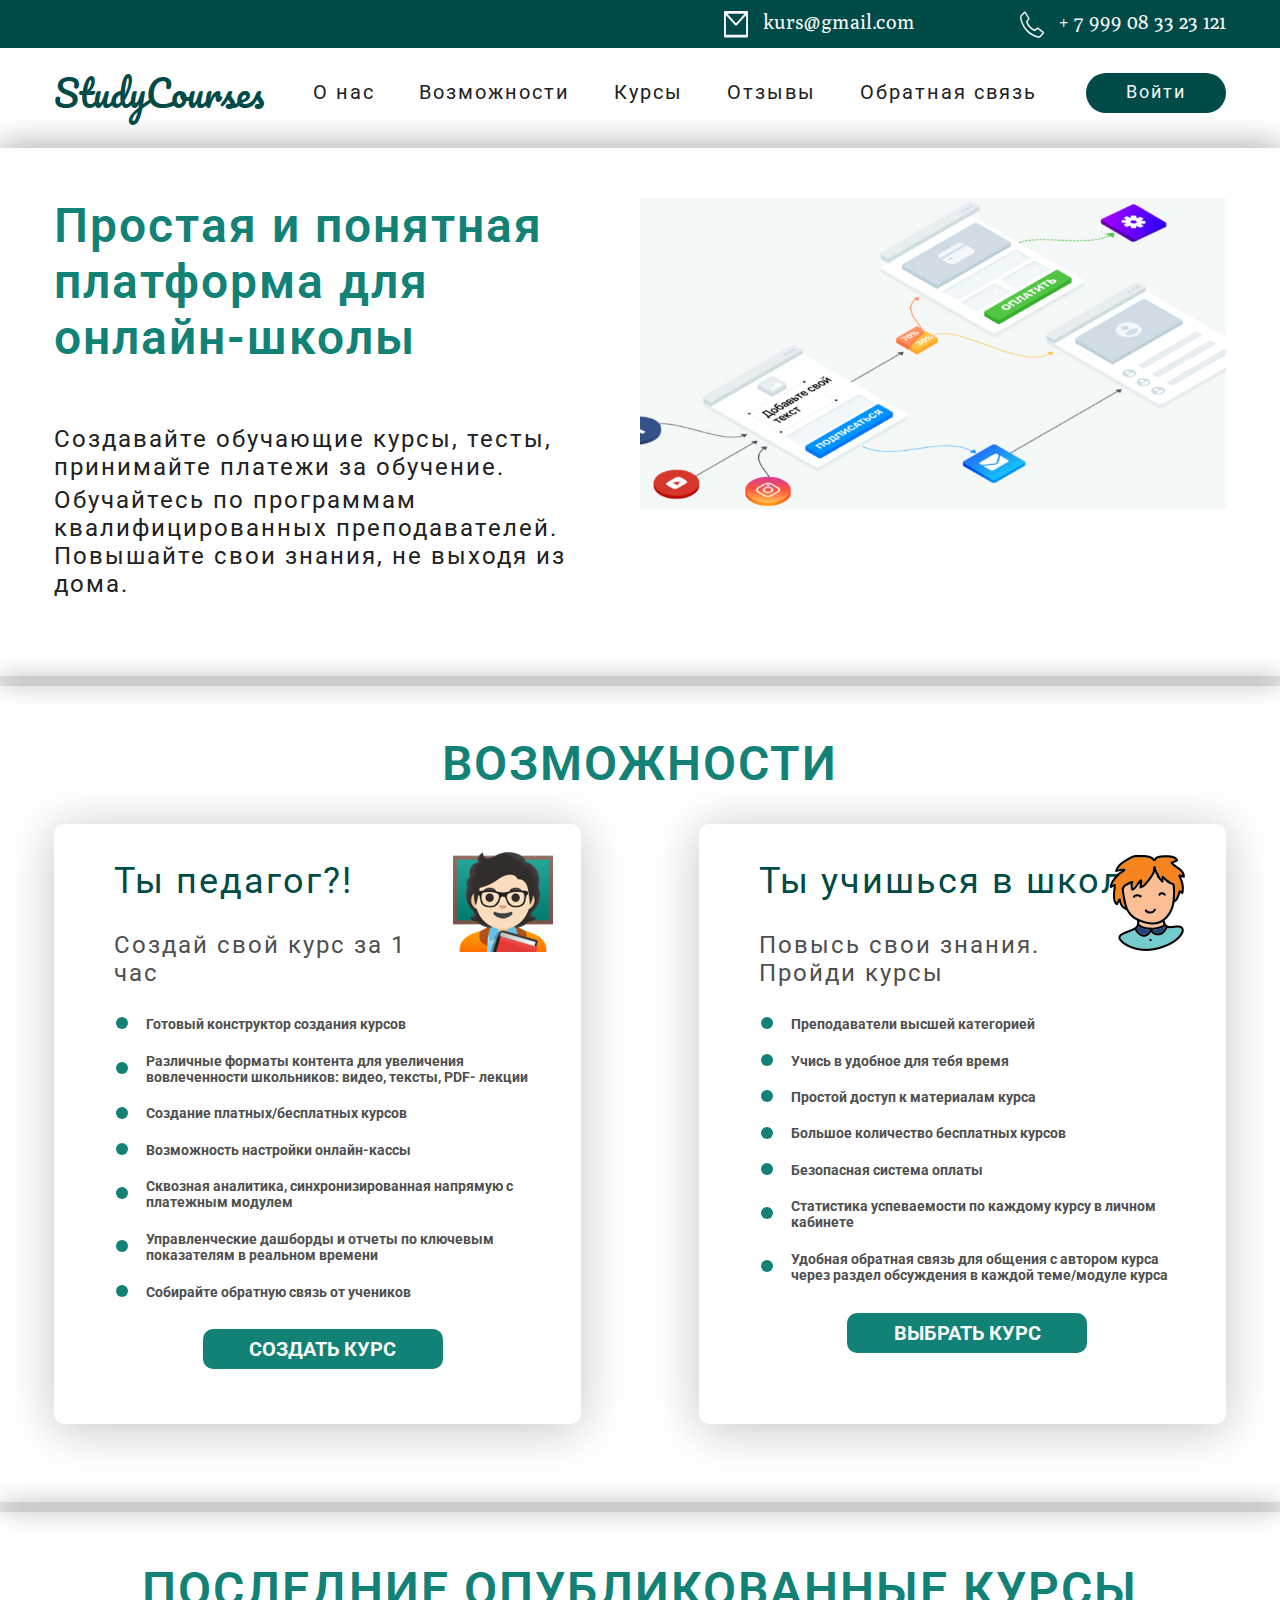
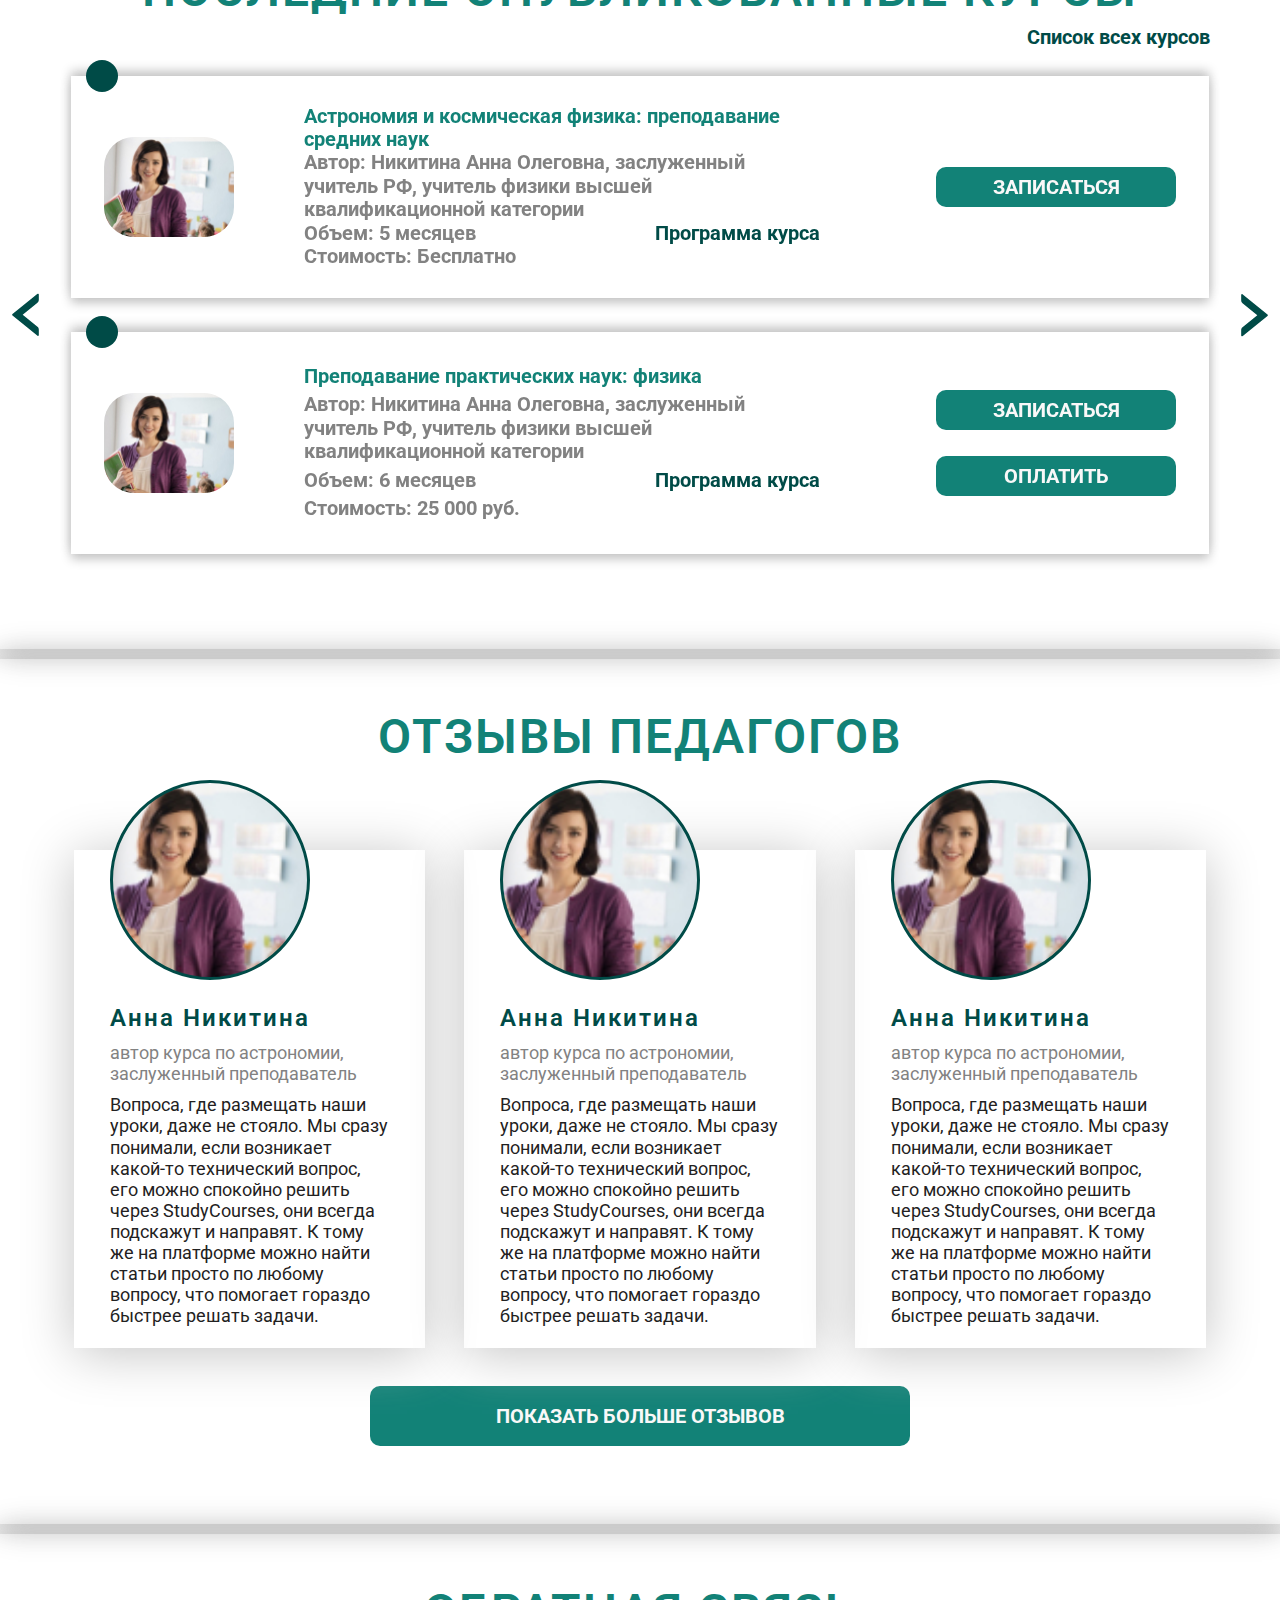
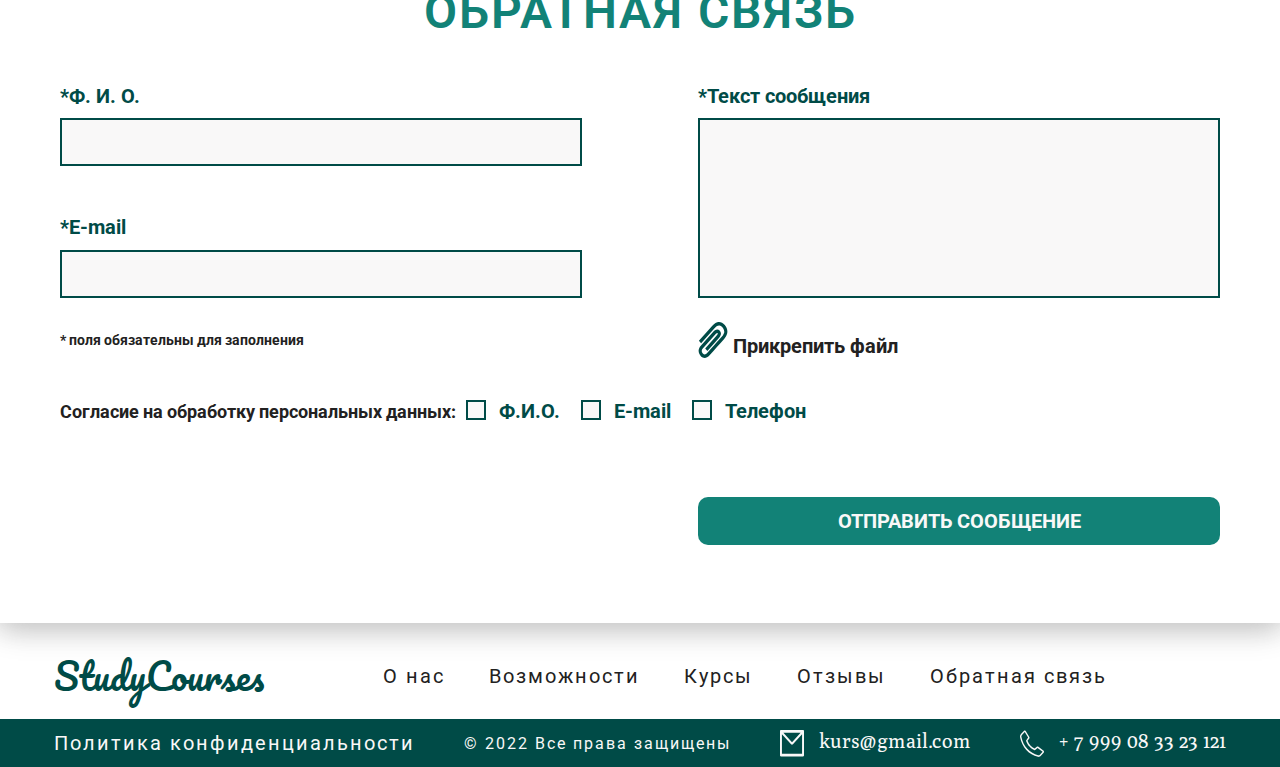
<file: index.html>
<!doctype html>
<html lang="ru">
<head>
  <meta charset="UTF-8">
  <meta name="viewport" content="width=device-width, initial-scale=1.0">
  <meta name="keywords" content="платформа, обучение, знания, онлайн, школа, школьник, педагог, курс">
  <meta name="description"
        content="Простая и понятная платформа для онлайн‑школы | Создавайте обучающие курсы, тесты, принимайте платежи за обучение. Обучайтесь по программам квалифицированных преподавателей. Повышайте свои знания, не выходя из дома">
  <link rel="icon" href="img/favicon.ico">
  <link rel="stylesheet" href="styles/style.css">
  <title>StudyCourses | Платформа для онлайн‑школы</title>
</head>

<body>

<svg xmlns="http://www.w3.org/2000/svg" style="display: none">
  <symbol width="43" height="27" viewBox="0 0 43 27" xmlns="http://www.w3.org/2000/svg" id="arrow-top">
    <path
        d="M1.40277 26.8212L6.74786 26.8212C7.91033 26.8212 9.01581 26.3227 9.69962 25.4784L21.689 10.6875L33.6784 25.4784C34.3623 26.3227 35.4563 26.8212 36.6302 26.8212L41.9753 26.8212C42.7161 26.8212 43.1492 26.0684 42.7161 25.5293L22.4298 0.504835C22.0651 0.0572439 21.3243 0.0572439 20.9596 0.504835L0.67337 25.5293C0.228896 26.0684 0.661977 26.8212 1.40277 26.8212V26.8212Z"/>
  </symbol>
  <symbol width="24" height="27" viewBox="0 0 24 27" xmlns="http://www.w3.org/2000/svg" id="phone">
    <path
        d="M18.558 26.8999C18.3244 26.8992 18.0915 26.8704 17.8634 26.814C13.5197 25.8032 9.51811 23.4333 6.31902 19.977C3.18821 16.5132 1.01682 12.1029 0.0675746 7.27983C-0.0443532 6.67873 -0.0168817 6.05534 0.147346 5.46965C0.311574 4.88395 0.607031 4.35565 1.00529 3.93558L3.78371 0.927317C3.92563 0.776347 4.09424 0.660737 4.27856 0.588033C4.46288 0.515329 4.65876 0.487165 4.85341 0.505379C5.05523 0.529064 5.25 0.6022 5.424 0.719644C5.59801 0.837088 5.74703 0.995987 5.86058 1.18517L9.33361 6.95947C9.46385 7.18352 9.52672 7.44868 9.51297 7.71593C9.49921 7.98319 9.40956 8.23842 9.25721 8.44406L7.51375 10.7882C8.20811 12.5169 9.19146 14.0793 10.4103 15.3904C11.6212 16.749 13.0524 17.8339 14.6265 18.5862L16.7867 16.6562C16.9682 16.4949 17.1889 16.3996 17.4197 16.3828C17.6505 16.3661 17.8803 16.4287 18.0787 16.5625L23.323 20.3755C23.5029 20.4964 23.6563 20.6615 23.7714 20.8585C23.8866 21.0555 23.9607 21.2793 23.9881 21.513C24.0155 21.7468 23.9955 21.9845 23.9296 22.2083C23.8638 22.4322 23.7537 22.6364 23.6078 22.8056L20.8988 25.8217C20.5911 26.1661 20.2258 26.4387 19.8241 26.6238C19.4224 26.8088 18.9921 26.9027 18.558 26.8999ZM4.74227 2.05248L1.96385 5.06075C1.7398 5.29559 1.57396 5.59198 1.48261 5.92078C1.39127 6.24958 1.37758 6.59947 1.44289 6.93603C2.32554 11.4618 4.35448 15.6032 7.28453 18.8597C10.2951 22.1114 14.0608 24.3405 18.1482 25.2903C18.4575 25.3631 18.7781 25.3483 19.0812 25.2474C19.3843 25.1465 19.6603 24.9626 19.8847 24.7121L22.5936 21.696L17.53 18.0158L15.21 20.0942C15.1212 20.1733 15.0165 20.2268 14.9051 20.2499C14.7937 20.2731 14.679 20.2652 14.5709 20.2271C12.6446 19.4287 10.8989 18.1613 9.45864 16.5156C7.96896 14.9507 6.81263 13.0276 6.07591 10.8897C6.04475 10.7603 6.04371 10.6241 6.07291 10.494C6.1021 10.364 6.16055 10.2447 6.24262 10.1474L8.11805 7.62363L4.74227 2.05248Z"/>
  </symbol>
  <symbol width="24" height="27" viewBox="0 0 24 27" xmlns="http://www.w3.org/2000/svg" id="email">
    <path
        d="M23.1429 0.100021H0.857143C0.383036 0.100021 0 0.636271 0 1.30002V25.3C0 25.9638 0.383036 26.5 0.857143 26.5H23.1429C23.617 26.5 24 25.9638 24 25.3V1.30002C24 0.636271 23.617 0.100021 23.1429 0.100021ZM20.6116 2.80377L12 12.175L3.38839 2.80377H20.6116ZM22.0714 4.25502V23.8H1.92857V4.25502L1.18929 3.44877L1.92589 4.25127L11.0759 14.2113C11.339 14.4975 11.6628 14.6528 11.996 14.6528C12.3292 14.6528 12.6529 14.4975 12.9161 14.2113L22.0714 4.25502L22.8107 3.44877L21.758 1.55502H21.7607L22.8134 3.44877L22.0714 4.25502Z"/>
  </symbol>
  <symbol width="30" height="36" viewBox="0 0 30 36" xmlns="http://www.w3.org/2000/svg" id="clip">
    <path
        d="M11.5787 33.3362C17.074 27.1883 21.3726 22.2739 26.1539 16.9984C27.7324 15.1436 28.7322 13.3282 29.1531 11.5524C29.8898 8.20118 28.7572 5.29919 26.7853 3.02828C24.8911 0.89726 22.8653 -0.109061 20.7079 0.00934954C18.5506 0.12776 16.4196 1.35113 14.3149 3.67946L0.897248 18.8334L3.10722 21.2604L16.5248 6.16562C17.9016 4.69301 19.54 3.30467 21.4183 3.50183C24.2801 3.95381 26.8074 7.89431 26.1539 10.6645C25.3254 13.1222 24.1831 14.2431 22.6022 16.0216C17.7931 21.418 14.0434 25.5911 9.36882 30.85C7.61202 32.6559 6.47586 33.1449 4.8437 31.4419C4.00181 30.4948 3.63349 29.5674 3.73871 28.6598C3.85549 27.6007 4.38839 26.8682 5.00151 26.1736L17.2615 12.3811C17.8215 11.7499 19.0971 10.5383 19.6293 11.0788C20.0376 12.1444 18.9861 13.1615 18.4717 13.7426L7.21146 26.4103L9.36877 28.8966L20.6816 16.2288C22.6301 13.9679 24.03 11.205 21.8392 8.65184C19.4162 6.3122 16.8636 7.87415 15.0515 9.89495L2.79154 23.6874C1.52874 25.108 0.809594 26.6471 0.634234 28.3046C0.495888 30.6283 1.42711 32.4935 2.68631 33.9282C3.86991 35.2525 5.14861 35.986 6.73794 36C8.64877 35.9139 10.5276 34.498 11.5787 33.3362Z"/>
  </symbol>
</svg>

<header class="header">
  <div class="header__top">
    <div class="container">
      <ul class="header__top-list">
        <li class="header__top-item">
          <a href="mailto:kurs@gmail.com" class="header__top-link">
            <svg xmlns="http://www.w3.org/2000/svg" width="24" height="27" viewBox="0 0 24 27"
                 class="header__top-icon header__email-icon">
              <use xlink:href="#email"/>
            </svg>
            kurs@gmail.com
          </a>
        </li>
        <li class="header__top-item">
          <a href="tel:+7999083323121" class="header__top-link">
            <svg xmlns="http://www.w3.org/2000/svg" width="24" height="27" viewBox="0 0 24 27"
                 class="header__top-icon header__tel-icon">
              <use xlink:href="#phone"/>
            </svg>
            + 7 999 08 33 23 121
          </a>
        </li>
      </ul>
    </div>
  </div>
  <nav class="nav">
    <div class="container">
      <a href="index.html" class="header__logo">StudyCourses</a>
      <div class="nav__btn-field">
        <div class="nav__btn-icon"></div>
      </div>
      <ul class="nav__list">
        <li class="nav__item nav__item">
          <a class="nav__menu-link" href="#about">О нас</a>
        </li>
        <li class="nav__item nav__item">
          <a class="nav__menu-link" href="#capabilities">Возможности</a>
        </li>
        <li class="nav__item nav__item">
          <a class="nav__menu-link" href="#courses">Курсы</a>
        </li>
        <li class="nav__item nav__item">
          <a class="nav__menu-link" href="#reviews">Отзывы</a>
        </li>
        <li class="nav__item nav__item">
          <a class="nav__menu-link" href="#feedback">Обратная связь</a>
        </li>
      </ul>
      <a href="sign-in.html" class="nav__button-sign">Войти</a>
    </div>
  </nav>
</header>

<main>
  <h1 class="visually-hidden">StudyCourses - Платформа для онлайн‑школы</h1>

  <section class="about" id="about">
    <div class="container">
      <div class="about__text-block">
        <h2 class="about__title title">Простая и понятная платформа для онлайн‑школы</h2>
        <p class="about__text">Создавайте обучающие курсы, тесты, принимайте платежи за обучение.</p>
        <p class="about__text">Обучайтесь по программам квалифицированных преподавателей. Повышайте свои знания,
          не выходя из дома.</p>
      </div>
      <img src="uploads/about/about-image.jpg" alt="Схема платформы" class="about__image" width="833" height="443">
    </div>
  </section>

  <section class="capabilities" id="capabilities">
    <h2 class="capabilities__title title">Возможности</h2>
    <div class="container">
      <div class="capabilities__left-col capability">
        <img src="uploads/capabilities/avatar-teacher.png" alt="Аватар педагога" class="capability__avatar">
        <h3 class="capability__title">Ты педагог?!</h3>
        <p class="capability__subtitle">Создай свой курс за 1 час</p>
        <ul class="capability__list">
          <li class="capability__item">Готовый конструктор создания курсов</li>
          <li class="capability__item">Различные форматы контента для увеличения вовлеченности школьников: видео,
            тексты, PDF- лекции
          </li>
          <li class="capability__item">Создание платных/бесплатных курсов</li>
          <li class="capability__item">Возможность настройки онлайн-кассы</li>
          <li class="capability__item">Сквозная аналитика, синхронизированная напрямую с платежным модулем</li>
          <li class="capability__item">Управленческие дашборды и отчеты по ключевым показателям в реальном
            времени
          </li>
          <li class="capability__item">Собирайте обратную связь от учеников</li>
        </ul>
        <a href="sign-in.html" class="capability__btn btn">Создать курс</a>
      </div>
      <div class="capabilities__right-col capability">
        <img src="uploads/capabilities/avatar-student.png" alt="Аватар ученика" class="capability__avatar">
        <h3 class="capability__title">Ты учишься в школе?!</h3>
        <p class="capability__subtitle">Повысь свои знания. Пройди курсы</p>
        <ul class="capability__list">
          <li class="capability__item"> Преподаватели высшей категорией</li>
          <li class="capability__item">Учись в удобное для тебя время</li>
          <li class="capability__item">Простой доступ к материалам курса</li>
          <li class="capability__item">Большое количество бесплатных курсов</li>
          <li class="capability__item">Безопасная система оплаты</li>
          <li class="capability__item">Статистика успеваемости по каждому курсу в личном кабинете</li>
          <li class="capability__item">Удобная обратная связь для общения с автором курса через раздел обсуждения в
            каждой теме/модуле курса
          </li>
        </ul>
        <a href="sign-in.html" class="capability__btn btn">Выбрать курс</a>
      </div>
    </div>
  </section>

  <section class="courses" id="courses">
    <h2 class="courses__title title">Последние опубликованные курсы</h2>
    <div class="container">
      <a href="javascript:void(0);" class="courses__all text-button">Список всех курсов</a>
      <ul class="courses__slider">
        <li class="courses__item">
          <div class="courses__inner">
            <div class="courses__left-block course">
              <div class="course__avatar"
                   style="background: url('uploads/courses/avatar-1.jpg') no-repeat top center / cover"></div>
              <div class="course__description">
                <h3 class="course__title">Астрономия и космическая физика: преподавание средних наук</h3>
                <p class="course__author">Автор: Никитина Анна Олеговна, заслуженный учитель РФ, учитель физики высшей
                  квалификационной категории</p>
                <p class="course__volume-program">
                  <span class="course__volume">Объем: 5 месяцев</span>
                  <a href="javascript:void(0);" class="course__button text-button">Программа курса</a>
                </p>
                <p class="course__price">Стоимость: Бесплатно</p>
              </div>
            </div>
            <div class="course__btn-block">
              <a href="sign-up.html" class="course__btn btn">Записаться</a>
            </div>
          </div>
        </li>
        <li class="courses__item">
          <div class="courses__inner">
            <div class="courses__left-block course">
              <div class="course__avatar"
                   style="background: url('uploads/courses/avatar-1.jpg') no-repeat top center / cover"></div>
              <div class="course__description">
                <h3 class="course__title">Преподавание практических наук: физика</h3>
                <p class="course__author">Автор: Никитина Анна Олеговна, заслуженный учитель РФ, учитель физики высшей
                  квалификационной категории</p>
                <p class="course__volume-program">
                  <span class="course__volume">Объем: 6 месяцев</span>
                  <a href="javascript:void(0);" class="course__button text-button">Программа курса</a>
                </p>
                <p class="course__price">Стоимость: 25 000 руб.</p>
              </div>
            </div>
            <div class="course__btn-block">
              <a href="sign-up.html" class="course__btn btn">Записаться</a>
              <a href="javascript:void(0);" class="course__btn btn">Оплатить</a>
            </div>
          </div>
        </li>
        <li class="courses__item">
          <div class="courses__inner">
            <div class="courses__left-block course">
              <div class="course__avatar"
                   style="background: url('uploads/courses/avatar-1.jpg') no-repeat top center / cover"></div>
              <div class="course__description">
                <h3 class="course__title">Физика кристалов</h3>
                <p class="course__author">Автор: Никитина Анна Олеговна, заслуженный учитель РФ, учитель физики высшей
                  квалификационной категории</p>
                <p class="course__volume-program">
                  <span class="course__volume">Объем: 4 месяца</span>
                  <a href="javascript:void(0);" class="course__button text-button">Программа курса</a>
                </p>
                <p class="course__price">Стоимость: 18 000 руб.</p>
              </div>
            </div>
            <div class="course__btn-block">
              <a href="sign-up.html" class="course__btn btn">Записаться</a>
              <a href="javascript:void(0);" class="course__btn btn">Оплатить</a>
            </div>
          </div>
        </li>
      </ul>
    </div>
  </section>

  <section class="reviews" id="reviews">
    <h2 class="reviews__title title">Отзывы педагогов</h2>
    <div class="container">
      <ul class="reviews__list">
        <li class="reviews__item">
          <div class="reviews__avatar"
               style="background: url('uploads/reviews/avatar-1.jpg') no-repeat top center / cover"></div>
          <h3 class="reviews__author">Анна Никитина</h3>
          <p class="reviews__author-pos">автор курса по астрономии, заслуженный преподаватель</p>
          <p class="reviews__text">Вопроса, где размещать наши уроки, даже не стояло. Мы сразу понимали, если возникает
            какой-то технический вопрос, его можно спокойно решить через StudyCourses, они всегда подскажут и направят.
            К
            тому же на платформе можно найти статьи просто по любому вопросу, что помогает гораздо быстрее решать
            задачи.</p>
        </li>
        <li class="reviews__item">
          <div class="reviews__avatar"
               style="background: url('uploads/reviews/avatar-1.jpg') no-repeat top center / cover"></div>
          <h3 class="reviews__author">Анна Никитина</h3>
          <p class="reviews__author-pos">автор курса по астрономии, заслуженный преподаватель</p>
          <p class="reviews__text">Вопроса, где размещать наши уроки, даже не стояло. Мы сразу понимали, если возникает
            какой-то технический вопрос, его можно спокойно решить через StudyCourses, они всегда подскажут и направят.
            К
            тому же на платформе можно найти статьи просто по любому вопросу, что помогает гораздо быстрее решать
            задачи.</p>
        </li>
        <li class="reviews__item">
          <div class="reviews__avatar"
               style="background: url('uploads/reviews/avatar-1.jpg') no-repeat top center / cover"></div>
          <h3 class="reviews__author">Анна Никитина</h3>
          <p class="reviews__author-pos">автор курса по астрономии, заслуженный преподаватель</p>
          <p class="reviews__text">Вопроса, где размещать наши уроки, даже не стояло. Мы сразу понимали, если возникает
            какой-то технический вопрос, его можно спокойно решить через StudyCourses, они всегда подскажут и направят.
            К
            тому же на платформе можно найти статьи просто по любому вопросу, что помогает гораздо быстрее решать
            задачи.</p>
        </li>
      </ul>
      <a href="javascript:void(0);" class="reviews__btn btn">Показать больше отзывов</a>
    </div>
  </section>

  <section class="feedback" id="feedback">
    <h2 class="feedback__title title">Обратная связь</h2>
    <div class="container">
      <form class="feedback__form form" method="post">
        <div class="form__top">
          <div class="form__left-col">
            <label class="form__label form__label--name">
              *Ф. И. О.
              <input name="name" type="text" class="form__input form__input-name" required>
            </label>
            <label class="form__label form__label--email">
              *E-mail
              <input name="email" type="email" class="form__input form__input-email" required>
            </label>
          </div>
          <label class="form__label form__label-message">
            *Текст сообщения
            <textarea name="message" class="form__textarea form__textarea-message" required></textarea>
          </label>
        </div>
        <div class="form__middle">
          <p class="form__note">* поля обязательны для заполнения</p>
          <label class="form__upload">
            <svg class="form__upload-icon" width="30" height="36" viewBox="0 0 30 36"
                 xmlns="http://www.w3.org/2000/svg">
              <use xlink:href="#clip"/>
            </svg>
            Прикрепить файл
            <input name="file" class="visually-hidden" type="file">
          </label>
        </div>
        <div class="form__bottom">
          <p class="form__bottom-text">Согласие на обработку персональных данных:</p>
          <label class="form__check-label form__label">
            <input class="form__checkbox visually-hidden" type="checkbox" name="name">
            <span class="form__checkmark"></span>
            Ф.И.О.
          </label>
          <label class="form__check-label form__label">
            <input class="form__checkbox visually-hidden" type="checkbox" name="email">
            <span class="form__checkmark"></span>
            E-mail
          </label>
          <label class="form__check-label form__label">
            <input class="form__checkbox visually-hidden" type="checkbox" name="tel">
            <span class="form__checkmark"></span>
            Телефон
          </label>
        </div>
        <button type="submit" class="form__btn btn" value="submit">Отправить сообщение</button>
      </form>
    </div>
  </section>
</main>

<!--Кнопка "Вверх!"-->
<a href="#" class="scrollToTop">
  <svg xmlns="http://www.w3.org/2000/svg" width="43" height="27" viewBox="0 0 43 27" class="scrollToTop__icon">
    <use xlink:href="#arrow-top"/>
  </svg>
</a>

<!--Модальное окно "Заполните, пожалуйста, обязательные поля!"-->
<div class="modal invalid-validation">
  <div class="modal__mask">
    <div class="modal__container">
      <div class="modal__header">
        <button type="button" class="modal__close-btn">
          <span>&times;</span>
        </button>
      </div>
      <div class="modal__body">
        Заполните, пожалуйста, обязательные поля!
      </div>
      <div class="modal__footer">
        <button type="button" class="modal__btn btn">Закрыть</button>
      </div>
    </div>
  </div>
</div>

<!--Модальное окно "Ваше сообщение успешно отправлено!"-->
<div class="modal message-success">
  <div class="modal__mask">
    <div class="modal__container">
      <div class="modal__header">
        Сообщение отправлено
        <button type="button" class="modal__close-btn">
          <span>&times;</span>
        </button>
      </div>
      <div class="modal__body">
        Ваше сообщение успешно отправлено!
      </div>
      <div class="modal__footer">
        <button type="button" class="modal__btn btn">Закрыть</button>
      </div>
    </div>
  </div>
</div>

<footer class="footer">
  <nav class="nav">
    <div class="container">
      <a href="#" class="footer__logo">StudyCourses</a>
      <ul class="nav__list">
        <li class="nav__item nav__item">
          <a class="nav__menu-link" href="#about">О нас</a>
        </li>
        <li class="nav__item nav__item">
          <a class="nav__menu-link" href="#capabilities">Возможности</a>
        </li>
        <li class="nav__item nav__item">
          <a class="nav__menu-link" href="#courses">Курсы</a>
        </li>
        <li class="nav__item nav__item">
          <a class="nav__menu-link" href="#reviews">Отзывы</a>
        </li>
        <li class="nav__item nav__item">
          <a class="nav__menu-link" href="#feedback">Обратная связь</a>
        </li>
      </ul>
    </div>
  </nav>
  <div class="footer__bottom">
    <div class="container">
      <ul class="footer__bottom-list">
        <li class="footer__bottom-item">
          <a href="uploads/Политика%20конфиденциальности%20персональных%20данных.pdf"
             class="footer__bottom-link" target="_blank">
            <span class="footer__bottom-text">
              Политика конфиденциальности
            </span>
          </a>
        </li>
        <li class="footer__bottom-item">
          <span class="footer__bottom-text copyright">
            &copy; 2022 Все права защищены
          </span>
        </li>
        <li class="footer__bottom-item">
          <a href="mailto:kurs@gmail.com" class="footer__bottom-link">
            <svg xmlns="http://www.w3.org/2000/svg" width="24" height="27" viewBox="0 0 24 27"
                 class="footer__bottom-icon footer__email-icon">
              <use xlink:href="#email"/>
            </svg>
            kurs@gmail.com
          </a>
        </li>
        <li class="footer__bottom-item">
          <a href="tel:+7999083323121" class="footer__bottom-link">
            <svg xmlns="http://www.w3.org/2000/svg" width="24" height="27" viewBox="0 0 24 27"
                 class="footer__bottom-icon footer__tel-icon">
              <use xlink:href="#phone"/>
            </svg>
            + 7 999 08 33 23 121
          </a>
        </li>
      </ul>
    </div>
  </div>
</footer>

<script src="js/jquery-3.5.0.min.js" defer></script>
<script src="js/jquery.tablesorter.js" defer></script>
<script src="js/slick.min.js" defer></script>
<script src="js/script.js" defer></script>

</body>
</html>
</file>
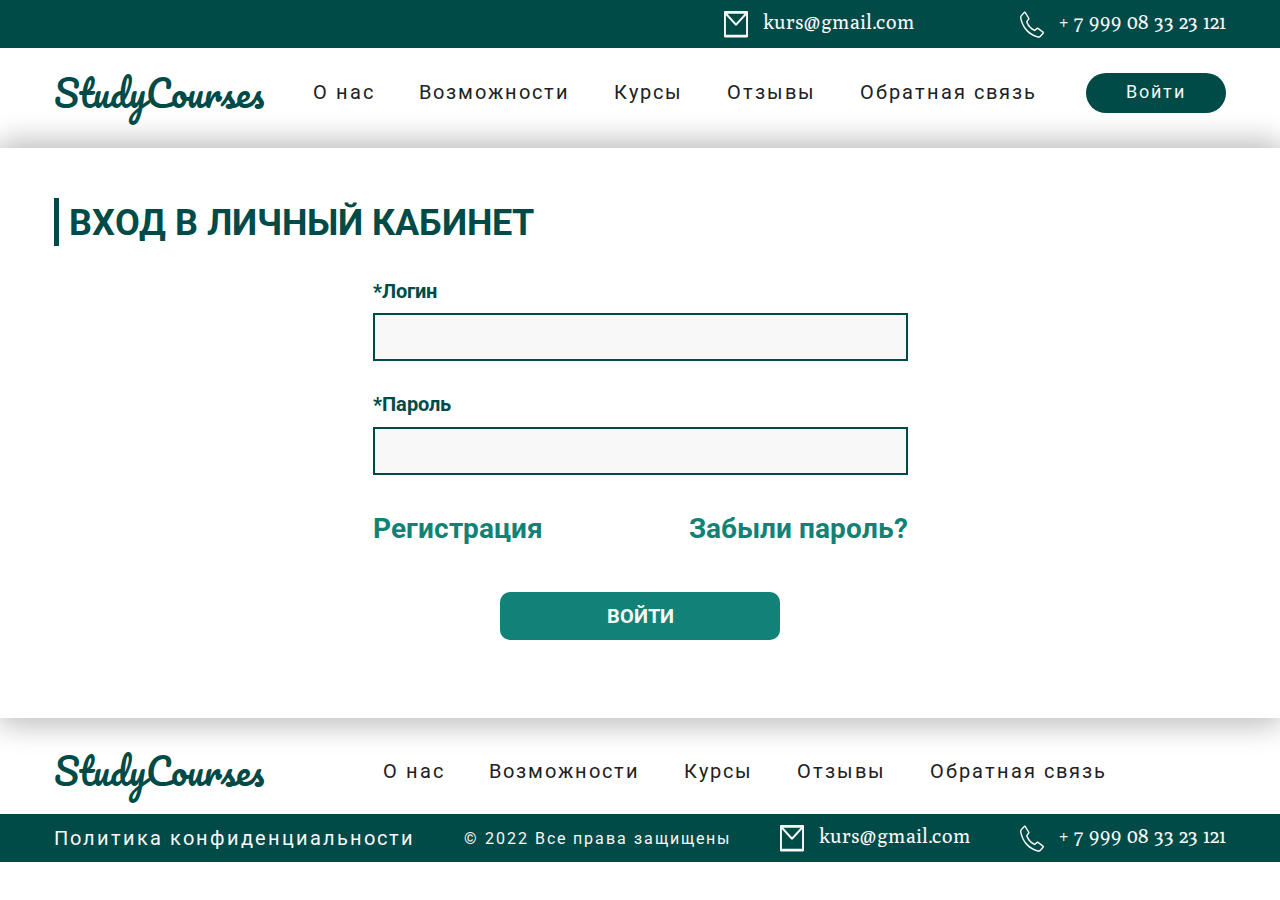
<file: sign-in.html>
<!doctype html>
<html lang="ru">
<head>
  <meta charset="UTF-8">
  <meta name="viewport" content="width=device-width, initial-scale=1.0">
  <meta name="keywords" content="платформа, обучение, знания, онлайн, школа, школьник, педагог, курс">
  <meta name="description"
        content="Простая и понятная платформа для онлайн‑школы | Создавайте обучающие курсы, тесты, принимайте платежи за обучение. Обучайтесь по программам квалифицированных преподавателей. Повышайте свои знания, не выходя из дома">
  <link rel="icon" href="img/favicon.ico">
  <link rel="stylesheet" href="styles/style.css">
  <title>StudyCourses | Вход в личный кабинет | Платформа для онлайн‑школы</title>
</head>

<body>

<svg xmlns="http://www.w3.org/2000/svg" style="display: none">
  <symbol width="43" height="27" viewBox="0 0 43 27" xmlns="http://www.w3.org/2000/svg" id="arrow-top">
    <path
        d="M1.40277 26.8212L6.74786 26.8212C7.91033 26.8212 9.01581 26.3227 9.69962 25.4784L21.689 10.6875L33.6784 25.4784C34.3623 26.3227 35.4563 26.8212 36.6302 26.8212L41.9753 26.8212C42.7161 26.8212 43.1492 26.0684 42.7161 25.5293L22.4298 0.504835C22.0651 0.0572439 21.3243 0.0572439 20.9596 0.504835L0.67337 25.5293C0.228896 26.0684 0.661977 26.8212 1.40277 26.8212V26.8212Z"/>
  </symbol>
  <symbol width="24" height="27" viewBox="0 0 24 27" xmlns="http://www.w3.org/2000/svg" id="phone">
    <path
        d="M18.558 26.8999C18.3244 26.8992 18.0915 26.8704 17.8634 26.814C13.5197 25.8032 9.51811 23.4333 6.31902 19.977C3.18821 16.5132 1.01682 12.1029 0.0675746 7.27983C-0.0443532 6.67873 -0.0168817 6.05534 0.147346 5.46965C0.311574 4.88395 0.607031 4.35565 1.00529 3.93558L3.78371 0.927317C3.92563 0.776347 4.09424 0.660737 4.27856 0.588033C4.46288 0.515329 4.65876 0.487165 4.85341 0.505379C5.05523 0.529064 5.25 0.6022 5.424 0.719644C5.59801 0.837088 5.74703 0.995987 5.86058 1.18517L9.33361 6.95947C9.46385 7.18352 9.52672 7.44868 9.51297 7.71593C9.49921 7.98319 9.40956 8.23842 9.25721 8.44406L7.51375 10.7882C8.20811 12.5169 9.19146 14.0793 10.4103 15.3904C11.6212 16.749 13.0524 17.8339 14.6265 18.5862L16.7867 16.6562C16.9682 16.4949 17.1889 16.3996 17.4197 16.3828C17.6505 16.3661 17.8803 16.4287 18.0787 16.5625L23.323 20.3755C23.5029 20.4964 23.6563 20.6615 23.7714 20.8585C23.8866 21.0555 23.9607 21.2793 23.9881 21.513C24.0155 21.7468 23.9955 21.9845 23.9296 22.2083C23.8638 22.4322 23.7537 22.6364 23.6078 22.8056L20.8988 25.8217C20.5911 26.1661 20.2258 26.4387 19.8241 26.6238C19.4224 26.8088 18.9921 26.9027 18.558 26.8999ZM4.74227 2.05248L1.96385 5.06075C1.7398 5.29559 1.57396 5.59198 1.48261 5.92078C1.39127 6.24958 1.37758 6.59947 1.44289 6.93603C2.32554 11.4618 4.35448 15.6032 7.28453 18.8597C10.2951 22.1114 14.0608 24.3405 18.1482 25.2903C18.4575 25.3631 18.7781 25.3483 19.0812 25.2474C19.3843 25.1465 19.6603 24.9626 19.8847 24.7121L22.5936 21.696L17.53 18.0158L15.21 20.0942C15.1212 20.1733 15.0165 20.2268 14.9051 20.2499C14.7937 20.2731 14.679 20.2652 14.5709 20.2271C12.6446 19.4287 10.8989 18.1613 9.45864 16.5156C7.96896 14.9507 6.81263 13.0276 6.07591 10.8897C6.04475 10.7603 6.04371 10.6241 6.07291 10.494C6.1021 10.364 6.16055 10.2447 6.24262 10.1474L8.11805 7.62363L4.74227 2.05248Z"/>
  </symbol>
  <symbol width="24" height="27" viewBox="0 0 24 27" xmlns="http://www.w3.org/2000/svg" id="email">
    <path
        d="M23.1429 0.100021H0.857143C0.383036 0.100021 0 0.636271 0 1.30002V25.3C0 25.9638 0.383036 26.5 0.857143 26.5H23.1429C23.617 26.5 24 25.9638 24 25.3V1.30002C24 0.636271 23.617 0.100021 23.1429 0.100021ZM20.6116 2.80377L12 12.175L3.38839 2.80377H20.6116ZM22.0714 4.25502V23.8H1.92857V4.25502L1.18929 3.44877L1.92589 4.25127L11.0759 14.2113C11.339 14.4975 11.6628 14.6528 11.996 14.6528C12.3292 14.6528 12.6529 14.4975 12.9161 14.2113L22.0714 4.25502L22.8107 3.44877L21.758 1.55502H21.7607L22.8134 3.44877L22.0714 4.25502Z"/>
  </symbol>
  <symbol width="30" height="36" viewBox="0 0 30 36" xmlns="http://www.w3.org/2000/svg" id="clip">
    <path
        d="M11.5787 33.3362C17.074 27.1883 21.3726 22.2739 26.1539 16.9984C27.7324 15.1436 28.7322 13.3282 29.1531 11.5524C29.8898 8.20118 28.7572 5.29919 26.7853 3.02828C24.8911 0.89726 22.8653 -0.109061 20.7079 0.00934954C18.5506 0.12776 16.4196 1.35113 14.3149 3.67946L0.897248 18.8334L3.10722 21.2604L16.5248 6.16562C17.9016 4.69301 19.54 3.30467 21.4183 3.50183C24.2801 3.95381 26.8074 7.89431 26.1539 10.6645C25.3254 13.1222 24.1831 14.2431 22.6022 16.0216C17.7931 21.418 14.0434 25.5911 9.36882 30.85C7.61202 32.6559 6.47586 33.1449 4.8437 31.4419C4.00181 30.4948 3.63349 29.5674 3.73871 28.6598C3.85549 27.6007 4.38839 26.8682 5.00151 26.1736L17.2615 12.3811C17.8215 11.7499 19.0971 10.5383 19.6293 11.0788C20.0376 12.1444 18.9861 13.1615 18.4717 13.7426L7.21146 26.4103L9.36877 28.8966L20.6816 16.2288C22.6301 13.9679 24.03 11.205 21.8392 8.65184C19.4162 6.3122 16.8636 7.87415 15.0515 9.89495L2.79154 23.6874C1.52874 25.108 0.809594 26.6471 0.634234 28.3046C0.495888 30.6283 1.42711 32.4935 2.68631 33.9282C3.86991 35.2525 5.14861 35.986 6.73794 36C8.64877 35.9139 10.5276 34.498 11.5787 33.3362Z"/>
  </symbol>
</svg>

<header class="header">
  <div class="header__top">
    <div class="container">
      <ul class="header__top-list">
        <li class="header__top-item">
          <a href="mailto:kurs@gmail.com" class="header__top-link">
            <svg xmlns="http://www.w3.org/2000/svg" width="24" height="27" viewBox="0 0 24 27"
                 class="header__top-icon header__email-icon">
              <use xlink:href="#email"/>
            </svg>
            kurs@gmail.com
          </a>
        </li>
        <li class="header__top-item">
          <a href="tel:+7999083323121" class="header__top-link">
            <svg xmlns="http://www.w3.org/2000/svg" width="24" height="27" viewBox="0 0 24 27"
                 class="header__top-icon header__tel-icon">
              <use xlink:href="#phone"/>
            </svg>
            + 7 999 08 33 23 121
          </a>
        </li>
      </ul>
    </div>
  </div>
  <nav class="nav">
    <div class="container">
      <a href="index.html" class="header__logo">StudyCourses</a>
      <div class="nav__btn-field">
        <div class="nav__btn-icon"></div>
      </div>
      <ul class="nav__list">
        <li class="nav__item nav__item">
          <a class="nav__menu-link"
             href="index.html#about">О нас
          </a>
        </li>
        <li class="nav__item nav__item">
          <a class="nav__menu-link"
             href="index.html#capabilities">Возможности
          </a>
        </li>
        <li class="nav__item nav__item">
          <a class="nav__menu-link"
             href="index.html#courses">Курсы
          </a>
        </li>
        <li class="nav__item nav__item">
          <a class="nav__menu-link"
             href="index.html#reviews">Отзывы
          </a>
        </li>
        <li class="nav__item nav__item">
          <a class="nav__menu-link"
             href="index.html#feedback">Обратная связь
          </a>
        </li>
      </ul>
      <a href="sign-in.html" class="nav__button-sign">Войти</a>
    </div>
  </nav>
</header>

<main>
  <h1 class="visually-hidden">StudyCourses - Вход в личный кабинет</h1>
  <section class="sign-in" id="sign-in">
    <div class="container">
      <h2 class="sign-in__title page-title">Вход в личный кабинет</h2>
      <form class="sign-in__form form" method="post">
        <div class="form__top">
          <label class="form__label form__label--login">
            *Логин
            <input name="login" type="text" class="form__input form__input-login" required>
          </label>
          <label class="form__label form__label--password">
            *Пароль
            <input name="password" type="password" class="form__input form__input-password" required>
          </label>
        </div>
        <div class="form__bottom">
          <a href="sign-up.html" class="form__text-button text-button">Регистрация</a>
          <a href="javascript:void(0);" class="form__text-button text-button">Забыли пароль?</a>
        </div>
        <button type="submit" class="form__btn btn" value="submit">Войти</button>
      </form>
    </div>
  </section>
</main>

<!--Кнопка "Вверх!"-->
<a href="#" class="scrollToTop">
  <svg xmlns="http://www.w3.org/2000/svg" width="43" height="27" viewBox="0 0 43 27" class="scrollToTop__icon">
    <use xlink:href="#arrow-top"/>
  </svg>
</a>

<!--Модальное окно "Заполните, пожалуйста, обязательные поля!"-->
<div class="modal invalid-validation">
  <div class="modal__mask">
    <div class="modal__container">
      <div class="modal__header">
        <button type="button" class="modal__close-btn">
          <span>&times;</span>
        </button>
      </div>
      <div class="modal__body">
        Заполните, пожалуйста, обязательные поля!
      </div>
      <div class="modal__footer">
        <button type="button" class="modal__btn btn">Закрыть</button>
      </div>
    </div>
  </div>
</div>

<footer class="footer">
  <nav class="nav">
    <div class="container">
      <a href="#" class="footer__logo">StudyCourses</a>
      <ul class="nav__list">
        <li class="nav__item nav__item">
          <a class="nav__menu-link"
             href="index.html#about">О нас
          </a>
        </li>
        <li class="nav__item nav__item">
          <a class="nav__menu-link"
             href="index.html#capabilities">Возможности
          </a>
        </li>
        <li class="nav__item nav__item">
          <a class="nav__menu-link"
             href="index.html#courses">Курсы
          </a>
        </li>
        <li class="nav__item nav__item">
          <a class="nav__menu-link"
             href="index.html#reviews">Отзывы
          </a>
        </li>
        <li class="nav__item nav__item">
          <a class="nav__menu-link"
             href="index.html#feedback">Обратная связь
          </a>
        </li>
      </ul>
    </div>
  </nav>
  <div class="footer__bottom">
    <div class="container">
      <ul class="footer__bottom-list">
        <li class="footer__bottom-item">
          <a href="uploads/Политика%20конфиденциальности%20персональных%20данных.pdf"
             class="footer__bottom-link" target="_blank">
            <span class="footer__bottom-text">
              Политика конфиденциальности
            </span>
          </a>
        </li>
        <li class="footer__bottom-item">
          <span class="footer__bottom-text copyright">
            &copy; 2022 Все права защищены
          </span>
        </li>
        <li class="footer__bottom-item">
          <a href="mailto:kurs@gmail.com" class="footer__bottom-link">
            <svg xmlns="http://www.w3.org/2000/svg" width="24" height="27" viewBox="0 0 24 27"
                 class="footer__bottom-icon footer__email-icon">
              <use xlink:href="#email"/>
            </svg>
            kurs@gmail.com
          </a>
        </li>
        <li class="footer__bottom-item">
          <a href="tel:+7999083323121" class="footer__bottom-link">
            <svg xmlns="http://www.w3.org/2000/svg" width="24" height="27" viewBox="0 0 24 27"
                 class="footer__bottom-icon footer__tel-icon">
              <use xlink:href="#phone"/>
            </svg>
            + 7 999 08 33 23 121
          </a>
        </li>
      </ul>
    </div>
  </div>
</footer>

<script src="js/jquery-3.5.0.min.js" defer></script>
<script src="js/jquery.tablesorter.js" defer></script>
<script src="js/slick.min.js" defer></script>
<script src="js/script.js" defer></script>

</body>
</html>
</file>
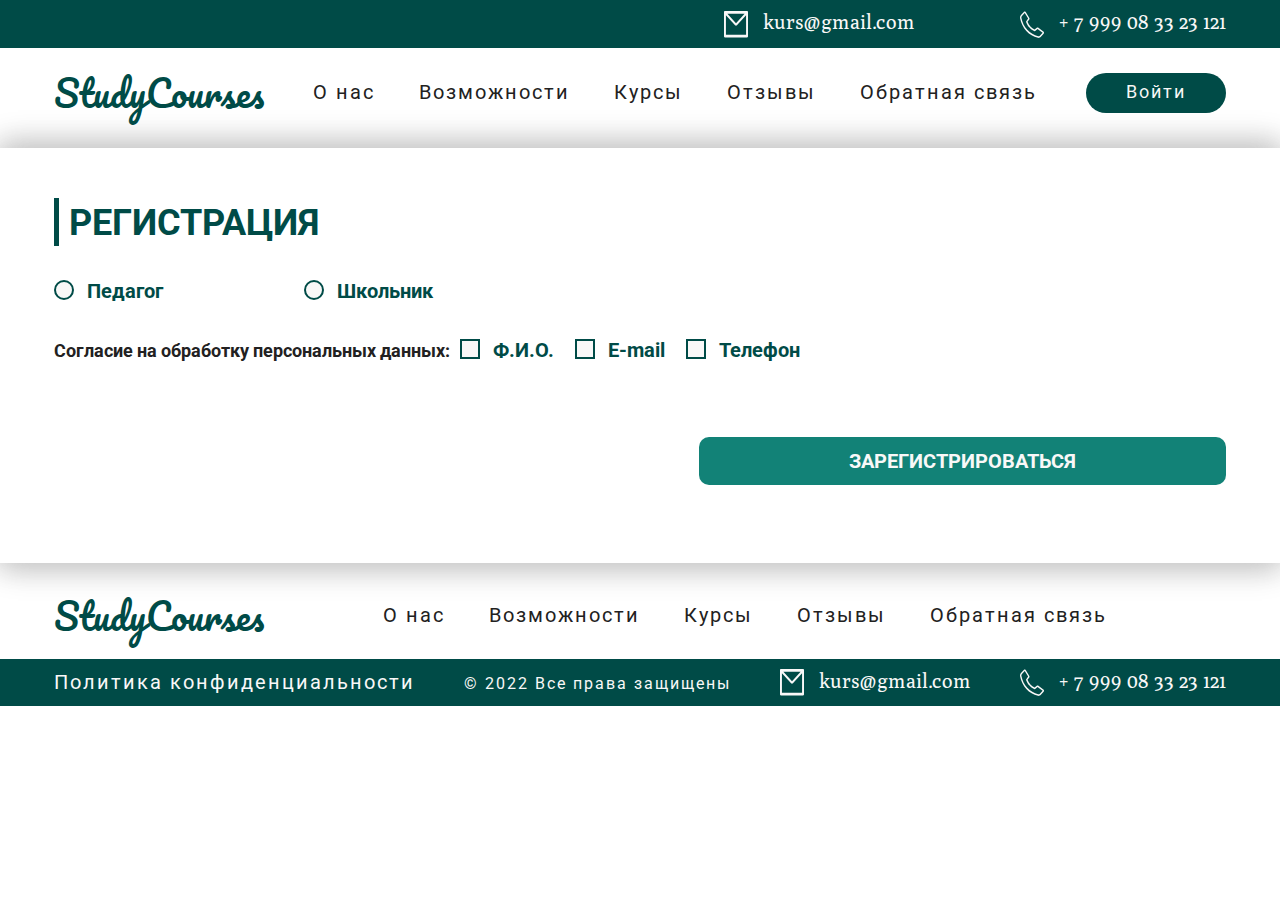
<file: sign-up.html>
<!doctype html>
<html lang="ru">
<head>
  <meta charset="UTF-8">
  <meta name="viewport" content="width=device-width, initial-scale=1.0">
  <meta name="keywords" content="платформа, обучение, знания, онлайн, школа, школьник, педагог, курс">
  <meta name="description"
        content="Простая и понятная платформа для онлайн‑школы | Создавайте обучающие курсы, тесты, принимайте платежи за обучение. Обучайтесь по программам квалифицированных преподавателей. Повышайте свои знания, не выходя из дома">
  <link rel="icon" href="img/favicon.ico">
  <link rel="stylesheet" href="styles/style.css">
  <title>StudyCourses | Регистрация | Платформа для онлайн‑школы</title>
</head>

<body>

<svg xmlns="http://www.w3.org/2000/svg" style="display: none">
  <symbol width="43" height="27" viewBox="0 0 43 27" xmlns="http://www.w3.org/2000/svg" id="arrow-top">
    <path
        d="M1.40277 26.8212L6.74786 26.8212C7.91033 26.8212 9.01581 26.3227 9.69962 25.4784L21.689 10.6875L33.6784 25.4784C34.3623 26.3227 35.4563 26.8212 36.6302 26.8212L41.9753 26.8212C42.7161 26.8212 43.1492 26.0684 42.7161 25.5293L22.4298 0.504835C22.0651 0.0572439 21.3243 0.0572439 20.9596 0.504835L0.67337 25.5293C0.228896 26.0684 0.661977 26.8212 1.40277 26.8212V26.8212Z"/>
  </symbol>
  <symbol width="24" height="27" viewBox="0 0 24 27" xmlns="http://www.w3.org/2000/svg" id="phone">
    <path
        d="M18.558 26.8999C18.3244 26.8992 18.0915 26.8704 17.8634 26.814C13.5197 25.8032 9.51811 23.4333 6.31902 19.977C3.18821 16.5132 1.01682 12.1029 0.0675746 7.27983C-0.0443532 6.67873 -0.0168817 6.05534 0.147346 5.46965C0.311574 4.88395 0.607031 4.35565 1.00529 3.93558L3.78371 0.927317C3.92563 0.776347 4.09424 0.660737 4.27856 0.588033C4.46288 0.515329 4.65876 0.487165 4.85341 0.505379C5.05523 0.529064 5.25 0.6022 5.424 0.719644C5.59801 0.837088 5.74703 0.995987 5.86058 1.18517L9.33361 6.95947C9.46385 7.18352 9.52672 7.44868 9.51297 7.71593C9.49921 7.98319 9.40956 8.23842 9.25721 8.44406L7.51375 10.7882C8.20811 12.5169 9.19146 14.0793 10.4103 15.3904C11.6212 16.749 13.0524 17.8339 14.6265 18.5862L16.7867 16.6562C16.9682 16.4949 17.1889 16.3996 17.4197 16.3828C17.6505 16.3661 17.8803 16.4287 18.0787 16.5625L23.323 20.3755C23.5029 20.4964 23.6563 20.6615 23.7714 20.8585C23.8866 21.0555 23.9607 21.2793 23.9881 21.513C24.0155 21.7468 23.9955 21.9845 23.9296 22.2083C23.8638 22.4322 23.7537 22.6364 23.6078 22.8056L20.8988 25.8217C20.5911 26.1661 20.2258 26.4387 19.8241 26.6238C19.4224 26.8088 18.9921 26.9027 18.558 26.8999ZM4.74227 2.05248L1.96385 5.06075C1.7398 5.29559 1.57396 5.59198 1.48261 5.92078C1.39127 6.24958 1.37758 6.59947 1.44289 6.93603C2.32554 11.4618 4.35448 15.6032 7.28453 18.8597C10.2951 22.1114 14.0608 24.3405 18.1482 25.2903C18.4575 25.3631 18.7781 25.3483 19.0812 25.2474C19.3843 25.1465 19.6603 24.9626 19.8847 24.7121L22.5936 21.696L17.53 18.0158L15.21 20.0942C15.1212 20.1733 15.0165 20.2268 14.9051 20.2499C14.7937 20.2731 14.679 20.2652 14.5709 20.2271C12.6446 19.4287 10.8989 18.1613 9.45864 16.5156C7.96896 14.9507 6.81263 13.0276 6.07591 10.8897C6.04475 10.7603 6.04371 10.6241 6.07291 10.494C6.1021 10.364 6.16055 10.2447 6.24262 10.1474L8.11805 7.62363L4.74227 2.05248Z"/>
  </symbol>
  <symbol width="24" height="27" viewBox="0 0 24 27" xmlns="http://www.w3.org/2000/svg" id="email">
    <path
        d="M23.1429 0.100021H0.857143C0.383036 0.100021 0 0.636271 0 1.30002V25.3C0 25.9638 0.383036 26.5 0.857143 26.5H23.1429C23.617 26.5 24 25.9638 24 25.3V1.30002C24 0.636271 23.617 0.100021 23.1429 0.100021ZM20.6116 2.80377L12 12.175L3.38839 2.80377H20.6116ZM22.0714 4.25502V23.8H1.92857V4.25502L1.18929 3.44877L1.92589 4.25127L11.0759 14.2113C11.339 14.4975 11.6628 14.6528 11.996 14.6528C12.3292 14.6528 12.6529 14.4975 12.9161 14.2113L22.0714 4.25502L22.8107 3.44877L21.758 1.55502H21.7607L22.8134 3.44877L22.0714 4.25502Z"/>
  </symbol>
  <symbol width="30" height="36" viewBox="0 0 30 36" xmlns="http://www.w3.org/2000/svg" id="clip">
    <path
        d="M11.5787 33.3362C17.074 27.1883 21.3726 22.2739 26.1539 16.9984C27.7324 15.1436 28.7322 13.3282 29.1531 11.5524C29.8898 8.20118 28.7572 5.29919 26.7853 3.02828C24.8911 0.89726 22.8653 -0.109061 20.7079 0.00934954C18.5506 0.12776 16.4196 1.35113 14.3149 3.67946L0.897248 18.8334L3.10722 21.2604L16.5248 6.16562C17.9016 4.69301 19.54 3.30467 21.4183 3.50183C24.2801 3.95381 26.8074 7.89431 26.1539 10.6645C25.3254 13.1222 24.1831 14.2431 22.6022 16.0216C17.7931 21.418 14.0434 25.5911 9.36882 30.85C7.61202 32.6559 6.47586 33.1449 4.8437 31.4419C4.00181 30.4948 3.63349 29.5674 3.73871 28.6598C3.85549 27.6007 4.38839 26.8682 5.00151 26.1736L17.2615 12.3811C17.8215 11.7499 19.0971 10.5383 19.6293 11.0788C20.0376 12.1444 18.9861 13.1615 18.4717 13.7426L7.21146 26.4103L9.36877 28.8966L20.6816 16.2288C22.6301 13.9679 24.03 11.205 21.8392 8.65184C19.4162 6.3122 16.8636 7.87415 15.0515 9.89495L2.79154 23.6874C1.52874 25.108 0.809594 26.6471 0.634234 28.3046C0.495888 30.6283 1.42711 32.4935 2.68631 33.9282C3.86991 35.2525 5.14861 35.986 6.73794 36C8.64877 35.9139 10.5276 34.498 11.5787 33.3362Z"/>
  </symbol>
</svg>

<header class="header">
  <div class="header__top">
    <div class="container">
      <ul class="header__top-list">
        <li class="header__top-item">
          <a href="mailto:kurs@gmail.com" class="header__top-link">
            <svg xmlns="http://www.w3.org/2000/svg" width="24" height="27" viewBox="0 0 24 27"
                 class="header__top-icon header__email-icon">
              <use xlink:href="#email"/>
            </svg>
            kurs@gmail.com
          </a>
        </li>
        <li class="header__top-item">
          <a href="tel:+7999083323121" class="header__top-link">
            <svg xmlns="http://www.w3.org/2000/svg" width="24" height="27" viewBox="0 0 24 27"
                 class="header__top-icon header__tel-icon">
              <use xlink:href="#phone"/>
            </svg>
            + 7 999 08 33 23 121
          </a>
        </li>
      </ul>
    </div>
  </div>
  <nav class="nav">
    <div class="container">
      <a href="index.html" class="header__logo">StudyCourses</a>
      <div class="nav__btn-field">
        <div class="nav__btn-icon"></div>
      </div>
      <ul class="nav__list">
        <li class="nav__item nav__item">
          <a class="nav__menu-link"
             href="index.html#about">О нас
          </a>
        </li>
        <li class="nav__item nav__item">
          <a class="nav__menu-link"
             href="index.html#capabilities">Возможности
          </a>
        </li>
        <li class="nav__item nav__item">
          <a class="nav__menu-link"
             href="index.html#courses">Курсы
          </a>
        </li>
        <li class="nav__item nav__item">
          <a class="nav__menu-link"
             href="index.html#reviews">Отзывы
          </a>
        </li>
        <li class="nav__item nav__item">
          <a class="nav__menu-link"
             href="index.html#feedback">Обратная связь
          </a>
        </li>
      </ul>
      <a href="sign-in.html" class="nav__button-sign">Войти</a>
    </div>
  </nav>
</header>

<main>
  <h1 class="visually-hidden">StudyCourses - Регистрация</h1>

  <section class="sign-up" id="sign-up">
    <div class="container">
      <h2 class="sign-up__title page-title">Регистрация</h2>
      <form class="sign-up__form form" method="post">
        <div class="form__user-type">
          <label class="form__check-label form__radio-label form__label">
            <input class="form__checkbox visually-hidden" type="radio" name="user-type" value="Педагог" required>
            <span class="form__checkmark form__checkmark--radiobutton"></span>
            Педагог
          </label>
          <label class="form__check-label form__radio-label form__label">
            <input class="form__checkbox visually-hidden" type="radio" name="user-type" value="Школьник" required>
            <span class="form__checkmark form__checkmark--radiobutton"></span>
            Школьник
          </label>
        </div>
        <div class="form__top" id="teacher-form-sign-up">
          <div class="form__left-col">
            <label class="form__label">
              *Ф. И. О.
              <input name="name" type="text" class="form__input" required>
            </label>
            <label class="form__label">
              *Страна
              <input name="country" type="text" class="form__input" required>
            </label>
            <label class="form__label">
              *Область
              <input name="region" type="text" class="form__input" required>
            </label>
            <label class="form__label">
              *Город
              <input name="city" type="text" class="form__input" required>
            </label>
            <label class="form__label">
              *Место работы
              <input name="work-place" type="text" class="form__input" required>
            </label>
          </div>
          <div class="form__right-col">
            <label class="form__label">
              *Должность
              <input name="position" type="text" class="form__input" required>
            </label>
            <label class="form__label">
              *E-mail
              <input name="email" type="email" class="form__input" required>
            </label>
            <label class="form__label">
              *Номер телефона
              <input name="tel" type="tel" class="form__input" required>
            </label>
            <label class="form__label">
              *Пароль
              <input name="password" type="password" class="form__input" required>
            </label>
            <label class="form__label">
              *Повторите пароль
              <input name="confirm-password" type="password" class="form__input" required>
            </label>
          </div>
        </div>
        <div class="form__top" id="student-form-sign-up">
          <div class="form__left-col">
            <label class="form__label">
              *Есть ли Вам 16 лет?
              <select name="emancipation" class="form__select form__select--question" required>
                <option value></option>
                <option value="yes">Да</option>
                <option value="no">Нет</option>
              </select>
            </label>
            <label class="form__label">
              *Ф. И. О. ученика
              <input name="name" type="text" class="form__input" required>
            </label>
            <label class="form__label">
              *Страна
              <input name="country" type="text" class="form__input" required>
            </label>
            <label class="form__label">
              *Область
              <input name="region" type="text" class="form__input" required>
            </label>
            <label class="form__label">
              *Город
              <input name="city" type="text" class="form__input" required>
            </label>
            <label class="form__label">
              *Образовательная организация
              <input name="edu-organization" type="text" class="form__input" required>
            </label>
          </div>
          <div class="form__right-col">
            <label class="form__label">
              *Ф. И. О. родителя/законного представителя
              <input name="parent-name" type="text" class="form__input form__input--parents" required >
            </label>
            <label class="form__label">
              *Класс обучения
              <input name="class" type="text" class="form__input" required>
            </label>
            <label class="form__label">
              *E-mail
              <input name="email" type="email" class="form__input" required>
            </label>
            <label class="form__label">
              *Номер телефона
              <input name="tel" type="tel" class="form__input" required>
            </label>
            <label class="form__label">
              *Пароль
              <input name="password" type="password" class="form__input" required>
            </label>
            <label class="form__label">
              *Повторите пароль
              <input name="confirm-password" type="password" class="form__input" required>
            </label>
          </div>
        </div>
        <div class="form__bottom">
          <p class="form__bottom-text">Согласие на обработку персональных данных:</p>
          <label class="form__check-label form__label">
            <input class="form__checkbox visually-hidden" type="checkbox" name="name">
            <span class="form__checkmark"></span>
            Ф.И.О.
          </label>
          <label class="form__check-label form__label">
            <input class="form__checkbox visually-hidden" type="checkbox" name="email">
            <span class="form__checkmark"></span>
            E-mail
          </label>
          <label class="form__check-label form__label">
            <input class="form__checkbox visually-hidden" type="checkbox" name="tel">
            <span class="form__checkmark"></span>
            Телефон
          </label>
        </div>
        <button type="submit" class="form__btn btn" value="submit">Зарегистрироваться</button>
      </form>
    </div>
  </section>
</main>

<!--Кнопка "Вверх!"-->
<a href="#" class="scrollToTop">
  <svg xmlns="http://www.w3.org/2000/svg" width="43" height="27" viewBox="0 0 43 27" class="scrollToTop__icon">
    <use xlink:href="#arrow-top"/>
  </svg>
</a>

<!--Модальное окно "Заполните, пожалуйста, обязательные поля!"-->
<div class="modal invalid-validation">
  <div class="modal__mask">
    <div class="modal__container">
      <div class="modal__header">
        <button type="button" class="modal__close-btn">
          <span>&times;</span>
        </button>
      </div>
      <div class="modal__body">
        Заполните, пожалуйста, обязательные поля!
      </div>
      <div class="modal__footer">
        <button type="button" class="modal__btn btn">Закрыть</button>
      </div>
    </div>
  </div>
</div>

<!--Модальное окно "Регистрация прошла успешно!"-->
<div class="modal registration-success">
  <div class="modal__mask">
    <div class="modal__container">
      <div class="modal__header">
        <button type="button" class="modal__close-btn">
          <span>&times;</span>
        </button>
      </div>
      <div class="modal__body">
        Регистрация прошла успешно!
      </div>
      <div class="modal__footer">
        <button type="button" class="modal__btn btn">Закрыть</button>
      </div>
    </div>
  </div>
</div>

<footer class="footer">
  <nav class="nav">
    <div class="container">
      <a href="#" class="footer__logo">StudyCourses</a>
      <ul class="nav__list">
        <li class="nav__item nav__item">
          <a class="nav__menu-link"
             href="index.html#about">О нас
          </a>
        </li>
        <li class="nav__item nav__item">
          <a class="nav__menu-link"
             href="index.html#capabilities">Возможности
          </a>
        </li>
        <li class="nav__item nav__item">
          <a class="nav__menu-link"
             href="index.html#courses">Курсы
          </a>
        </li>
        <li class="nav__item nav__item">
          <a class="nav__menu-link"
             href="index.html#reviews">Отзывы
          </a>
        </li>
        <li class="nav__item nav__item">
          <a class="nav__menu-link"
             href="index.html#feedback">Обратная связь
          </a>
        </li>
      </ul>
    </div>
  </nav>
  <div class="footer__bottom">
    <div class="container">
      <ul class="footer__bottom-list">
        <li class="footer__bottom-item">
          <a href="uploads/Политика%20конфиденциальности%20персональных%20данных.pdf"
             class="footer__bottom-link" target="_blank">
            <span class="footer__bottom-text">
              Политика конфиденциальности
            </span>
          </a>
        </li>
        <li class="footer__bottom-item">
          <span class="footer__bottom-text copyright">
            &copy; 2022 Все права защищены
          </span>
        </li>
        <li class="footer__bottom-item">
          <a href="mailto:kurs@gmail.com" class="footer__bottom-link">
            <svg xmlns="http://www.w3.org/2000/svg" width="24" height="27" viewBox="0 0 24 27"
                 class="footer__bottom-icon footer__email-icon">
              <use xlink:href="#email"/>
            </svg>
            kurs@gmail.com
          </a>
        </li>
        <li class="footer__bottom-item">
          <a href="tel:+7999083323121" class="footer__bottom-link">
            <svg xmlns="http://www.w3.org/2000/svg" width="24" height="27" viewBox="0 0 24 27"
                 class="footer__bottom-icon footer__tel-icon">
              <use xlink:href="#phone"/>
            </svg>
            + 7 999 08 33 23 121
          </a>
        </li>
      </ul>
    </div>
  </div>
</footer>

<script src="js/jquery-3.5.0.min.js" defer></script>
<script src="js/jquery.tablesorter.js" defer></script>
<script src="js/slick.min.js" defer></script>
<script src="js/script.js" defer></script>

</body>
</html>
</file>
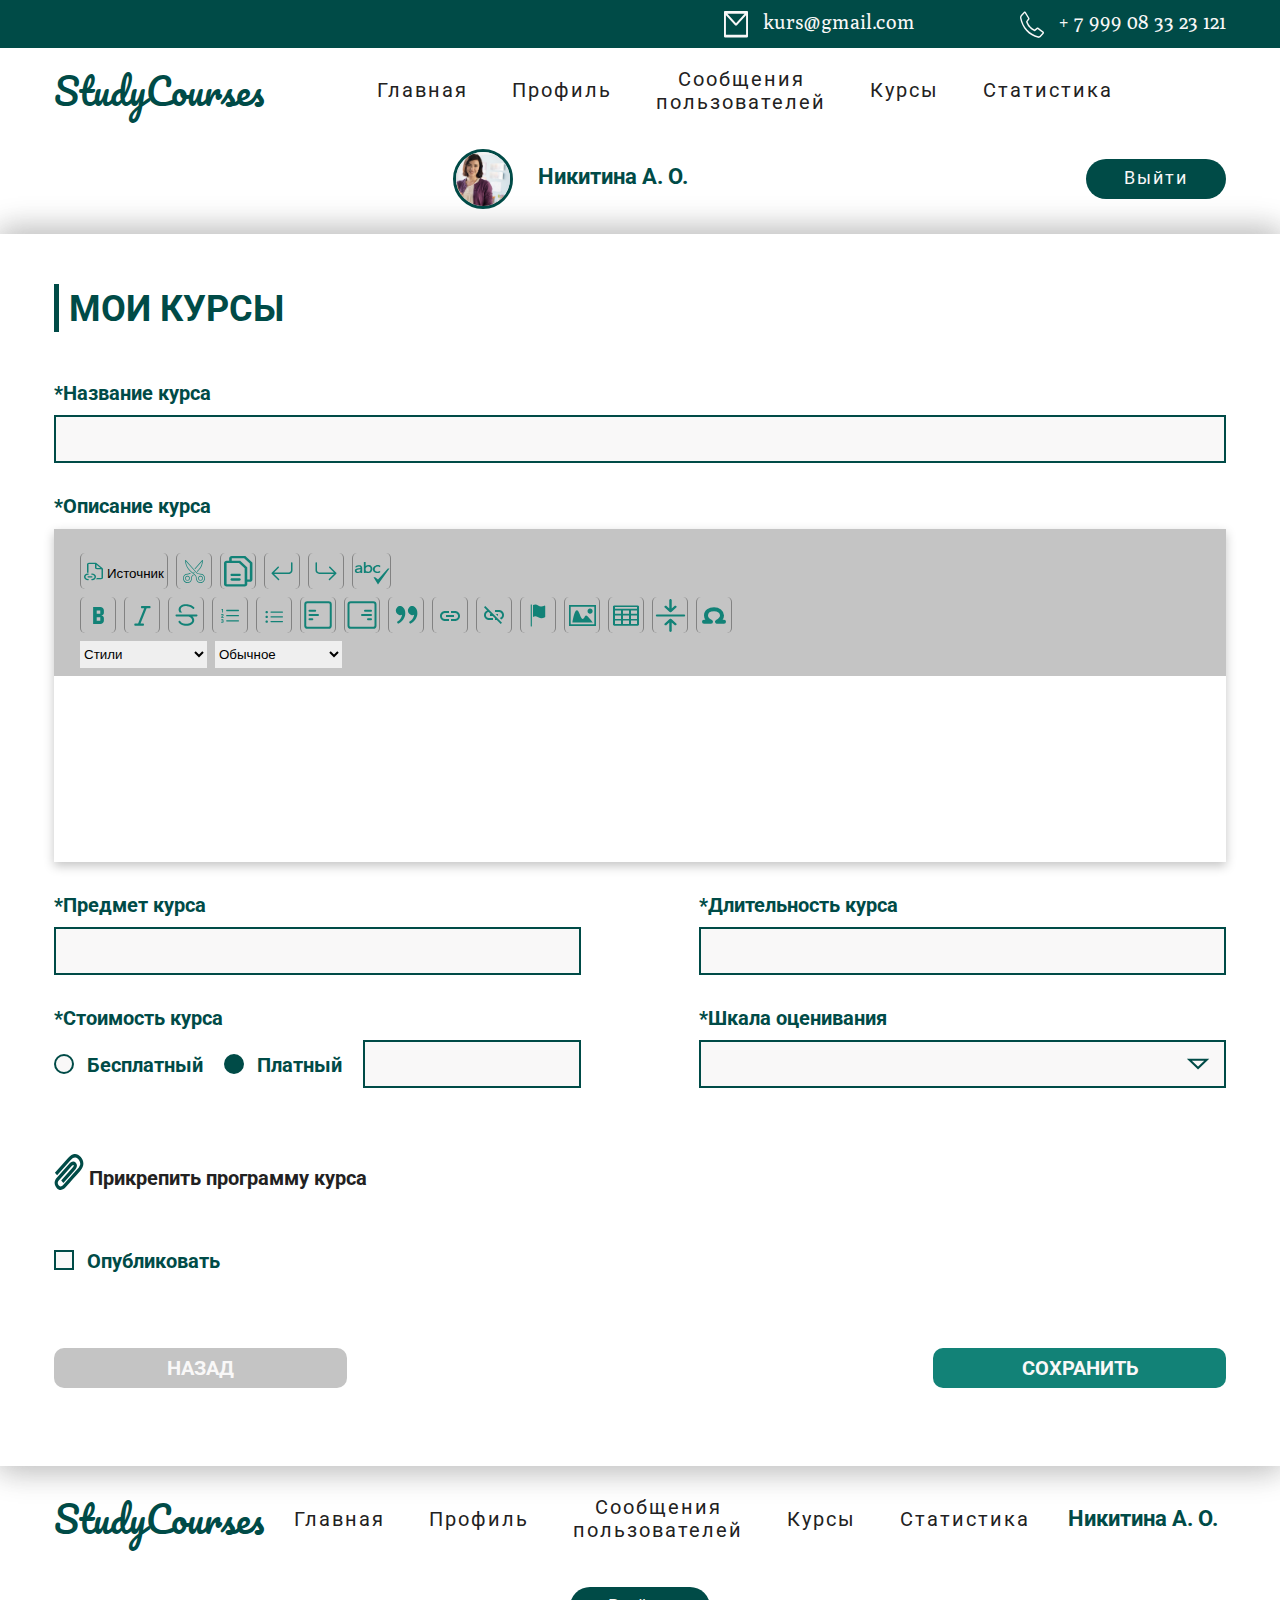
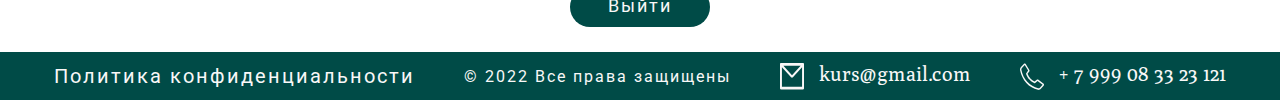
<file: teacher-courses-new-course.html>
<!doctype html>
<html lang="ru">
<head>
  <meta charset="UTF-8">
  <meta name="viewport" content="width=device-width, initial-scale=1.0">
  <meta name="keywords" content="платформа, обучение, знания, онлайн, школа, школьник, педагог, курс">
  <meta name="description"
        content="Простая и понятная платформа для онлайн‑школы | Создавайте обучающие курсы, тесты, принимайте платежи за обучение. Обучайтесь по программам квалифицированных преподавателей. Повышайте свои знания, не выходя из дома">
  <link rel="icon" href="img/favicon.ico">
  <link rel="stylesheet" href="styles/style.css">
  <title>StudyCourses | Мои курсы | Платформа для онлайн‑школы</title>
</head>

<body>

<svg xmlns="http://www.w3.org/2000/svg" style="display: none">
  <symbol width="43" height="27" viewBox="0 0 43 27" xmlns="http://www.w3.org/2000/svg" id="arrow-top">
    <path
        d="M1.40277 26.8212L6.74786 26.8212C7.91033 26.8212 9.01581 26.3227 9.69962 25.4784L21.689 10.6875L33.6784 25.4784C34.3623 26.3227 35.4563 26.8212 36.6302 26.8212L41.9753 26.8212C42.7161 26.8212 43.1492 26.0684 42.7161 25.5293L22.4298 0.504835C22.0651 0.0572439 21.3243 0.0572439 20.9596 0.504835L0.67337 25.5293C0.228896 26.0684 0.661977 26.8212 1.40277 26.8212V26.8212Z"/>
  </symbol>
  <symbol width="24" height="27" viewBox="0 0 24 27" xmlns="http://www.w3.org/2000/svg" id="phone">
    <path
        d="M18.558 26.8999C18.3244 26.8992 18.0915 26.8704 17.8634 26.814C13.5197 25.8032 9.51811 23.4333 6.31902 19.977C3.18821 16.5132 1.01682 12.1029 0.0675746 7.27983C-0.0443532 6.67873 -0.0168817 6.05534 0.147346 5.46965C0.311574 4.88395 0.607031 4.35565 1.00529 3.93558L3.78371 0.927317C3.92563 0.776347 4.09424 0.660737 4.27856 0.588033C4.46288 0.515329 4.65876 0.487165 4.85341 0.505379C5.05523 0.529064 5.25 0.6022 5.424 0.719644C5.59801 0.837088 5.74703 0.995987 5.86058 1.18517L9.33361 6.95947C9.46385 7.18352 9.52672 7.44868 9.51297 7.71593C9.49921 7.98319 9.40956 8.23842 9.25721 8.44406L7.51375 10.7882C8.20811 12.5169 9.19146 14.0793 10.4103 15.3904C11.6212 16.749 13.0524 17.8339 14.6265 18.5862L16.7867 16.6562C16.9682 16.4949 17.1889 16.3996 17.4197 16.3828C17.6505 16.3661 17.8803 16.4287 18.0787 16.5625L23.323 20.3755C23.5029 20.4964 23.6563 20.6615 23.7714 20.8585C23.8866 21.0555 23.9607 21.2793 23.9881 21.513C24.0155 21.7468 23.9955 21.9845 23.9296 22.2083C23.8638 22.4322 23.7537 22.6364 23.6078 22.8056L20.8988 25.8217C20.5911 26.1661 20.2258 26.4387 19.8241 26.6238C19.4224 26.8088 18.9921 26.9027 18.558 26.8999ZM4.74227 2.05248L1.96385 5.06075C1.7398 5.29559 1.57396 5.59198 1.48261 5.92078C1.39127 6.24958 1.37758 6.59947 1.44289 6.93603C2.32554 11.4618 4.35448 15.6032 7.28453 18.8597C10.2951 22.1114 14.0608 24.3405 18.1482 25.2903C18.4575 25.3631 18.7781 25.3483 19.0812 25.2474C19.3843 25.1465 19.6603 24.9626 19.8847 24.7121L22.5936 21.696L17.53 18.0158L15.21 20.0942C15.1212 20.1733 15.0165 20.2268 14.9051 20.2499C14.7937 20.2731 14.679 20.2652 14.5709 20.2271C12.6446 19.4287 10.8989 18.1613 9.45864 16.5156C7.96896 14.9507 6.81263 13.0276 6.07591 10.8897C6.04475 10.7603 6.04371 10.6241 6.07291 10.494C6.1021 10.364 6.16055 10.2447 6.24262 10.1474L8.11805 7.62363L4.74227 2.05248Z"/>
  </symbol>
  <symbol width="24" height="27" viewBox="0 0 24 27" xmlns="http://www.w3.org/2000/svg" id="email">
    <path
        d="M23.1429 0.100021H0.857143C0.383036 0.100021 0 0.636271 0 1.30002V25.3C0 25.9638 0.383036 26.5 0.857143 26.5H23.1429C23.617 26.5 24 25.9638 24 25.3V1.30002C24 0.636271 23.617 0.100021 23.1429 0.100021ZM20.6116 2.80377L12 12.175L3.38839 2.80377H20.6116ZM22.0714 4.25502V23.8H1.92857V4.25502L1.18929 3.44877L1.92589 4.25127L11.0759 14.2113C11.339 14.4975 11.6628 14.6528 11.996 14.6528C12.3292 14.6528 12.6529 14.4975 12.9161 14.2113L22.0714 4.25502L22.8107 3.44877L21.758 1.55502H21.7607L22.8134 3.44877L22.0714 4.25502Z"/>
  </symbol>
  <symbol width="30" height="36" viewBox="0 0 30 36" xmlns="http://www.w3.org/2000/svg" id="clip">
    <path
        d="M11.5787 33.3362C17.074 27.1883 21.3726 22.2739 26.1539 16.9984C27.7324 15.1436 28.7322 13.3282 29.1531 11.5524C29.8898 8.20118 28.7572 5.29919 26.7853 3.02828C24.8911 0.89726 22.8653 -0.109061 20.7079 0.00934954C18.5506 0.12776 16.4196 1.35113 14.3149 3.67946L0.897248 18.8334L3.10722 21.2604L16.5248 6.16562C17.9016 4.69301 19.54 3.30467 21.4183 3.50183C24.2801 3.95381 26.8074 7.89431 26.1539 10.6645C25.3254 13.1222 24.1831 14.2431 22.6022 16.0216C17.7931 21.418 14.0434 25.5911 9.36882 30.85C7.61202 32.6559 6.47586 33.1449 4.8437 31.4419C4.00181 30.4948 3.63349 29.5674 3.73871 28.6598C3.85549 27.6007 4.38839 26.8682 5.00151 26.1736L17.2615 12.3811C17.8215 11.7499 19.0971 10.5383 19.6293 11.0788C20.0376 12.1444 18.9861 13.1615 18.4717 13.7426L7.21146 26.4103L9.36877 28.8966L20.6816 16.2288C22.6301 13.9679 24.03 11.205 21.8392 8.65184C19.4162 6.3122 16.8636 7.87415 15.0515 9.89495L2.79154 23.6874C1.52874 25.108 0.809594 26.6471 0.634234 28.3046C0.495888 30.6283 1.42711 32.4935 2.68631 33.9282C3.86991 35.2525 5.14861 35.986 6.73794 36C8.64877 35.9139 10.5276 34.498 11.5787 33.3362Z"/>
  </symbol>
  <symbol width="26" height="28" viewBox="0 0 26 28" xmlns="http://www.w3.org/2000/svg" id="pdf-icon">
    <path
        d="M6 14C5.73478 14 5.48043 14.1054 5.29289 14.2929C5.10536 14.4804 5 14.7348 5 15V20C5 20.2652 5.10536 20.5196 5.29289 20.7071C5.48043 20.8946 5.73478 21 6 21C6.26522 21 6.51957 20.8946 6.70711 20.7071C6.89464 20.5196 7 20.2652 7 20V19H7.5C8.16304 19 8.79893 18.7366 9.26777 18.2678C9.73661 17.7989 10 17.163 10 16.5C10 15.837 9.73661 15.2011 9.26777 14.7322C8.79893 14.2634 8.16304 14 7.5 14H6ZM7.5 17H7V16H7.5C7.63261 16 7.75979 16.0527 7.85355 16.1464C7.94732 16.2402 8 16.3674 8 16.5C8 16.6326 7.94732 16.7598 7.85355 16.8536C7.75979 16.9473 7.63261 17 7.5 17ZM11 15C11 14.7348 11.1054 14.4804 11.2929 14.2929C11.4804 14.1054 11.7348 14 12 14H12.5C13.4283 14 14.3185 14.3687 14.9749 15.0251C15.6313 15.6815 16 16.5717 16 17.5C16 18.4283 15.6313 19.3185 14.9749 19.9749C14.3185 20.6313 13.4283 21 12.5 21H12C11.7348 21 11.4804 20.8946 11.2929 20.7071C11.1054 20.5196 11 20.2652 11 20V15ZM13 18.915C13.293 18.8119 13.5468 18.6204 13.7263 18.367C13.9058 18.1135 14.0022 17.8106 14.0022 17.5C14.0022 17.1894 13.9058 16.8865 13.7263 16.633C13.5468 16.3796 13.293 16.1881 13 16.085V18.915ZM17 20V15C17 14.7348 17.1054 14.4804 17.2929 14.2929C17.4804 14.1054 17.7348 14 18 14H21C21.2652 14 21.5196 14.1054 21.7071 14.2929C21.8946 14.4804 22 14.7348 22 15C22 15.2652 21.8946 15.5196 21.7071 15.7071C21.5196 15.8946 21.2652 16 21 16H19V17H21C21.2652 17 21.5196 17.1054 21.7071 17.2929C21.8946 17.4804 22 17.7348 22 18C22 18.2652 21.8946 18.5196 21.7071 18.7071C21.5196 18.8946 21.2652 19 21 19H19V20C19 20.2652 18.8946 20.5196 18.7071 20.7071C18.5196 20.8946 18.2652 21 18 21C17.7348 21 17.4804 20.8946 17.2929 20.7071C17.1054 20.5196 17 20.2652 17 20ZM3 3V11H2C1.46957 11 0.960859 11.2107 0.585786 11.5858C0.210714 11.9609 0 12.4696 0 13V22C0 22.5304 0.210714 23.0391 0.585786 23.4142C0.960859 23.7893 1.46957 24 2 24H3V25C3 25.7956 3.31607 26.5587 3.87868 27.1213C4.44129 27.6839 5.20435 28 6 28H20C20.7956 28 21.5587 27.6839 22.1213 27.1213C22.6839 26.5587 23 25.7956 23 25V24H24C24.5304 24 25.0391 23.7893 25.4142 23.4142C25.7893 23.0391 26 22.5304 26 22V13C26 12.4696 25.7893 11.9609 25.4142 11.5858C25.0391 11.2107 24.5304 11 24 11H23V7.828C22.9996 7.03276 22.6834 6.27023 22.121 5.708L17.293 0.878C16.7304 0.315719 15.9674 -9.53012e-05 15.172 2.15723e-08H6C5.20435 2.15723e-08 4.44129 0.316071 3.87868 0.87868C3.31607 1.44129 3 2.20435 3 3V3ZM6 2H13V7C13 7.79565 13.3161 8.55871 13.8787 9.12132C14.4413 9.68393 15.2044 10 16 10H21V11H5V3C5 2.73478 5.10536 2.48043 5.29289 2.29289C5.48043 2.10536 5.73478 2 6 2V2ZM5 25V24H21V25C21 25.2652 20.8946 25.5196 20.7071 25.7071C20.5196 25.8946 20.2652 26 20 26H6C5.73478 26 5.48043 25.8946 5.29289 25.7071C5.10536 25.5196 5 25.2652 5 25ZM21 7.828V8H16C15.7348 8 15.4804 7.89464 15.2929 7.70711C15.1054 7.51957 15 7.26522 15 7V2H15.172C15.4372 2.00006 15.6915 2.10545 15.879 2.293L20.707 7.121C20.8946 7.30849 20.9999 7.56281 21 7.828V7.828ZM2 13H24V22H2V13Z"/>
  </symbol>
  <symbol width="25" height="21" viewBox="0 0 25 21" xmlns="http://www.w3.org/2000/svg" id="download-icon">
    <path
        d="M23.2915 18H1.70817C0.856731 18 0.166504 18.5223 0.166504 19.1667C0.166504 19.811 0.856731 20.3333 1.70817 20.3333H23.2915C24.1429 20.3333 24.8332 19.811 24.8332 19.1667C24.8332 18.5223 24.1429 18 23.2915 18Z"/>
    <path
        d="M0.166504 16.8335L0.166504 19.1668C0.166504 19.8112 0.856731 20.3335 1.70817 20.3335C2.55961 20.3335 3.24984 19.8112 3.24984 19.1668L3.24984 16.8335C3.24984 16.1892 2.55961 15.6668 1.70817 15.6668C0.856731 15.6668 0.166504 16.1892 0.166504 16.8335Z"/>
    <path
        d="M21.75 16.8335V19.1668C21.75 19.8112 22.4402 20.3335 23.2917 20.3335C24.1431 20.3335 24.8333 19.8112 24.8333 19.1668V16.8335C24.8333 16.1892 24.1431 15.6668 23.2917 15.6668C22.4402 15.6668 21.75 16.1892 21.75 16.8335Z"/>
    <path
        d="M12.5001 14.4998C12.1805 14.5017 11.868 14.4283 11.6059 14.2898L5.43923 10.9998C5.10687 10.8214 4.88137 10.5507 4.81204 10.2468C4.7427 9.94291 4.83517 9.63061 5.06923 9.37817C5.18607 9.252 5.33478 9.14458 5.50677 9.06213C5.67876 8.97968 5.87062 8.92383 6.07129 8.89779C6.27196 8.87176 6.47746 8.87607 6.67592 8.91046C6.87438 8.94485 7.06187 9.00865 7.22757 9.09817L12.5001 11.8865L17.7417 8.89984C18.0688 8.71419 18.48 8.63448 18.8848 8.67823C19.2895 8.72199 19.6547 8.88564 19.9001 9.13317C20.1454 9.38071 20.2507 9.69186 20.1929 9.99817C20.1351 10.3045 19.9188 10.5809 19.5917 10.7665L13.4251 14.2665C13.1582 14.418 12.8336 14.4998 12.5001 14.4998Z"/>
    <path
        d="M12.4997 12.1667C12.0908 12.1667 11.6987 12.0438 11.4096 11.825C11.1204 11.6062 10.958 11.3094 10.958 11V1.66667C10.958 1.35725 11.1204 1.0605 11.4096 0.841709C11.6987 0.622916 12.0908 0.5 12.4997 0.5C12.9086 0.5 13.3007 0.622916 13.5898 0.841709C13.8789 1.0605 14.0413 1.35725 14.0413 1.66667V11C14.0413 11.3094 13.8789 11.6062 13.5898 11.825C13.3007 12.0438 12.9086 12.1667 12.4997 12.1667Z"/>
  </symbol>
  <symbol width="14" height="15" viewBox="0 0 14 15" id="search-icon" xmlns="http://www.w3.org/2000/svg" fill="none">
    <path
        d="M13.125 14L10.3212 11.004L13.125 14ZM11.875 7.00004C11.875 8.50293 11.3153 9.94427 10.319 11.007C9.32272 12.0697 7.97146 12.6667 6.5625 12.6667C5.15354 12.6667 3.80228 12.0697 2.806 11.007C1.80971 9.94427 1.25 8.50293 1.25 7.00004C1.25 5.49715 1.80971 4.05581 2.806 2.9931C3.80228 1.9304 5.15354 1.33337 6.5625 1.33337C7.97146 1.33337 9.32272 1.9304 10.319 2.9931C11.3153 4.05581 11.875 5.49715 11.875 7.00004V7.00004Z"
        stroke-width="2" stroke-linecap="round"/>
  </symbol>
  <symbol width="17" height="13" viewBox="0 0 17 13" fill="none" xmlns="http://www.w3.org/2000/svg" id="arrow-left">
    <path d="M16.1738 6.75537H1.17383" stroke-width="1" stroke-linecap="round" stroke-linejoin="round"/>
    <path d="M6.79883 12.3804L1.17383 6.75537L6.79883 1.13037" stroke-width="1" stroke-linecap="round"
          stroke-linejoin="round"/>
  </symbol>
  <symbol width="22" height="19" viewBox="0 0 22 19" xmlns="http://www.w3.org/2000/svg" id="edit-icon">
    <path
        d="M15.8931 1C16.3286 0.62506 16.9191 0.414429 17.5348 0.414429C18.1505 0.414429 18.741 0.62506 19.1765 1L21.0178 2.586C21.4531 2.96106 21.6977 3.46967 21.6977 4C21.6977 4.53033 21.4531 5.03895 21.0178 5.414L11.7297 13.414C11.2944 13.7891 10.7039 13.9999 10.0881 14H8.2467C7.63086 14 7.04025 13.7893 6.60479 13.4142C6.16932 13.0391 5.92468 12.5304 5.92468 12V10.414C5.92481 9.88361 6.16954 9.37499 6.60503 9L15.8931 1ZM15.6934 4L17.5348 5.586L19.3762 4L20.197 4.707L17.5348 2.414L15.6934 4V4ZM15.8931 7L14.0518 5.414L8.2467 10.414V12H10.0881L15.8931 7ZM0.119629 5C0.119629 4.20435 0.48659 3.44129 1.13979 2.87868C1.79298 2.31607 2.6789 2 3.60266 2H7.08569C7.39361 2 7.68892 2.10536 7.90665 2.2929C8.12438 2.48043 8.2467 2.73479 8.2467 3C8.2467 3.26522 8.12438 3.51957 7.90665 3.70711C7.68892 3.89464 7.39361 4 7.08569 4H3.60266C3.29474 4 2.99943 4.10536 2.7817 4.2929C2.56397 4.48043 2.44165 4.73479 2.44165 5V16C2.44165 16.2652 2.56397 16.5196 2.7817 16.7071C2.99943 16.8946 3.29474 17 3.60266 17H16.3738C16.6817 17 16.977 16.8946 17.1947 16.7071C17.4125 16.5196 17.5348 16.2652 17.5348 16V13C17.5348 12.7348 17.6571 12.4804 17.8748 12.2929C18.0926 12.1054 18.3879 12 18.6958 12C19.0037 12 19.299 12.1054 19.5168 12.2929C19.7345 12.4804 19.8568 12.7348 19.8568 13V16C19.8568 16.7957 19.4898 17.5587 18.8367 18.1213C18.1835 18.6839 17.2975 19 16.3738 19H3.60266C2.6789 19 1.79298 18.6839 1.13979 18.1213C0.48659 17.5587 0.119629 16.7957 0.119629 16V5Z"/>
  </symbol>
  <symbol width="20" height="20" viewBox="0 0 20 20" xmlns="http://www.w3.org/2000/svg" id="delete-icon">
    <path
        d="M6.48076 2.3125H6.28121C6.39096 2.3125 6.48076 2.22812 6.48076 2.125V2.3125H14.0636V2.125C14.0636 2.22812 14.1534 2.3125 14.2632 2.3125H14.0636V4H15.8596V2.125C15.8596 1.29766 15.1437 0.625 14.2632 0.625H6.28121C5.4007 0.625 4.68482 1.29766 4.68482 2.125V4H6.48076V2.3125ZM19.0523 4H1.49204C1.05054 4 0.693848 4.33516 0.693848 4.75V5.5C0.693848 5.60313 0.783645 5.6875 0.893396 5.6875H2.39999L3.0161 17.9453C3.05601 18.7445 3.75941 19.375 4.60999 19.375H15.9344C16.7875 19.375 17.4884 18.7469 17.5283 17.9453L18.1444 5.6875H19.651C19.7607 5.6875 19.8505 5.60313 19.8505 5.5V4.75C19.8505 4.33516 19.4938 4 19.0523 4ZM15.7423 17.6875H4.80206L4.19842 5.6875H16.346L15.7423 17.6875Z"/>
  </symbol>
  <symbol width="16" height="13" viewBox="0 0 16 13" xmlns="http://www.w3.org/2000/svg" id="sort-icon">
    <path
        d="M6.5476 9.5691C6.59678 9.61019 6.63579 9.65896 6.66241 9.71265C6.68903 9.76634 6.70273 9.82389 6.70273 9.88201C6.70273 9.94012 6.68903 9.99767 6.66241 10.0514C6.63579 10.105 6.59678 10.1538 6.5476 10.1949L3.72447 12.5545C3.69952 12.5753 3.67215 12.5941 3.64277 12.6104C3.64083 12.6114 3.6388 12.6122 3.63686 12.6133C3.60972 12.6281 3.58101 12.6407 3.55109 12.651C3.5488 12.6518 3.54651 12.6524 3.5443 12.6532C3.51458 12.6631 3.48383 12.6707 3.45245 12.6759L3.44715 12.6766C3.38287 12.687 3.3168 12.687 3.25251 12.6766L3.24722 12.6759C3.21583 12.6707 3.18509 12.6631 3.15537 12.6532C3.15316 12.6524 3.15087 12.6518 3.14857 12.651C3.11866 12.6407 3.08995 12.6281 3.06281 12.6133C3.06087 12.6122 3.05884 12.6114 3.0569 12.6104C3.02751 12.5941 3.00014 12.5753 2.97519 12.5545L0.152066 10.1949C0.0541077 10.1117 -0.000548013 9.99953 4.14325e-06 9.8828C0.0005563 9.76608 0.0562718 9.65426 0.155014 9.57171C0.253757 9.48916 11.1512 12.2424 11.2909 12.2419C11.4305 12.2414 0.969145 9.67372 1.06871 9.75557L2.82043 11.1737V0.442478C2.82043 0.325125 2.87621 0.212579 2.97549 0.129599C3.07477 0.046618 3.20943 0 3.34983 0C3.49024 0 3.62489 0.046618 3.72418 0.129599C3.82346 0.212579 3.87924 0.325125 3.87924 0.442478V11.1737L5.79902 9.5691C5.84818 9.52802 5.90653 9.49543 5.97075 9.4732C6.03497 9.45096 6.1038 9.43952 6.17331 9.43952C6.24282 9.43952 6.31166 9.45096 6.37588 9.4732C6.4401 9.49543 6.49845 9.52802 6.5476 9.5691ZM15.018 2.48945L12.1949 0.129867C12.17 0.109033 12.1426 0.0903315 12.1132 0.0740414C12.1113 0.0729352 12.1092 0.072124 12.1073 0.0710178C12.0802 0.0563264 12.0516 0.043737 12.0217 0.033407C12.0193 0.0325221 12.0169 0.0319322 12.0146 0.0311947C11.9849 0.021327 11.9543 0.0137247 11.923 0.00848095L11.9175 0.00774333C11.8855 0.00268609 11.853 9.41298e-05 11.8204 0C11.7879 9.86386e-05 11.755 0.00269058 11.723 0.00774333L11.7176 0.00848095C11.6863 0.0137008 11.6556 0.0212784 11.626 0.031121C11.6236 0.0319322 11.6212 0.0325221 11.6189 0.0333333C11.5891 0.0436633 11.5604 0.0562527 11.5333 0.0709441C11.5313 0.072124 11.5293 0.0729352 11.5273 0.0740414C11.4979 0.0903315 11.4706 0.109033 11.4456 0.129867L8.6225 2.48945C8.52454 2.57265 8.46989 2.68483 8.47044 2.80156C8.47099 2.91829 8.52671 3.03011 8.62545 3.11265C8.72419 3.1952 8.85796 3.2418 8.99762 3.24229C9.13728 3.24278 9.27151 3.19712 9.37108 3.11527L11.2909 1.51069V12.2419C11.2909 12.3592 11.3466 12.4718 11.4459 12.5548C11.5452 12.6377 11.6799 12.6844 11.8203 12.6844C11.9607 12.6844 12.0953 12.6377 12.1946 12.5548C12.2939 12.4718 12.3497 12.3592 12.3497 12.2419V1.51069L14.2695 3.11527C14.369 3.19712 14.5033 3.24278 14.6429 3.24229C14.7826 3.2418 14.9163 3.1952 15.0151 3.11265C15.1138 3.03011 15.1695 2.91829 15.1701 2.80156C15.1707 2.68483 15.116 2.57265 15.018 2.48945Z"/>
  </symbol>
</svg>

<header class="header">
  <div class="header__top">
    <div class="container">
      <ul class="header__top-list">
        <li class="header__top-item">
          <a href="mailto:kurs@gmail.com" class="header__top-link">
            <svg xmlns="http://www.w3.org/2000/svg" width="24" height="27" viewBox="0 0 24 27"
                 class="header__top-icon header__email-icon">
              <use xlink:href="#email"/>
            </svg>
            kurs@gmail.com
          </a>
        </li>
        <li class="header__top-item">
          <a href="tel:+7999083323121" class="header__top-link">
            <svg xmlns="http://www.w3.org/2000/svg" width="24" height="27" viewBox="0 0 24 27"
                 class="header__top-icon header__tel-icon">
              <use xlink:href="#phone"/>
            </svg>
            + 7 999 08 33 23 121
          </a>
        </li>
      </ul>
    </div>
  </div>
  <nav class="nav">
    <div class="container">
      <a href="index.html" class="header__logo">StudyCourses</a>
      <div class="nav__btn-field">
        <div class="nav__btn-icon"></div>
      </div>
      <ul class="nav__list">
        <li class="nav__item nav__item">
          <a class="nav__menu-link" href="index.html">Главная</a>
        </li>
        <li class="nav__item nav__item">
          <a class="nav__menu-link" href="javascript:void(0);">Профиль</a>
        </li>
        <li class="nav__item nav__item">
          <a class="nav__menu-link" href="javascript:void(0);">Сообщения
            пользователей
          </a>
        </li>
        <li class="nav__item nav__item">
          <a class="nav__menu-link" href="teacher-courses.html">Курсы</a>
        </li>
        <li class="nav__item nav__item">
          <a class="nav__menu-link" href="javascript:void(0);">Статистика</a>
        </li>
      </ul>
      <p class="nav__user">
        <img src="uploads/courses/full_size.jpg" alt="Никитина А. О." class="nav__user-avatar">
        <span class="nav__username">Никитина А. О.</span>
      </p>
      <a href="sign-in.html" class="nav__button-sign">Выйти</a>
    </div>
  </nav>
</header>

<main>
  <h1 class="visually-hidden">StudyCourses - Мои курсы</h1>

  <section class="teacher-new-course" id="teacher-new-course">
    <div class="container">
      <h2 class="teacher-new-course__title page-title">Мои курсы</h2>
      <form class="teacher-new-course__form create-course" method="get">
        <label class="form__label form__label--login">
          *Название курса
          <input name="course-name" type="text" class="form__input form__input-course-name" required>
        </label>
        <svg xmlns="http://www.w3.org/2000/svg" style="display: none">
          <symbol id="source-icon" width="19" height="19" viewBox="0 0 19 19">
            <path
                d="M17.5001 15.6665C17.5001 15.777 17.4474 15.883 17.3536 15.9611C17.2598 16.0393 17.1327 16.0832 17.0001 16.0832H12.7711C12.6014 16.5332 12.341 16.956 12.0011 17.3332H17.0001C17.5305 17.3332 18.0392 17.1576 18.4143 16.845C18.7893 16.5325 19.0001 16.1085 19.0001 15.6665V7.18984C18.9999 6.74785 18.7892 6.32399 18.4141 6.0115L12.5851 1.15484C12.5696 1.14286 12.5532 1.13173 12.5361 1.1215C12.5237 1.11355 12.5117 1.10521 12.5001 1.0965C12.4313 1.0424 12.3581 0.992279 12.2811 0.946504C12.2555 0.932739 12.2287 0.920487 12.2011 0.909837L12.1531 0.889837L12.1031 0.865671C12.0491 0.839837 11.9941 0.813171 11.9371 0.793171C11.7379 0.72689 11.5272 0.688049 11.3131 0.678171C11.2931 0.677337 11.2731 0.674837 11.2541 0.672337C11.2269 0.668844 11.1995 0.666895 11.1721 0.666504H5.00006C4.46963 0.666504 3.96092 0.842099 3.58585 1.15466C3.21078 1.46722 3.00006 1.89114 3.00006 2.33317V10.6665H4.50006V2.33317C4.50006 2.22266 4.55274 2.11668 4.64651 2.03854C4.74028 1.9604 4.86746 1.9165 5.00006 1.9165H11.0001V5.6665C11.0001 6.10853 11.2108 6.53245 11.5859 6.84501C11.9609 7.15758 12.4696 7.33317 13.0001 7.33317H17.5001V15.6665ZM12.5001 2.85067L16.3781 6.08317H13.0001C12.8675 6.08317 12.7403 6.03927 12.6465 5.96113C12.5527 5.88299 12.5001 5.77701 12.5001 5.6665V2.85067ZM4.75006 12.1248C4.75006 11.9591 4.67105 11.8001 4.53039 11.6829C4.38974 11.5657 4.19898 11.4998 4.00006 11.4998L3.80006 11.504C2.75781 11.5475 1.77721 11.9286 1.0675 12.5662C0.357786 13.2037 -0.0248446 14.0472 0.00125238 14.9165C0.0273494 15.7859 0.460107 16.6123 1.20719 17.2195C1.95427 17.8267 2.95651 18.1665 4.00006 18.1665L4.10206 18.1607C4.29031 18.1391 4.46171 18.0588 4.58163 17.9359C4.70155 17.8131 4.76104 17.6569 4.74809 17.4989C4.73514 17.3409 4.65071 17.1929 4.51186 17.0848C4.373 16.9767 4.19009 16.9166 4.00006 16.9165L3.83606 16.9123C3.18747 16.8781 2.58036 16.6348 2.14341 16.2339C1.70645 15.833 1.474 15.3061 1.49533 14.7648C1.51665 14.2235 1.79008 13.7104 2.25765 13.3343C2.72522 12.9581 3.35018 12.7485 4.00006 12.7498L4.10206 12.744C4.28162 12.7235 4.44617 12.6494 4.5653 12.5356C4.68442 12.4218 4.75006 12.2759 4.75006 12.1248V12.1248ZM12.0001 14.8332C12.0001 13.9491 11.5786 13.1013 10.8285 12.4761C10.0783 11.851 9.06093 11.4998 8.00006 11.4998L7.89806 11.5057C7.70981 11.5273 7.53841 11.6076 7.4185 11.7304C7.29858 11.8533 7.23909 12.0095 7.25204 12.1674C7.26499 12.3254 7.34942 12.4734 7.48827 12.5815C7.62712 12.6896 7.81004 12.7498 8.00006 12.7498L8.16406 12.754C8.81265 12.7882 9.41977 13.0316 9.85672 13.4324C10.2937 13.8333 10.5261 14.3603 10.5048 14.9015C10.4835 15.4428 10.21 15.9559 9.74248 16.3321C9.27491 16.7082 8.64995 16.9178 8.00006 16.9165L7.89806 16.9223C7.70981 16.9439 7.53841 17.0242 7.4185 17.1471C7.29858 17.2699 7.23909 17.4261 7.25204 17.5841C7.26499 17.7421 7.34942 17.8901 7.48827 17.9982C7.62712 18.1063 7.81004 18.1665 8.00006 18.1665L8.20006 18.1623C9.22502 18.1196 10.1911 17.7502 10.8983 17.1305C11.6056 16.5109 12.0001 15.6884 12.0001 14.8332ZM7.75006 14.2082H4.25006L4.14806 14.214C3.95981 14.2356 3.78841 14.3159 3.6685 14.4388C3.54858 14.5616 3.48909 14.7178 3.50204 14.8758C3.51499 15.0338 3.59942 15.1818 3.73827 15.2899C3.87712 15.398 4.06004 15.4581 4.25006 15.4582H7.75006L7.85206 15.4523C8.04031 15.4308 8.21171 15.3504 8.33163 15.2276C8.45155 15.1047 8.51104 14.9486 8.49809 14.7906C8.48514 14.6326 8.40071 14.4846 8.26186 14.3765C8.123 14.2684 7.94009 14.2082 7.75006 14.2082V14.2082Z"/>
          </symbol>
          <symbol id="cut-icon" width="22" height="23" viewBox="0 0 22 23">
            <path
                d="M17.5312 20.8438C18.8581 20.8438 19.9375 19.7153 19.9375 18.3281C19.9375 16.9409 18.8581 15.8125 17.5312 15.8125C16.2044 15.8125 15.125 16.9409 15.125 18.3281C15.125 19.7153 16.2044 20.8438 17.5312 20.8438ZM17.5312 16.5312C18.4786 16.5312 19.25 17.337 19.25 18.3281C19.25 19.3193 18.4786 20.125 17.5312 20.125C16.5839 20.125 15.8125 19.3193 15.8125 18.3281C15.8125 17.337 16.5839 16.5312 17.5312 16.5312Z"/>
            <path
                d="M12.8783 17.2138C12.8783 18.2567 13.1238 19.5648 13.4531 20.3051C14.1268 22.0926 15.4523 22.9997 17.3938 22.9997C19.9335 22.9997 22.0001 20.8391 22.0001 18.1841C22.0001 15.6016 20.0627 13.7278 17.3938 13.7278C14.3599 13.7278 13.3699 12.0237 13.3307 11.9532C13.3171 11.9287 13.301 11.9058 13.2826 11.885L2.72604 0.113273C2.6789 0.0606382 2.61771 0.0240433 2.55042 0.00824475C2.48313 -0.00755379 2.41284 -0.00182545 2.34871 0.0246853C2.28457 0.051196 2.22954 0.0972631 2.19078 0.156899C2.15202 0.216536 2.13131 0.286983 2.13135 0.359086C2.13135 7.29574 6.5561 10.9355 9.78666 13.592C11.5143 15.013 12.8783 16.1342 12.8783 17.2138ZM2.8491 1.30137L12.7573 12.35C12.9416 12.6547 14.1626 14.4466 17.3938 14.4466C19.6647 14.4466 21.3126 16.0185 21.3126 18.1841C21.3126 20.4438 19.5547 22.281 17.3938 22.281C15.7404 22.281 14.6603 21.5478 14.0849 20.0212C13.8333 19.4563 13.5658 18.2797 13.5658 17.2138C13.5658 15.7856 12.0857 14.5681 10.2122 13.0271C7.24429 10.5862 3.23272 7.28784 2.8491 1.30137Z"/>
            <path
                d="M2.0625 18.3281C2.0625 19.7153 3.14188 20.8438 4.46875 20.8438C5.79562 20.8438 6.875 19.7153 6.875 18.3281C6.875 16.9409 5.79562 15.8125 4.46875 15.8125C3.14188 15.8125 2.0625 16.9409 2.0625 18.3281ZM6.1875 18.3281C6.1875 19.3193 5.41613 20.125 4.46875 20.125C3.52137 20.125 2.75 19.3193 2.75 18.3281C2.75 17.337 3.52137 16.5312 4.46875 16.5312C5.41613 16.5312 6.1875 17.337 6.1875 18.3281Z"/>
            <path
                d="M14.1861 11.1195C14.151 11.1508 14.1224 11.1892 14.1018 11.2323C14.0812 11.2754 14.0692 11.3224 14.0663 11.3705C14.0635 11.4186 14.0699 11.4668 14.0853 11.5122C14.1006 11.5577 14.1245 11.5994 14.1556 11.635C14.1867 11.6706 14.2243 11.6993 14.2662 11.7194C14.3081 11.7394 14.3534 11.7505 14.3995 11.7519C14.4456 11.7533 14.4915 11.745 14.5344 11.7275C14.5773 11.7099 14.6165 11.6836 14.6495 11.6499C17.0798 9.33555 19.869 5.96102 19.869 0.359086C19.869 0.286983 19.8483 0.216536 19.8095 0.156899C19.7708 0.0972631 19.7157 0.051196 19.6516 0.0246853C19.5875 -0.00182545 19.5172 -0.00755379 19.4499 0.00824475C19.3826 0.0240433 19.3214 0.0606382 19.2743 0.113273L11.7668 8.48384C11.7044 8.55341 11.671 8.64604 11.674 8.74134C11.677 8.83664 11.716 8.9268 11.7826 8.99199C11.8491 9.05719 11.9377 9.09207 12.0289 9.08897C12.12 9.08587 12.2063 9.04504 12.2686 8.97546L19.1533 1.29921C18.8604 6.06452 16.3716 9.03727 14.1861 11.1195Z"/>
            <path
                d="M7.50131 13.5811C7.54334 13.5641 7.58175 13.5386 7.61434 13.506C7.64693 13.4735 7.67307 13.4345 7.69126 13.3914C7.70946 13.3483 7.71935 13.3018 7.72038 13.2547C7.72141 13.2076 7.71355 13.1607 7.69725 13.1168C7.68095 13.0729 7.65654 13.0327 7.6254 12.9986C7.59426 12.9646 7.55701 12.9372 7.51577 12.9182C7.47453 12.8992 7.43011 12.8889 7.38504 12.8878C7.33998 12.8867 7.29515 12.8949 7.25313 12.912C7.09484 12.9781 6.93805 13.0481 6.78288 13.1218C6.20263 13.3914 5.48006 13.7277 4.60625 13.7277C1.93737 13.7277 0 15.6015 0 18.184C0 20.8391 2.06662 22.9996 4.60625 22.9996C6.54775 22.9996 7.87325 22.0926 8.53806 20.3244C8.88594 19.5446 8.9375 17.8376 8.9375 16.8902C8.9375 16.6969 9.46138 16.2843 9.77488 16.0378C10.0643 15.8107 10.3634 15.5749 10.5696 15.332C10.6302 15.2607 10.6611 15.1672 10.6557 15.072C10.6503 14.9769 10.6089 14.8878 10.5407 14.8246C10.4726 14.7613 10.3831 14.7289 10.2921 14.7346C10.2011 14.7402 10.1159 14.7835 10.0554 14.8547C9.8945 15.0452 9.62362 15.258 9.361 15.4642C8.78969 15.9142 8.25 16.3382 8.25 16.8902C8.25 18.3795 8.12488 19.5503 7.90694 20.0412C7.33975 21.5477 6.25969 22.2809 4.60625 22.2809C3.56727 22.2797 2.57115 21.8477 1.83648 21.0797C1.10181 20.3116 0.688592 19.2702 0.6875 18.184C0.6875 16.0177 2.33544 14.4465 4.60625 14.4465C5.6265 14.4465 6.45631 14.0598 7.06269 13.7773C7.21944 13.704 7.36588 13.6365 7.50131 13.5811Z"/>
            <path
                d="M10.9999 12.7866C11.306 12.7866 11.5541 12.5272 11.5541 12.2072C11.5541 11.8873 11.306 11.6279 10.9999 11.6279C10.6939 11.6279 10.4458 11.8873 10.4458 12.2072C10.4458 12.5272 10.6939 12.7866 10.9999 12.7866Z"/>
          </symbol>
          <symbol id="paste-icon" width="29" height="31" viewBox="0 0 29 31">
            <path
                d="M28.0467 6.21974L21.5865 0.344162C21.4665 0.235037 21.324 0.148477 21.1673 0.0894253C21.0105 0.0303734 20.8425 -1.361e-05 20.6728 4.57286e-09H7.75231C7.0672 0.000699817 6.41037 0.248537 5.92592 0.689139C5.44147 1.12974 5.16897 1.72713 5.1682 2.35023V4.70046H2.5841C1.89899 4.70116 1.24216 4.949 0.757716 5.3896C0.27327 5.8302 0.000769451 6.42759 0 7.05069V28.2028C0.000769451 28.8259 0.27327 29.4233 0.757716 29.8639C1.24216 30.3045 1.89899 30.5523 2.5841 30.553H20.6728C21.3579 30.5523 22.0148 30.3045 22.4992 29.8639C22.9837 29.4233 23.2562 28.8259 23.2569 28.2028V25.8525H25.841C26.5261 25.8518 27.183 25.604 27.6674 25.1634C28.1519 24.7228 28.4244 24.1254 28.4251 23.5023V7.05069C28.4251 6.89637 28.3917 6.74356 28.3268 6.60098C28.2619 6.4584 28.1667 6.32886 28.0467 6.21974ZM20.6728 28.2028H2.5841V7.05069H14.9695L20.6728 12.2379L20.6741 24.6544C20.6739 24.6621 20.6728 24.6696 20.6728 24.6774C20.6728 24.6852 20.6739 24.6928 20.6741 24.7006L20.6744 28.2028H20.6728ZM25.841 23.5023H23.2569V11.7512C23.2569 11.5968 23.2235 11.444 23.1586 11.3014C23.0937 11.1589 22.9985 11.0293 22.8785 10.9202L16.4183 5.04462C16.2983 4.9355 16.1558 4.84894 15.9991 4.78989C15.8423 4.73083 15.6743 4.70045 15.5046 4.70046H7.75231V2.35023H20.1377L25.841 7.53748V23.5023ZM16.7967 18.8018C16.7967 19.1135 16.6605 19.4124 16.4182 19.6328C16.1759 19.8532 15.8473 19.977 15.5046 19.977H7.75231C7.40963 19.977 7.081 19.8532 6.83869 19.6328C6.59638 19.4124 6.46026 19.1135 6.46026 18.8018C6.46026 18.4902 6.59638 18.1913 6.83869 17.9709C7.081 17.7505 7.40963 17.6267 7.75231 17.6267H15.5046C15.8473 17.6267 16.1759 17.7505 16.4182 17.9709C16.6605 18.1913 16.7967 18.4902 16.7967 18.8018ZM16.7967 23.5023C16.7967 23.814 16.6605 24.1129 16.4182 24.3332C16.1759 24.5536 15.8473 24.6774 15.5046 24.6774H7.75231C7.40963 24.6774 7.081 24.5536 6.83869 24.3332C6.59638 24.1129 6.46026 23.814 6.46026 23.5023C6.46026 23.1906 6.59638 22.8917 6.83869 22.6714C7.081 22.451 7.40963 22.3272 7.75231 22.3272H15.5046C15.8473 22.3272 16.1759 22.451 16.4182 22.6714C16.6605 22.8917 16.7967 23.1906 16.7967 23.5023Z"/>
          </symbol>
          <symbol id="return-left-icon" width="22" height="19" viewBox="0 0 22 19">
            <path fill-rule="evenodd" clip-rule="evenodd"
                  d="M20.7499 0.25C20.9488 0.25 21.1396 0.329018 21.2802 0.46967C21.4209 0.610322 21.4999 0.801088 21.4999 1V8.2C21.4999 8.69246 21.4029 9.18009 21.2144 9.63506C21.026 10.09 20.7497 10.5034 20.4015 10.8517C20.0533 11.1999 19.6399 11.4761 19.1849 11.6645C18.73 11.853 18.2423 11.95 17.7499 11.95H3.06038L8.08088 16.969C8.22171 17.1098 8.30082 17.3008 8.30082 17.5C8.30082 17.6992 8.22171 17.8902 8.08088 18.031C7.94005 18.1718 7.74904 18.2509 7.54988 18.2509C7.35071 18.2509 7.15971 18.1718 7.01888 18.031L0.718876 11.731C0.649031 11.6613 0.593617 11.5786 0.555807 11.4874C0.517997 11.3963 0.498535 11.2987 0.498535 11.2C0.498535 11.1013 0.517997 11.0037 0.555807 10.9125C0.593617 10.8214 0.649031 10.7387 0.718876 10.669L6.71888 4.669C6.85971 4.52817 7.05071 4.44905 7.24988 4.44905C7.44904 4.44905 7.64005 4.52817 7.78088 4.669C7.92171 4.80983 8.00082 5.00084 8.00082 5.2C8.00082 5.39916 7.92171 5.59017 7.78088 5.731L3.06038 10.45H17.7499C18.3466 10.45 18.9189 10.2129 19.3409 9.79099C19.7628 9.36903 19.9999 8.79674 19.9999 8.2V1C19.9999 0.801088 20.0789 0.610322 20.2195 0.46967C20.3602 0.329018 20.551 0.25 20.7499 0.25Z"/>
          </symbol>
          <symbol id="return-right-icon" width="22" height="19" viewBox="0 0 22 19">
            <path fill-rule="evenodd" clip-rule="evenodd"
                  d="M1.25 0.25C1.05109 0.25 0.860322 0.329018 0.71967 0.46967C0.579018 0.610322 0.5 0.801088 0.5 1V8.2C0.5 8.69246 0.596997 9.18009 0.785452 9.63506C0.973907 10.09 1.25013 10.5034 1.59835 10.8517C2.30161 11.5549 3.25544 11.95 4.25 11.95H18.9395L13.919 16.969C13.7782 17.1098 13.6991 17.3008 13.6991 17.5C13.6991 17.6992 13.7782 17.8902 13.919 18.031C14.0598 18.1718 14.2508 18.2509 14.45 18.2509C14.6492 18.2509 14.8402 18.1718 14.981 18.031L21.281 11.731C21.3508 11.6613 21.4063 11.5786 21.4441 11.4874C21.4819 11.3963 21.5013 11.2987 21.5013 11.2C21.5013 11.1013 21.4819 11.0037 21.4441 10.9125C21.4063 10.8214 21.3508 10.7387 21.281 10.669L15.281 4.669C15.1402 4.52817 14.9492 4.44905 14.75 4.44905C14.5508 4.44905 14.3598 4.52817 14.219 4.669C14.0782 4.80983 13.9991 5.00084 13.9991 5.2C13.9991 5.39916 14.0782 5.59017 14.219 5.731L18.9395 10.45H4.25C3.65326 10.45 3.08097 10.2129 2.65901 9.79099C2.23705 9.36903 2 8.79674 2 8.2V1C2 0.801088 1.92098 0.610322 1.78033 0.46967C1.63968 0.329018 1.44891 0.25 1.25 0.25Z"/>
          </symbol>
          <symbol id="orthography-icon" width="37" height="28" viewBox="0 0 37 28">
            <path d="M34.875 11.5312L24.9937 22.3977L22.125 20.2249H20.5312L24.9937 27.4688L36.4688 11.5312H34.875Z"/>
            <path fill-rule="evenodd" clip-rule="evenodd"
                  d="M13.0918 15.716C13.6827 15.992 14.3587 16.1329 15.0438 16.1214C15.6562 16.131 16.2629 16.0265 16.8151 15.8163C17.3672 15.6061 17.8495 15.296 18.223 14.911C19.0481 14.0373 19.4669 12.9642 19.4083 11.8736C19.4686 10.905 19.0993 9.95035 18.3643 9.17537C18.0088 8.8284 17.5558 8.55235 17.0414 8.36937C16.5271 8.18638 15.9659 8.10155 15.4027 8.12168C14.388 8.11711 13.4062 8.407 12.6423 8.93674V4.99512H10.8461V15.9561H12.6495V15.4616C12.7873 15.5564 12.9359 15.6412 13.0918 15.716ZM14.2282 9.63106C14.5653 9.51749 14.9315 9.46862 15.2976 9.48731C15.6106 9.47935 15.9215 9.53107 16.204 9.63813C16.4866 9.74518 16.7327 9.90445 16.9216 10.1026C17.3874 10.6244 17.614 11.2554 17.5687 11.8922C17.6173 12.6462 17.3635 13.393 16.8437 14.0255C16.6539 14.253 16.3952 14.4392 16.0912 14.5668C15.7872 14.6944 15.4476 14.7593 15.1037 14.7557C14.771 14.7675 14.4392 14.7198 14.133 14.616C13.8267 14.5122 13.5539 14.3551 13.3347 14.1563C12.8718 13.7417 12.6244 13.2034 12.6423 12.6498V11.7873C12.6207 11.1884 12.8738 10.6036 13.3546 10.1414C13.5902 9.91999 13.8911 9.74462 14.2282 9.63106V9.63106ZM5.96141 8.15762C5.38338 8.16387 4.81022 8.24246 4.2631 8.39049C3.74138 8.51402 3.25073 8.70859 2.8131 8.96549L2.63185 9.07618V10.8012L3.39853 10.2851C4.07055 9.78168 4.9506 9.48941 5.87441 9.46287C6.10081 9.44655 6.32877 9.47504 6.53786 9.54579C6.74696 9.61654 6.93065 9.72734 7.07247 9.86824C7.34435 10.2017 7.48935 10.5913 7.49116 10.9881L5.25635 11.2482C4.33981 11.3242 3.47146 11.6115 2.75872 12.0748C2.47769 12.293 2.2537 12.5531 2.09957 12.8401C1.94543 13.1271 1.86419 13.4353 1.86048 13.7472C1.85678 14.0592 1.93069 14.3686 2.07798 14.6578C2.22527 14.9471 2.44305 15.2104 2.71885 15.4328C3.02459 15.6548 3.38259 15.8267 3.77232 15.9387C4.16205 16.0507 4.57583 16.1006 4.98991 16.0854C5.704 16.0899 6.40322 15.9236 6.99635 15.6082C7.18122 15.5104 7.35341 15.3997 7.51472 15.279V15.9172H9.22028V11.0901C9.28254 10.3128 8.97973 9.54464 8.37022 8.93387C8.06531 8.67204 7.69137 8.46673 7.27503 8.33257C6.85869 8.1984 6.41017 8.13866 5.96141 8.15762V8.15762ZM7.51472 12.5291C7.55097 13.1299 7.29722 13.7207 6.80603 14.1793C6.59201 14.3756 6.32575 14.5319 6.02644 14.6368C5.72713 14.7417 5.40222 14.7926 5.0751 14.7859C4.87658 14.7981 4.67699 14.7789 4.48784 14.7296C4.2987 14.6802 4.12375 14.6017 3.9731 14.4984C3.73525 14.2807 3.60432 14.0023 3.60432 13.7143C3.60432 13.4262 3.73525 13.1478 3.9731 12.9301C4.48241 12.68 5.0606 12.5319 5.65872 12.4989L7.50747 12.2861L7.51472 12.5291V12.5291ZM22.582 15.8597C23.1385 16.0466 23.742 16.1372 24.3456 16.1214C25.2428 16.1386 26.1273 15.9575 26.9012 15.5967L27.1242 15.4889L27.1477 15.4788V13.8214L26.3393 14.2814C25.7666 14.6034 25.0778 14.7701 24.3746 14.7543C24.0148 14.7656 23.6564 14.7114 23.3272 14.5958C22.9979 14.4802 22.7064 14.3062 22.4751 14.0873C21.9571 13.5475 21.6999 12.8785 21.7501 12.2013C21.702 11.4815 21.9948 10.7735 22.5712 10.2161C22.8253 9.97751 23.1445 9.7879 23.5047 9.66163C23.8649 9.53536 24.2566 9.47574 24.6501 9.48731C25.273 9.485 25.8837 9.62417 26.41 9.88837L27.1894 10.2693V8.58168L26.8813 8.47674C26.2132 8.24283 25.491 8.12191 24.7607 8.12168C24.1058 8.10712 23.4546 8.20446 22.8513 8.4071C22.2481 8.60974 21.7068 8.91294 21.2643 9.29612C20.347 10.1008 19.8613 11.1574 19.9104 12.2416C19.8597 13.2579 20.291 14.2541 21.1248 15.0289C21.5272 15.3868 22.0256 15.67 22.582 15.8597Z"/>
          </symbol>
          <symbol id="symbol-icon" width="24" height="17" viewBox="0 0 24 17" fill="none">
            <path
                d="M2 14.8344H9.002C5.667 13.1058 4 10.994 4 8.49984C4 4.75802 7.5085 2.1665 12.004 2.1665C16.5 2.1665 20 4.93734 20 8.49984C20 10.8748 18.3345 12.9862 15.0035 14.8344H22"
                stroke-width="4" stroke-linecap="round" stroke-linejoin="round"/>
          </symbol>
          <symbol id="line-height-icon" width="31" height="33" viewBox="0 0 31 33">
            <path
                d="M30.125 16.5C30.125 16.7901 29.9966 17.0683 29.768 17.2734C29.5395 17.4785 29.2295 17.5938 28.9062 17.5938H2.09375C1.77052 17.5938 1.46052 17.4785 1.23196 17.2734C1.0034 17.0683 0.875 16.7901 0.875 16.5C0.875 16.2099 1.0034 15.9317 1.23196 15.7266C1.46052 15.5215 1.77052 15.4062 2.09375 15.4062H28.9062C29.2295 15.4062 29.5395 15.5215 29.768 15.7266C29.9966 15.9317 30.125 16.2099 30.125 16.5ZM14.6382 12.8984C14.6464 12.9058 14.6556 12.9121 14.6639 12.9193C14.6845 12.9367 14.7051 12.9543 14.727 12.9705C14.7432 12.9824 14.7602 12.9929 14.777 13.004C14.7922 13.0141 14.807 13.0247 14.8227 13.0342C14.8414 13.0454 14.8606 13.0551 14.8797 13.0652C14.8949 13.0733 14.9097 13.0819 14.9252 13.0893C14.9441 13.0984 14.9634 13.1061 14.9828 13.1143C14.9996 13.1214 15.0162 13.1289 15.0334 13.1354C15.0518 13.1422 15.0707 13.1477 15.0894 13.1537C15.1082 13.1598 15.1268 13.1662 15.1461 13.1714C15.1645 13.1765 15.1834 13.1802 15.2022 13.1844C15.222 13.1889 15.2416 13.194 15.2617 13.1976C15.2832 13.2014 15.305 13.2036 15.3265 13.2064C15.3443 13.2086 15.3617 13.2116 15.3798 13.2133C15.4598 13.2204 15.5404 13.2204 15.6204 13.2133C15.6383 13.2116 15.6557 13.2086 15.6735 13.2064C15.695 13.2037 15.7168 13.2014 15.7381 13.1976C15.7584 13.194 15.778 13.1889 15.7978 13.1844C15.8166 13.1803 15.8355 13.1765 15.8539 13.1714C15.8732 13.1662 15.8918 13.1598 15.9106 13.1537C15.9293 13.1477 15.9482 13.1422 15.9666 13.1354C15.9838 13.1289 16.0005 13.1214 16.0172 13.1143C16.0366 13.1061 16.0559 13.0984 16.0748 13.0893C16.0903 13.0819 16.1053 13.0733 16.1203 13.0652C16.1394 13.0551 16.1586 13.0454 16.1772 13.0342C16.193 13.0247 16.2076 13.0141 16.223 13.0041C16.2398 12.9929 16.2568 12.9824 16.273 12.9705C16.2949 12.9543 16.3155 12.9367 16.3361 12.9193C16.3444 12.9122 16.3536 12.9058 16.362 12.8984L21.237 8.52342C21.4655 8.31828 21.5939 8.04005 21.5939 7.74995C21.5939 7.45985 21.4655 7.18164 21.2369 6.97651C21.0083 6.77139 20.6983 6.65616 20.375 6.65617C20.0518 6.65619 19.7418 6.77144 19.5132 6.97658L16.7188 9.48441V1.1875C16.7188 0.897419 16.5903 0.61922 16.3618 0.414102C16.1332 0.208984 15.8232 0.09375 15.5 0.09375C15.1768 0.09375 14.8668 0.208984 14.6382 0.414102C14.4097 0.61922 14.2812 0.897419 14.2812 1.1875V9.48441L11.4868 6.97658C11.3736 6.87502 11.2393 6.79445 11.0914 6.73948C10.9435 6.68451 10.7851 6.65622 10.625 6.65622C10.3018 6.65622 9.99176 6.77146 9.76319 6.97658C9.65002 7.07815 9.56024 7.19873 9.49899 7.33143C9.43774 7.46413 9.40622 7.60636 9.40622 7.75C9.40622 8.04009 9.53463 8.31829 9.76319 8.52342L14.6382 12.8984ZM16.3618 20.1016C16.3537 20.0943 16.3449 20.088 16.3365 20.0811C16.316 20.0632 16.2948 20.0461 16.273 20.0295C16.2571 20.0178 16.2404 20.0077 16.2239 19.9967C16.2084 19.9863 16.1933 19.9754 16.177 19.9657C16.159 19.9549 16.1405 19.9454 16.1219 19.9356C16.1062 19.9271 16.0908 19.9182 16.0746 19.9106C16.0564 19.9018 16.0381 19.8946 16.0196 19.8868C16.0018 19.8793 15.9843 19.8712 15.9662 19.8645C15.949 19.8581 15.9314 19.853 15.9141 19.8474C15.8938 19.8409 15.8739 19.8339 15.8531 19.8283C15.8365 19.8238 15.8196 19.8205 15.8029 19.8167C15.7811 19.8117 15.7596 19.8063 15.7375 19.8023C15.7191 19.799 15.7003 19.7972 15.6816 19.7948C15.661 19.7921 15.6405 19.7885 15.6194 19.7866C15.5887 19.7842 15.5578 19.7828 15.527 19.7825C15.5178 19.7823 15.5091 19.7812 15.5 19.7812C15.4909 19.7812 15.482 19.7823 15.473 19.7825C15.4422 19.7828 15.4113 19.7842 15.3806 19.7866C15.3595 19.7885 15.339 19.7921 15.3184 19.7948C15.2997 19.7972 15.2809 19.799 15.2625 19.8023C15.2404 19.8064 15.2189 19.8117 15.1973 19.8167C15.1805 19.8205 15.1635 19.8238 15.1469 19.8283C15.1261 19.8339 15.1062 19.8409 15.0859 19.8474C15.0686 19.8529 15.0509 19.8581 15.0338 19.8645C15.0155 19.8713 14.9982 19.8793 14.9805 19.8868C14.9621 19.8946 14.9435 19.9018 14.9255 19.9106C14.9092 19.9182 14.894 19.9271 14.8781 19.9356C14.8595 19.9454 14.841 19.9549 14.823 19.9657C14.8067 19.9754 14.7916 19.9862 14.7761 19.9967C14.7596 20.0077 14.7429 20.0178 14.727 20.0295C14.7049 20.0459 14.6842 20.0634 14.6635 20.0811C14.6551 20.088 14.6463 20.0943 14.6382 20.1016L9.76319 24.4766C9.65002 24.5781 9.56024 24.6987 9.49899 24.8314C9.43774 24.9641 9.40622 25.1064 9.40622 25.25C9.40622 25.3936 9.43774 25.5359 9.49899 25.6686C9.56024 25.8013 9.65002 25.9219 9.76319 26.0234C9.87637 26.125 10.0107 26.2056 10.1586 26.2605C10.3065 26.3155 10.4649 26.3438 10.625 26.3438C10.7851 26.3438 10.9435 26.3155 11.0914 26.2605C11.2393 26.2056 11.3736 26.125 11.4868 26.0234L14.2812 23.5156V31.8125C14.2812 32.1026 14.4097 32.3808 14.6382 32.5859C14.8668 32.791 15.1768 32.9062 15.5 32.9062C15.8232 32.9062 16.1332 32.791 16.3618 32.5859C16.5903 32.3808 16.7188 32.1026 16.7188 31.8125V23.5156L19.5132 26.0234C19.7418 26.2285 20.0518 26.3438 20.375 26.3438C20.6982 26.3438 21.0082 26.2285 21.2368 26.0234C21.4654 25.8183 21.5938 25.5401 21.5938 25.25C21.5938 24.9599 21.4654 24.6817 21.2368 24.4766L16.3618 20.1016Z"/>
          </symbol>
          <symbol id="table-icon" width="26" height="21" viewBox="0 0 26 21">
            <path d="M25 0.375H1L0 1.21875V19.7812L1 20.625H25L26 19.7812V1.21875L25 0.375ZM2 2.0625H24V3.75H2V2.0625ZM16 8.8125H10V5.4375H16V8.8125ZM16 10.5V13.875H10V10.5H16ZM2 5.4375H8V8.8125H2V5.4375ZM2 10.5H8V13.875H2V10.5ZM2 18.9375V15.5625H8V18.9375H2ZM10 18.9375V15.5625H16V18.9375H10ZM24 18.9375H18V15.5625H24V18.9375ZM24 13.875H18V10.5H24V13.875ZM18 8.8125V5.4375H24V8.8125H18Z"/>
          </symbol>
          <symbol id="image-icon" width="27" height="21" viewBox="0 0 27 21">
            <path d="M0 0H27V21H0V0ZM1.6875 1.75V19.25H25.3125V1.75H1.6875ZM3.38513 17.5473C3.38513 17.5473 5.14012 5.257 7.74647 5.257C10.3528 5.257 11.4944 13.9265 13.5903 13.9265C15.6862 13.9265 15.5292 10.5394 17.0632 10.5394C18.5971 10.5394 23.8807 17.5481 23.8807 17.5481L3.38513 17.5473ZM21.0938 8.75C20.7613 8.75 20.4322 8.6821 20.1251 8.55018C19.818 8.41827 19.5389 8.22491 19.3039 7.98116C19.0688 7.7374 18.8824 7.44802 18.7552 7.12954C18.628 6.81106 18.5625 6.46972 18.5625 6.125C18.5625 5.78028 18.628 5.43894 18.7552 5.12046C18.8824 4.80198 19.0688 4.5126 19.3039 4.26884C19.5389 4.02509 19.818 3.83173 20.1251 3.69982C20.4322 3.5679 20.7613 3.5 21.0938 3.5C21.7651 3.5 22.4089 3.77656 22.8836 4.26884C23.3583 4.76113 23.625 5.42881 23.625 6.125C23.625 6.82119 23.3583 7.48887 22.8836 7.98116C22.4089 8.47344 21.7651 8.75 21.0938 8.75Z"/>
          </symbol>
          <symbol id="flag-icon" width="16" height="23" viewBox="0 0 16 23">
            <path d="M1.28895 0.388672C1.14161 0.388672 1.0003 0.461836 0.896117 0.59207C0.79193 0.722303 0.733398 0.898938 0.733398 1.08312V21.9164C0.733398 22.1006 0.79193 22.2773 0.896117 22.4075C1.0003 22.5377 1.14161 22.6109 1.28895 22.6109C1.4363 22.6109 1.5776 22.5377 1.68179 22.4075C1.78598 22.2773 1.84451 22.1006 1.84451 21.9164V1.08312C1.84451 0.898938 1.78598 0.722303 1.68179 0.59207C1.5776 0.461836 1.4363 0.388672 1.28895 0.388672Z"/>
            <path d="M14.9444 1.65256C14.86 1.59161 14.7642 1.55952 14.6667 1.55952C14.5691 1.55952 14.4733 1.59161 14.3889 1.65256C13.3119 2.21847 12.1513 2.49301 10.9833 2.45812C9.97709 2.36609 8.99713 2.01373 8.10556 1.42339C7.24809 0.844304 6.30443 0.492086 5.33333 0.388672C4.53191 0.389764 3.7387 0.590429 3 0.97895V12.8887C3.7238 12.3936 4.53605 12.1356 5.36111 12.1387C6.17813 12.24 6.97109 12.5421 7.69444 13.0276C8.72785 13.7021 9.86396 14.095 11.0278 14.1803C12.3636 14.215 13.6898 13.8906 14.9167 13.229C15.0083 13.1712 15.0853 13.0829 15.1393 12.9739C15.1932 12.8648 15.2219 12.7391 15.2222 12.6109V2.24284C15.2207 2.12283 15.1943 2.00537 15.1456 1.90192C15.0969 1.79847 15.0276 1.71256 14.9444 1.65256Z"/>
          </symbol>
          <symbol id="no-link-icon" width="20" height="18" viewBox="0 0 20 18">
            <path d="M15 4H11V5.9H15C16.71 5.9 18.1 7.29 18.1 9C18.1 10.43 17.12 11.63 15.79 11.98L17.25 13.44C18.88 12.61 20 10.95 20 9C20 6.24 17.76 4 15 4ZM14 8H11.81L13.81 10H14V8ZM0 1.27L3.11 4.38C2.19119 4.75385 1.40462 5.393 0.850686 6.21588C0.296755 7.03877 0.000591825 8.00805 0 9C0 11.76 2.24 14 5 14H9V12.1H5C3.29 12.1 1.9 10.71 1.9 9C1.9 7.41 3.11 6.1 4.66 5.93L6.73 8H6V10H8.73L11 12.27V14H12.73L16.74 18L18 16.74L1.27 0L0 1.27Z"/>
          </symbol>
          <symbol id="link-icon" width="20" height="10" viewBox="0 0 20 10">
            <path d="M1.9 5C1.9 3.29 3.29 1.9 5 1.9H9V0H5C2.24 0 0 2.24 0 5C0 7.76 2.24 10 5 10H9V8.1H5C3.29 8.1 1.9 6.71 1.9 5ZM6 6H14V4H6V6ZM15 0H11V1.9H15C16.71 1.9 18.1 3.29 18.1 5C18.1 6.71 16.71 8.1 15 8.1H11V10H15C17.76 10 20 7.76 20 5C20 2.24 17.76 0 15 0Z"/>
          </symbol>
          <symbol id="double-quotes-icon" width="23" height="18" viewBox="0 0 23 18">
            <path d="M20.4624 1.62688C21.7069 3.03996 22.3751 4.62484 22.3751 7.19396C22.3751 11.7148 19.4063 15.7668 15.0889 17.7701L14.0099 15.9902C18.0396 13.66 18.8275 10.6363 19.1416 8.72976C18.4928 9.08884 17.6433 9.21413 16.8108 9.13146C14.6309 8.91576 12.9127 7.0028 12.9127 4.62484C12.9127 3.42584 13.3583 2.27595 14.1514 1.42813C14.9445 0.580305 16.0202 0.104004 17.1419 0.104004C18.4384 0.104004 19.6781 0.73692 20.4624 1.62688ZM8.37902 1.62688C9.62361 3.03996 10.2918 4.62484 10.2918 7.19396C10.2918 11.7148 7.32294 15.7668 3.00557 17.7701L1.92652 15.9902C5.95632 13.66 6.74415 10.6363 7.05832 8.72976C6.40944 9.08884 5.55998 9.21413 4.72744 9.13146C2.54761 8.91576 0.830566 7.0028 0.830566 4.62484C0.830566 3.42584 1.27614 2.27595 2.06926 1.42813C2.86238 0.580305 3.93809 0.104004 5.05973 0.104004C6.35627 0.104004 7.59602 0.73692 8.38023 1.62688H8.37902Z"/>
          </symbol>
          <symbol id="align-right-icon" width="30" height="28" viewBox="0 0 30 28" fill="none">
            <path d="M26.25 1.25H3.75C2.50736 1.25 1.5 2.20139 1.5 3.375V24.625C1.5 25.7986 2.50736 26.75 3.75 26.75H26.25C27.4926 26.75 28.5 25.7986 28.5 24.625V3.375C28.5 2.20139 27.4926 1.25 26.25 1.25Z" stroke-width="2" stroke-linecap="round" stroke-linejoin="round"/>
            <path d="M21 18.25H24" stroke-width="2" stroke-linecap="round"/>
            <path d="M15 14H24" stroke-width="2" stroke-linecap="round"/>
            <path d="M18 9.75H24" stroke-width="2" stroke-linecap="round"/>
          </symbol>
          <symbol id="align-left-icon" width="28" height="28" viewBox="0 0 28 28" fill="none">
            <path d="M24.625 1.25H3.375C2.20139 1.25 1.25 2.20139 1.25 3.375V24.625C1.25 25.7986 2.20139 26.75 3.375 26.75H24.625C25.7986 26.75 26.75 25.7986 26.75 24.625V3.375C26.75 2.20139 25.7986 1.25 24.625 1.25Z" stroke-width="2" stroke-linecap="round" stroke-linejoin="round"/>
            <path d="M5.5 18.25H8.33333" stroke-width="2" stroke-linecap="round"/>
            <path d="M5.5 14H14" stroke-width="2" stroke-linecap="round"/>
            <path d="M5.5 9.75H11.1667" stroke-width="2" stroke-linecap="round"/>
          </symbol>
          <symbol id="ul-list-icon" width="18" height="13" viewBox="0 0 18 13">
            <path fill-rule="evenodd" clip-rule="evenodd"
                  d="M5.45536 11.6562C5.45536 11.4988 5.52144 11.3478 5.63907 11.2364C5.7567 11.1251 5.91624 11.0625 6.08259 11.0625H17.3728C17.5391 11.0625 17.6987 11.1251 17.8163 11.2364C17.9339 11.3478 18 11.4988 18 11.6562C18 11.8137 17.9339 11.9647 17.8163 12.0761C17.6987 12.1874 17.5391 12.25 17.3728 12.25H6.08259C5.91624 12.25 5.7567 12.1874 5.63907 12.0761C5.52144 11.9647 5.45536 11.8137 5.45536 11.6562ZM5.45536 6.90625C5.45536 6.74878 5.52144 6.59776 5.63907 6.48641C5.7567 6.37506 5.91624 6.3125 6.08259 6.3125H17.3728C17.5391 6.3125 17.6987 6.37506 17.8163 6.48641C17.9339 6.59776 18 6.74878 18 6.90625C18 7.06372 17.9339 7.21474 17.8163 7.32609C17.6987 7.43744 17.5391 7.5 17.3728 7.5H6.08259C5.91624 7.5 5.7567 7.43744 5.63907 7.32609C5.52144 7.21474 5.45536 7.06372 5.45536 6.90625ZM5.45536 2.15625C5.45536 1.99878 5.52144 1.84776 5.63907 1.73641C5.7567 1.62506 5.91624 1.5625 6.08259 1.5625H17.3728C17.5391 1.5625 17.6987 1.62506 17.8163 1.73641C17.9339 1.84776 18 1.99878 18 2.15625C18 2.31372 17.9339 2.46474 17.8163 2.57609C17.6987 2.68744 17.5391 2.75 17.3728 2.75H6.08259C5.91624 2.75 5.7567 2.68744 5.63907 2.57609C5.52144 2.46474 5.45536 2.31372 5.45536 2.15625ZM1.69196 3.34375C2.02467 3.34375 2.34375 3.21864 2.579 2.99594C2.81426 2.77324 2.94643 2.47119 2.94643 2.15625C2.94643 1.84131 2.81426 1.53926 2.579 1.31656C2.34375 1.09386 2.02467 0.96875 1.69196 0.96875C1.35926 0.96875 1.04018 1.09386 0.804924 1.31656C0.569666 1.53926 0.4375 1.84131 0.4375 2.15625C0.4375 2.47119 0.569666 2.77324 0.804924 2.99594C1.04018 3.21864 1.35926 3.34375 1.69196 3.34375V3.34375ZM1.69196 8.09375C2.02467 8.09375 2.34375 7.96864 2.579 7.74594C2.81426 7.52324 2.94643 7.22119 2.94643 6.90625C2.94643 6.59131 2.81426 6.28926 2.579 6.06656C2.34375 5.84386 2.02467 5.71875 1.69196 5.71875C1.35926 5.71875 1.04018 5.84386 0.804924 6.06656C0.569666 6.28926 0.4375 6.59131 0.4375 6.90625C0.4375 7.22119 0.569666 7.52324 0.804924 7.74594C1.04018 7.96864 1.35926 8.09375 1.69196 8.09375V8.09375ZM1.69196 12.8438C2.02467 12.8438 2.34375 12.7186 2.579 12.4959C2.81426 12.2732 2.94643 11.9712 2.94643 11.6562C2.94643 11.3413 2.81426 11.0393 2.579 10.8166C2.34375 10.5939 2.02467 10.4688 1.69196 10.4688C1.35926 10.4688 1.04018 10.5939 0.804924 10.8166C0.569666 11.0393 0.4375 11.3413 0.4375 11.6562C0.4375 11.9712 0.569666 12.2732 0.804924 12.4959C1.04018 12.7186 1.35926 12.8438 1.69196 12.8438V12.8438Z"/>
          </symbol>
          <symbol id="ol-list-icon" width="18" height="14" viewBox="0 0 18 14">
            <path fill-rule="evenodd" clip-rule="evenodd"
                  d="M5.14307 11.8605C5.14307 11.6889 5.2108 11.5243 5.33136 11.403C5.45191 11.2817 5.61543 11.2135 5.78592 11.2135H17.3574C17.5278 11.2135 17.6914 11.2817 17.8119 11.403C17.9325 11.5243 18.0002 11.6889 18.0002 11.8605C18.0002 12.0321 17.9325 12.1966 17.8119 12.318C17.6914 12.4393 17.5278 12.5075 17.3574 12.5075H5.78592C5.61543 12.5075 5.45191 12.4393 5.33136 12.318C5.2108 12.1966 5.14307 12.0321 5.14307 11.8605ZM5.14307 6.68463C5.14307 6.51304 5.2108 6.34848 5.33136 6.22715C5.45191 6.10582 5.61543 6.03765 5.78592 6.03765H17.3574C17.5278 6.03765 17.6914 6.10582 17.8119 6.22715C17.9325 6.34848 18.0002 6.51304 18.0002 6.68463C18.0002 6.85622 17.9325 7.02079 17.8119 7.14212C17.6914 7.26345 17.5278 7.33161 17.3574 7.33161H5.78592C5.61543 7.33161 5.45191 7.26345 5.33136 7.14212C5.2108 7.02079 5.14307 6.85622 5.14307 6.68463ZM5.14307 1.5088C5.14307 1.33721 5.2108 1.17264 5.33136 1.05131C5.45191 0.92998 5.61543 0.861816 5.78592 0.861816H17.3574C17.5278 0.861816 17.6914 0.92998 17.8119 1.05131C17.9325 1.17264 18.0002 1.33721 18.0002 1.5088C18.0002 1.68039 17.9325 1.84495 17.8119 1.96628C17.6914 2.08761 17.5278 2.15578 17.3574 2.15578H5.78592C5.61543 2.15578 5.45191 2.08761 5.33136 1.96628C5.2108 1.84495 5.14307 1.68039 5.14307 1.5088Z"/>
            <path
                d="M0.916714 12.3327V11.7194H1.28571C1.56471 11.7194 1.75243 11.5421 1.75243 11.3092C1.75243 11.0698 1.54929 10.9081 1.28829 10.9081C1.00157 10.9081 0.816428 11.1048 0.808714 11.3092H0.0501429C0.0707143 10.7049 0.529714 10.2909 1.31786 10.2909C2.07386 10.2883 2.54443 10.6674 2.54829 11.2005C2.55072 11.3834 2.48841 11.5611 2.3725 11.7019C2.2566 11.8428 2.09467 11.9375 1.91571 11.9691V12.0118C2.11861 12.0271 2.30787 12.1204 2.44412 12.2725C2.58038 12.4246 2.65314 12.6236 2.64729 12.8283C2.65114 13.518 2.00186 13.8635 1.296 13.8635C0.452571 13.8635 0.0102857 13.3847 0 12.8361H0.748286C0.758571 13.0664 0.987428 13.232 1.29086 13.2359C1.61743 13.2359 1.836 13.0483 1.83343 12.783C1.83086 12.5307 1.63414 12.3327 1.30114 12.3327H0.915428H0.916714ZM0.911571 6.25241H0.135V6.20712C0.135 5.67919 0.514286 5.11502 1.36671 5.11502C2.11629 5.11502 2.601 5.53685 2.601 6.09326C2.601 6.59661 2.27057 6.89163 1.989 7.19053L1.29857 7.93068V7.9695H2.65371V8.62554H0.183857V8.11442L1.41429 6.8334C1.59171 6.64966 1.791 6.44004 1.791 6.17607C1.791 5.94316 1.602 5.762 1.35129 5.762C1.29341 5.75987 1.23571 5.76968 1.18174 5.79083C1.12777 5.81199 1.07867 5.84404 1.03748 5.88501C0.996286 5.92599 0.963863 5.97501 0.942209 6.02908C0.920555 6.08314 0.910128 6.14109 0.911571 6.19936V6.25241ZM2.01086 3.4497H1.19443V0.763436H1.15457L0.385714 1.3069V0.573224L1.19443 0H2.01086V3.4497Z"/>
          </symbol>
          <symbol id="line-through-icon" width="23" height="22" viewBox="0 0 23 22">
            <path d="M1.53125 10.4998H21.4688C21.73 10.4999 21.9815 10.5932 22.1725 10.7607C22.3634 10.9283 22.4795 11.1577 22.4973 11.4026C22.5151 11.6474 22.4333 11.8895 22.2684 12.0799C22.1035 12.2703 21.8678 12.3948 21.609 12.4283L21.4688 12.4373H17.3795C18.5881 13.4875 19.2165 14.7533 19.2165 16.2284C19.2165 19.8773 14.7725 22.2217 9.92838 21.6921C6.85663 21.3563 4.69238 20.2002 3.55663 18.202C3.42771 17.9754 3.39991 17.71 3.47933 17.4641C3.55875 17.2183 3.73889 17.0121 3.98013 16.891C4.22136 16.7699 4.50392 16.7438 4.76565 16.8184C5.02738 16.893 5.24684 17.0622 5.37575 17.2888C6.1595 18.6683 7.716 19.5002 10.1662 19.7688C13.9379 20.1796 17.154 18.4836 17.154 16.2284C17.154 14.7145 16.0471 13.481 13.6271 12.5006L13.4676 12.4373H1.53125C1.28205 12.4373 1.04128 12.3525 0.853471 12.1987C0.665661 12.0448 0.543516 11.8323 0.509625 11.6003L0.5 11.4686C0.500011 11.2345 0.590259 11.0083 0.754055 10.8319C0.917851 10.6555 1.14411 10.5407 1.391 10.5089L1.53125 10.4998H21.4688H1.53125ZM3.6075 5.49204C3.81788 1.83663 7.48912 -0.279125 12.303 0.246584C15.3129 0.574667 17.616 1.60671 19.1546 3.35821C19.3288 3.55639 19.412 3.81143 19.3859 4.06723C19.3599 4.32303 19.2267 4.55863 19.0157 4.72221C18.8048 4.88579 18.5333 4.96394 18.261 4.93947C17.9887 4.91501 17.7379 4.78993 17.5637 4.59175C16.3923 3.25746 14.5786 2.445 12.0651 2.17117C8.32788 1.763 5.67138 3.20967 5.67138 5.49204C5.67138 6.48921 5.99312 7.23321 6.81262 8.05212L6.98862 8.22263C7.11787 8.34663 7.25812 8.4745 7.33237 8.53263L7.37362 8.55846H4.73775L4.70338 8.50937C4.50675 8.24329 3.52638 6.96583 3.61025 5.49204H3.6075Z"/>
          </symbol>
          <symbol id="italic-icon" width="17" height="21" viewBox="0 0 17 21">
            <path d="M15.4199 1.00012H8.0999C7.94731 0.985519 7.79335 1.00297 7.6479 1.05136C7.50245 1.09975 7.36872 1.178 7.25528 1.2811C7.14185 1.3842 7.05122 1.50987 6.98919 1.65005C6.92717 1.79023 6.89514 1.94183 6.89514 2.09512C6.89514 2.24841 6.92717 2.4 6.98919 2.54018C7.05122 2.68036 7.14185 2.80603 7.25528 2.90913C7.36872 3.01223 7.50245 3.09048 7.6479 3.13887C7.79335 3.18726 7.94731 3.20472 8.0999 3.19012H10.2299L4.1099 18.5501H1.4699C1.31731 18.5355 1.16335 18.553 1.0179 18.6014C0.87245 18.6497 0.738719 18.728 0.625284 18.8311C0.511849 18.9342 0.421215 19.0599 0.359195 19.2001C0.297174 19.3402 0.265137 19.4918 0.265137 19.6451C0.265137 19.7984 0.297174 19.95 0.359195 20.0902C0.421215 20.2304 0.511849 20.356 0.625284 20.4591C0.738719 20.5622 0.87245 20.6405 1.0179 20.6889C1.16335 20.7373 1.31731 20.7547 1.4699 20.7401H8.7999C8.95249 20.7547 9.10645 20.7373 9.2519 20.6889C9.39735 20.6405 9.53108 20.5622 9.64451 20.4591C9.75795 20.356 9.84858 20.2304 9.9106 20.0902C9.97262 19.95 10.0047 19.7984 10.0047 19.6451C10.0047 19.4918 9.97262 19.3402 9.9106 19.2001C9.84858 19.0599 9.75795 18.9342 9.64451 18.8311C9.53108 18.728 9.39735 18.6497 9.2519 18.6014C9.10645 18.553 8.95249 18.5355 8.7999 18.5501H6.5099L12.6399 3.19012H15.4199C15.5725 3.20472 15.7264 3.18726 15.8719 3.13887C16.0173 3.09048 16.1511 3.01223 16.2645 2.90913C16.3779 2.80603 16.4686 2.68036 16.5306 2.54018C16.5926 2.4 16.6247 2.24841 16.6247 2.09512C16.6247 1.94183 16.5926 1.79023 16.5306 1.65005C16.4686 1.50987 16.3779 1.3842 16.2645 1.2811C16.1511 1.178 16.0173 1.09975 15.8719 1.05136C15.7264 1.00297 15.5725 0.985519 15.4199 1.00012Z"/>
          </symbol>
          <symbol id="bold-icon" width="11" height="19" viewBox="0 0 11 19">
            <path d="M10.875 6.93766V4.37516C10.875 3.46901 10.4975 2.59996 9.82547 1.95921C9.15346 1.31847 8.24203 0.958496 7.29167 0.958496H0.125V18.0418H7.29167C8.24203 18.0418 9.15346 17.6819 9.82547 17.0411C10.4975 16.4004 10.875 15.5313 10.875 14.6252V12.0627C10.875 10.696 9.62083 9.50016 8.1875 9.50016C9.62083 9.50016 10.875 8.30433 10.875 6.93766ZM7.29167 14.6252H3.70833V11.2085H7.29167V14.6252ZM7.29167 7.79183H3.70833V4.37516H7.29167V7.79183Z"/>
          </symbol>
        </svg>
        <label for="msg" class="form__label">*Описание курса</label>
        <div class="form__desc">
          <div class="create-course__btn-block edit-panel">
            <div class="edit-panel__top">
              <button type="button" class="edit-panel__btn edit-panel__source-btn">
                <svg class="edit-panel__btn-icon" width="19" height="19" viewBox="0 0 19 19"
                     xmlns="http://www.w3.org/2000/svg">
                  <use xlink:href="#source-icon"/>
                </svg>
                Источник
              </button>
              <button type="button" class="edit-panel__btn">
                <svg class="edit-panel__btn-icon" width="22" height="23" viewBox="0 0 22 23"
                     xmlns="http://www.w3.org/2000/svg">
                  <use xlink:href="#cut-icon"/>
                </svg>
              </button>
              <button type="button" class="edit-panel__btn">
                <svg class="edit-panel__btn-icon" width="29" height="31" viewBox="0 0 29 31"
                     xmlns="http://www.w3.org/2000/svg">
                  <use xlink:href="#paste-icon"/>
                </svg>
              </button>
              <button type="button" class="edit-panel__btn">
                <svg class="edit-panel__btn-icon" width="22" height="19" viewBox="0 0 22 19"
                     xmlns="http://www.w3.org/2000/svg">
                  <use xlink:href="#return-left-icon"/>
                </svg>
              </button>
              <button type="button" class="edit-panel__btn">
                <svg class="edit-panel__btn-icon" width="22" height="19" viewBox="0 0 22 19"
                     xmlns="http://www.w3.org/2000/svg">
                  <use xlink:href="#return-right-icon"/>
                </svg>
              </button>
              <button type="button" class="edit-panel__btn">
                <svg class="edit-panel__btn-icon" width="37" height="28" viewBox="0 0 37 28"
                     xmlns="http://www.w3.org/2000/svg">
                  <use xlink:href="#orthography-icon"/>
                </svg>
              </button>
            </div>
            <div class="edit-panel__middle">
              <button type="button" class="edit-panel__btn">
                <svg class="edit-panel__btn-icon" width="11" height="19" viewBox="0 0 11 19"
                     xmlns="http://www.w3.org/2000/svg">
                  <use xlink:href="#bold-icon"/>
                </svg>
              </button>
              <button type="button" class="edit-panel__btn">
                <svg class="edit-panel__btn-icon" width="17" height="21" viewBox="0 0 17 21"
                     xmlns="http://www.w3.org/2000/svg">
                  <use xlink:href="#italic-icon"/>
                </svg>
              </button>
              <button type="button" class="edit-panel__btn">
                <svg class="edit-panel__btn-icon" width="23" height="22" viewBox="0 0 23 22"
                     xmlns="http://www.w3.org/2000/svg">
                  <use xlink:href="#line-through-icon"/>
                </svg>
              </button>
              <button type="button" class="edit-panel__btn">
                <svg class="edit-panel__btn-icon" width="18" height="14" viewBox="0 0 18 14"
                     xmlns="http://www.w3.org/2000/svg">
                  <use xlink:href="#ol-list-icon"/>
                </svg>
              </button>
              <button type="button" class="edit-panel__btn">
                <svg class="edit-panel__btn-icon" width="18" height="13" viewBox="0 0 18 13"
                     xmlns="http://www.w3.org/2000/svg">
                  <use xlink:href="#ul-list-icon"/>
                </svg>
              </button>
              <button type="button" class="edit-panel__btn">
                <svg class="edit-panel__btn-icon" width="28" height="28" viewBox="0 0 28 28" data-color="stroke"
                     xmlns="http://www.w3.org/2000/svg">
                  <use xlink:href="#align-left-icon"/>
                </svg>
              </button>
              <button type="button" class="edit-panel__btn">
                <svg class="edit-panel__btn-icon" width="30" height="28" viewBox="0 0 30 28" data-color="stroke"
                     xmlns="http://www.w3.org/2000/svg">
                  <use xlink:href="#align-right-icon"/>
                </svg>
              </button>
              <button type="button" class="edit-panel__btn">
                <svg class="edit-panel__btn-icon" width="23" height="18" viewBox="0 0 23 18"
                     xmlns="http://www.w3.org/2000/svg">
                  <use xlink:href="#double-quotes-icon"/>
                </svg>
              </button>
              <button type="button" class="edit-panel__btn">
                <svg class="edit-panel__btn-icon" width="20" height="12" viewBox="0 0 20 12"
                     xmlns="http://www.w3.org/2000/svg">
                  <use xlink:href="#link-icon"/>
                </svg>
              </button>
              <button type="button" class="edit-panel__btn">
                <svg class="edit-panel__btn-icon" width="20" height="18" viewBox="0 0 20 18"
                     xmlns="http://www.w3.org/2000/svg">
                  <use xlink:href="#no-link-icon"/>
                </svg>
              </button>
              <button type="button" class="edit-panel__btn">
                <svg class="edit-panel__btn-icon" width="16" height="23" viewBox="0 0 16 23"
                     xmlns="http://www.w3.org/2000/svg">
                  <use xlink:href="#flag-icon"/>
                </svg>
              </button>
              <button type="button" class="edit-panel__btn">
                <svg class="edit-panel__btn-icon" width="27" height="21" viewBox="0 0 27 21"
                     xmlns="http://www.w3.org/2000/svg">
                  <use xlink:href="#image-icon"/>
                </svg>
              </button>
              <button type="button" class="edit-panel__btn">
                <svg class="edit-panel__btn-icon" width="26" height="21" viewBox="0 0 26 21"
                     xmlns="http://www.w3.org/2000/svg">
                  <use xlink:href="#table-icon"/>
                </svg>
              </button>
              <button type="button" class="edit-panel__btn">
                <svg class="edit-panel__btn-icon" width="31" height="33" viewBox="0 0 31 33"
                     xmlns="http://www.w3.org/2000/svg">
                  <use xlink:href="#line-height-icon"/>
                </svg>
              </button>
              <button type="button" class="edit-panel__btn">
                <svg class="edit-panel__btn-icon" width="24" height="17" viewBox="0 0 24 17" data-color="stroke"
                     xmlns="http://www.w3.org/2000/svg">
                  <use xlink:href="#symbol-icon"/>
                </svg>
              </button>
            </div>
            <div class="edit-panel__bottom">
              <label>
                <select name="styles" class="edit-panel__select">
                  <option value>Стили</option>
                  <option value="style-1">Стиль 1</option>
                  <option value="style-2">Стиль 2</option>
                </select>
              </label>
              <label>
                <select name="format" class="edit-panel__select">
                  <option value>Обычное</option>
                  <option value="usually">Обычное</option>
                  <option value="unusually">Необычное</option>
                </select>
              </label>
            </div>
          </div>
          <textarea id="msg" name="course-desc" class="form__textarea form__textarea-course-desc" required></textarea>
        </div>
        <div class="form__top">
          <div class="form__left-col">
            <label class="form__label">
              *Предмет курса
              <input name="subject" type="text" class="form__input" required>
            </label>
            <p class="form__label">*Стоимость курса</p>
            <div class="form__course-cost">
              <label class="form__check-label form__radio-label form__label">
                <input class="form__checkbox visually-hidden" type="radio" name="course-cost" value="Бесплатный">
                <span class="form__checkmark form__checkmark--radiobutton"></span>
                Бесплатный
              </label>
              <label class="form__check-label form__radio-label form__label">
                <input class="form__checkbox visually-hidden" type="radio" name="course-cost" value="Платный" checked>
                <span class="form__checkmark form__checkmark--radiobutton"></span>
                Платный
              </label>
              <label class="form__label-price">
                <input name="course-price" type="number" class="form__input form__course-price" required>
              </label>
            </div>
          </div>
          <div class="form__right-col">
            <label class="form__label">
              *Длительность курса
              <input name="course-duration" type="text" class="form__input form__input" required>
            </label>
            <label class="form__label">
              *Шкала оценивания
              <select name="eval-scale" class="form__select form__select" required>
                <option value></option>
                <option value="percentage">Проценты</option>
                <option value="points">Баллы</option>
              </select>
            </label>
          </div>
        </div>
        <div class="form__footer create-course__footer">
          <label class="form__upload">
            <svg class="form__upload-icon" width="30" height="36" viewBox="0 0 30 36"
                 xmlns="http://www.w3.org/2000/svg">
              <use xlink:href="#clip"/>
            </svg>
            Прикрепить программу курса
            <input name="file" class="visually-hidden" type="file">
          </label>
          <label class="form__check-label form__label">
            <input class="form__checkbox visually-hidden" type="checkbox" name="public">
            <span class="form__checkmark"></span>
            Опубликовать
          </label>
          <div class="form__btn-block">
            <a href="teacher-courses.html" class="form__btn btn back">Назад</a>
            <button type="submit" class="form__btn btn" value="submit">Сохранить</button>
          </div>
        </div>
      </form>
    </div>
  </section>

</main>

<a href="#" class="scrollToTop">
  <svg xmlns="http://www.w3.org/2000/svg" width="43" height="27" viewBox="0 0 43 27" class="scrollToTop__icon">
    <use xlink:href="#arrow-top"/>
  </svg>
</a>

<footer class="footer">
  <nav class="nav">
    <div class="container">
      <a href="#" class="footer__logo">StudyCourses</a>
      <ul class="nav__list">
        <li class="nav__item nav__item">
          <a class="nav__menu-link" href="index.html">Главная</a>
        </li>
        <li class="nav__item nav__item">
          <a class="nav__menu-link" href="javascript:void(0);">Профиль</a>
        </li>
        <li class="nav__item nav__item">
          <a class="nav__menu-link" href="javascript:void(0);">Сообщения
            пользователей
          </a>
        </li>
        <li class="nav__item nav__item">
          <a class="nav__menu-link" href="teacher-courses.html">Курсы</a>
        </li>
        <li class="nav__item nav__item">
          <a class="nav__menu-link" href="javascript:void(0);">Статистика</a>
        </li>
      </ul>
      <p class="nav__user">
        <span class="nav__username">Никитина А. О.</span>
      </p>
      <a href="sign-in.html" class="nav__button-sign">Выйти</a>
    </div>
  </nav>
  <div class="footer__bottom">
    <div class="container">
      <ul class="footer__bottom-list">
        <li class="footer__bottom-item">
          <a href="uploads/Политика%20конфиденциальности%20персональных%20данных.pdf"
             class="footer__bottom-link" target="_blank">
            <span class="footer__bottom-text">
              Политика конфиденциальности
            </span>
          </a>
        </li>
        <li class="footer__bottom-item">
          <span class="footer__bottom-text copyright">
            &copy; 2022 Все права защищены
          </span>
        </li>
        <li class="footer__bottom-item">
          <a href="mailto:kurs@gmail.com" class="footer__bottom-link">
            <svg xmlns="http://www.w3.org/2000/svg" width="24" height="27" viewBox="0 0 24 27"
                 class="footer__bottom-icon footer__email-icon">
              <use xlink:href="#email"/>
            </svg>
            kurs@gmail.com
          </a>
        </li>
        <li class="footer__bottom-item">
          <a href="tel:+7999083323121" class="footer__bottom-link">
            <svg xmlns="http://www.w3.org/2000/svg" width="24" height="27" viewBox="0 0 24 27"
                 class="footer__bottom-icon footer__tel-icon">
              <use xlink:href="#phone"/>
            </svg>
            + 7 999 08 33 23 121
          </a>
        </li>
      </ul>
    </div>
  </div>
</footer>

<script src="js/jquery-3.5.0.min.js" defer></script>
<script src="js/jquery.tablesorter.js" defer></script>
<script src="js/slick.min.js" defer></script>
<script src="js/script.js" defer></script>

</body>
</html>
</file>
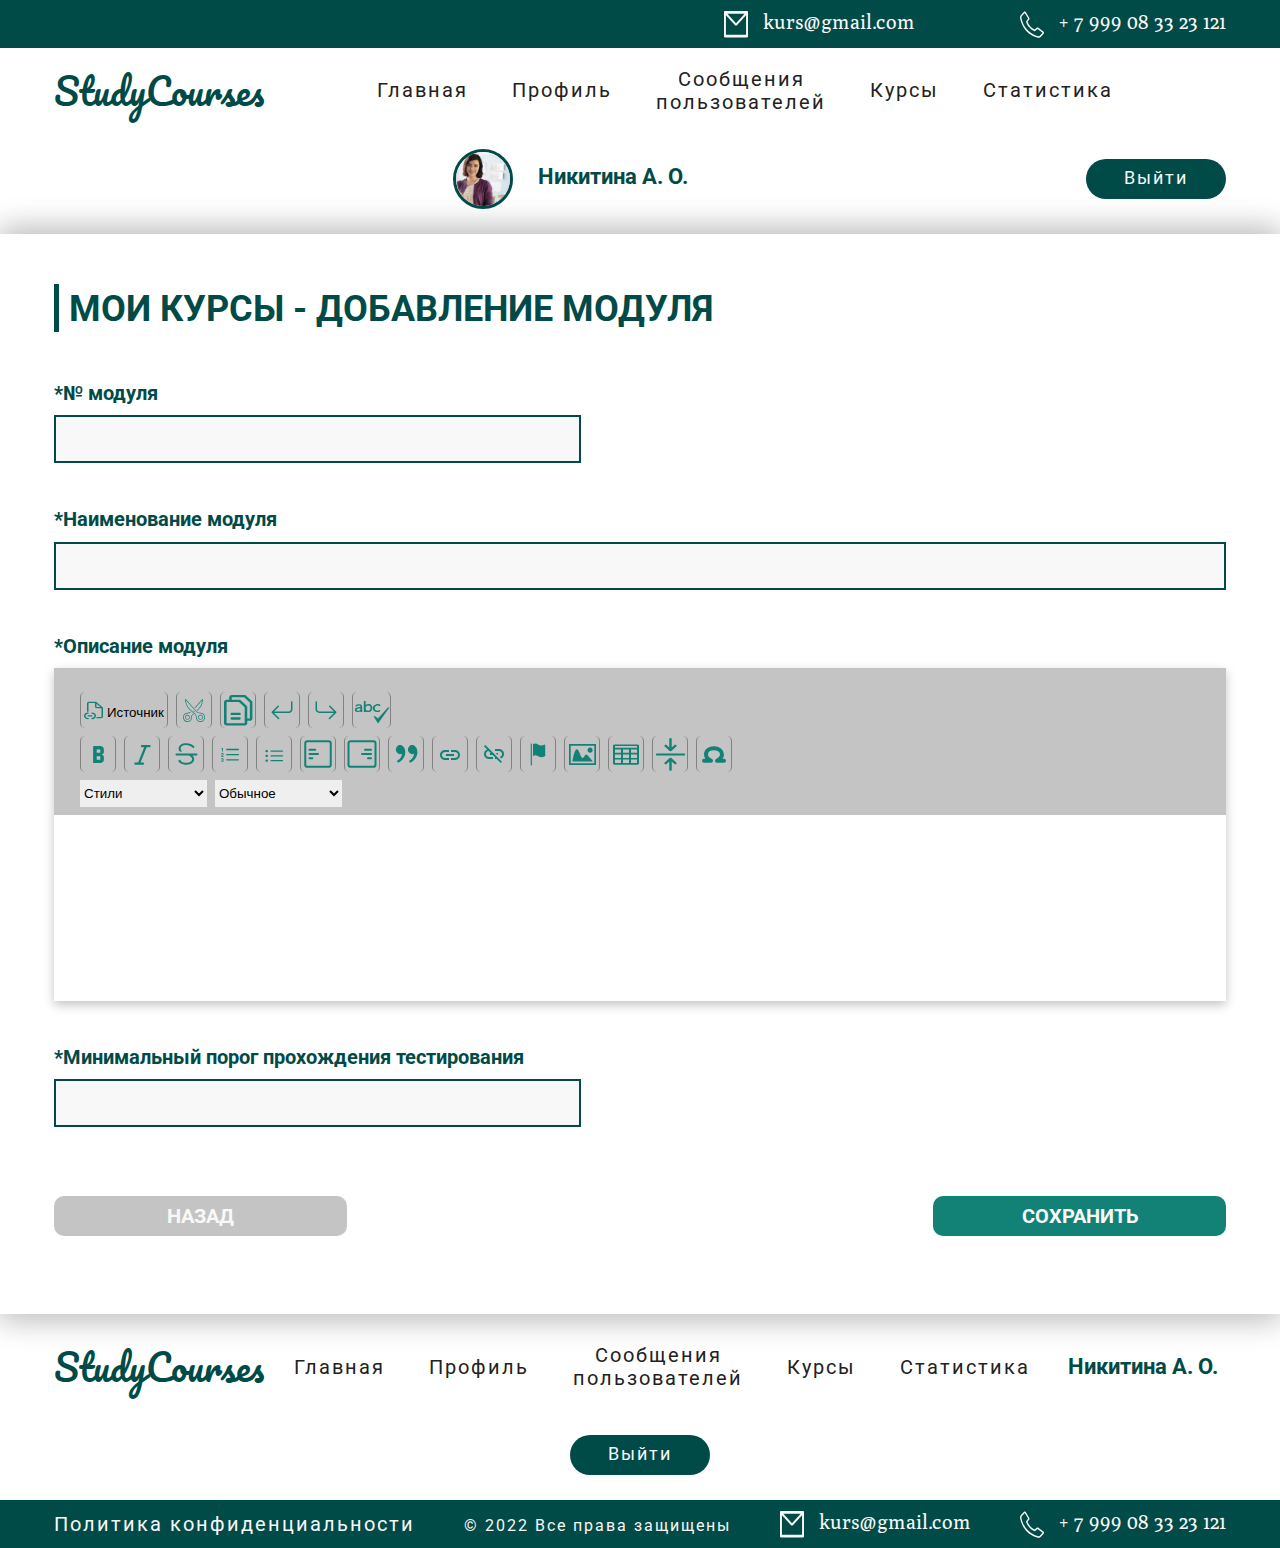
<file: teacher-courses-new-module.html>
<!doctype html>
<html lang="ru">
<head>
  <meta charset="UTF-8">
  <meta name="viewport" content="width=device-width, initial-scale=1.0">
  <meta name="keywords" content="платформа, обучение, знания, онлайн, школа, школьник, педагог, курс">
  <meta name="description"
        content="Простая и понятная платформа для онлайн‑школы | Создавайте обучающие курсы, тесты, принимайте платежи за обучение. Обучайтесь по программам квалифицированных преподавателей. Повышайте свои знания, не выходя из дома">
  <link rel="icon" href="img/favicon.ico">
  <link rel="stylesheet" href="styles/style.css">
  <title>StudyCourses | Мои курсы | Платформа для онлайн‑школы</title>
</head>

<body>

<svg xmlns="http://www.w3.org/2000/svg" style="display: none">
  <symbol width="43" height="27" viewBox="0 0 43 27" xmlns="http://www.w3.org/2000/svg" id="arrow-top">
    <path
        d="M1.40277 26.8212L6.74786 26.8212C7.91033 26.8212 9.01581 26.3227 9.69962 25.4784L21.689 10.6875L33.6784 25.4784C34.3623 26.3227 35.4563 26.8212 36.6302 26.8212L41.9753 26.8212C42.7161 26.8212 43.1492 26.0684 42.7161 25.5293L22.4298 0.504835C22.0651 0.0572439 21.3243 0.0572439 20.9596 0.504835L0.67337 25.5293C0.228896 26.0684 0.661977 26.8212 1.40277 26.8212V26.8212Z"/>
  </symbol>
  <symbol width="24" height="27" viewBox="0 0 24 27" xmlns="http://www.w3.org/2000/svg" id="phone">
    <path
        d="M18.558 26.8999C18.3244 26.8992 18.0915 26.8704 17.8634 26.814C13.5197 25.8032 9.51811 23.4333 6.31902 19.977C3.18821 16.5132 1.01682 12.1029 0.0675746 7.27983C-0.0443532 6.67873 -0.0168817 6.05534 0.147346 5.46965C0.311574 4.88395 0.607031 4.35565 1.00529 3.93558L3.78371 0.927317C3.92563 0.776347 4.09424 0.660737 4.27856 0.588033C4.46288 0.515329 4.65876 0.487165 4.85341 0.505379C5.05523 0.529064 5.25 0.6022 5.424 0.719644C5.59801 0.837088 5.74703 0.995987 5.86058 1.18517L9.33361 6.95947C9.46385 7.18352 9.52672 7.44868 9.51297 7.71593C9.49921 7.98319 9.40956 8.23842 9.25721 8.44406L7.51375 10.7882C8.20811 12.5169 9.19146 14.0793 10.4103 15.3904C11.6212 16.749 13.0524 17.8339 14.6265 18.5862L16.7867 16.6562C16.9682 16.4949 17.1889 16.3996 17.4197 16.3828C17.6505 16.3661 17.8803 16.4287 18.0787 16.5625L23.323 20.3755C23.5029 20.4964 23.6563 20.6615 23.7714 20.8585C23.8866 21.0555 23.9607 21.2793 23.9881 21.513C24.0155 21.7468 23.9955 21.9845 23.9296 22.2083C23.8638 22.4322 23.7537 22.6364 23.6078 22.8056L20.8988 25.8217C20.5911 26.1661 20.2258 26.4387 19.8241 26.6238C19.4224 26.8088 18.9921 26.9027 18.558 26.8999ZM4.74227 2.05248L1.96385 5.06075C1.7398 5.29559 1.57396 5.59198 1.48261 5.92078C1.39127 6.24958 1.37758 6.59947 1.44289 6.93603C2.32554 11.4618 4.35448 15.6032 7.28453 18.8597C10.2951 22.1114 14.0608 24.3405 18.1482 25.2903C18.4575 25.3631 18.7781 25.3483 19.0812 25.2474C19.3843 25.1465 19.6603 24.9626 19.8847 24.7121L22.5936 21.696L17.53 18.0158L15.21 20.0942C15.1212 20.1733 15.0165 20.2268 14.9051 20.2499C14.7937 20.2731 14.679 20.2652 14.5709 20.2271C12.6446 19.4287 10.8989 18.1613 9.45864 16.5156C7.96896 14.9507 6.81263 13.0276 6.07591 10.8897C6.04475 10.7603 6.04371 10.6241 6.07291 10.494C6.1021 10.364 6.16055 10.2447 6.24262 10.1474L8.11805 7.62363L4.74227 2.05248Z"/>
  </symbol>
  <symbol width="24" height="27" viewBox="0 0 24 27" xmlns="http://www.w3.org/2000/svg" id="email">
    <path
        d="M23.1429 0.100021H0.857143C0.383036 0.100021 0 0.636271 0 1.30002V25.3C0 25.9638 0.383036 26.5 0.857143 26.5H23.1429C23.617 26.5 24 25.9638 24 25.3V1.30002C24 0.636271 23.617 0.100021 23.1429 0.100021ZM20.6116 2.80377L12 12.175L3.38839 2.80377H20.6116ZM22.0714 4.25502V23.8H1.92857V4.25502L1.18929 3.44877L1.92589 4.25127L11.0759 14.2113C11.339 14.4975 11.6628 14.6528 11.996 14.6528C12.3292 14.6528 12.6529 14.4975 12.9161 14.2113L22.0714 4.25502L22.8107 3.44877L21.758 1.55502H21.7607L22.8134 3.44877L22.0714 4.25502Z"/>
  </symbol>
  <symbol width="30" height="36" viewBox="0 0 30 36" xmlns="http://www.w3.org/2000/svg" id="clip">
    <path
        d="M11.5787 33.3362C17.074 27.1883 21.3726 22.2739 26.1539 16.9984C27.7324 15.1436 28.7322 13.3282 29.1531 11.5524C29.8898 8.20118 28.7572 5.29919 26.7853 3.02828C24.8911 0.89726 22.8653 -0.109061 20.7079 0.00934954C18.5506 0.12776 16.4196 1.35113 14.3149 3.67946L0.897248 18.8334L3.10722 21.2604L16.5248 6.16562C17.9016 4.69301 19.54 3.30467 21.4183 3.50183C24.2801 3.95381 26.8074 7.89431 26.1539 10.6645C25.3254 13.1222 24.1831 14.2431 22.6022 16.0216C17.7931 21.418 14.0434 25.5911 9.36882 30.85C7.61202 32.6559 6.47586 33.1449 4.8437 31.4419C4.00181 30.4948 3.63349 29.5674 3.73871 28.6598C3.85549 27.6007 4.38839 26.8682 5.00151 26.1736L17.2615 12.3811C17.8215 11.7499 19.0971 10.5383 19.6293 11.0788C20.0376 12.1444 18.9861 13.1615 18.4717 13.7426L7.21146 26.4103L9.36877 28.8966L20.6816 16.2288C22.6301 13.9679 24.03 11.205 21.8392 8.65184C19.4162 6.3122 16.8636 7.87415 15.0515 9.89495L2.79154 23.6874C1.52874 25.108 0.809594 26.6471 0.634234 28.3046C0.495888 30.6283 1.42711 32.4935 2.68631 33.9282C3.86991 35.2525 5.14861 35.986 6.73794 36C8.64877 35.9139 10.5276 34.498 11.5787 33.3362Z"/>
  </symbol>
  <symbol width="26" height="28" viewBox="0 0 26 28" xmlns="http://www.w3.org/2000/svg" id="pdf-icon">
    <path
        d="M6 14C5.73478 14 5.48043 14.1054 5.29289 14.2929C5.10536 14.4804 5 14.7348 5 15V20C5 20.2652 5.10536 20.5196 5.29289 20.7071C5.48043 20.8946 5.73478 21 6 21C6.26522 21 6.51957 20.8946 6.70711 20.7071C6.89464 20.5196 7 20.2652 7 20V19H7.5C8.16304 19 8.79893 18.7366 9.26777 18.2678C9.73661 17.7989 10 17.163 10 16.5C10 15.837 9.73661 15.2011 9.26777 14.7322C8.79893 14.2634 8.16304 14 7.5 14H6ZM7.5 17H7V16H7.5C7.63261 16 7.75979 16.0527 7.85355 16.1464C7.94732 16.2402 8 16.3674 8 16.5C8 16.6326 7.94732 16.7598 7.85355 16.8536C7.75979 16.9473 7.63261 17 7.5 17ZM11 15C11 14.7348 11.1054 14.4804 11.2929 14.2929C11.4804 14.1054 11.7348 14 12 14H12.5C13.4283 14 14.3185 14.3687 14.9749 15.0251C15.6313 15.6815 16 16.5717 16 17.5C16 18.4283 15.6313 19.3185 14.9749 19.9749C14.3185 20.6313 13.4283 21 12.5 21H12C11.7348 21 11.4804 20.8946 11.2929 20.7071C11.1054 20.5196 11 20.2652 11 20V15ZM13 18.915C13.293 18.8119 13.5468 18.6204 13.7263 18.367C13.9058 18.1135 14.0022 17.8106 14.0022 17.5C14.0022 17.1894 13.9058 16.8865 13.7263 16.633C13.5468 16.3796 13.293 16.1881 13 16.085V18.915ZM17 20V15C17 14.7348 17.1054 14.4804 17.2929 14.2929C17.4804 14.1054 17.7348 14 18 14H21C21.2652 14 21.5196 14.1054 21.7071 14.2929C21.8946 14.4804 22 14.7348 22 15C22 15.2652 21.8946 15.5196 21.7071 15.7071C21.5196 15.8946 21.2652 16 21 16H19V17H21C21.2652 17 21.5196 17.1054 21.7071 17.2929C21.8946 17.4804 22 17.7348 22 18C22 18.2652 21.8946 18.5196 21.7071 18.7071C21.5196 18.8946 21.2652 19 21 19H19V20C19 20.2652 18.8946 20.5196 18.7071 20.7071C18.5196 20.8946 18.2652 21 18 21C17.7348 21 17.4804 20.8946 17.2929 20.7071C17.1054 20.5196 17 20.2652 17 20ZM3 3V11H2C1.46957 11 0.960859 11.2107 0.585786 11.5858C0.210714 11.9609 0 12.4696 0 13V22C0 22.5304 0.210714 23.0391 0.585786 23.4142C0.960859 23.7893 1.46957 24 2 24H3V25C3 25.7956 3.31607 26.5587 3.87868 27.1213C4.44129 27.6839 5.20435 28 6 28H20C20.7956 28 21.5587 27.6839 22.1213 27.1213C22.6839 26.5587 23 25.7956 23 25V24H24C24.5304 24 25.0391 23.7893 25.4142 23.4142C25.7893 23.0391 26 22.5304 26 22V13C26 12.4696 25.7893 11.9609 25.4142 11.5858C25.0391 11.2107 24.5304 11 24 11H23V7.828C22.9996 7.03276 22.6834 6.27023 22.121 5.708L17.293 0.878C16.7304 0.315719 15.9674 -9.53012e-05 15.172 2.15723e-08H6C5.20435 2.15723e-08 4.44129 0.316071 3.87868 0.87868C3.31607 1.44129 3 2.20435 3 3V3ZM6 2H13V7C13 7.79565 13.3161 8.55871 13.8787 9.12132C14.4413 9.68393 15.2044 10 16 10H21V11H5V3C5 2.73478 5.10536 2.48043 5.29289 2.29289C5.48043 2.10536 5.73478 2 6 2V2ZM5 25V24H21V25C21 25.2652 20.8946 25.5196 20.7071 25.7071C20.5196 25.8946 20.2652 26 20 26H6C5.73478 26 5.48043 25.8946 5.29289 25.7071C5.10536 25.5196 5 25.2652 5 25ZM21 7.828V8H16C15.7348 8 15.4804 7.89464 15.2929 7.70711C15.1054 7.51957 15 7.26522 15 7V2H15.172C15.4372 2.00006 15.6915 2.10545 15.879 2.293L20.707 7.121C20.8946 7.30849 20.9999 7.56281 21 7.828V7.828ZM2 13H24V22H2V13Z"/>
  </symbol>
  <symbol width="25" height="21" viewBox="0 0 25 21" xmlns="http://www.w3.org/2000/svg" id="download-icon">
    <path
        d="M23.2915 18H1.70817C0.856731 18 0.166504 18.5223 0.166504 19.1667C0.166504 19.811 0.856731 20.3333 1.70817 20.3333H23.2915C24.1429 20.3333 24.8332 19.811 24.8332 19.1667C24.8332 18.5223 24.1429 18 23.2915 18Z"/>
    <path
        d="M0.166504 16.8335L0.166504 19.1668C0.166504 19.8112 0.856731 20.3335 1.70817 20.3335C2.55961 20.3335 3.24984 19.8112 3.24984 19.1668L3.24984 16.8335C3.24984 16.1892 2.55961 15.6668 1.70817 15.6668C0.856731 15.6668 0.166504 16.1892 0.166504 16.8335Z"/>
    <path
        d="M21.75 16.8335V19.1668C21.75 19.8112 22.4402 20.3335 23.2917 20.3335C24.1431 20.3335 24.8333 19.8112 24.8333 19.1668V16.8335C24.8333 16.1892 24.1431 15.6668 23.2917 15.6668C22.4402 15.6668 21.75 16.1892 21.75 16.8335Z"/>
    <path
        d="M12.5001 14.4998C12.1805 14.5017 11.868 14.4283 11.6059 14.2898L5.43923 10.9998C5.10687 10.8214 4.88137 10.5507 4.81204 10.2468C4.7427 9.94291 4.83517 9.63061 5.06923 9.37817C5.18607 9.252 5.33478 9.14458 5.50677 9.06213C5.67876 8.97968 5.87062 8.92383 6.07129 8.89779C6.27196 8.87176 6.47746 8.87607 6.67592 8.91046C6.87438 8.94485 7.06187 9.00865 7.22757 9.09817L12.5001 11.8865L17.7417 8.89984C18.0688 8.71419 18.48 8.63448 18.8848 8.67823C19.2895 8.72199 19.6547 8.88564 19.9001 9.13317C20.1454 9.38071 20.2507 9.69186 20.1929 9.99817C20.1351 10.3045 19.9188 10.5809 19.5917 10.7665L13.4251 14.2665C13.1582 14.418 12.8336 14.4998 12.5001 14.4998Z"/>
    <path
        d="M12.4997 12.1667C12.0908 12.1667 11.6987 12.0438 11.4096 11.825C11.1204 11.6062 10.958 11.3094 10.958 11V1.66667C10.958 1.35725 11.1204 1.0605 11.4096 0.841709C11.6987 0.622916 12.0908 0.5 12.4997 0.5C12.9086 0.5 13.3007 0.622916 13.5898 0.841709C13.8789 1.0605 14.0413 1.35725 14.0413 1.66667V11C14.0413 11.3094 13.8789 11.6062 13.5898 11.825C13.3007 12.0438 12.9086 12.1667 12.4997 12.1667Z"/>
  </symbol>
  <symbol width="14" height="15" viewBox="0 0 14 15" id="search-icon" xmlns="http://www.w3.org/2000/svg" fill="none">
    <path
        d="M13.125 14L10.3212 11.004L13.125 14ZM11.875 7.00004C11.875 8.50293 11.3153 9.94427 10.319 11.007C9.32272 12.0697 7.97146 12.6667 6.5625 12.6667C5.15354 12.6667 3.80228 12.0697 2.806 11.007C1.80971 9.94427 1.25 8.50293 1.25 7.00004C1.25 5.49715 1.80971 4.05581 2.806 2.9931C3.80228 1.9304 5.15354 1.33337 6.5625 1.33337C7.97146 1.33337 9.32272 1.9304 10.319 2.9931C11.3153 4.05581 11.875 5.49715 11.875 7.00004V7.00004Z"
        stroke-width="2" stroke-linecap="round"/>
  </symbol>
  <symbol width="17" height="13" viewBox="0 0 17 13" fill="none" xmlns="http://www.w3.org/2000/svg" id="arrow-left">
    <path d="M16.1738 6.75537H1.17383" stroke-width="1" stroke-linecap="round" stroke-linejoin="round"/>
    <path d="M6.79883 12.3804L1.17383 6.75537L6.79883 1.13037" stroke-width="1" stroke-linecap="round"
          stroke-linejoin="round"/>
  </symbol>
  <symbol width="22" height="19" viewBox="0 0 22 19" xmlns="http://www.w3.org/2000/svg" id="edit-icon">
    <path
        d="M15.8931 1C16.3286 0.62506 16.9191 0.414429 17.5348 0.414429C18.1505 0.414429 18.741 0.62506 19.1765 1L21.0178 2.586C21.4531 2.96106 21.6977 3.46967 21.6977 4C21.6977 4.53033 21.4531 5.03895 21.0178 5.414L11.7297 13.414C11.2944 13.7891 10.7039 13.9999 10.0881 14H8.2467C7.63086 14 7.04025 13.7893 6.60479 13.4142C6.16932 13.0391 5.92468 12.5304 5.92468 12V10.414C5.92481 9.88361 6.16954 9.37499 6.60503 9L15.8931 1ZM15.6934 4L17.5348 5.586L19.3762 4L20.197 4.707L17.5348 2.414L15.6934 4V4ZM15.8931 7L14.0518 5.414L8.2467 10.414V12H10.0881L15.8931 7ZM0.119629 5C0.119629 4.20435 0.48659 3.44129 1.13979 2.87868C1.79298 2.31607 2.6789 2 3.60266 2H7.08569C7.39361 2 7.68892 2.10536 7.90665 2.2929C8.12438 2.48043 8.2467 2.73479 8.2467 3C8.2467 3.26522 8.12438 3.51957 7.90665 3.70711C7.68892 3.89464 7.39361 4 7.08569 4H3.60266C3.29474 4 2.99943 4.10536 2.7817 4.2929C2.56397 4.48043 2.44165 4.73479 2.44165 5V16C2.44165 16.2652 2.56397 16.5196 2.7817 16.7071C2.99943 16.8946 3.29474 17 3.60266 17H16.3738C16.6817 17 16.977 16.8946 17.1947 16.7071C17.4125 16.5196 17.5348 16.2652 17.5348 16V13C17.5348 12.7348 17.6571 12.4804 17.8748 12.2929C18.0926 12.1054 18.3879 12 18.6958 12C19.0037 12 19.299 12.1054 19.5168 12.2929C19.7345 12.4804 19.8568 12.7348 19.8568 13V16C19.8568 16.7957 19.4898 17.5587 18.8367 18.1213C18.1835 18.6839 17.2975 19 16.3738 19H3.60266C2.6789 19 1.79298 18.6839 1.13979 18.1213C0.48659 17.5587 0.119629 16.7957 0.119629 16V5Z"/>
  </symbol>
  <symbol width="20" height="20" viewBox="0 0 20 20" xmlns="http://www.w3.org/2000/svg" id="delete-icon">
    <path
        d="M6.48076 2.3125H6.28121C6.39096 2.3125 6.48076 2.22812 6.48076 2.125V2.3125H14.0636V2.125C14.0636 2.22812 14.1534 2.3125 14.2632 2.3125H14.0636V4H15.8596V2.125C15.8596 1.29766 15.1437 0.625 14.2632 0.625H6.28121C5.4007 0.625 4.68482 1.29766 4.68482 2.125V4H6.48076V2.3125ZM19.0523 4H1.49204C1.05054 4 0.693848 4.33516 0.693848 4.75V5.5C0.693848 5.60313 0.783645 5.6875 0.893396 5.6875H2.39999L3.0161 17.9453C3.05601 18.7445 3.75941 19.375 4.60999 19.375H15.9344C16.7875 19.375 17.4884 18.7469 17.5283 17.9453L18.1444 5.6875H19.651C19.7607 5.6875 19.8505 5.60313 19.8505 5.5V4.75C19.8505 4.33516 19.4938 4 19.0523 4ZM15.7423 17.6875H4.80206L4.19842 5.6875H16.346L15.7423 17.6875Z"/>
  </symbol>
  <symbol width="16" height="13" viewBox="0 0 16 13" xmlns="http://www.w3.org/2000/svg" id="sort-icon">
    <path
        d="M6.5476 9.5691C6.59678 9.61019 6.63579 9.65896 6.66241 9.71265C6.68903 9.76634 6.70273 9.82389 6.70273 9.88201C6.70273 9.94012 6.68903 9.99767 6.66241 10.0514C6.63579 10.105 6.59678 10.1538 6.5476 10.1949L3.72447 12.5545C3.69952 12.5753 3.67215 12.5941 3.64277 12.6104C3.64083 12.6114 3.6388 12.6122 3.63686 12.6133C3.60972 12.6281 3.58101 12.6407 3.55109 12.651C3.5488 12.6518 3.54651 12.6524 3.5443 12.6532C3.51458 12.6631 3.48383 12.6707 3.45245 12.6759L3.44715 12.6766C3.38287 12.687 3.3168 12.687 3.25251 12.6766L3.24722 12.6759C3.21583 12.6707 3.18509 12.6631 3.15537 12.6532C3.15316 12.6524 3.15087 12.6518 3.14857 12.651C3.11866 12.6407 3.08995 12.6281 3.06281 12.6133C3.06087 12.6122 3.05884 12.6114 3.0569 12.6104C3.02751 12.5941 3.00014 12.5753 2.97519 12.5545L0.152066 10.1949C0.0541077 10.1117 -0.000548013 9.99953 4.14325e-06 9.8828C0.0005563 9.76608 0.0562718 9.65426 0.155014 9.57171C0.253757 9.48916 11.1512 12.2424 11.2909 12.2419C11.4305 12.2414 0.969145 9.67372 1.06871 9.75557L2.82043 11.1737V0.442478C2.82043 0.325125 2.87621 0.212579 2.97549 0.129599C3.07477 0.046618 3.20943 0 3.34983 0C3.49024 0 3.62489 0.046618 3.72418 0.129599C3.82346 0.212579 3.87924 0.325125 3.87924 0.442478V11.1737L5.79902 9.5691C5.84818 9.52802 5.90653 9.49543 5.97075 9.4732C6.03497 9.45096 6.1038 9.43952 6.17331 9.43952C6.24282 9.43952 6.31166 9.45096 6.37588 9.4732C6.4401 9.49543 6.49845 9.52802 6.5476 9.5691ZM15.018 2.48945L12.1949 0.129867C12.17 0.109033 12.1426 0.0903315 12.1132 0.0740414C12.1113 0.0729352 12.1092 0.072124 12.1073 0.0710178C12.0802 0.0563264 12.0516 0.043737 12.0217 0.033407C12.0193 0.0325221 12.0169 0.0319322 12.0146 0.0311947C11.9849 0.021327 11.9543 0.0137247 11.923 0.00848095L11.9175 0.00774333C11.8855 0.00268609 11.853 9.41298e-05 11.8204 0C11.7879 9.86386e-05 11.755 0.00269058 11.723 0.00774333L11.7176 0.00848095C11.6863 0.0137008 11.6556 0.0212784 11.626 0.031121C11.6236 0.0319322 11.6212 0.0325221 11.6189 0.0333333C11.5891 0.0436633 11.5604 0.0562527 11.5333 0.0709441C11.5313 0.072124 11.5293 0.0729352 11.5273 0.0740414C11.4979 0.0903315 11.4706 0.109033 11.4456 0.129867L8.6225 2.48945C8.52454 2.57265 8.46989 2.68483 8.47044 2.80156C8.47099 2.91829 8.52671 3.03011 8.62545 3.11265C8.72419 3.1952 8.85796 3.2418 8.99762 3.24229C9.13728 3.24278 9.27151 3.19712 9.37108 3.11527L11.2909 1.51069V12.2419C11.2909 12.3592 11.3466 12.4718 11.4459 12.5548C11.5452 12.6377 11.6799 12.6844 11.8203 12.6844C11.9607 12.6844 12.0953 12.6377 12.1946 12.5548C12.2939 12.4718 12.3497 12.3592 12.3497 12.2419V1.51069L14.2695 3.11527C14.369 3.19712 14.5033 3.24278 14.6429 3.24229C14.7826 3.2418 14.9163 3.1952 15.0151 3.11265C15.1138 3.03011 15.1695 2.91829 15.1701 2.80156C15.1707 2.68483 15.116 2.57265 15.018 2.48945Z"/>
  </symbol>
</svg>

<header class="header">
  <div class="header__top">
    <div class="container">
      <ul class="header__top-list">
        <li class="header__top-item">
          <a href="mailto:kurs@gmail.com" class="header__top-link">
            <svg xmlns="http://www.w3.org/2000/svg" width="24" height="27" viewBox="0 0 24 27"
                 class="header__top-icon header__email-icon">
              <use xlink:href="#email"/>
            </svg>
            kurs@gmail.com
          </a>
        </li>
        <li class="header__top-item">
          <a href="tel:+7999083323121" class="header__top-link">
            <svg xmlns="http://www.w3.org/2000/svg" width="24" height="27" viewBox="0 0 24 27"
                 class="header__top-icon header__tel-icon">
              <use xlink:href="#phone"/>
            </svg>
            + 7 999 08 33 23 121
          </a>
        </li>
      </ul>
    </div>
  </div>
  <nav class="nav">
    <div class="container">
      <a href="index.html" class="header__logo">StudyCourses</a>
      <div class="nav__btn-field">
        <div class="nav__btn-icon"></div>
      </div>
      <ul class="nav__list">
        <li class="nav__item nav__item">
          <a class="nav__menu-link" href="index.html">Главная</a>
        </li>
        <li class="nav__item nav__item">
          <a class="nav__menu-link" href="javascript:void(0);">Профиль</a>
        </li>
        <li class="nav__item nav__item">
          <a class="nav__menu-link" href="javascript:void(0);">Сообщения
            пользователей
          </a>
        </li>
        <li class="nav__item nav__item">
          <a class="nav__menu-link" href="teacher-courses.html">Курсы</a>
        </li>
        <li class="nav__item nav__item">
          <a class="nav__menu-link" href="javascript:void(0);">Статистика</a>
        </li>
      </ul>
      <p class="nav__user">
        <img src="uploads/courses/full_size.jpg" alt="Никитина А. О." class="nav__user-avatar">
        <span class="nav__username">Никитина А. О.</span>
      </p>
      <a href="sign-in.html" class="nav__button-sign">Выйти</a>
    </div>
  </nav>
</header>

<main>
  <h1 class="visually-hidden">StudyCourses - Мои курсы</h1>

  <section class="teacher-new-course teacher-new-module" id="teacher-new-module">
    <div class="container">
      <h2 class="teacher-new-course__title page-title">Мои курсы - добавление модуля</h2>
      <form class="teacher-new-course__form create-course" method="get">
        <div class="form__left-col">
          <label class="form__label form__label--login">
            *№ модуля
            <input name="module-num" type="text" class="form__input form__input-course-name" required>
          </label>
        </div>
        <label class="form__label form__label--login">
          *Наименование модуля
          <input name="module-name" type="text" class="form__input form__input-course-name" required>
        </label>
        <svg xmlns="http://www.w3.org/2000/svg" style="display: none">
          <symbol id="source-icon" width="19" height="19" viewBox="0 0 19 19">
            <path
                d="M17.5001 15.6665C17.5001 15.777 17.4474 15.883 17.3536 15.9611C17.2598 16.0393 17.1327 16.0832 17.0001 16.0832H12.7711C12.6014 16.5332 12.341 16.956 12.0011 17.3332H17.0001C17.5305 17.3332 18.0392 17.1576 18.4143 16.845C18.7893 16.5325 19.0001 16.1085 19.0001 15.6665V7.18984C18.9999 6.74785 18.7892 6.32399 18.4141 6.0115L12.5851 1.15484C12.5696 1.14286 12.5532 1.13173 12.5361 1.1215C12.5237 1.11355 12.5117 1.10521 12.5001 1.0965C12.4313 1.0424 12.3581 0.992279 12.2811 0.946504C12.2555 0.932739 12.2287 0.920487 12.2011 0.909837L12.1531 0.889837L12.1031 0.865671C12.0491 0.839837 11.9941 0.813171 11.9371 0.793171C11.7379 0.72689 11.5272 0.688049 11.3131 0.678171C11.2931 0.677337 11.2731 0.674837 11.2541 0.672337C11.2269 0.668844 11.1995 0.666895 11.1721 0.666504H5.00006C4.46963 0.666504 3.96092 0.842099 3.58585 1.15466C3.21078 1.46722 3.00006 1.89114 3.00006 2.33317V10.6665H4.50006V2.33317C4.50006 2.22266 4.55274 2.11668 4.64651 2.03854C4.74028 1.9604 4.86746 1.9165 5.00006 1.9165H11.0001V5.6665C11.0001 6.10853 11.2108 6.53245 11.5859 6.84501C11.9609 7.15758 12.4696 7.33317 13.0001 7.33317H17.5001V15.6665ZM12.5001 2.85067L16.3781 6.08317H13.0001C12.8675 6.08317 12.7403 6.03927 12.6465 5.96113C12.5527 5.88299 12.5001 5.77701 12.5001 5.6665V2.85067ZM4.75006 12.1248C4.75006 11.9591 4.67105 11.8001 4.53039 11.6829C4.38974 11.5657 4.19898 11.4998 4.00006 11.4998L3.80006 11.504C2.75781 11.5475 1.77721 11.9286 1.0675 12.5662C0.357786 13.2037 -0.0248446 14.0472 0.00125238 14.9165C0.0273494 15.7859 0.460107 16.6123 1.20719 17.2195C1.95427 17.8267 2.95651 18.1665 4.00006 18.1665L4.10206 18.1607C4.29031 18.1391 4.46171 18.0588 4.58163 17.9359C4.70155 17.8131 4.76104 17.6569 4.74809 17.4989C4.73514 17.3409 4.65071 17.1929 4.51186 17.0848C4.373 16.9767 4.19009 16.9166 4.00006 16.9165L3.83606 16.9123C3.18747 16.8781 2.58036 16.6348 2.14341 16.2339C1.70645 15.833 1.474 15.3061 1.49533 14.7648C1.51665 14.2235 1.79008 13.7104 2.25765 13.3343C2.72522 12.9581 3.35018 12.7485 4.00006 12.7498L4.10206 12.744C4.28162 12.7235 4.44617 12.6494 4.5653 12.5356C4.68442 12.4218 4.75006 12.2759 4.75006 12.1248V12.1248ZM12.0001 14.8332C12.0001 13.9491 11.5786 13.1013 10.8285 12.4761C10.0783 11.851 9.06093 11.4998 8.00006 11.4998L7.89806 11.5057C7.70981 11.5273 7.53841 11.6076 7.4185 11.7304C7.29858 11.8533 7.23909 12.0095 7.25204 12.1674C7.26499 12.3254 7.34942 12.4734 7.48827 12.5815C7.62712 12.6896 7.81004 12.7498 8.00006 12.7498L8.16406 12.754C8.81265 12.7882 9.41977 13.0316 9.85672 13.4324C10.2937 13.8333 10.5261 14.3603 10.5048 14.9015C10.4835 15.4428 10.21 15.9559 9.74248 16.3321C9.27491 16.7082 8.64995 16.9178 8.00006 16.9165L7.89806 16.9223C7.70981 16.9439 7.53841 17.0242 7.4185 17.1471C7.29858 17.2699 7.23909 17.4261 7.25204 17.5841C7.26499 17.7421 7.34942 17.8901 7.48827 17.9982C7.62712 18.1063 7.81004 18.1665 8.00006 18.1665L8.20006 18.1623C9.22502 18.1196 10.1911 17.7502 10.8983 17.1305C11.6056 16.5109 12.0001 15.6884 12.0001 14.8332ZM7.75006 14.2082H4.25006L4.14806 14.214C3.95981 14.2356 3.78841 14.3159 3.6685 14.4388C3.54858 14.5616 3.48909 14.7178 3.50204 14.8758C3.51499 15.0338 3.59942 15.1818 3.73827 15.2899C3.87712 15.398 4.06004 15.4581 4.25006 15.4582H7.75006L7.85206 15.4523C8.04031 15.4308 8.21171 15.3504 8.33163 15.2276C8.45155 15.1047 8.51104 14.9486 8.49809 14.7906C8.48514 14.6326 8.40071 14.4846 8.26186 14.3765C8.123 14.2684 7.94009 14.2082 7.75006 14.2082V14.2082Z"/>
          </symbol>
          <symbol id="cut-icon" width="22" height="23" viewBox="0 0 22 23">
            <path
                d="M17.5312 20.8438C18.8581 20.8438 19.9375 19.7153 19.9375 18.3281C19.9375 16.9409 18.8581 15.8125 17.5312 15.8125C16.2044 15.8125 15.125 16.9409 15.125 18.3281C15.125 19.7153 16.2044 20.8438 17.5312 20.8438ZM17.5312 16.5312C18.4786 16.5312 19.25 17.337 19.25 18.3281C19.25 19.3193 18.4786 20.125 17.5312 20.125C16.5839 20.125 15.8125 19.3193 15.8125 18.3281C15.8125 17.337 16.5839 16.5312 17.5312 16.5312Z"/>
            <path
                d="M12.8783 17.2138C12.8783 18.2567 13.1238 19.5648 13.4531 20.3051C14.1268 22.0926 15.4523 22.9997 17.3938 22.9997C19.9335 22.9997 22.0001 20.8391 22.0001 18.1841C22.0001 15.6016 20.0627 13.7278 17.3938 13.7278C14.3599 13.7278 13.3699 12.0237 13.3307 11.9532C13.3171 11.9287 13.301 11.9058 13.2826 11.885L2.72604 0.113273C2.6789 0.0606382 2.61771 0.0240433 2.55042 0.00824475C2.48313 -0.00755379 2.41284 -0.00182545 2.34871 0.0246853C2.28457 0.051196 2.22954 0.0972631 2.19078 0.156899C2.15202 0.216536 2.13131 0.286983 2.13135 0.359086C2.13135 7.29574 6.5561 10.9355 9.78666 13.592C11.5143 15.013 12.8783 16.1342 12.8783 17.2138ZM2.8491 1.30137L12.7573 12.35C12.9416 12.6547 14.1626 14.4466 17.3938 14.4466C19.6647 14.4466 21.3126 16.0185 21.3126 18.1841C21.3126 20.4438 19.5547 22.281 17.3938 22.281C15.7404 22.281 14.6603 21.5478 14.0849 20.0212C13.8333 19.4563 13.5658 18.2797 13.5658 17.2138C13.5658 15.7856 12.0857 14.5681 10.2122 13.0271C7.24429 10.5862 3.23272 7.28784 2.8491 1.30137Z"/>
            <path
                d="M2.0625 18.3281C2.0625 19.7153 3.14188 20.8438 4.46875 20.8438C5.79562 20.8438 6.875 19.7153 6.875 18.3281C6.875 16.9409 5.79562 15.8125 4.46875 15.8125C3.14188 15.8125 2.0625 16.9409 2.0625 18.3281ZM6.1875 18.3281C6.1875 19.3193 5.41613 20.125 4.46875 20.125C3.52137 20.125 2.75 19.3193 2.75 18.3281C2.75 17.337 3.52137 16.5312 4.46875 16.5312C5.41613 16.5312 6.1875 17.337 6.1875 18.3281Z"/>
            <path
                d="M14.1861 11.1195C14.151 11.1508 14.1224 11.1892 14.1018 11.2323C14.0812 11.2754 14.0692 11.3224 14.0663 11.3705C14.0635 11.4186 14.0699 11.4668 14.0853 11.5122C14.1006 11.5577 14.1245 11.5994 14.1556 11.635C14.1867 11.6706 14.2243 11.6993 14.2662 11.7194C14.3081 11.7394 14.3534 11.7505 14.3995 11.7519C14.4456 11.7533 14.4915 11.745 14.5344 11.7275C14.5773 11.7099 14.6165 11.6836 14.6495 11.6499C17.0798 9.33555 19.869 5.96102 19.869 0.359086C19.869 0.286983 19.8483 0.216536 19.8095 0.156899C19.7708 0.0972631 19.7157 0.051196 19.6516 0.0246853C19.5875 -0.00182545 19.5172 -0.00755379 19.4499 0.00824475C19.3826 0.0240433 19.3214 0.0606382 19.2743 0.113273L11.7668 8.48384C11.7044 8.55341 11.671 8.64604 11.674 8.74134C11.677 8.83664 11.716 8.9268 11.7826 8.99199C11.8491 9.05719 11.9377 9.09207 12.0289 9.08897C12.12 9.08587 12.2063 9.04504 12.2686 8.97546L19.1533 1.29921C18.8604 6.06452 16.3716 9.03727 14.1861 11.1195Z"/>
            <path
                d="M7.50131 13.5811C7.54334 13.5641 7.58175 13.5386 7.61434 13.506C7.64693 13.4735 7.67307 13.4345 7.69126 13.3914C7.70946 13.3483 7.71935 13.3018 7.72038 13.2547C7.72141 13.2076 7.71355 13.1607 7.69725 13.1168C7.68095 13.0729 7.65654 13.0327 7.6254 12.9986C7.59426 12.9646 7.55701 12.9372 7.51577 12.9182C7.47453 12.8992 7.43011 12.8889 7.38504 12.8878C7.33998 12.8867 7.29515 12.8949 7.25313 12.912C7.09484 12.9781 6.93805 13.0481 6.78288 13.1218C6.20263 13.3914 5.48006 13.7277 4.60625 13.7277C1.93737 13.7277 0 15.6015 0 18.184C0 20.8391 2.06662 22.9996 4.60625 22.9996C6.54775 22.9996 7.87325 22.0926 8.53806 20.3244C8.88594 19.5446 8.9375 17.8376 8.9375 16.8902C8.9375 16.6969 9.46138 16.2843 9.77488 16.0378C10.0643 15.8107 10.3634 15.5749 10.5696 15.332C10.6302 15.2607 10.6611 15.1672 10.6557 15.072C10.6503 14.9769 10.6089 14.8878 10.5407 14.8246C10.4726 14.7613 10.3831 14.7289 10.2921 14.7346C10.2011 14.7402 10.1159 14.7835 10.0554 14.8547C9.8945 15.0452 9.62362 15.258 9.361 15.4642C8.78969 15.9142 8.25 16.3382 8.25 16.8902C8.25 18.3795 8.12488 19.5503 7.90694 20.0412C7.33975 21.5477 6.25969 22.2809 4.60625 22.2809C3.56727 22.2797 2.57115 21.8477 1.83648 21.0797C1.10181 20.3116 0.688592 19.2702 0.6875 18.184C0.6875 16.0177 2.33544 14.4465 4.60625 14.4465C5.6265 14.4465 6.45631 14.0598 7.06269 13.7773C7.21944 13.704 7.36588 13.6365 7.50131 13.5811Z"/>
            <path
                d="M10.9999 12.7866C11.306 12.7866 11.5541 12.5272 11.5541 12.2072C11.5541 11.8873 11.306 11.6279 10.9999 11.6279C10.6939 11.6279 10.4458 11.8873 10.4458 12.2072C10.4458 12.5272 10.6939 12.7866 10.9999 12.7866Z"/>
          </symbol>
          <symbol id="paste-icon" width="29" height="31" viewBox="0 0 29 31">
            <path
                d="M28.0467 6.21974L21.5865 0.344162C21.4665 0.235037 21.324 0.148477 21.1673 0.0894253C21.0105 0.0303734 20.8425 -1.361e-05 20.6728 4.57286e-09H7.75231C7.0672 0.000699817 6.41037 0.248537 5.92592 0.689139C5.44147 1.12974 5.16897 1.72713 5.1682 2.35023V4.70046H2.5841C1.89899 4.70116 1.24216 4.949 0.757716 5.3896C0.27327 5.8302 0.000769451 6.42759 0 7.05069V28.2028C0.000769451 28.8259 0.27327 29.4233 0.757716 29.8639C1.24216 30.3045 1.89899 30.5523 2.5841 30.553H20.6728C21.3579 30.5523 22.0148 30.3045 22.4992 29.8639C22.9837 29.4233 23.2562 28.8259 23.2569 28.2028V25.8525H25.841C26.5261 25.8518 27.183 25.604 27.6674 25.1634C28.1519 24.7228 28.4244 24.1254 28.4251 23.5023V7.05069C28.4251 6.89637 28.3917 6.74356 28.3268 6.60098C28.2619 6.4584 28.1667 6.32886 28.0467 6.21974ZM20.6728 28.2028H2.5841V7.05069H14.9695L20.6728 12.2379L20.6741 24.6544C20.6739 24.6621 20.6728 24.6696 20.6728 24.6774C20.6728 24.6852 20.6739 24.6928 20.6741 24.7006L20.6744 28.2028H20.6728ZM25.841 23.5023H23.2569V11.7512C23.2569 11.5968 23.2235 11.444 23.1586 11.3014C23.0937 11.1589 22.9985 11.0293 22.8785 10.9202L16.4183 5.04462C16.2983 4.9355 16.1558 4.84894 15.9991 4.78989C15.8423 4.73083 15.6743 4.70045 15.5046 4.70046H7.75231V2.35023H20.1377L25.841 7.53748V23.5023ZM16.7967 18.8018C16.7967 19.1135 16.6605 19.4124 16.4182 19.6328C16.1759 19.8532 15.8473 19.977 15.5046 19.977H7.75231C7.40963 19.977 7.081 19.8532 6.83869 19.6328C6.59638 19.4124 6.46026 19.1135 6.46026 18.8018C6.46026 18.4902 6.59638 18.1913 6.83869 17.9709C7.081 17.7505 7.40963 17.6267 7.75231 17.6267H15.5046C15.8473 17.6267 16.1759 17.7505 16.4182 17.9709C16.6605 18.1913 16.7967 18.4902 16.7967 18.8018ZM16.7967 23.5023C16.7967 23.814 16.6605 24.1129 16.4182 24.3332C16.1759 24.5536 15.8473 24.6774 15.5046 24.6774H7.75231C7.40963 24.6774 7.081 24.5536 6.83869 24.3332C6.59638 24.1129 6.46026 23.814 6.46026 23.5023C6.46026 23.1906 6.59638 22.8917 6.83869 22.6714C7.081 22.451 7.40963 22.3272 7.75231 22.3272H15.5046C15.8473 22.3272 16.1759 22.451 16.4182 22.6714C16.6605 22.8917 16.7967 23.1906 16.7967 23.5023Z"/>
          </symbol>
          <symbol id="return-left-icon" width="22" height="19" viewBox="0 0 22 19">
            <path fill-rule="evenodd" clip-rule="evenodd"
                  d="M20.7499 0.25C20.9488 0.25 21.1396 0.329018 21.2802 0.46967C21.4209 0.610322 21.4999 0.801088 21.4999 1V8.2C21.4999 8.69246 21.4029 9.18009 21.2144 9.63506C21.026 10.09 20.7497 10.5034 20.4015 10.8517C20.0533 11.1999 19.6399 11.4761 19.1849 11.6645C18.73 11.853 18.2423 11.95 17.7499 11.95H3.06038L8.08088 16.969C8.22171 17.1098 8.30082 17.3008 8.30082 17.5C8.30082 17.6992 8.22171 17.8902 8.08088 18.031C7.94005 18.1718 7.74904 18.2509 7.54988 18.2509C7.35071 18.2509 7.15971 18.1718 7.01888 18.031L0.718876 11.731C0.649031 11.6613 0.593617 11.5786 0.555807 11.4874C0.517997 11.3963 0.498535 11.2987 0.498535 11.2C0.498535 11.1013 0.517997 11.0037 0.555807 10.9125C0.593617 10.8214 0.649031 10.7387 0.718876 10.669L6.71888 4.669C6.85971 4.52817 7.05071 4.44905 7.24988 4.44905C7.44904 4.44905 7.64005 4.52817 7.78088 4.669C7.92171 4.80983 8.00082 5.00084 8.00082 5.2C8.00082 5.39916 7.92171 5.59017 7.78088 5.731L3.06038 10.45H17.7499C18.3466 10.45 18.9189 10.2129 19.3409 9.79099C19.7628 9.36903 19.9999 8.79674 19.9999 8.2V1C19.9999 0.801088 20.0789 0.610322 20.2195 0.46967C20.3602 0.329018 20.551 0.25 20.7499 0.25Z"/>
          </symbol>
          <symbol id="return-right-icon" width="22" height="19" viewBox="0 0 22 19">
            <path fill-rule="evenodd" clip-rule="evenodd"
                  d="M1.25 0.25C1.05109 0.25 0.860322 0.329018 0.71967 0.46967C0.579018 0.610322 0.5 0.801088 0.5 1V8.2C0.5 8.69246 0.596997 9.18009 0.785452 9.63506C0.973907 10.09 1.25013 10.5034 1.59835 10.8517C2.30161 11.5549 3.25544 11.95 4.25 11.95H18.9395L13.919 16.969C13.7782 17.1098 13.6991 17.3008 13.6991 17.5C13.6991 17.6992 13.7782 17.8902 13.919 18.031C14.0598 18.1718 14.2508 18.2509 14.45 18.2509C14.6492 18.2509 14.8402 18.1718 14.981 18.031L21.281 11.731C21.3508 11.6613 21.4063 11.5786 21.4441 11.4874C21.4819 11.3963 21.5013 11.2987 21.5013 11.2C21.5013 11.1013 21.4819 11.0037 21.4441 10.9125C21.4063 10.8214 21.3508 10.7387 21.281 10.669L15.281 4.669C15.1402 4.52817 14.9492 4.44905 14.75 4.44905C14.5508 4.44905 14.3598 4.52817 14.219 4.669C14.0782 4.80983 13.9991 5.00084 13.9991 5.2C13.9991 5.39916 14.0782 5.59017 14.219 5.731L18.9395 10.45H4.25C3.65326 10.45 3.08097 10.2129 2.65901 9.79099C2.23705 9.36903 2 8.79674 2 8.2V1C2 0.801088 1.92098 0.610322 1.78033 0.46967C1.63968 0.329018 1.44891 0.25 1.25 0.25Z"/>
          </symbol>
          <symbol id="orthography-icon" width="37" height="28" viewBox="0 0 37 28">
            <path d="M34.875 11.5312L24.9937 22.3977L22.125 20.2249H20.5312L24.9937 27.4688L36.4688 11.5312H34.875Z"/>
            <path fill-rule="evenodd" clip-rule="evenodd"
                  d="M13.0918 15.716C13.6827 15.992 14.3587 16.1329 15.0438 16.1214C15.6562 16.131 16.2629 16.0265 16.8151 15.8163C17.3672 15.6061 17.8495 15.296 18.223 14.911C19.0481 14.0373 19.4669 12.9642 19.4083 11.8736C19.4686 10.905 19.0993 9.95035 18.3643 9.17537C18.0088 8.8284 17.5558 8.55235 17.0414 8.36937C16.5271 8.18638 15.9659 8.10155 15.4027 8.12168C14.388 8.11711 13.4062 8.407 12.6423 8.93674V4.99512H10.8461V15.9561H12.6495V15.4616C12.7873 15.5564 12.9359 15.6412 13.0918 15.716ZM14.2282 9.63106C14.5653 9.51749 14.9315 9.46862 15.2976 9.48731C15.6106 9.47935 15.9215 9.53107 16.204 9.63813C16.4866 9.74518 16.7327 9.90445 16.9216 10.1026C17.3874 10.6244 17.614 11.2554 17.5687 11.8922C17.6173 12.6462 17.3635 13.393 16.8437 14.0255C16.6539 14.253 16.3952 14.4392 16.0912 14.5668C15.7872 14.6944 15.4476 14.7593 15.1037 14.7557C14.771 14.7675 14.4392 14.7198 14.133 14.616C13.8267 14.5122 13.5539 14.3551 13.3347 14.1563C12.8718 13.7417 12.6244 13.2034 12.6423 12.6498V11.7873C12.6207 11.1884 12.8738 10.6036 13.3546 10.1414C13.5902 9.91999 13.8911 9.74462 14.2282 9.63106V9.63106ZM5.96141 8.15762C5.38338 8.16387 4.81022 8.24246 4.2631 8.39049C3.74138 8.51402 3.25073 8.70859 2.8131 8.96549L2.63185 9.07618V10.8012L3.39853 10.2851C4.07055 9.78168 4.9506 9.48941 5.87441 9.46287C6.10081 9.44655 6.32877 9.47504 6.53786 9.54579C6.74696 9.61654 6.93065 9.72734 7.07247 9.86824C7.34435 10.2017 7.48935 10.5913 7.49116 10.9881L5.25635 11.2482C4.33981 11.3242 3.47146 11.6115 2.75872 12.0748C2.47769 12.293 2.2537 12.5531 2.09957 12.8401C1.94543 13.1271 1.86419 13.4353 1.86048 13.7472C1.85678 14.0592 1.93069 14.3686 2.07798 14.6578C2.22527 14.9471 2.44305 15.2104 2.71885 15.4328C3.02459 15.6548 3.38259 15.8267 3.77232 15.9387C4.16205 16.0507 4.57583 16.1006 4.98991 16.0854C5.704 16.0899 6.40322 15.9236 6.99635 15.6082C7.18122 15.5104 7.35341 15.3997 7.51472 15.279V15.9172H9.22028V11.0901C9.28254 10.3128 8.97973 9.54464 8.37022 8.93387C8.06531 8.67204 7.69137 8.46673 7.27503 8.33257C6.85869 8.1984 6.41017 8.13866 5.96141 8.15762V8.15762ZM7.51472 12.5291C7.55097 13.1299 7.29722 13.7207 6.80603 14.1793C6.59201 14.3756 6.32575 14.5319 6.02644 14.6368C5.72713 14.7417 5.40222 14.7926 5.0751 14.7859C4.87658 14.7981 4.67699 14.7789 4.48784 14.7296C4.2987 14.6802 4.12375 14.6017 3.9731 14.4984C3.73525 14.2807 3.60432 14.0023 3.60432 13.7143C3.60432 13.4262 3.73525 13.1478 3.9731 12.9301C4.48241 12.68 5.0606 12.5319 5.65872 12.4989L7.50747 12.2861L7.51472 12.5291V12.5291ZM22.582 15.8597C23.1385 16.0466 23.742 16.1372 24.3456 16.1214C25.2428 16.1386 26.1273 15.9575 26.9012 15.5967L27.1242 15.4889L27.1477 15.4788V13.8214L26.3393 14.2814C25.7666 14.6034 25.0778 14.7701 24.3746 14.7543C24.0148 14.7656 23.6564 14.7114 23.3272 14.5958C22.9979 14.4802 22.7064 14.3062 22.4751 14.0873C21.9571 13.5475 21.6999 12.8785 21.7501 12.2013C21.702 11.4815 21.9948 10.7735 22.5712 10.2161C22.8253 9.97751 23.1445 9.7879 23.5047 9.66163C23.8649 9.53536 24.2566 9.47574 24.6501 9.48731C25.273 9.485 25.8837 9.62417 26.41 9.88837L27.1894 10.2693V8.58168L26.8813 8.47674C26.2132 8.24283 25.491 8.12191 24.7607 8.12168C24.1058 8.10712 23.4546 8.20446 22.8513 8.4071C22.2481 8.60974 21.7068 8.91294 21.2643 9.29612C20.347 10.1008 19.8613 11.1574 19.9104 12.2416C19.8597 13.2579 20.291 14.2541 21.1248 15.0289C21.5272 15.3868 22.0256 15.67 22.582 15.8597Z"/>
          </symbol>
          <symbol id="symbol-icon" width="24" height="17" viewBox="0 0 24 17" fill="none">
            <path
                d="M2 14.8344H9.002C5.667 13.1058 4 10.994 4 8.49984C4 4.75802 7.5085 2.1665 12.004 2.1665C16.5 2.1665 20 4.93734 20 8.49984C20 10.8748 18.3345 12.9862 15.0035 14.8344H22"
                stroke-width="4" stroke-linecap="round" stroke-linejoin="round"/>
          </symbol>
          <symbol id="line-height-icon" width="31" height="33" viewBox="0 0 31 33">
            <path
                d="M30.125 16.5C30.125 16.7901 29.9966 17.0683 29.768 17.2734C29.5395 17.4785 29.2295 17.5938 28.9062 17.5938H2.09375C1.77052 17.5938 1.46052 17.4785 1.23196 17.2734C1.0034 17.0683 0.875 16.7901 0.875 16.5C0.875 16.2099 1.0034 15.9317 1.23196 15.7266C1.46052 15.5215 1.77052 15.4062 2.09375 15.4062H28.9062C29.2295 15.4062 29.5395 15.5215 29.768 15.7266C29.9966 15.9317 30.125 16.2099 30.125 16.5ZM14.6382 12.8984C14.6464 12.9058 14.6556 12.9121 14.6639 12.9193C14.6845 12.9367 14.7051 12.9543 14.727 12.9705C14.7432 12.9824 14.7602 12.9929 14.777 13.004C14.7922 13.0141 14.807 13.0247 14.8227 13.0342C14.8414 13.0454 14.8606 13.0551 14.8797 13.0652C14.8949 13.0733 14.9097 13.0819 14.9252 13.0893C14.9441 13.0984 14.9634 13.1061 14.9828 13.1143C14.9996 13.1214 15.0162 13.1289 15.0334 13.1354C15.0518 13.1422 15.0707 13.1477 15.0894 13.1537C15.1082 13.1598 15.1268 13.1662 15.1461 13.1714C15.1645 13.1765 15.1834 13.1802 15.2022 13.1844C15.222 13.1889 15.2416 13.194 15.2617 13.1976C15.2832 13.2014 15.305 13.2036 15.3265 13.2064C15.3443 13.2086 15.3617 13.2116 15.3798 13.2133C15.4598 13.2204 15.5404 13.2204 15.6204 13.2133C15.6383 13.2116 15.6557 13.2086 15.6735 13.2064C15.695 13.2037 15.7168 13.2014 15.7381 13.1976C15.7584 13.194 15.778 13.1889 15.7978 13.1844C15.8166 13.1803 15.8355 13.1765 15.8539 13.1714C15.8732 13.1662 15.8918 13.1598 15.9106 13.1537C15.9293 13.1477 15.9482 13.1422 15.9666 13.1354C15.9838 13.1289 16.0005 13.1214 16.0172 13.1143C16.0366 13.1061 16.0559 13.0984 16.0748 13.0893C16.0903 13.0819 16.1053 13.0733 16.1203 13.0652C16.1394 13.0551 16.1586 13.0454 16.1772 13.0342C16.193 13.0247 16.2076 13.0141 16.223 13.0041C16.2398 12.9929 16.2568 12.9824 16.273 12.9705C16.2949 12.9543 16.3155 12.9367 16.3361 12.9193C16.3444 12.9122 16.3536 12.9058 16.362 12.8984L21.237 8.52342C21.4655 8.31828 21.5939 8.04005 21.5939 7.74995C21.5939 7.45985 21.4655 7.18164 21.2369 6.97651C21.0083 6.77139 20.6983 6.65616 20.375 6.65617C20.0518 6.65619 19.7418 6.77144 19.5132 6.97658L16.7188 9.48441V1.1875C16.7188 0.897419 16.5903 0.61922 16.3618 0.414102C16.1332 0.208984 15.8232 0.09375 15.5 0.09375C15.1768 0.09375 14.8668 0.208984 14.6382 0.414102C14.4097 0.61922 14.2812 0.897419 14.2812 1.1875V9.48441L11.4868 6.97658C11.3736 6.87502 11.2393 6.79445 11.0914 6.73948C10.9435 6.68451 10.7851 6.65622 10.625 6.65622C10.3018 6.65622 9.99176 6.77146 9.76319 6.97658C9.65002 7.07815 9.56024 7.19873 9.49899 7.33143C9.43774 7.46413 9.40622 7.60636 9.40622 7.75C9.40622 8.04009 9.53463 8.31829 9.76319 8.52342L14.6382 12.8984ZM16.3618 20.1016C16.3537 20.0943 16.3449 20.088 16.3365 20.0811C16.316 20.0632 16.2948 20.0461 16.273 20.0295C16.2571 20.0178 16.2404 20.0077 16.2239 19.9967C16.2084 19.9863 16.1933 19.9754 16.177 19.9657C16.159 19.9549 16.1405 19.9454 16.1219 19.9356C16.1062 19.9271 16.0908 19.9182 16.0746 19.9106C16.0564 19.9018 16.0381 19.8946 16.0196 19.8868C16.0018 19.8793 15.9843 19.8712 15.9662 19.8645C15.949 19.8581 15.9314 19.853 15.9141 19.8474C15.8938 19.8409 15.8739 19.8339 15.8531 19.8283C15.8365 19.8238 15.8196 19.8205 15.8029 19.8167C15.7811 19.8117 15.7596 19.8063 15.7375 19.8023C15.7191 19.799 15.7003 19.7972 15.6816 19.7948C15.661 19.7921 15.6405 19.7885 15.6194 19.7866C15.5887 19.7842 15.5578 19.7828 15.527 19.7825C15.5178 19.7823 15.5091 19.7812 15.5 19.7812C15.4909 19.7812 15.482 19.7823 15.473 19.7825C15.4422 19.7828 15.4113 19.7842 15.3806 19.7866C15.3595 19.7885 15.339 19.7921 15.3184 19.7948C15.2997 19.7972 15.2809 19.799 15.2625 19.8023C15.2404 19.8064 15.2189 19.8117 15.1973 19.8167C15.1805 19.8205 15.1635 19.8238 15.1469 19.8283C15.1261 19.8339 15.1062 19.8409 15.0859 19.8474C15.0686 19.8529 15.0509 19.8581 15.0338 19.8645C15.0155 19.8713 14.9982 19.8793 14.9805 19.8868C14.9621 19.8946 14.9435 19.9018 14.9255 19.9106C14.9092 19.9182 14.894 19.9271 14.8781 19.9356C14.8595 19.9454 14.841 19.9549 14.823 19.9657C14.8067 19.9754 14.7916 19.9862 14.7761 19.9967C14.7596 20.0077 14.7429 20.0178 14.727 20.0295C14.7049 20.0459 14.6842 20.0634 14.6635 20.0811C14.6551 20.088 14.6463 20.0943 14.6382 20.1016L9.76319 24.4766C9.65002 24.5781 9.56024 24.6987 9.49899 24.8314C9.43774 24.9641 9.40622 25.1064 9.40622 25.25C9.40622 25.3936 9.43774 25.5359 9.49899 25.6686C9.56024 25.8013 9.65002 25.9219 9.76319 26.0234C9.87637 26.125 10.0107 26.2056 10.1586 26.2605C10.3065 26.3155 10.4649 26.3438 10.625 26.3438C10.7851 26.3438 10.9435 26.3155 11.0914 26.2605C11.2393 26.2056 11.3736 26.125 11.4868 26.0234L14.2812 23.5156V31.8125C14.2812 32.1026 14.4097 32.3808 14.6382 32.5859C14.8668 32.791 15.1768 32.9062 15.5 32.9062C15.8232 32.9062 16.1332 32.791 16.3618 32.5859C16.5903 32.3808 16.7188 32.1026 16.7188 31.8125V23.5156L19.5132 26.0234C19.7418 26.2285 20.0518 26.3438 20.375 26.3438C20.6982 26.3438 21.0082 26.2285 21.2368 26.0234C21.4654 25.8183 21.5938 25.5401 21.5938 25.25C21.5938 24.9599 21.4654 24.6817 21.2368 24.4766L16.3618 20.1016Z"/>
          </symbol>
          <symbol id="table-icon" width="26" height="21" viewBox="0 0 26 21">
            <path
                d="M25 0.375H1L0 1.21875V19.7812L1 20.625H25L26 19.7812V1.21875L25 0.375ZM2 2.0625H24V3.75H2V2.0625ZM16 8.8125H10V5.4375H16V8.8125ZM16 10.5V13.875H10V10.5H16ZM2 5.4375H8V8.8125H2V5.4375ZM2 10.5H8V13.875H2V10.5ZM2 18.9375V15.5625H8V18.9375H2ZM10 18.9375V15.5625H16V18.9375H10ZM24 18.9375H18V15.5625H24V18.9375ZM24 13.875H18V10.5H24V13.875ZM18 8.8125V5.4375H24V8.8125H18Z"/>
          </symbol>
          <symbol id="image-icon" width="27" height="21" viewBox="0 0 27 21">
            <path
                d="M0 0H27V21H0V0ZM1.6875 1.75V19.25H25.3125V1.75H1.6875ZM3.38513 17.5473C3.38513 17.5473 5.14012 5.257 7.74647 5.257C10.3528 5.257 11.4944 13.9265 13.5903 13.9265C15.6862 13.9265 15.5292 10.5394 17.0632 10.5394C18.5971 10.5394 23.8807 17.5481 23.8807 17.5481L3.38513 17.5473ZM21.0938 8.75C20.7613 8.75 20.4322 8.6821 20.1251 8.55018C19.818 8.41827 19.5389 8.22491 19.3039 7.98116C19.0688 7.7374 18.8824 7.44802 18.7552 7.12954C18.628 6.81106 18.5625 6.46972 18.5625 6.125C18.5625 5.78028 18.628 5.43894 18.7552 5.12046C18.8824 4.80198 19.0688 4.5126 19.3039 4.26884C19.5389 4.02509 19.818 3.83173 20.1251 3.69982C20.4322 3.5679 20.7613 3.5 21.0938 3.5C21.7651 3.5 22.4089 3.77656 22.8836 4.26884C23.3583 4.76113 23.625 5.42881 23.625 6.125C23.625 6.82119 23.3583 7.48887 22.8836 7.98116C22.4089 8.47344 21.7651 8.75 21.0938 8.75Z"/>
          </symbol>
          <symbol id="flag-icon" width="16" height="23" viewBox="0 0 16 23">
            <path
                d="M1.28895 0.388672C1.14161 0.388672 1.0003 0.461836 0.896117 0.59207C0.79193 0.722303 0.733398 0.898938 0.733398 1.08312V21.9164C0.733398 22.1006 0.79193 22.2773 0.896117 22.4075C1.0003 22.5377 1.14161 22.6109 1.28895 22.6109C1.4363 22.6109 1.5776 22.5377 1.68179 22.4075C1.78598 22.2773 1.84451 22.1006 1.84451 21.9164V1.08312C1.84451 0.898938 1.78598 0.722303 1.68179 0.59207C1.5776 0.461836 1.4363 0.388672 1.28895 0.388672Z"/>
            <path
                d="M14.9444 1.65256C14.86 1.59161 14.7642 1.55952 14.6667 1.55952C14.5691 1.55952 14.4733 1.59161 14.3889 1.65256C13.3119 2.21847 12.1513 2.49301 10.9833 2.45812C9.97709 2.36609 8.99713 2.01373 8.10556 1.42339C7.24809 0.844304 6.30443 0.492086 5.33333 0.388672C4.53191 0.389764 3.7387 0.590429 3 0.97895V12.8887C3.7238 12.3936 4.53605 12.1356 5.36111 12.1387C6.17813 12.24 6.97109 12.5421 7.69444 13.0276C8.72785 13.7021 9.86396 14.095 11.0278 14.1803C12.3636 14.215 13.6898 13.8906 14.9167 13.229C15.0083 13.1712 15.0853 13.0829 15.1393 12.9739C15.1932 12.8648 15.2219 12.7391 15.2222 12.6109V2.24284C15.2207 2.12283 15.1943 2.00537 15.1456 1.90192C15.0969 1.79847 15.0276 1.71256 14.9444 1.65256Z"/>
          </symbol>
          <symbol id="no-link-icon" width="20" height="18" viewBox="0 0 20 18">
            <path
                d="M15 4H11V5.9H15C16.71 5.9 18.1 7.29 18.1 9C18.1 10.43 17.12 11.63 15.79 11.98L17.25 13.44C18.88 12.61 20 10.95 20 9C20 6.24 17.76 4 15 4ZM14 8H11.81L13.81 10H14V8ZM0 1.27L3.11 4.38C2.19119 4.75385 1.40462 5.393 0.850686 6.21588C0.296755 7.03877 0.000591825 8.00805 0 9C0 11.76 2.24 14 5 14H9V12.1H5C3.29 12.1 1.9 10.71 1.9 9C1.9 7.41 3.11 6.1 4.66 5.93L6.73 8H6V10H8.73L11 12.27V14H12.73L16.74 18L18 16.74L1.27 0L0 1.27Z"/>
          </symbol>
          <symbol id="link-icon" width="20" height="10" viewBox="0 0 20 10">
            <path
                d="M1.9 5C1.9 3.29 3.29 1.9 5 1.9H9V0H5C2.24 0 0 2.24 0 5C0 7.76 2.24 10 5 10H9V8.1H5C3.29 8.1 1.9 6.71 1.9 5ZM6 6H14V4H6V6ZM15 0H11V1.9H15C16.71 1.9 18.1 3.29 18.1 5C18.1 6.71 16.71 8.1 15 8.1H11V10H15C17.76 10 20 7.76 20 5C20 2.24 17.76 0 15 0Z"/>
          </symbol>
          <symbol id="double-quotes-icon" width="23" height="18" viewBox="0 0 23 18">
            <path
                d="M20.4624 1.62688C21.7069 3.03996 22.3751 4.62484 22.3751 7.19396C22.3751 11.7148 19.4063 15.7668 15.0889 17.7701L14.0099 15.9902C18.0396 13.66 18.8275 10.6363 19.1416 8.72976C18.4928 9.08884 17.6433 9.21413 16.8108 9.13146C14.6309 8.91576 12.9127 7.0028 12.9127 4.62484C12.9127 3.42584 13.3583 2.27595 14.1514 1.42813C14.9445 0.580305 16.0202 0.104004 17.1419 0.104004C18.4384 0.104004 19.6781 0.73692 20.4624 1.62688ZM8.37902 1.62688C9.62361 3.03996 10.2918 4.62484 10.2918 7.19396C10.2918 11.7148 7.32294 15.7668 3.00557 17.7701L1.92652 15.9902C5.95632 13.66 6.74415 10.6363 7.05832 8.72976C6.40944 9.08884 5.55998 9.21413 4.72744 9.13146C2.54761 8.91576 0.830566 7.0028 0.830566 4.62484C0.830566 3.42584 1.27614 2.27595 2.06926 1.42813C2.86238 0.580305 3.93809 0.104004 5.05973 0.104004C6.35627 0.104004 7.59602 0.73692 8.38023 1.62688H8.37902Z"/>
          </symbol>
          <symbol id="align-right-icon" width="30" height="28" viewBox="0 0 30 28" fill="none">
            <path
                d="M26.25 1.25H3.75C2.50736 1.25 1.5 2.20139 1.5 3.375V24.625C1.5 25.7986 2.50736 26.75 3.75 26.75H26.25C27.4926 26.75 28.5 25.7986 28.5 24.625V3.375C28.5 2.20139 27.4926 1.25 26.25 1.25Z"
                stroke-width="2" stroke-linecap="round" stroke-linejoin="round"/>
            <path d="M21 18.25H24" stroke-width="2" stroke-linecap="round"/>
            <path d="M15 14H24" stroke-width="2" stroke-linecap="round"/>
            <path d="M18 9.75H24" stroke-width="2" stroke-linecap="round"/>
          </symbol>
          <symbol id="align-left-icon" width="28" height="28" viewBox="0 0 28 28" fill="none">
            <path
                d="M24.625 1.25H3.375C2.20139 1.25 1.25 2.20139 1.25 3.375V24.625C1.25 25.7986 2.20139 26.75 3.375 26.75H24.625C25.7986 26.75 26.75 25.7986 26.75 24.625V3.375C26.75 2.20139 25.7986 1.25 24.625 1.25Z"
                stroke-width="2" stroke-linecap="round" stroke-linejoin="round"/>
            <path d="M5.5 18.25H8.33333" stroke-width="2" stroke-linecap="round"/>
            <path d="M5.5 14H14" stroke-width="2" stroke-linecap="round"/>
            <path d="M5.5 9.75H11.1667" stroke-width="2" stroke-linecap="round"/>
          </symbol>
          <symbol id="ul-list-icon" width="18" height="13" viewBox="0 0 18 13">
            <path fill-rule="evenodd" clip-rule="evenodd"
                  d="M5.45536 11.6562C5.45536 11.4988 5.52144 11.3478 5.63907 11.2364C5.7567 11.1251 5.91624 11.0625 6.08259 11.0625H17.3728C17.5391 11.0625 17.6987 11.1251 17.8163 11.2364C17.9339 11.3478 18 11.4988 18 11.6562C18 11.8137 17.9339 11.9647 17.8163 12.0761C17.6987 12.1874 17.5391 12.25 17.3728 12.25H6.08259C5.91624 12.25 5.7567 12.1874 5.63907 12.0761C5.52144 11.9647 5.45536 11.8137 5.45536 11.6562ZM5.45536 6.90625C5.45536 6.74878 5.52144 6.59776 5.63907 6.48641C5.7567 6.37506 5.91624 6.3125 6.08259 6.3125H17.3728C17.5391 6.3125 17.6987 6.37506 17.8163 6.48641C17.9339 6.59776 18 6.74878 18 6.90625C18 7.06372 17.9339 7.21474 17.8163 7.32609C17.6987 7.43744 17.5391 7.5 17.3728 7.5H6.08259C5.91624 7.5 5.7567 7.43744 5.63907 7.32609C5.52144 7.21474 5.45536 7.06372 5.45536 6.90625ZM5.45536 2.15625C5.45536 1.99878 5.52144 1.84776 5.63907 1.73641C5.7567 1.62506 5.91624 1.5625 6.08259 1.5625H17.3728C17.5391 1.5625 17.6987 1.62506 17.8163 1.73641C17.9339 1.84776 18 1.99878 18 2.15625C18 2.31372 17.9339 2.46474 17.8163 2.57609C17.6987 2.68744 17.5391 2.75 17.3728 2.75H6.08259C5.91624 2.75 5.7567 2.68744 5.63907 2.57609C5.52144 2.46474 5.45536 2.31372 5.45536 2.15625ZM1.69196 3.34375C2.02467 3.34375 2.34375 3.21864 2.579 2.99594C2.81426 2.77324 2.94643 2.47119 2.94643 2.15625C2.94643 1.84131 2.81426 1.53926 2.579 1.31656C2.34375 1.09386 2.02467 0.96875 1.69196 0.96875C1.35926 0.96875 1.04018 1.09386 0.804924 1.31656C0.569666 1.53926 0.4375 1.84131 0.4375 2.15625C0.4375 2.47119 0.569666 2.77324 0.804924 2.99594C1.04018 3.21864 1.35926 3.34375 1.69196 3.34375V3.34375ZM1.69196 8.09375C2.02467 8.09375 2.34375 7.96864 2.579 7.74594C2.81426 7.52324 2.94643 7.22119 2.94643 6.90625C2.94643 6.59131 2.81426 6.28926 2.579 6.06656C2.34375 5.84386 2.02467 5.71875 1.69196 5.71875C1.35926 5.71875 1.04018 5.84386 0.804924 6.06656C0.569666 6.28926 0.4375 6.59131 0.4375 6.90625C0.4375 7.22119 0.569666 7.52324 0.804924 7.74594C1.04018 7.96864 1.35926 8.09375 1.69196 8.09375V8.09375ZM1.69196 12.8438C2.02467 12.8438 2.34375 12.7186 2.579 12.4959C2.81426 12.2732 2.94643 11.9712 2.94643 11.6562C2.94643 11.3413 2.81426 11.0393 2.579 10.8166C2.34375 10.5939 2.02467 10.4688 1.69196 10.4688C1.35926 10.4688 1.04018 10.5939 0.804924 10.8166C0.569666 11.0393 0.4375 11.3413 0.4375 11.6562C0.4375 11.9712 0.569666 12.2732 0.804924 12.4959C1.04018 12.7186 1.35926 12.8438 1.69196 12.8438V12.8438Z"/>
          </symbol>
          <symbol id="ol-list-icon" width="18" height="14" viewBox="0 0 18 14">
            <path fill-rule="evenodd" clip-rule="evenodd"
                  d="M5.14307 11.8605C5.14307 11.6889 5.2108 11.5243 5.33136 11.403C5.45191 11.2817 5.61543 11.2135 5.78592 11.2135H17.3574C17.5278 11.2135 17.6914 11.2817 17.8119 11.403C17.9325 11.5243 18.0002 11.6889 18.0002 11.8605C18.0002 12.0321 17.9325 12.1966 17.8119 12.318C17.6914 12.4393 17.5278 12.5075 17.3574 12.5075H5.78592C5.61543 12.5075 5.45191 12.4393 5.33136 12.318C5.2108 12.1966 5.14307 12.0321 5.14307 11.8605ZM5.14307 6.68463C5.14307 6.51304 5.2108 6.34848 5.33136 6.22715C5.45191 6.10582 5.61543 6.03765 5.78592 6.03765H17.3574C17.5278 6.03765 17.6914 6.10582 17.8119 6.22715C17.9325 6.34848 18.0002 6.51304 18.0002 6.68463C18.0002 6.85622 17.9325 7.02079 17.8119 7.14212C17.6914 7.26345 17.5278 7.33161 17.3574 7.33161H5.78592C5.61543 7.33161 5.45191 7.26345 5.33136 7.14212C5.2108 7.02079 5.14307 6.85622 5.14307 6.68463ZM5.14307 1.5088C5.14307 1.33721 5.2108 1.17264 5.33136 1.05131C5.45191 0.92998 5.61543 0.861816 5.78592 0.861816H17.3574C17.5278 0.861816 17.6914 0.92998 17.8119 1.05131C17.9325 1.17264 18.0002 1.33721 18.0002 1.5088C18.0002 1.68039 17.9325 1.84495 17.8119 1.96628C17.6914 2.08761 17.5278 2.15578 17.3574 2.15578H5.78592C5.61543 2.15578 5.45191 2.08761 5.33136 1.96628C5.2108 1.84495 5.14307 1.68039 5.14307 1.5088Z"/>
            <path
                d="M0.916714 12.3327V11.7194H1.28571C1.56471 11.7194 1.75243 11.5421 1.75243 11.3092C1.75243 11.0698 1.54929 10.9081 1.28829 10.9081C1.00157 10.9081 0.816428 11.1048 0.808714 11.3092H0.0501429C0.0707143 10.7049 0.529714 10.2909 1.31786 10.2909C2.07386 10.2883 2.54443 10.6674 2.54829 11.2005C2.55072 11.3834 2.48841 11.5611 2.3725 11.7019C2.2566 11.8428 2.09467 11.9375 1.91571 11.9691V12.0118C2.11861 12.0271 2.30787 12.1204 2.44412 12.2725C2.58038 12.4246 2.65314 12.6236 2.64729 12.8283C2.65114 13.518 2.00186 13.8635 1.296 13.8635C0.452571 13.8635 0.0102857 13.3847 0 12.8361H0.748286C0.758571 13.0664 0.987428 13.232 1.29086 13.2359C1.61743 13.2359 1.836 13.0483 1.83343 12.783C1.83086 12.5307 1.63414 12.3327 1.30114 12.3327H0.915428H0.916714ZM0.911571 6.25241H0.135V6.20712C0.135 5.67919 0.514286 5.11502 1.36671 5.11502C2.11629 5.11502 2.601 5.53685 2.601 6.09326C2.601 6.59661 2.27057 6.89163 1.989 7.19053L1.29857 7.93068V7.9695H2.65371V8.62554H0.183857V8.11442L1.41429 6.8334C1.59171 6.64966 1.791 6.44004 1.791 6.17607C1.791 5.94316 1.602 5.762 1.35129 5.762C1.29341 5.75987 1.23571 5.76968 1.18174 5.79083C1.12777 5.81199 1.07867 5.84404 1.03748 5.88501C0.996286 5.92599 0.963863 5.97501 0.942209 6.02908C0.920555 6.08314 0.910128 6.14109 0.911571 6.19936V6.25241ZM2.01086 3.4497H1.19443V0.763436H1.15457L0.385714 1.3069V0.573224L1.19443 0H2.01086V3.4497Z"/>
          </symbol>
          <symbol id="line-through-icon" width="23" height="22" viewBox="0 0 23 22">
            <path
                d="M1.53125 10.4998H21.4688C21.73 10.4999 21.9815 10.5932 22.1725 10.7607C22.3634 10.9283 22.4795 11.1577 22.4973 11.4026C22.5151 11.6474 22.4333 11.8895 22.2684 12.0799C22.1035 12.2703 21.8678 12.3948 21.609 12.4283L21.4688 12.4373H17.3795C18.5881 13.4875 19.2165 14.7533 19.2165 16.2284C19.2165 19.8773 14.7725 22.2217 9.92838 21.6921C6.85663 21.3563 4.69238 20.2002 3.55663 18.202C3.42771 17.9754 3.39991 17.71 3.47933 17.4641C3.55875 17.2183 3.73889 17.0121 3.98013 16.891C4.22136 16.7699 4.50392 16.7438 4.76565 16.8184C5.02738 16.893 5.24684 17.0622 5.37575 17.2888C6.1595 18.6683 7.716 19.5002 10.1662 19.7688C13.9379 20.1796 17.154 18.4836 17.154 16.2284C17.154 14.7145 16.0471 13.481 13.6271 12.5006L13.4676 12.4373H1.53125C1.28205 12.4373 1.04128 12.3525 0.853471 12.1987C0.665661 12.0448 0.543516 11.8323 0.509625 11.6003L0.5 11.4686C0.500011 11.2345 0.590259 11.0083 0.754055 10.8319C0.917851 10.6555 1.14411 10.5407 1.391 10.5089L1.53125 10.4998H21.4688H1.53125ZM3.6075 5.49204C3.81788 1.83663 7.48912 -0.279125 12.303 0.246584C15.3129 0.574667 17.616 1.60671 19.1546 3.35821C19.3288 3.55639 19.412 3.81143 19.3859 4.06723C19.3599 4.32303 19.2267 4.55863 19.0157 4.72221C18.8048 4.88579 18.5333 4.96394 18.261 4.93947C17.9887 4.91501 17.7379 4.78993 17.5637 4.59175C16.3923 3.25746 14.5786 2.445 12.0651 2.17117C8.32788 1.763 5.67138 3.20967 5.67138 5.49204C5.67138 6.48921 5.99312 7.23321 6.81262 8.05212L6.98862 8.22263C7.11787 8.34663 7.25812 8.4745 7.33237 8.53263L7.37362 8.55846H4.73775L4.70338 8.50937C4.50675 8.24329 3.52638 6.96583 3.61025 5.49204H3.6075Z"/>
          </symbol>
          <symbol id="italic-icon" width="17" height="21" viewBox="0 0 17 21">
            <path
                d="M15.4199 1.00012H8.0999C7.94731 0.985519 7.79335 1.00297 7.6479 1.05136C7.50245 1.09975 7.36872 1.178 7.25528 1.2811C7.14185 1.3842 7.05122 1.50987 6.98919 1.65005C6.92717 1.79023 6.89514 1.94183 6.89514 2.09512C6.89514 2.24841 6.92717 2.4 6.98919 2.54018C7.05122 2.68036 7.14185 2.80603 7.25528 2.90913C7.36872 3.01223 7.50245 3.09048 7.6479 3.13887C7.79335 3.18726 7.94731 3.20472 8.0999 3.19012H10.2299L4.1099 18.5501H1.4699C1.31731 18.5355 1.16335 18.553 1.0179 18.6014C0.87245 18.6497 0.738719 18.728 0.625284 18.8311C0.511849 18.9342 0.421215 19.0599 0.359195 19.2001C0.297174 19.3402 0.265137 19.4918 0.265137 19.6451C0.265137 19.7984 0.297174 19.95 0.359195 20.0902C0.421215 20.2304 0.511849 20.356 0.625284 20.4591C0.738719 20.5622 0.87245 20.6405 1.0179 20.6889C1.16335 20.7373 1.31731 20.7547 1.4699 20.7401H8.7999C8.95249 20.7547 9.10645 20.7373 9.2519 20.6889C9.39735 20.6405 9.53108 20.5622 9.64451 20.4591C9.75795 20.356 9.84858 20.2304 9.9106 20.0902C9.97262 19.95 10.0047 19.7984 10.0047 19.6451C10.0047 19.4918 9.97262 19.3402 9.9106 19.2001C9.84858 19.0599 9.75795 18.9342 9.64451 18.8311C9.53108 18.728 9.39735 18.6497 9.2519 18.6014C9.10645 18.553 8.95249 18.5355 8.7999 18.5501H6.5099L12.6399 3.19012H15.4199C15.5725 3.20472 15.7264 3.18726 15.8719 3.13887C16.0173 3.09048 16.1511 3.01223 16.2645 2.90913C16.3779 2.80603 16.4686 2.68036 16.5306 2.54018C16.5926 2.4 16.6247 2.24841 16.6247 2.09512C16.6247 1.94183 16.5926 1.79023 16.5306 1.65005C16.4686 1.50987 16.3779 1.3842 16.2645 1.2811C16.1511 1.178 16.0173 1.09975 15.8719 1.05136C15.7264 1.00297 15.5725 0.985519 15.4199 1.00012Z"/>
          </symbol>
          <symbol id="bold-icon" width="11" height="19" viewBox="0 0 11 19">
            <path
                d="M10.875 6.93766V4.37516C10.875 3.46901 10.4975 2.59996 9.82547 1.95921C9.15346 1.31847 8.24203 0.958496 7.29167 0.958496H0.125V18.0418H7.29167C8.24203 18.0418 9.15346 17.6819 9.82547 17.0411C10.4975 16.4004 10.875 15.5313 10.875 14.6252V12.0627C10.875 10.696 9.62083 9.50016 8.1875 9.50016C9.62083 9.50016 10.875 8.30433 10.875 6.93766ZM7.29167 14.6252H3.70833V11.2085H7.29167V14.6252ZM7.29167 7.79183H3.70833V4.37516H7.29167V7.79183Z"/>
          </symbol>
        </svg>
        <label for="msg" class="form__label">*Описание модуля</label>
        <div class="form__desc">
          <div class="create-course__btn-block edit-panel">
            <div class="edit-panel__top">
              <button type="button" class="edit-panel__btn edit-panel__source-btn">
                <svg class="edit-panel__btn-icon" width="19" height="19" viewBox="0 0 19 19"
                     xmlns="http://www.w3.org/2000/svg">
                  <use xlink:href="#source-icon"/>
                </svg>
                Источник
              </button>
              <button type="button" class="edit-panel__btn">
                <svg class="edit-panel__btn-icon" width="22" height="23" viewBox="0 0 22 23"
                     xmlns="http://www.w3.org/2000/svg">
                  <use xlink:href="#cut-icon"/>
                </svg>
              </button>
              <button type="button" class="edit-panel__btn">
                <svg class="edit-panel__btn-icon" width="29" height="31" viewBox="0 0 29 31"
                     xmlns="http://www.w3.org/2000/svg">
                  <use xlink:href="#paste-icon"/>
                </svg>
              </button>
              <button type="button" class="edit-panel__btn">
                <svg class="edit-panel__btn-icon" width="22" height="19" viewBox="0 0 22 19"
                     xmlns="http://www.w3.org/2000/svg">
                  <use xlink:href="#return-left-icon"/>
                </svg>
              </button>
              <button type="button" class="edit-panel__btn">
                <svg class="edit-panel__btn-icon" width="22" height="19" viewBox="0 0 22 19"
                     xmlns="http://www.w3.org/2000/svg">
                  <use xlink:href="#return-right-icon"/>
                </svg>
              </button>
              <button type="button" class="edit-panel__btn">
                <svg class="edit-panel__btn-icon" width="37" height="28" viewBox="0 0 37 28"
                     xmlns="http://www.w3.org/2000/svg">
                  <use xlink:href="#orthography-icon"/>
                </svg>
              </button>
            </div>
            <div class="edit-panel__middle">
              <button type="button" class="edit-panel__btn">
                <svg class="edit-panel__btn-icon" width="11" height="19" viewBox="0 0 11 19"
                     xmlns="http://www.w3.org/2000/svg">
                  <use xlink:href="#bold-icon"/>
                </svg>
              </button>
              <button type="button" class="edit-panel__btn">
                <svg class="edit-panel__btn-icon" width="17" height="21" viewBox="0 0 17 21"
                     xmlns="http://www.w3.org/2000/svg">
                  <use xlink:href="#italic-icon"/>
                </svg>
              </button>
              <button type="button" class="edit-panel__btn">
                <svg class="edit-panel__btn-icon" width="23" height="22" viewBox="0 0 23 22"
                     xmlns="http://www.w3.org/2000/svg">
                  <use xlink:href="#line-through-icon"/>
                </svg>
              </button>
              <button type="button" class="edit-panel__btn">
                <svg class="edit-panel__btn-icon" width="18" height="14" viewBox="0 0 18 14"
                     xmlns="http://www.w3.org/2000/svg">
                  <use xlink:href="#ol-list-icon"/>
                </svg>
              </button>
              <button type="button" class="edit-panel__btn">
                <svg class="edit-panel__btn-icon" width="18" height="13" viewBox="0 0 18 13"
                     xmlns="http://www.w3.org/2000/svg">
                  <use xlink:href="#ul-list-icon"/>
                </svg>
              </button>
              <button type="button" class="edit-panel__btn">
                <svg class="edit-panel__btn-icon" width="28" height="28" viewBox="0 0 28 28" data-color="stroke"
                     xmlns="http://www.w3.org/2000/svg">
                  <use xlink:href="#align-left-icon"/>
                </svg>
              </button>
              <button type="button" class="edit-panel__btn">
                <svg class="edit-panel__btn-icon" width="30" height="28" viewBox="0 0 30 28" data-color="stroke"
                     xmlns="http://www.w3.org/2000/svg">
                  <use xlink:href="#align-right-icon"/>
                </svg>
              </button>
              <button type="button" class="edit-panel__btn">
                <svg class="edit-panel__btn-icon" width="23" height="18" viewBox="0 0 23 18"
                     xmlns="http://www.w3.org/2000/svg">
                  <use xlink:href="#double-quotes-icon"/>
                </svg>
              </button>
              <button type="button" class="edit-panel__btn">
                <svg class="edit-panel__btn-icon" width="20" height="12" viewBox="0 0 20 12"
                     xmlns="http://www.w3.org/2000/svg">
                  <use xlink:href="#link-icon"/>
                </svg>
              </button>
              <button type="button" class="edit-panel__btn">
                <svg class="edit-panel__btn-icon" width="20" height="18" viewBox="0 0 20 18"
                     xmlns="http://www.w3.org/2000/svg">
                  <use xlink:href="#no-link-icon"/>
                </svg>
              </button>
              <button type="button" class="edit-panel__btn">
                <svg class="edit-panel__btn-icon" width="16" height="23" viewBox="0 0 16 23"
                     xmlns="http://www.w3.org/2000/svg">
                  <use xlink:href="#flag-icon"/>
                </svg>
              </button>
              <button type="button" class="edit-panel__btn">
                <svg class="edit-panel__btn-icon" width="27" height="21" viewBox="0 0 27 21"
                     xmlns="http://www.w3.org/2000/svg">
                  <use xlink:href="#image-icon"/>
                </svg>
              </button>
              <button type="button" class="edit-panel__btn">
                <svg class="edit-panel__btn-icon" width="26" height="21" viewBox="0 0 26 21"
                     xmlns="http://www.w3.org/2000/svg">
                  <use xlink:href="#table-icon"/>
                </svg>
              </button>
              <button type="button" class="edit-panel__btn">
                <svg class="edit-panel__btn-icon" width="31" height="33" viewBox="0 0 31 33"
                     xmlns="http://www.w3.org/2000/svg">
                  <use xlink:href="#line-height-icon"/>
                </svg>
              </button>
              <button type="button" class="edit-panel__btn">
                <svg class="edit-panel__btn-icon" width="24" height="17" viewBox="0 0 24 17" data-color="stroke"
                     xmlns="http://www.w3.org/2000/svg">
                  <use xlink:href="#symbol-icon"/>
                </svg>
              </button>
            </div>
            <div class="edit-panel__bottom">
              <label>
                <select name="styles" class="edit-panel__select">
                  <option value>Стили</option>
                  <option value="style-1">Стиль 1</option>
                  <option value="style-2">Стиль 2</option>
                </select>
              </label>
              <label>
                <select name="format" class="edit-panel__select">
                  <option value>Обычное</option>
                  <option value="usually">Обычное</option>
                  <option value="unusually">Необычное</option>
                </select>
              </label>
            </div>
          </div>
          <textarea id="msg" name="module-desc" class="form__textarea form__textarea-course-desc" required></textarea>
        </div>
        <div class="form__top">
          <div class="form__left-col">
            <label class="form__label">
              *Минимальный порог прохождения тестирования
              <input name="min-threshold" type="text" class="form__input" required>
            </label>
          </div>
        </div>
        <div class="form__btn-block">
          <a href="teacher-courses.html" class="form__btn btn back">Назад</a>
          <button type="submit" class="form__btn btn" value="submit">Сохранить</button>
        </div>
      </form>
    </div>
  </section>

</main>

<a href="#" class="scrollToTop">
  <svg xmlns="http://www.w3.org/2000/svg" width="43" height="27" viewBox="0 0 43 27" class="scrollToTop__icon">
    <use xlink:href="#arrow-top"/>
  </svg>
</a>

<footer class="footer">
  <nav class="nav">
    <div class="container">
      <a href="#" class="footer__logo">StudyCourses</a>
      <ul class="nav__list">
        <li class="nav__item nav__item">
          <a class="nav__menu-link" href="index.html">Главная</a>
        </li>
        <li class="nav__item nav__item">
          <a class="nav__menu-link" href="javascript:void(0);">Профиль</a>
        </li>
        <li class="nav__item nav__item">
          <a class="nav__menu-link" href="javascript:void(0);">Сообщения
            пользователей
          </a>
        </li>
        <li class="nav__item nav__item">
          <a class="nav__menu-link" href="teacher-courses.html">Курсы</a>
        </li>
        <li class="nav__item nav__item">
          <a class="nav__menu-link" href="javascript:void(0);">Статистика</a>
        </li>
      </ul>
      <p class="nav__user">
        <span class="nav__username">Никитина А. О.</span>
      </p>
      <a href="sign-in.html" class="nav__button-sign">Выйти</a>
    </div>
  </nav>
  <div class="footer__bottom">
    <div class="container">
      <ul class="footer__bottom-list">
        <li class="footer__bottom-item">
          <a href="uploads/Политика%20конфиденциальности%20персональных%20данных.pdf"
             class="footer__bottom-link" target="_blank">
            <span class="footer__bottom-text">
              Политика конфиденциальности
            </span>
          </a>
        </li>
        <li class="footer__bottom-item">
          <span class="footer__bottom-text copyright">
            &copy; 2022 Все права защищены
          </span>
        </li>
        <li class="footer__bottom-item">
          <a href="mailto:kurs@gmail.com" class="footer__bottom-link">
            <svg xmlns="http://www.w3.org/2000/svg" width="24" height="27" viewBox="0 0 24 27"
                 class="footer__bottom-icon footer__email-icon">
              <use xlink:href="#email"/>
            </svg>
            kurs@gmail.com
          </a>
        </li>
        <li class="footer__bottom-item">
          <a href="tel:+7999083323121" class="footer__bottom-link">
            <svg xmlns="http://www.w3.org/2000/svg" width="24" height="27" viewBox="0 0 24 27"
                 class="footer__bottom-icon footer__tel-icon">
              <use xlink:href="#phone"/>
            </svg>
            + 7 999 08 33 23 121
          </a>
        </li>
      </ul>
    </div>
  </div>
</footer>

<script src="js/jquery-3.5.0.min.js" defer></script>
<script src="js/jquery.tablesorter.js" defer></script>
<script src="js/slick.min.js" defer></script>
<script src="js/script.js" defer></script>

</body>
</html>
</file>
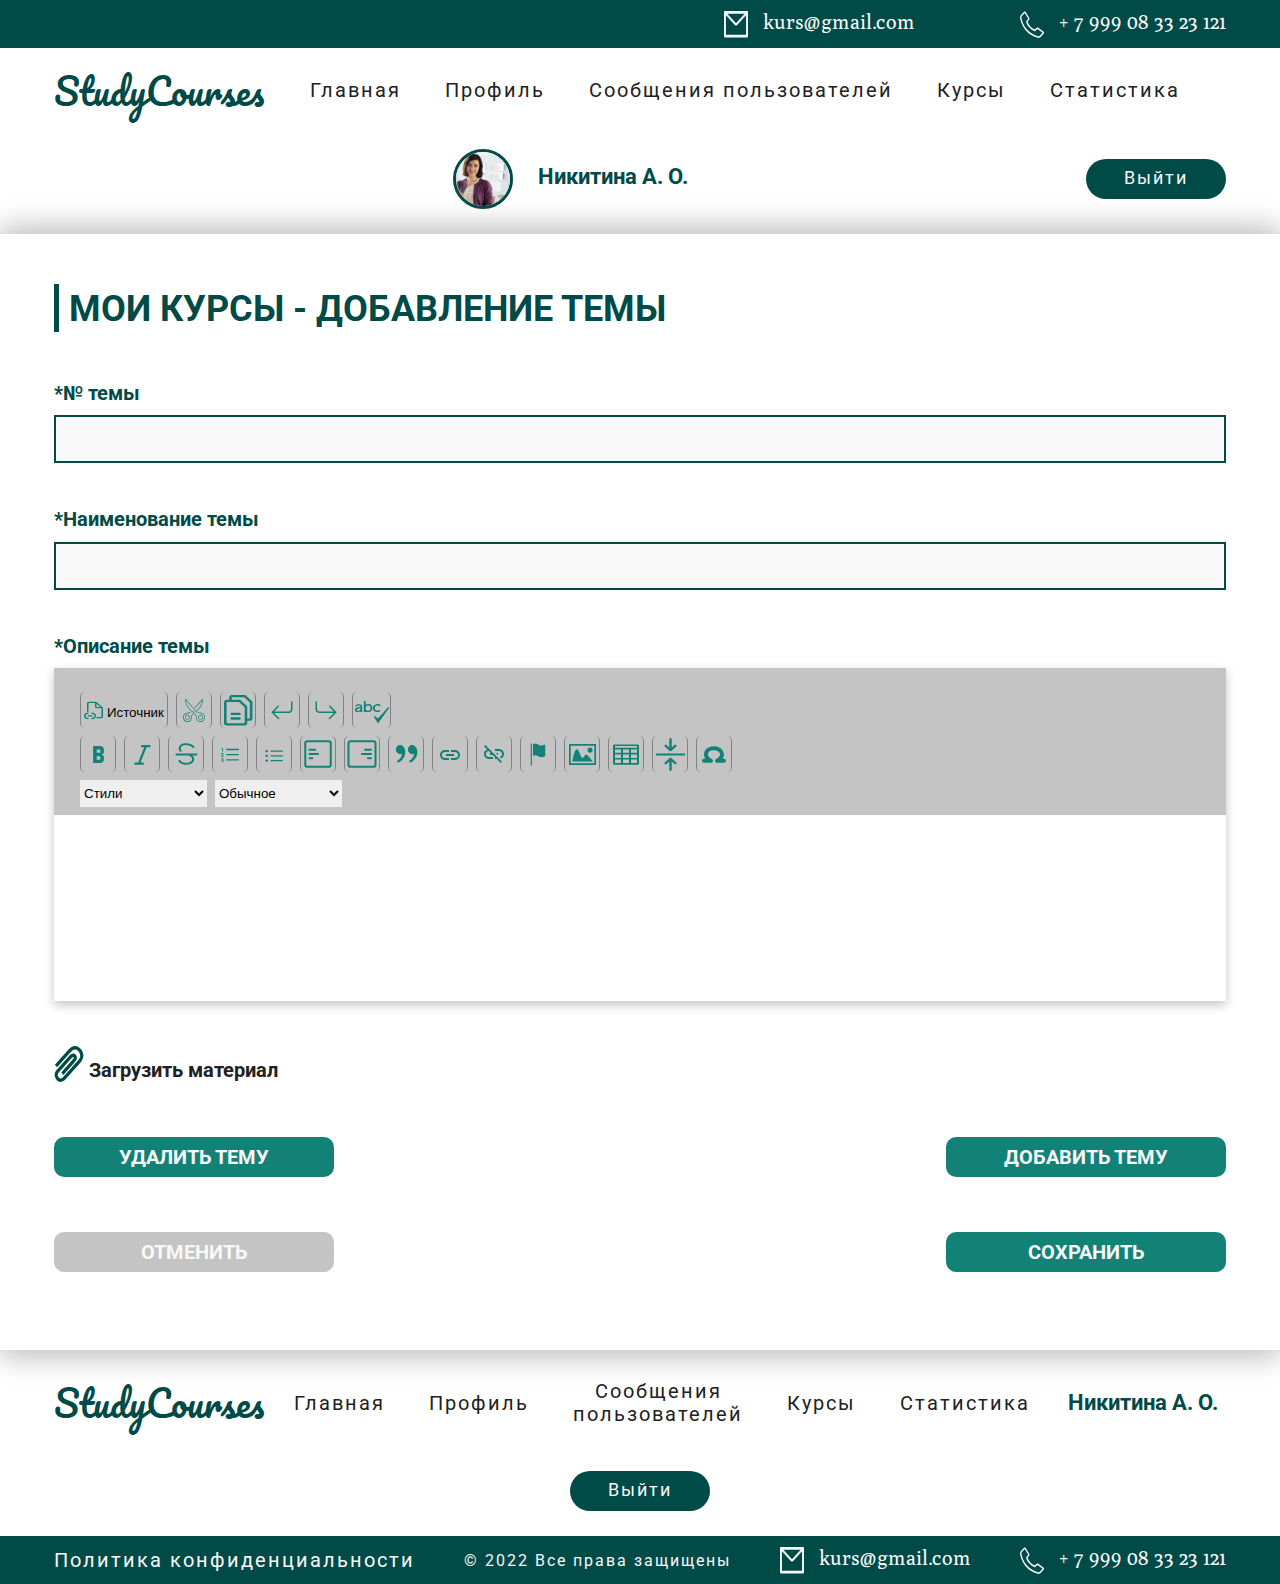
<file: teacher-courses-new-theme.html>
<!doctype html>
<html lang="ru">
<head>
  <meta charset="UTF-8">
  <meta name="viewport" content="width=device-width, initial-scale=1.0">
  <meta name="keywords" content="платформа, обучение, знания, онлайн, школа, школьник, педагог, курс">
  <meta name="description"
        content="Простая и понятная платформа для онлайн‑школы | Создавайте обучающие курсы, тесты, принимайте платежи за обучение. Обучайтесь по программам квалифицированных преподавателей. Повышайте свои знания, не выходя из дома">
  <link rel="icon" href="img/favicon.ico">
  <link rel="stylesheet" href="styles/style.css">
  <title>StudyCourses | Мои курсы | Платформа для онлайн‑школы</title>
</head>

<body>

<svg xmlns="http://www.w3.org/2000/svg" style="display: none">
  <symbol width="43" height="27" viewBox="0 0 43 27" xmlns="http://www.w3.org/2000/svg" id="arrow-top">
    <path
        d="M1.40277 26.8212L6.74786 26.8212C7.91033 26.8212 9.01581 26.3227 9.69962 25.4784L21.689 10.6875L33.6784 25.4784C34.3623 26.3227 35.4563 26.8212 36.6302 26.8212L41.9753 26.8212C42.7161 26.8212 43.1492 26.0684 42.7161 25.5293L22.4298 0.504835C22.0651 0.0572439 21.3243 0.0572439 20.9596 0.504835L0.67337 25.5293C0.228896 26.0684 0.661977 26.8212 1.40277 26.8212V26.8212Z"/>
  </symbol>
  <symbol width="24" height="27" viewBox="0 0 24 27" xmlns="http://www.w3.org/2000/svg" id="phone">
    <path
        d="M18.558 26.8999C18.3244 26.8992 18.0915 26.8704 17.8634 26.814C13.5197 25.8032 9.51811 23.4333 6.31902 19.977C3.18821 16.5132 1.01682 12.1029 0.0675746 7.27983C-0.0443532 6.67873 -0.0168817 6.05534 0.147346 5.46965C0.311574 4.88395 0.607031 4.35565 1.00529 3.93558L3.78371 0.927317C3.92563 0.776347 4.09424 0.660737 4.27856 0.588033C4.46288 0.515329 4.65876 0.487165 4.85341 0.505379C5.05523 0.529064 5.25 0.6022 5.424 0.719644C5.59801 0.837088 5.74703 0.995987 5.86058 1.18517L9.33361 6.95947C9.46385 7.18352 9.52672 7.44868 9.51297 7.71593C9.49921 7.98319 9.40956 8.23842 9.25721 8.44406L7.51375 10.7882C8.20811 12.5169 9.19146 14.0793 10.4103 15.3904C11.6212 16.749 13.0524 17.8339 14.6265 18.5862L16.7867 16.6562C16.9682 16.4949 17.1889 16.3996 17.4197 16.3828C17.6505 16.3661 17.8803 16.4287 18.0787 16.5625L23.323 20.3755C23.5029 20.4964 23.6563 20.6615 23.7714 20.8585C23.8866 21.0555 23.9607 21.2793 23.9881 21.513C24.0155 21.7468 23.9955 21.9845 23.9296 22.2083C23.8638 22.4322 23.7537 22.6364 23.6078 22.8056L20.8988 25.8217C20.5911 26.1661 20.2258 26.4387 19.8241 26.6238C19.4224 26.8088 18.9921 26.9027 18.558 26.8999ZM4.74227 2.05248L1.96385 5.06075C1.7398 5.29559 1.57396 5.59198 1.48261 5.92078C1.39127 6.24958 1.37758 6.59947 1.44289 6.93603C2.32554 11.4618 4.35448 15.6032 7.28453 18.8597C10.2951 22.1114 14.0608 24.3405 18.1482 25.2903C18.4575 25.3631 18.7781 25.3483 19.0812 25.2474C19.3843 25.1465 19.6603 24.9626 19.8847 24.7121L22.5936 21.696L17.53 18.0158L15.21 20.0942C15.1212 20.1733 15.0165 20.2268 14.9051 20.2499C14.7937 20.2731 14.679 20.2652 14.5709 20.2271C12.6446 19.4287 10.8989 18.1613 9.45864 16.5156C7.96896 14.9507 6.81263 13.0276 6.07591 10.8897C6.04475 10.7603 6.04371 10.6241 6.07291 10.494C6.1021 10.364 6.16055 10.2447 6.24262 10.1474L8.11805 7.62363L4.74227 2.05248Z"/>
  </symbol>
  <symbol width="24" height="27" viewBox="0 0 24 27" xmlns="http://www.w3.org/2000/svg" id="email">
    <path
        d="M23.1429 0.100021H0.857143C0.383036 0.100021 0 0.636271 0 1.30002V25.3C0 25.9638 0.383036 26.5 0.857143 26.5H23.1429C23.617 26.5 24 25.9638 24 25.3V1.30002C24 0.636271 23.617 0.100021 23.1429 0.100021ZM20.6116 2.80377L12 12.175L3.38839 2.80377H20.6116ZM22.0714 4.25502V23.8H1.92857V4.25502L1.18929 3.44877L1.92589 4.25127L11.0759 14.2113C11.339 14.4975 11.6628 14.6528 11.996 14.6528C12.3292 14.6528 12.6529 14.4975 12.9161 14.2113L22.0714 4.25502L22.8107 3.44877L21.758 1.55502H21.7607L22.8134 3.44877L22.0714 4.25502Z"/>
  </symbol>
  <symbol width="30" height="36" viewBox="0 0 30 36" xmlns="http://www.w3.org/2000/svg" id="clip">
    <path
        d="M11.5787 33.3362C17.074 27.1883 21.3726 22.2739 26.1539 16.9984C27.7324 15.1436 28.7322 13.3282 29.1531 11.5524C29.8898 8.20118 28.7572 5.29919 26.7853 3.02828C24.8911 0.89726 22.8653 -0.109061 20.7079 0.00934954C18.5506 0.12776 16.4196 1.35113 14.3149 3.67946L0.897248 18.8334L3.10722 21.2604L16.5248 6.16562C17.9016 4.69301 19.54 3.30467 21.4183 3.50183C24.2801 3.95381 26.8074 7.89431 26.1539 10.6645C25.3254 13.1222 24.1831 14.2431 22.6022 16.0216C17.7931 21.418 14.0434 25.5911 9.36882 30.85C7.61202 32.6559 6.47586 33.1449 4.8437 31.4419C4.00181 30.4948 3.63349 29.5674 3.73871 28.6598C3.85549 27.6007 4.38839 26.8682 5.00151 26.1736L17.2615 12.3811C17.8215 11.7499 19.0971 10.5383 19.6293 11.0788C20.0376 12.1444 18.9861 13.1615 18.4717 13.7426L7.21146 26.4103L9.36877 28.8966L20.6816 16.2288C22.6301 13.9679 24.03 11.205 21.8392 8.65184C19.4162 6.3122 16.8636 7.87415 15.0515 9.89495L2.79154 23.6874C1.52874 25.108 0.809594 26.6471 0.634234 28.3046C0.495888 30.6283 1.42711 32.4935 2.68631 33.9282C3.86991 35.2525 5.14861 35.986 6.73794 36C8.64877 35.9139 10.5276 34.498 11.5787 33.3362Z"/>
  </symbol>
  <symbol width="26" height="28" viewBox="0 0 26 28" xmlns="http://www.w3.org/2000/svg" id="pdf-icon">
    <path
        d="M6 14C5.73478 14 5.48043 14.1054 5.29289 14.2929C5.10536 14.4804 5 14.7348 5 15V20C5 20.2652 5.10536 20.5196 5.29289 20.7071C5.48043 20.8946 5.73478 21 6 21C6.26522 21 6.51957 20.8946 6.70711 20.7071C6.89464 20.5196 7 20.2652 7 20V19H7.5C8.16304 19 8.79893 18.7366 9.26777 18.2678C9.73661 17.7989 10 17.163 10 16.5C10 15.837 9.73661 15.2011 9.26777 14.7322C8.79893 14.2634 8.16304 14 7.5 14H6ZM7.5 17H7V16H7.5C7.63261 16 7.75979 16.0527 7.85355 16.1464C7.94732 16.2402 8 16.3674 8 16.5C8 16.6326 7.94732 16.7598 7.85355 16.8536C7.75979 16.9473 7.63261 17 7.5 17ZM11 15C11 14.7348 11.1054 14.4804 11.2929 14.2929C11.4804 14.1054 11.7348 14 12 14H12.5C13.4283 14 14.3185 14.3687 14.9749 15.0251C15.6313 15.6815 16 16.5717 16 17.5C16 18.4283 15.6313 19.3185 14.9749 19.9749C14.3185 20.6313 13.4283 21 12.5 21H12C11.7348 21 11.4804 20.8946 11.2929 20.7071C11.1054 20.5196 11 20.2652 11 20V15ZM13 18.915C13.293 18.8119 13.5468 18.6204 13.7263 18.367C13.9058 18.1135 14.0022 17.8106 14.0022 17.5C14.0022 17.1894 13.9058 16.8865 13.7263 16.633C13.5468 16.3796 13.293 16.1881 13 16.085V18.915ZM17 20V15C17 14.7348 17.1054 14.4804 17.2929 14.2929C17.4804 14.1054 17.7348 14 18 14H21C21.2652 14 21.5196 14.1054 21.7071 14.2929C21.8946 14.4804 22 14.7348 22 15C22 15.2652 21.8946 15.5196 21.7071 15.7071C21.5196 15.8946 21.2652 16 21 16H19V17H21C21.2652 17 21.5196 17.1054 21.7071 17.2929C21.8946 17.4804 22 17.7348 22 18C22 18.2652 21.8946 18.5196 21.7071 18.7071C21.5196 18.8946 21.2652 19 21 19H19V20C19 20.2652 18.8946 20.5196 18.7071 20.7071C18.5196 20.8946 18.2652 21 18 21C17.7348 21 17.4804 20.8946 17.2929 20.7071C17.1054 20.5196 17 20.2652 17 20ZM3 3V11H2C1.46957 11 0.960859 11.2107 0.585786 11.5858C0.210714 11.9609 0 12.4696 0 13V22C0 22.5304 0.210714 23.0391 0.585786 23.4142C0.960859 23.7893 1.46957 24 2 24H3V25C3 25.7956 3.31607 26.5587 3.87868 27.1213C4.44129 27.6839 5.20435 28 6 28H20C20.7956 28 21.5587 27.6839 22.1213 27.1213C22.6839 26.5587 23 25.7956 23 25V24H24C24.5304 24 25.0391 23.7893 25.4142 23.4142C25.7893 23.0391 26 22.5304 26 22V13C26 12.4696 25.7893 11.9609 25.4142 11.5858C25.0391 11.2107 24.5304 11 24 11H23V7.828C22.9996 7.03276 22.6834 6.27023 22.121 5.708L17.293 0.878C16.7304 0.315719 15.9674 -9.53012e-05 15.172 2.15723e-08H6C5.20435 2.15723e-08 4.44129 0.316071 3.87868 0.87868C3.31607 1.44129 3 2.20435 3 3V3ZM6 2H13V7C13 7.79565 13.3161 8.55871 13.8787 9.12132C14.4413 9.68393 15.2044 10 16 10H21V11H5V3C5 2.73478 5.10536 2.48043 5.29289 2.29289C5.48043 2.10536 5.73478 2 6 2V2ZM5 25V24H21V25C21 25.2652 20.8946 25.5196 20.7071 25.7071C20.5196 25.8946 20.2652 26 20 26H6C5.73478 26 5.48043 25.8946 5.29289 25.7071C5.10536 25.5196 5 25.2652 5 25ZM21 7.828V8H16C15.7348 8 15.4804 7.89464 15.2929 7.70711C15.1054 7.51957 15 7.26522 15 7V2H15.172C15.4372 2.00006 15.6915 2.10545 15.879 2.293L20.707 7.121C20.8946 7.30849 20.9999 7.56281 21 7.828V7.828ZM2 13H24V22H2V13Z"/>
  </symbol>
  <symbol width="25" height="21" viewBox="0 0 25 21" xmlns="http://www.w3.org/2000/svg" id="download-icon">
    <path
        d="M23.2915 18H1.70817C0.856731 18 0.166504 18.5223 0.166504 19.1667C0.166504 19.811 0.856731 20.3333 1.70817 20.3333H23.2915C24.1429 20.3333 24.8332 19.811 24.8332 19.1667C24.8332 18.5223 24.1429 18 23.2915 18Z"/>
    <path
        d="M0.166504 16.8335L0.166504 19.1668C0.166504 19.8112 0.856731 20.3335 1.70817 20.3335C2.55961 20.3335 3.24984 19.8112 3.24984 19.1668L3.24984 16.8335C3.24984 16.1892 2.55961 15.6668 1.70817 15.6668C0.856731 15.6668 0.166504 16.1892 0.166504 16.8335Z"/>
    <path
        d="M21.75 16.8335V19.1668C21.75 19.8112 22.4402 20.3335 23.2917 20.3335C24.1431 20.3335 24.8333 19.8112 24.8333 19.1668V16.8335C24.8333 16.1892 24.1431 15.6668 23.2917 15.6668C22.4402 15.6668 21.75 16.1892 21.75 16.8335Z"/>
    <path
        d="M12.5001 14.4998C12.1805 14.5017 11.868 14.4283 11.6059 14.2898L5.43923 10.9998C5.10687 10.8214 4.88137 10.5507 4.81204 10.2468C4.7427 9.94291 4.83517 9.63061 5.06923 9.37817C5.18607 9.252 5.33478 9.14458 5.50677 9.06213C5.67876 8.97968 5.87062 8.92383 6.07129 8.89779C6.27196 8.87176 6.47746 8.87607 6.67592 8.91046C6.87438 8.94485 7.06187 9.00865 7.22757 9.09817L12.5001 11.8865L17.7417 8.89984C18.0688 8.71419 18.48 8.63448 18.8848 8.67823C19.2895 8.72199 19.6547 8.88564 19.9001 9.13317C20.1454 9.38071 20.2507 9.69186 20.1929 9.99817C20.1351 10.3045 19.9188 10.5809 19.5917 10.7665L13.4251 14.2665C13.1582 14.418 12.8336 14.4998 12.5001 14.4998Z"/>
    <path
        d="M12.4997 12.1667C12.0908 12.1667 11.6987 12.0438 11.4096 11.825C11.1204 11.6062 10.958 11.3094 10.958 11V1.66667C10.958 1.35725 11.1204 1.0605 11.4096 0.841709C11.6987 0.622916 12.0908 0.5 12.4997 0.5C12.9086 0.5 13.3007 0.622916 13.5898 0.841709C13.8789 1.0605 14.0413 1.35725 14.0413 1.66667V11C14.0413 11.3094 13.8789 11.6062 13.5898 11.825C13.3007 12.0438 12.9086 12.1667 12.4997 12.1667Z"/>
  </symbol>
  <symbol width="14" height="15" viewBox="0 0 14 15" id="search-icon" xmlns="http://www.w3.org/2000/svg" fill="none">
    <path
        d="M13.125 14L10.3212 11.004L13.125 14ZM11.875 7.00004C11.875 8.50293 11.3153 9.94427 10.319 11.007C9.32272 12.0697 7.97146 12.6667 6.5625 12.6667C5.15354 12.6667 3.80228 12.0697 2.806 11.007C1.80971 9.94427 1.25 8.50293 1.25 7.00004C1.25 5.49715 1.80971 4.05581 2.806 2.9931C3.80228 1.9304 5.15354 1.33337 6.5625 1.33337C7.97146 1.33337 9.32272 1.9304 10.319 2.9931C11.3153 4.05581 11.875 5.49715 11.875 7.00004V7.00004Z"
        stroke-width="2" stroke-linecap="round"/>
  </symbol>
  <symbol width="17" height="13" viewBox="0 0 17 13" fill="none" xmlns="http://www.w3.org/2000/svg" id="arrow-left">
    <path d="M16.1738 6.75537H1.17383" stroke-width="1" stroke-linecap="round" stroke-linejoin="round"/>
    <path d="M6.79883 12.3804L1.17383 6.75537L6.79883 1.13037" stroke-width="1" stroke-linecap="round"
          stroke-linejoin="round"/>
  </symbol>
  <symbol width="22" height="19" viewBox="0 0 22 19" xmlns="http://www.w3.org/2000/svg" id="edit-icon">
    <path
        d="M15.8931 1C16.3286 0.62506 16.9191 0.414429 17.5348 0.414429C18.1505 0.414429 18.741 0.62506 19.1765 1L21.0178 2.586C21.4531 2.96106 21.6977 3.46967 21.6977 4C21.6977 4.53033 21.4531 5.03895 21.0178 5.414L11.7297 13.414C11.2944 13.7891 10.7039 13.9999 10.0881 14H8.2467C7.63086 14 7.04025 13.7893 6.60479 13.4142C6.16932 13.0391 5.92468 12.5304 5.92468 12V10.414C5.92481 9.88361 6.16954 9.37499 6.60503 9L15.8931 1ZM15.6934 4L17.5348 5.586L19.3762 4L20.197 4.707L17.5348 2.414L15.6934 4V4ZM15.8931 7L14.0518 5.414L8.2467 10.414V12H10.0881L15.8931 7ZM0.119629 5C0.119629 4.20435 0.48659 3.44129 1.13979 2.87868C1.79298 2.31607 2.6789 2 3.60266 2H7.08569C7.39361 2 7.68892 2.10536 7.90665 2.2929C8.12438 2.48043 8.2467 2.73479 8.2467 3C8.2467 3.26522 8.12438 3.51957 7.90665 3.70711C7.68892 3.89464 7.39361 4 7.08569 4H3.60266C3.29474 4 2.99943 4.10536 2.7817 4.2929C2.56397 4.48043 2.44165 4.73479 2.44165 5V16C2.44165 16.2652 2.56397 16.5196 2.7817 16.7071C2.99943 16.8946 3.29474 17 3.60266 17H16.3738C16.6817 17 16.977 16.8946 17.1947 16.7071C17.4125 16.5196 17.5348 16.2652 17.5348 16V13C17.5348 12.7348 17.6571 12.4804 17.8748 12.2929C18.0926 12.1054 18.3879 12 18.6958 12C19.0037 12 19.299 12.1054 19.5168 12.2929C19.7345 12.4804 19.8568 12.7348 19.8568 13V16C19.8568 16.7957 19.4898 17.5587 18.8367 18.1213C18.1835 18.6839 17.2975 19 16.3738 19H3.60266C2.6789 19 1.79298 18.6839 1.13979 18.1213C0.48659 17.5587 0.119629 16.7957 0.119629 16V5Z"/>
  </symbol>
  <symbol width="20" height="20" viewBox="0 0 20 20" xmlns="http://www.w3.org/2000/svg" id="delete-icon">
    <path
        d="M6.48076 2.3125H6.28121C6.39096 2.3125 6.48076 2.22812 6.48076 2.125V2.3125H14.0636V2.125C14.0636 2.22812 14.1534 2.3125 14.2632 2.3125H14.0636V4H15.8596V2.125C15.8596 1.29766 15.1437 0.625 14.2632 0.625H6.28121C5.4007 0.625 4.68482 1.29766 4.68482 2.125V4H6.48076V2.3125ZM19.0523 4H1.49204C1.05054 4 0.693848 4.33516 0.693848 4.75V5.5C0.693848 5.60313 0.783645 5.6875 0.893396 5.6875H2.39999L3.0161 17.9453C3.05601 18.7445 3.75941 19.375 4.60999 19.375H15.9344C16.7875 19.375 17.4884 18.7469 17.5283 17.9453L18.1444 5.6875H19.651C19.7607 5.6875 19.8505 5.60313 19.8505 5.5V4.75C19.8505 4.33516 19.4938 4 19.0523 4ZM15.7423 17.6875H4.80206L4.19842 5.6875H16.346L15.7423 17.6875Z"/>
  </symbol>
  <symbol width="16" height="13" viewBox="0 0 16 13" xmlns="http://www.w3.org/2000/svg" id="sort-icon">
    <path
        d="M6.5476 9.5691C6.59678 9.61019 6.63579 9.65896 6.66241 9.71265C6.68903 9.76634 6.70273 9.82389 6.70273 9.88201C6.70273 9.94012 6.68903 9.99767 6.66241 10.0514C6.63579 10.105 6.59678 10.1538 6.5476 10.1949L3.72447 12.5545C3.69952 12.5753 3.67215 12.5941 3.64277 12.6104C3.64083 12.6114 3.6388 12.6122 3.63686 12.6133C3.60972 12.6281 3.58101 12.6407 3.55109 12.651C3.5488 12.6518 3.54651 12.6524 3.5443 12.6532C3.51458 12.6631 3.48383 12.6707 3.45245 12.6759L3.44715 12.6766C3.38287 12.687 3.3168 12.687 3.25251 12.6766L3.24722 12.6759C3.21583 12.6707 3.18509 12.6631 3.15537 12.6532C3.15316 12.6524 3.15087 12.6518 3.14857 12.651C3.11866 12.6407 3.08995 12.6281 3.06281 12.6133C3.06087 12.6122 3.05884 12.6114 3.0569 12.6104C3.02751 12.5941 3.00014 12.5753 2.97519 12.5545L0.152066 10.1949C0.0541077 10.1117 -0.000548013 9.99953 4.14325e-06 9.8828C0.0005563 9.76608 0.0562718 9.65426 0.155014 9.57171C0.253757 9.48916 11.1512 12.2424 11.2909 12.2419C11.4305 12.2414 0.969145 9.67372 1.06871 9.75557L2.82043 11.1737V0.442478C2.82043 0.325125 2.87621 0.212579 2.97549 0.129599C3.07477 0.046618 3.20943 0 3.34983 0C3.49024 0 3.62489 0.046618 3.72418 0.129599C3.82346 0.212579 3.87924 0.325125 3.87924 0.442478V11.1737L5.79902 9.5691C5.84818 9.52802 5.90653 9.49543 5.97075 9.4732C6.03497 9.45096 6.1038 9.43952 6.17331 9.43952C6.24282 9.43952 6.31166 9.45096 6.37588 9.4732C6.4401 9.49543 6.49845 9.52802 6.5476 9.5691ZM15.018 2.48945L12.1949 0.129867C12.17 0.109033 12.1426 0.0903315 12.1132 0.0740414C12.1113 0.0729352 12.1092 0.072124 12.1073 0.0710178C12.0802 0.0563264 12.0516 0.043737 12.0217 0.033407C12.0193 0.0325221 12.0169 0.0319322 12.0146 0.0311947C11.9849 0.021327 11.9543 0.0137247 11.923 0.00848095L11.9175 0.00774333C11.8855 0.00268609 11.853 9.41298e-05 11.8204 0C11.7879 9.86386e-05 11.755 0.00269058 11.723 0.00774333L11.7176 0.00848095C11.6863 0.0137008 11.6556 0.0212784 11.626 0.031121C11.6236 0.0319322 11.6212 0.0325221 11.6189 0.0333333C11.5891 0.0436633 11.5604 0.0562527 11.5333 0.0709441C11.5313 0.072124 11.5293 0.0729352 11.5273 0.0740414C11.4979 0.0903315 11.4706 0.109033 11.4456 0.129867L8.6225 2.48945C8.52454 2.57265 8.46989 2.68483 8.47044 2.80156C8.47099 2.91829 8.52671 3.03011 8.62545 3.11265C8.72419 3.1952 8.85796 3.2418 8.99762 3.24229C9.13728 3.24278 9.27151 3.19712 9.37108 3.11527L11.2909 1.51069V12.2419C11.2909 12.3592 11.3466 12.4718 11.4459 12.5548C11.5452 12.6377 11.6799 12.6844 11.8203 12.6844C11.9607 12.6844 12.0953 12.6377 12.1946 12.5548C12.2939 12.4718 12.3497 12.3592 12.3497 12.2419V1.51069L14.2695 3.11527C14.369 3.19712 14.5033 3.24278 14.6429 3.24229C14.7826 3.2418 14.9163 3.1952 15.0151 3.11265C15.1138 3.03011 15.1695 2.91829 15.1701 2.80156C15.1707 2.68483 15.116 2.57265 15.018 2.48945Z"/>
  </symbol>
</svg>

<header class="header">
  <div class="header__top">
    <div class="container">
      <ul class="header__top-list">
        <li class="header__top-item">
          <a href="mailto:kurs@gmail.com" class="header__top-link">
            <svg xmlns="http://www.w3.org/2000/svg" width="24" height="27" viewBox="0 0 24 27"
                 class="header__top-icon header__email-icon">
              <use xlink:href="#email"/>
            </svg>
            kurs@gmail.com
          </a>
        </li>
        <li class="header__top-item">
          <a href="tel:+7999083323121" class="header__top-link">
            <svg xmlns="http://www.w3.org/2000/svg" width="24" height="27" viewBox="0 0 24 27"
                 class="header__top-icon header__tel-icon">
              <use xlink:href="#phone"/>
            </svg>
            + 7 999 08 33 23 121
          </a>
        </li>
      </ul>
    </div>
  </div>
  <nav class="nav">
    <div class="container">
      <a href="index.html" class="header__logo">StudyCourses</a>
      <div class="nav__btn-field">
        <div class="nav__btn-icon"></div>
      </div>
      <ul class="nav__list">
        <li class="nav__item nav__item">
          <a class="nav__menu-link" href="index.html">Главная</a>
        </li>
        <li class="nav__item nav__item">
          <a class="nav__menu-link" href="javascript:void(0);">Профиль</a>
        </li>
        <li class="nav__item nav__item">
          <a class="nav__menu-link" href="javascript:void(0);">Сообщения пользователей
          </a>
        </li>
        <li class="nav__item nav__item">
          <a class="nav__menu-link" href="teacher-courses.html">Курсы</a>
        </li>
        <li class="nav__item nav__item">
          <a class="nav__menu-link" href="javascript:void(0);">Статистика</a>
        </li>
      </ul>
      <p class="nav__user">
        <img src="uploads/courses/full_size.jpg" alt="Никитина А. О." class="nav__user-avatar">
        <span class="nav__username">Никитина А. О.</span>
      </p>
      <a href="sign-in.html" class="nav__button-sign">Выйти</a>
    </div>
  </nav>
</header>

<main>
  <h1 class="visually-hidden">StudyCourses - Мои курсы</h1>

  <section class="teacher-new-course teacher-new-theme" id="teacher-new-theme">
    <div class="container">
      <h2 class="teacher-new-course__title page-title">Мои курсы - добавление темы</h2>
      <form class="teacher-new-course__form create-course" method="get">
        <div class="form__left-col">
          <label class="form__label form__label--login">
            *№ темы
            <input name="theme-num" type="text" class="form__input form__input-course-name" required>
          </label>
        </div>
        <label class="form__label form__label--login">
          *Наименование темы
          <input name="theme-name" type="text" class="form__input form__input-course-name" required>
        </label>
        <svg xmlns="http://www.w3.org/2000/svg" style="display: none">
          <symbol id="source-icon" width="19" height="19" viewBox="0 0 19 19">
            <path
                d="M17.5001 15.6665C17.5001 15.777 17.4474 15.883 17.3536 15.9611C17.2598 16.0393 17.1327 16.0832 17.0001 16.0832H12.7711C12.6014 16.5332 12.341 16.956 12.0011 17.3332H17.0001C17.5305 17.3332 18.0392 17.1576 18.4143 16.845C18.7893 16.5325 19.0001 16.1085 19.0001 15.6665V7.18984C18.9999 6.74785 18.7892 6.32399 18.4141 6.0115L12.5851 1.15484C12.5696 1.14286 12.5532 1.13173 12.5361 1.1215C12.5237 1.11355 12.5117 1.10521 12.5001 1.0965C12.4313 1.0424 12.3581 0.992279 12.2811 0.946504C12.2555 0.932739 12.2287 0.920487 12.2011 0.909837L12.1531 0.889837L12.1031 0.865671C12.0491 0.839837 11.9941 0.813171 11.9371 0.793171C11.7379 0.72689 11.5272 0.688049 11.3131 0.678171C11.2931 0.677337 11.2731 0.674837 11.2541 0.672337C11.2269 0.668844 11.1995 0.666895 11.1721 0.666504H5.00006C4.46963 0.666504 3.96092 0.842099 3.58585 1.15466C3.21078 1.46722 3.00006 1.89114 3.00006 2.33317V10.6665H4.50006V2.33317C4.50006 2.22266 4.55274 2.11668 4.64651 2.03854C4.74028 1.9604 4.86746 1.9165 5.00006 1.9165H11.0001V5.6665C11.0001 6.10853 11.2108 6.53245 11.5859 6.84501C11.9609 7.15758 12.4696 7.33317 13.0001 7.33317H17.5001V15.6665ZM12.5001 2.85067L16.3781 6.08317H13.0001C12.8675 6.08317 12.7403 6.03927 12.6465 5.96113C12.5527 5.88299 12.5001 5.77701 12.5001 5.6665V2.85067ZM4.75006 12.1248C4.75006 11.9591 4.67105 11.8001 4.53039 11.6829C4.38974 11.5657 4.19898 11.4998 4.00006 11.4998L3.80006 11.504C2.75781 11.5475 1.77721 11.9286 1.0675 12.5662C0.357786 13.2037 -0.0248446 14.0472 0.00125238 14.9165C0.0273494 15.7859 0.460107 16.6123 1.20719 17.2195C1.95427 17.8267 2.95651 18.1665 4.00006 18.1665L4.10206 18.1607C4.29031 18.1391 4.46171 18.0588 4.58163 17.9359C4.70155 17.8131 4.76104 17.6569 4.74809 17.4989C4.73514 17.3409 4.65071 17.1929 4.51186 17.0848C4.373 16.9767 4.19009 16.9166 4.00006 16.9165L3.83606 16.9123C3.18747 16.8781 2.58036 16.6348 2.14341 16.2339C1.70645 15.833 1.474 15.3061 1.49533 14.7648C1.51665 14.2235 1.79008 13.7104 2.25765 13.3343C2.72522 12.9581 3.35018 12.7485 4.00006 12.7498L4.10206 12.744C4.28162 12.7235 4.44617 12.6494 4.5653 12.5356C4.68442 12.4218 4.75006 12.2759 4.75006 12.1248V12.1248ZM12.0001 14.8332C12.0001 13.9491 11.5786 13.1013 10.8285 12.4761C10.0783 11.851 9.06093 11.4998 8.00006 11.4998L7.89806 11.5057C7.70981 11.5273 7.53841 11.6076 7.4185 11.7304C7.29858 11.8533 7.23909 12.0095 7.25204 12.1674C7.26499 12.3254 7.34942 12.4734 7.48827 12.5815C7.62712 12.6896 7.81004 12.7498 8.00006 12.7498L8.16406 12.754C8.81265 12.7882 9.41977 13.0316 9.85672 13.4324C10.2937 13.8333 10.5261 14.3603 10.5048 14.9015C10.4835 15.4428 10.21 15.9559 9.74248 16.3321C9.27491 16.7082 8.64995 16.9178 8.00006 16.9165L7.89806 16.9223C7.70981 16.9439 7.53841 17.0242 7.4185 17.1471C7.29858 17.2699 7.23909 17.4261 7.25204 17.5841C7.26499 17.7421 7.34942 17.8901 7.48827 17.9982C7.62712 18.1063 7.81004 18.1665 8.00006 18.1665L8.20006 18.1623C9.22502 18.1196 10.1911 17.7502 10.8983 17.1305C11.6056 16.5109 12.0001 15.6884 12.0001 14.8332ZM7.75006 14.2082H4.25006L4.14806 14.214C3.95981 14.2356 3.78841 14.3159 3.6685 14.4388C3.54858 14.5616 3.48909 14.7178 3.50204 14.8758C3.51499 15.0338 3.59942 15.1818 3.73827 15.2899C3.87712 15.398 4.06004 15.4581 4.25006 15.4582H7.75006L7.85206 15.4523C8.04031 15.4308 8.21171 15.3504 8.33163 15.2276C8.45155 15.1047 8.51104 14.9486 8.49809 14.7906C8.48514 14.6326 8.40071 14.4846 8.26186 14.3765C8.123 14.2684 7.94009 14.2082 7.75006 14.2082V14.2082Z"/>
          </symbol>
          <symbol id="cut-icon" width="22" height="23" viewBox="0 0 22 23">
            <path
                d="M17.5312 20.8438C18.8581 20.8438 19.9375 19.7153 19.9375 18.3281C19.9375 16.9409 18.8581 15.8125 17.5312 15.8125C16.2044 15.8125 15.125 16.9409 15.125 18.3281C15.125 19.7153 16.2044 20.8438 17.5312 20.8438ZM17.5312 16.5312C18.4786 16.5312 19.25 17.337 19.25 18.3281C19.25 19.3193 18.4786 20.125 17.5312 20.125C16.5839 20.125 15.8125 19.3193 15.8125 18.3281C15.8125 17.337 16.5839 16.5312 17.5312 16.5312Z"/>
            <path
                d="M12.8783 17.2138C12.8783 18.2567 13.1238 19.5648 13.4531 20.3051C14.1268 22.0926 15.4523 22.9997 17.3938 22.9997C19.9335 22.9997 22.0001 20.8391 22.0001 18.1841C22.0001 15.6016 20.0627 13.7278 17.3938 13.7278C14.3599 13.7278 13.3699 12.0237 13.3307 11.9532C13.3171 11.9287 13.301 11.9058 13.2826 11.885L2.72604 0.113273C2.6789 0.0606382 2.61771 0.0240433 2.55042 0.00824475C2.48313 -0.00755379 2.41284 -0.00182545 2.34871 0.0246853C2.28457 0.051196 2.22954 0.0972631 2.19078 0.156899C2.15202 0.216536 2.13131 0.286983 2.13135 0.359086C2.13135 7.29574 6.5561 10.9355 9.78666 13.592C11.5143 15.013 12.8783 16.1342 12.8783 17.2138ZM2.8491 1.30137L12.7573 12.35C12.9416 12.6547 14.1626 14.4466 17.3938 14.4466C19.6647 14.4466 21.3126 16.0185 21.3126 18.1841C21.3126 20.4438 19.5547 22.281 17.3938 22.281C15.7404 22.281 14.6603 21.5478 14.0849 20.0212C13.8333 19.4563 13.5658 18.2797 13.5658 17.2138C13.5658 15.7856 12.0857 14.5681 10.2122 13.0271C7.24429 10.5862 3.23272 7.28784 2.8491 1.30137Z"/>
            <path
                d="M2.0625 18.3281C2.0625 19.7153 3.14188 20.8438 4.46875 20.8438C5.79562 20.8438 6.875 19.7153 6.875 18.3281C6.875 16.9409 5.79562 15.8125 4.46875 15.8125C3.14188 15.8125 2.0625 16.9409 2.0625 18.3281ZM6.1875 18.3281C6.1875 19.3193 5.41613 20.125 4.46875 20.125C3.52137 20.125 2.75 19.3193 2.75 18.3281C2.75 17.337 3.52137 16.5312 4.46875 16.5312C5.41613 16.5312 6.1875 17.337 6.1875 18.3281Z"/>
            <path
                d="M14.1861 11.1195C14.151 11.1508 14.1224 11.1892 14.1018 11.2323C14.0812 11.2754 14.0692 11.3224 14.0663 11.3705C14.0635 11.4186 14.0699 11.4668 14.0853 11.5122C14.1006 11.5577 14.1245 11.5994 14.1556 11.635C14.1867 11.6706 14.2243 11.6993 14.2662 11.7194C14.3081 11.7394 14.3534 11.7505 14.3995 11.7519C14.4456 11.7533 14.4915 11.745 14.5344 11.7275C14.5773 11.7099 14.6165 11.6836 14.6495 11.6499C17.0798 9.33555 19.869 5.96102 19.869 0.359086C19.869 0.286983 19.8483 0.216536 19.8095 0.156899C19.7708 0.0972631 19.7157 0.051196 19.6516 0.0246853C19.5875 -0.00182545 19.5172 -0.00755379 19.4499 0.00824475C19.3826 0.0240433 19.3214 0.0606382 19.2743 0.113273L11.7668 8.48384C11.7044 8.55341 11.671 8.64604 11.674 8.74134C11.677 8.83664 11.716 8.9268 11.7826 8.99199C11.8491 9.05719 11.9377 9.09207 12.0289 9.08897C12.12 9.08587 12.2063 9.04504 12.2686 8.97546L19.1533 1.29921C18.8604 6.06452 16.3716 9.03727 14.1861 11.1195Z"/>
            <path
                d="M7.50131 13.5811C7.54334 13.5641 7.58175 13.5386 7.61434 13.506C7.64693 13.4735 7.67307 13.4345 7.69126 13.3914C7.70946 13.3483 7.71935 13.3018 7.72038 13.2547C7.72141 13.2076 7.71355 13.1607 7.69725 13.1168C7.68095 13.0729 7.65654 13.0327 7.6254 12.9986C7.59426 12.9646 7.55701 12.9372 7.51577 12.9182C7.47453 12.8992 7.43011 12.8889 7.38504 12.8878C7.33998 12.8867 7.29515 12.8949 7.25313 12.912C7.09484 12.9781 6.93805 13.0481 6.78288 13.1218C6.20263 13.3914 5.48006 13.7277 4.60625 13.7277C1.93737 13.7277 0 15.6015 0 18.184C0 20.8391 2.06662 22.9996 4.60625 22.9996C6.54775 22.9996 7.87325 22.0926 8.53806 20.3244C8.88594 19.5446 8.9375 17.8376 8.9375 16.8902C8.9375 16.6969 9.46138 16.2843 9.77488 16.0378C10.0643 15.8107 10.3634 15.5749 10.5696 15.332C10.6302 15.2607 10.6611 15.1672 10.6557 15.072C10.6503 14.9769 10.6089 14.8878 10.5407 14.8246C10.4726 14.7613 10.3831 14.7289 10.2921 14.7346C10.2011 14.7402 10.1159 14.7835 10.0554 14.8547C9.8945 15.0452 9.62362 15.258 9.361 15.4642C8.78969 15.9142 8.25 16.3382 8.25 16.8902C8.25 18.3795 8.12488 19.5503 7.90694 20.0412C7.33975 21.5477 6.25969 22.2809 4.60625 22.2809C3.56727 22.2797 2.57115 21.8477 1.83648 21.0797C1.10181 20.3116 0.688592 19.2702 0.6875 18.184C0.6875 16.0177 2.33544 14.4465 4.60625 14.4465C5.6265 14.4465 6.45631 14.0598 7.06269 13.7773C7.21944 13.704 7.36588 13.6365 7.50131 13.5811Z"/>
            <path
                d="M10.9999 12.7866C11.306 12.7866 11.5541 12.5272 11.5541 12.2072C11.5541 11.8873 11.306 11.6279 10.9999 11.6279C10.6939 11.6279 10.4458 11.8873 10.4458 12.2072C10.4458 12.5272 10.6939 12.7866 10.9999 12.7866Z"/>
          </symbol>
          <symbol id="paste-icon" width="29" height="31" viewBox="0 0 29 31">
            <path
                d="M28.0467 6.21974L21.5865 0.344162C21.4665 0.235037 21.324 0.148477 21.1673 0.0894253C21.0105 0.0303734 20.8425 -1.361e-05 20.6728 4.57286e-09H7.75231C7.0672 0.000699817 6.41037 0.248537 5.92592 0.689139C5.44147 1.12974 5.16897 1.72713 5.1682 2.35023V4.70046H2.5841C1.89899 4.70116 1.24216 4.949 0.757716 5.3896C0.27327 5.8302 0.000769451 6.42759 0 7.05069V28.2028C0.000769451 28.8259 0.27327 29.4233 0.757716 29.8639C1.24216 30.3045 1.89899 30.5523 2.5841 30.553H20.6728C21.3579 30.5523 22.0148 30.3045 22.4992 29.8639C22.9837 29.4233 23.2562 28.8259 23.2569 28.2028V25.8525H25.841C26.5261 25.8518 27.183 25.604 27.6674 25.1634C28.1519 24.7228 28.4244 24.1254 28.4251 23.5023V7.05069C28.4251 6.89637 28.3917 6.74356 28.3268 6.60098C28.2619 6.4584 28.1667 6.32886 28.0467 6.21974ZM20.6728 28.2028H2.5841V7.05069H14.9695L20.6728 12.2379L20.6741 24.6544C20.6739 24.6621 20.6728 24.6696 20.6728 24.6774C20.6728 24.6852 20.6739 24.6928 20.6741 24.7006L20.6744 28.2028H20.6728ZM25.841 23.5023H23.2569V11.7512C23.2569 11.5968 23.2235 11.444 23.1586 11.3014C23.0937 11.1589 22.9985 11.0293 22.8785 10.9202L16.4183 5.04462C16.2983 4.9355 16.1558 4.84894 15.9991 4.78989C15.8423 4.73083 15.6743 4.70045 15.5046 4.70046H7.75231V2.35023H20.1377L25.841 7.53748V23.5023ZM16.7967 18.8018C16.7967 19.1135 16.6605 19.4124 16.4182 19.6328C16.1759 19.8532 15.8473 19.977 15.5046 19.977H7.75231C7.40963 19.977 7.081 19.8532 6.83869 19.6328C6.59638 19.4124 6.46026 19.1135 6.46026 18.8018C6.46026 18.4902 6.59638 18.1913 6.83869 17.9709C7.081 17.7505 7.40963 17.6267 7.75231 17.6267H15.5046C15.8473 17.6267 16.1759 17.7505 16.4182 17.9709C16.6605 18.1913 16.7967 18.4902 16.7967 18.8018ZM16.7967 23.5023C16.7967 23.814 16.6605 24.1129 16.4182 24.3332C16.1759 24.5536 15.8473 24.6774 15.5046 24.6774H7.75231C7.40963 24.6774 7.081 24.5536 6.83869 24.3332C6.59638 24.1129 6.46026 23.814 6.46026 23.5023C6.46026 23.1906 6.59638 22.8917 6.83869 22.6714C7.081 22.451 7.40963 22.3272 7.75231 22.3272H15.5046C15.8473 22.3272 16.1759 22.451 16.4182 22.6714C16.6605 22.8917 16.7967 23.1906 16.7967 23.5023Z"/>
          </symbol>
          <symbol id="return-left-icon" width="22" height="19" viewBox="0 0 22 19">
            <path fill-rule="evenodd" clip-rule="evenodd"
                  d="M20.7499 0.25C20.9488 0.25 21.1396 0.329018 21.2802 0.46967C21.4209 0.610322 21.4999 0.801088 21.4999 1V8.2C21.4999 8.69246 21.4029 9.18009 21.2144 9.63506C21.026 10.09 20.7497 10.5034 20.4015 10.8517C20.0533 11.1999 19.6399 11.4761 19.1849 11.6645C18.73 11.853 18.2423 11.95 17.7499 11.95H3.06038L8.08088 16.969C8.22171 17.1098 8.30082 17.3008 8.30082 17.5C8.30082 17.6992 8.22171 17.8902 8.08088 18.031C7.94005 18.1718 7.74904 18.2509 7.54988 18.2509C7.35071 18.2509 7.15971 18.1718 7.01888 18.031L0.718876 11.731C0.649031 11.6613 0.593617 11.5786 0.555807 11.4874C0.517997 11.3963 0.498535 11.2987 0.498535 11.2C0.498535 11.1013 0.517997 11.0037 0.555807 10.9125C0.593617 10.8214 0.649031 10.7387 0.718876 10.669L6.71888 4.669C6.85971 4.52817 7.05071 4.44905 7.24988 4.44905C7.44904 4.44905 7.64005 4.52817 7.78088 4.669C7.92171 4.80983 8.00082 5.00084 8.00082 5.2C8.00082 5.39916 7.92171 5.59017 7.78088 5.731L3.06038 10.45H17.7499C18.3466 10.45 18.9189 10.2129 19.3409 9.79099C19.7628 9.36903 19.9999 8.79674 19.9999 8.2V1C19.9999 0.801088 20.0789 0.610322 20.2195 0.46967C20.3602 0.329018 20.551 0.25 20.7499 0.25Z"/>
          </symbol>
          <symbol id="return-right-icon" width="22" height="19" viewBox="0 0 22 19">
            <path fill-rule="evenodd" clip-rule="evenodd"
                  d="M1.25 0.25C1.05109 0.25 0.860322 0.329018 0.71967 0.46967C0.579018 0.610322 0.5 0.801088 0.5 1V8.2C0.5 8.69246 0.596997 9.18009 0.785452 9.63506C0.973907 10.09 1.25013 10.5034 1.59835 10.8517C2.30161 11.5549 3.25544 11.95 4.25 11.95H18.9395L13.919 16.969C13.7782 17.1098 13.6991 17.3008 13.6991 17.5C13.6991 17.6992 13.7782 17.8902 13.919 18.031C14.0598 18.1718 14.2508 18.2509 14.45 18.2509C14.6492 18.2509 14.8402 18.1718 14.981 18.031L21.281 11.731C21.3508 11.6613 21.4063 11.5786 21.4441 11.4874C21.4819 11.3963 21.5013 11.2987 21.5013 11.2C21.5013 11.1013 21.4819 11.0037 21.4441 10.9125C21.4063 10.8214 21.3508 10.7387 21.281 10.669L15.281 4.669C15.1402 4.52817 14.9492 4.44905 14.75 4.44905C14.5508 4.44905 14.3598 4.52817 14.219 4.669C14.0782 4.80983 13.9991 5.00084 13.9991 5.2C13.9991 5.39916 14.0782 5.59017 14.219 5.731L18.9395 10.45H4.25C3.65326 10.45 3.08097 10.2129 2.65901 9.79099C2.23705 9.36903 2 8.79674 2 8.2V1C2 0.801088 1.92098 0.610322 1.78033 0.46967C1.63968 0.329018 1.44891 0.25 1.25 0.25Z"/>
          </symbol>
          <symbol id="orthography-icon" width="37" height="28" viewBox="0 0 37 28">
            <path d="M34.875 11.5312L24.9937 22.3977L22.125 20.2249H20.5312L24.9937 27.4688L36.4688 11.5312H34.875Z"/>
            <path fill-rule="evenodd" clip-rule="evenodd"
                  d="M13.0918 15.716C13.6827 15.992 14.3587 16.1329 15.0438 16.1214C15.6562 16.131 16.2629 16.0265 16.8151 15.8163C17.3672 15.6061 17.8495 15.296 18.223 14.911C19.0481 14.0373 19.4669 12.9642 19.4083 11.8736C19.4686 10.905 19.0993 9.95035 18.3643 9.17537C18.0088 8.8284 17.5558 8.55235 17.0414 8.36937C16.5271 8.18638 15.9659 8.10155 15.4027 8.12168C14.388 8.11711 13.4062 8.407 12.6423 8.93674V4.99512H10.8461V15.9561H12.6495V15.4616C12.7873 15.5564 12.9359 15.6412 13.0918 15.716ZM14.2282 9.63106C14.5653 9.51749 14.9315 9.46862 15.2976 9.48731C15.6106 9.47935 15.9215 9.53107 16.204 9.63813C16.4866 9.74518 16.7327 9.90445 16.9216 10.1026C17.3874 10.6244 17.614 11.2554 17.5687 11.8922C17.6173 12.6462 17.3635 13.393 16.8437 14.0255C16.6539 14.253 16.3952 14.4392 16.0912 14.5668C15.7872 14.6944 15.4476 14.7593 15.1037 14.7557C14.771 14.7675 14.4392 14.7198 14.133 14.616C13.8267 14.5122 13.5539 14.3551 13.3347 14.1563C12.8718 13.7417 12.6244 13.2034 12.6423 12.6498V11.7873C12.6207 11.1884 12.8738 10.6036 13.3546 10.1414C13.5902 9.91999 13.8911 9.74462 14.2282 9.63106V9.63106ZM5.96141 8.15762C5.38338 8.16387 4.81022 8.24246 4.2631 8.39049C3.74138 8.51402 3.25073 8.70859 2.8131 8.96549L2.63185 9.07618V10.8012L3.39853 10.2851C4.07055 9.78168 4.9506 9.48941 5.87441 9.46287C6.10081 9.44655 6.32877 9.47504 6.53786 9.54579C6.74696 9.61654 6.93065 9.72734 7.07247 9.86824C7.34435 10.2017 7.48935 10.5913 7.49116 10.9881L5.25635 11.2482C4.33981 11.3242 3.47146 11.6115 2.75872 12.0748C2.47769 12.293 2.2537 12.5531 2.09957 12.8401C1.94543 13.1271 1.86419 13.4353 1.86048 13.7472C1.85678 14.0592 1.93069 14.3686 2.07798 14.6578C2.22527 14.9471 2.44305 15.2104 2.71885 15.4328C3.02459 15.6548 3.38259 15.8267 3.77232 15.9387C4.16205 16.0507 4.57583 16.1006 4.98991 16.0854C5.704 16.0899 6.40322 15.9236 6.99635 15.6082C7.18122 15.5104 7.35341 15.3997 7.51472 15.279V15.9172H9.22028V11.0901C9.28254 10.3128 8.97973 9.54464 8.37022 8.93387C8.06531 8.67204 7.69137 8.46673 7.27503 8.33257C6.85869 8.1984 6.41017 8.13866 5.96141 8.15762V8.15762ZM7.51472 12.5291C7.55097 13.1299 7.29722 13.7207 6.80603 14.1793C6.59201 14.3756 6.32575 14.5319 6.02644 14.6368C5.72713 14.7417 5.40222 14.7926 5.0751 14.7859C4.87658 14.7981 4.67699 14.7789 4.48784 14.7296C4.2987 14.6802 4.12375 14.6017 3.9731 14.4984C3.73525 14.2807 3.60432 14.0023 3.60432 13.7143C3.60432 13.4262 3.73525 13.1478 3.9731 12.9301C4.48241 12.68 5.0606 12.5319 5.65872 12.4989L7.50747 12.2861L7.51472 12.5291V12.5291ZM22.582 15.8597C23.1385 16.0466 23.742 16.1372 24.3456 16.1214C25.2428 16.1386 26.1273 15.9575 26.9012 15.5967L27.1242 15.4889L27.1477 15.4788V13.8214L26.3393 14.2814C25.7666 14.6034 25.0778 14.7701 24.3746 14.7543C24.0148 14.7656 23.6564 14.7114 23.3272 14.5958C22.9979 14.4802 22.7064 14.3062 22.4751 14.0873C21.9571 13.5475 21.6999 12.8785 21.7501 12.2013C21.702 11.4815 21.9948 10.7735 22.5712 10.2161C22.8253 9.97751 23.1445 9.7879 23.5047 9.66163C23.8649 9.53536 24.2566 9.47574 24.6501 9.48731C25.273 9.485 25.8837 9.62417 26.41 9.88837L27.1894 10.2693V8.58168L26.8813 8.47674C26.2132 8.24283 25.491 8.12191 24.7607 8.12168C24.1058 8.10712 23.4546 8.20446 22.8513 8.4071C22.2481 8.60974 21.7068 8.91294 21.2643 9.29612C20.347 10.1008 19.8613 11.1574 19.9104 12.2416C19.8597 13.2579 20.291 14.2541 21.1248 15.0289C21.5272 15.3868 22.0256 15.67 22.582 15.8597Z"/>
          </symbol>
          <symbol id="symbol-icon" width="24" height="17" viewBox="0 0 24 17" fill="none">
            <path
                d="M2 14.8344H9.002C5.667 13.1058 4 10.994 4 8.49984C4 4.75802 7.5085 2.1665 12.004 2.1665C16.5 2.1665 20 4.93734 20 8.49984C20 10.8748 18.3345 12.9862 15.0035 14.8344H22"
                stroke-width="4" stroke-linecap="round" stroke-linejoin="round"/>
          </symbol>
          <symbol id="line-height-icon" width="31" height="33" viewBox="0 0 31 33">
            <path
                d="M30.125 16.5C30.125 16.7901 29.9966 17.0683 29.768 17.2734C29.5395 17.4785 29.2295 17.5938 28.9062 17.5938H2.09375C1.77052 17.5938 1.46052 17.4785 1.23196 17.2734C1.0034 17.0683 0.875 16.7901 0.875 16.5C0.875 16.2099 1.0034 15.9317 1.23196 15.7266C1.46052 15.5215 1.77052 15.4062 2.09375 15.4062H28.9062C29.2295 15.4062 29.5395 15.5215 29.768 15.7266C29.9966 15.9317 30.125 16.2099 30.125 16.5ZM14.6382 12.8984C14.6464 12.9058 14.6556 12.9121 14.6639 12.9193C14.6845 12.9367 14.7051 12.9543 14.727 12.9705C14.7432 12.9824 14.7602 12.9929 14.777 13.004C14.7922 13.0141 14.807 13.0247 14.8227 13.0342C14.8414 13.0454 14.8606 13.0551 14.8797 13.0652C14.8949 13.0733 14.9097 13.0819 14.9252 13.0893C14.9441 13.0984 14.9634 13.1061 14.9828 13.1143C14.9996 13.1214 15.0162 13.1289 15.0334 13.1354C15.0518 13.1422 15.0707 13.1477 15.0894 13.1537C15.1082 13.1598 15.1268 13.1662 15.1461 13.1714C15.1645 13.1765 15.1834 13.1802 15.2022 13.1844C15.222 13.1889 15.2416 13.194 15.2617 13.1976C15.2832 13.2014 15.305 13.2036 15.3265 13.2064C15.3443 13.2086 15.3617 13.2116 15.3798 13.2133C15.4598 13.2204 15.5404 13.2204 15.6204 13.2133C15.6383 13.2116 15.6557 13.2086 15.6735 13.2064C15.695 13.2037 15.7168 13.2014 15.7381 13.1976C15.7584 13.194 15.778 13.1889 15.7978 13.1844C15.8166 13.1803 15.8355 13.1765 15.8539 13.1714C15.8732 13.1662 15.8918 13.1598 15.9106 13.1537C15.9293 13.1477 15.9482 13.1422 15.9666 13.1354C15.9838 13.1289 16.0005 13.1214 16.0172 13.1143C16.0366 13.1061 16.0559 13.0984 16.0748 13.0893C16.0903 13.0819 16.1053 13.0733 16.1203 13.0652C16.1394 13.0551 16.1586 13.0454 16.1772 13.0342C16.193 13.0247 16.2076 13.0141 16.223 13.0041C16.2398 12.9929 16.2568 12.9824 16.273 12.9705C16.2949 12.9543 16.3155 12.9367 16.3361 12.9193C16.3444 12.9122 16.3536 12.9058 16.362 12.8984L21.237 8.52342C21.4655 8.31828 21.5939 8.04005 21.5939 7.74995C21.5939 7.45985 21.4655 7.18164 21.2369 6.97651C21.0083 6.77139 20.6983 6.65616 20.375 6.65617C20.0518 6.65619 19.7418 6.77144 19.5132 6.97658L16.7188 9.48441V1.1875C16.7188 0.897419 16.5903 0.61922 16.3618 0.414102C16.1332 0.208984 15.8232 0.09375 15.5 0.09375C15.1768 0.09375 14.8668 0.208984 14.6382 0.414102C14.4097 0.61922 14.2812 0.897419 14.2812 1.1875V9.48441L11.4868 6.97658C11.3736 6.87502 11.2393 6.79445 11.0914 6.73948C10.9435 6.68451 10.7851 6.65622 10.625 6.65622C10.3018 6.65622 9.99176 6.77146 9.76319 6.97658C9.65002 7.07815 9.56024 7.19873 9.49899 7.33143C9.43774 7.46413 9.40622 7.60636 9.40622 7.75C9.40622 8.04009 9.53463 8.31829 9.76319 8.52342L14.6382 12.8984ZM16.3618 20.1016C16.3537 20.0943 16.3449 20.088 16.3365 20.0811C16.316 20.0632 16.2948 20.0461 16.273 20.0295C16.2571 20.0178 16.2404 20.0077 16.2239 19.9967C16.2084 19.9863 16.1933 19.9754 16.177 19.9657C16.159 19.9549 16.1405 19.9454 16.1219 19.9356C16.1062 19.9271 16.0908 19.9182 16.0746 19.9106C16.0564 19.9018 16.0381 19.8946 16.0196 19.8868C16.0018 19.8793 15.9843 19.8712 15.9662 19.8645C15.949 19.8581 15.9314 19.853 15.9141 19.8474C15.8938 19.8409 15.8739 19.8339 15.8531 19.8283C15.8365 19.8238 15.8196 19.8205 15.8029 19.8167C15.7811 19.8117 15.7596 19.8063 15.7375 19.8023C15.7191 19.799 15.7003 19.7972 15.6816 19.7948C15.661 19.7921 15.6405 19.7885 15.6194 19.7866C15.5887 19.7842 15.5578 19.7828 15.527 19.7825C15.5178 19.7823 15.5091 19.7812 15.5 19.7812C15.4909 19.7812 15.482 19.7823 15.473 19.7825C15.4422 19.7828 15.4113 19.7842 15.3806 19.7866C15.3595 19.7885 15.339 19.7921 15.3184 19.7948C15.2997 19.7972 15.2809 19.799 15.2625 19.8023C15.2404 19.8064 15.2189 19.8117 15.1973 19.8167C15.1805 19.8205 15.1635 19.8238 15.1469 19.8283C15.1261 19.8339 15.1062 19.8409 15.0859 19.8474C15.0686 19.8529 15.0509 19.8581 15.0338 19.8645C15.0155 19.8713 14.9982 19.8793 14.9805 19.8868C14.9621 19.8946 14.9435 19.9018 14.9255 19.9106C14.9092 19.9182 14.894 19.9271 14.8781 19.9356C14.8595 19.9454 14.841 19.9549 14.823 19.9657C14.8067 19.9754 14.7916 19.9862 14.7761 19.9967C14.7596 20.0077 14.7429 20.0178 14.727 20.0295C14.7049 20.0459 14.6842 20.0634 14.6635 20.0811C14.6551 20.088 14.6463 20.0943 14.6382 20.1016L9.76319 24.4766C9.65002 24.5781 9.56024 24.6987 9.49899 24.8314C9.43774 24.9641 9.40622 25.1064 9.40622 25.25C9.40622 25.3936 9.43774 25.5359 9.49899 25.6686C9.56024 25.8013 9.65002 25.9219 9.76319 26.0234C9.87637 26.125 10.0107 26.2056 10.1586 26.2605C10.3065 26.3155 10.4649 26.3438 10.625 26.3438C10.7851 26.3438 10.9435 26.3155 11.0914 26.2605C11.2393 26.2056 11.3736 26.125 11.4868 26.0234L14.2812 23.5156V31.8125C14.2812 32.1026 14.4097 32.3808 14.6382 32.5859C14.8668 32.791 15.1768 32.9062 15.5 32.9062C15.8232 32.9062 16.1332 32.791 16.3618 32.5859C16.5903 32.3808 16.7188 32.1026 16.7188 31.8125V23.5156L19.5132 26.0234C19.7418 26.2285 20.0518 26.3438 20.375 26.3438C20.6982 26.3438 21.0082 26.2285 21.2368 26.0234C21.4654 25.8183 21.5938 25.5401 21.5938 25.25C21.5938 24.9599 21.4654 24.6817 21.2368 24.4766L16.3618 20.1016Z"/>
          </symbol>
          <symbol id="table-icon" width="26" height="21" viewBox="0 0 26 21">
            <path
                d="M25 0.375H1L0 1.21875V19.7812L1 20.625H25L26 19.7812V1.21875L25 0.375ZM2 2.0625H24V3.75H2V2.0625ZM16 8.8125H10V5.4375H16V8.8125ZM16 10.5V13.875H10V10.5H16ZM2 5.4375H8V8.8125H2V5.4375ZM2 10.5H8V13.875H2V10.5ZM2 18.9375V15.5625H8V18.9375H2ZM10 18.9375V15.5625H16V18.9375H10ZM24 18.9375H18V15.5625H24V18.9375ZM24 13.875H18V10.5H24V13.875ZM18 8.8125V5.4375H24V8.8125H18Z"/>
          </symbol>
          <symbol id="image-icon" width="27" height="21" viewBox="0 0 27 21">
            <path
                d="M0 0H27V21H0V0ZM1.6875 1.75V19.25H25.3125V1.75H1.6875ZM3.38513 17.5473C3.38513 17.5473 5.14012 5.257 7.74647 5.257C10.3528 5.257 11.4944 13.9265 13.5903 13.9265C15.6862 13.9265 15.5292 10.5394 17.0632 10.5394C18.5971 10.5394 23.8807 17.5481 23.8807 17.5481L3.38513 17.5473ZM21.0938 8.75C20.7613 8.75 20.4322 8.6821 20.1251 8.55018C19.818 8.41827 19.5389 8.22491 19.3039 7.98116C19.0688 7.7374 18.8824 7.44802 18.7552 7.12954C18.628 6.81106 18.5625 6.46972 18.5625 6.125C18.5625 5.78028 18.628 5.43894 18.7552 5.12046C18.8824 4.80198 19.0688 4.5126 19.3039 4.26884C19.5389 4.02509 19.818 3.83173 20.1251 3.69982C20.4322 3.5679 20.7613 3.5 21.0938 3.5C21.7651 3.5 22.4089 3.77656 22.8836 4.26884C23.3583 4.76113 23.625 5.42881 23.625 6.125C23.625 6.82119 23.3583 7.48887 22.8836 7.98116C22.4089 8.47344 21.7651 8.75 21.0938 8.75Z"/>
          </symbol>
          <symbol id="flag-icon" width="16" height="23" viewBox="0 0 16 23">
            <path
                d="M1.28895 0.388672C1.14161 0.388672 1.0003 0.461836 0.896117 0.59207C0.79193 0.722303 0.733398 0.898938 0.733398 1.08312V21.9164C0.733398 22.1006 0.79193 22.2773 0.896117 22.4075C1.0003 22.5377 1.14161 22.6109 1.28895 22.6109C1.4363 22.6109 1.5776 22.5377 1.68179 22.4075C1.78598 22.2773 1.84451 22.1006 1.84451 21.9164V1.08312C1.84451 0.898938 1.78598 0.722303 1.68179 0.59207C1.5776 0.461836 1.4363 0.388672 1.28895 0.388672Z"/>
            <path
                d="M14.9444 1.65256C14.86 1.59161 14.7642 1.55952 14.6667 1.55952C14.5691 1.55952 14.4733 1.59161 14.3889 1.65256C13.3119 2.21847 12.1513 2.49301 10.9833 2.45812C9.97709 2.36609 8.99713 2.01373 8.10556 1.42339C7.24809 0.844304 6.30443 0.492086 5.33333 0.388672C4.53191 0.389764 3.7387 0.590429 3 0.97895V12.8887C3.7238 12.3936 4.53605 12.1356 5.36111 12.1387C6.17813 12.24 6.97109 12.5421 7.69444 13.0276C8.72785 13.7021 9.86396 14.095 11.0278 14.1803C12.3636 14.215 13.6898 13.8906 14.9167 13.229C15.0083 13.1712 15.0853 13.0829 15.1393 12.9739C15.1932 12.8648 15.2219 12.7391 15.2222 12.6109V2.24284C15.2207 2.12283 15.1943 2.00537 15.1456 1.90192C15.0969 1.79847 15.0276 1.71256 14.9444 1.65256Z"/>
          </symbol>
          <symbol id="no-link-icon" width="20" height="18" viewBox="0 0 20 18">
            <path
                d="M15 4H11V5.9H15C16.71 5.9 18.1 7.29 18.1 9C18.1 10.43 17.12 11.63 15.79 11.98L17.25 13.44C18.88 12.61 20 10.95 20 9C20 6.24 17.76 4 15 4ZM14 8H11.81L13.81 10H14V8ZM0 1.27L3.11 4.38C2.19119 4.75385 1.40462 5.393 0.850686 6.21588C0.296755 7.03877 0.000591825 8.00805 0 9C0 11.76 2.24 14 5 14H9V12.1H5C3.29 12.1 1.9 10.71 1.9 9C1.9 7.41 3.11 6.1 4.66 5.93L6.73 8H6V10H8.73L11 12.27V14H12.73L16.74 18L18 16.74L1.27 0L0 1.27Z"/>
          </symbol>
          <symbol id="link-icon" width="20" height="10" viewBox="0 0 20 10">
            <path
                d="M1.9 5C1.9 3.29 3.29 1.9 5 1.9H9V0H5C2.24 0 0 2.24 0 5C0 7.76 2.24 10 5 10H9V8.1H5C3.29 8.1 1.9 6.71 1.9 5ZM6 6H14V4H6V6ZM15 0H11V1.9H15C16.71 1.9 18.1 3.29 18.1 5C18.1 6.71 16.71 8.1 15 8.1H11V10H15C17.76 10 20 7.76 20 5C20 2.24 17.76 0 15 0Z"/>
          </symbol>
          <symbol id="double-quotes-icon" width="23" height="18" viewBox="0 0 23 18">
            <path
                d="M20.4624 1.62688C21.7069 3.03996 22.3751 4.62484 22.3751 7.19396C22.3751 11.7148 19.4063 15.7668 15.0889 17.7701L14.0099 15.9902C18.0396 13.66 18.8275 10.6363 19.1416 8.72976C18.4928 9.08884 17.6433 9.21413 16.8108 9.13146C14.6309 8.91576 12.9127 7.0028 12.9127 4.62484C12.9127 3.42584 13.3583 2.27595 14.1514 1.42813C14.9445 0.580305 16.0202 0.104004 17.1419 0.104004C18.4384 0.104004 19.6781 0.73692 20.4624 1.62688ZM8.37902 1.62688C9.62361 3.03996 10.2918 4.62484 10.2918 7.19396C10.2918 11.7148 7.32294 15.7668 3.00557 17.7701L1.92652 15.9902C5.95632 13.66 6.74415 10.6363 7.05832 8.72976C6.40944 9.08884 5.55998 9.21413 4.72744 9.13146C2.54761 8.91576 0.830566 7.0028 0.830566 4.62484C0.830566 3.42584 1.27614 2.27595 2.06926 1.42813C2.86238 0.580305 3.93809 0.104004 5.05973 0.104004C6.35627 0.104004 7.59602 0.73692 8.38023 1.62688H8.37902Z"/>
          </symbol>
          <symbol id="align-right-icon" width="30" height="28" viewBox="0 0 30 28" fill="none">
            <path
                d="M26.25 1.25H3.75C2.50736 1.25 1.5 2.20139 1.5 3.375V24.625C1.5 25.7986 2.50736 26.75 3.75 26.75H26.25C27.4926 26.75 28.5 25.7986 28.5 24.625V3.375C28.5 2.20139 27.4926 1.25 26.25 1.25Z"
                stroke-width="2" stroke-linecap="round" stroke-linejoin="round"/>
            <path d="M21 18.25H24" stroke-width="2" stroke-linecap="round"/>
            <path d="M15 14H24" stroke-width="2" stroke-linecap="round"/>
            <path d="M18 9.75H24" stroke-width="2" stroke-linecap="round"/>
          </symbol>
          <symbol id="align-left-icon" width="28" height="28" viewBox="0 0 28 28" fill="none">
            <path
                d="M24.625 1.25H3.375C2.20139 1.25 1.25 2.20139 1.25 3.375V24.625C1.25 25.7986 2.20139 26.75 3.375 26.75H24.625C25.7986 26.75 26.75 25.7986 26.75 24.625V3.375C26.75 2.20139 25.7986 1.25 24.625 1.25Z"
                stroke-width="2" stroke-linecap="round" stroke-linejoin="round"/>
            <path d="M5.5 18.25H8.33333" stroke-width="2" stroke-linecap="round"/>
            <path d="M5.5 14H14" stroke-width="2" stroke-linecap="round"/>
            <path d="M5.5 9.75H11.1667" stroke-width="2" stroke-linecap="round"/>
          </symbol>
          <symbol id="ul-list-icon" width="18" height="13" viewBox="0 0 18 13">
            <path fill-rule="evenodd" clip-rule="evenodd"
                  d="M5.45536 11.6562C5.45536 11.4988 5.52144 11.3478 5.63907 11.2364C5.7567 11.1251 5.91624 11.0625 6.08259 11.0625H17.3728C17.5391 11.0625 17.6987 11.1251 17.8163 11.2364C17.9339 11.3478 18 11.4988 18 11.6562C18 11.8137 17.9339 11.9647 17.8163 12.0761C17.6987 12.1874 17.5391 12.25 17.3728 12.25H6.08259C5.91624 12.25 5.7567 12.1874 5.63907 12.0761C5.52144 11.9647 5.45536 11.8137 5.45536 11.6562ZM5.45536 6.90625C5.45536 6.74878 5.52144 6.59776 5.63907 6.48641C5.7567 6.37506 5.91624 6.3125 6.08259 6.3125H17.3728C17.5391 6.3125 17.6987 6.37506 17.8163 6.48641C17.9339 6.59776 18 6.74878 18 6.90625C18 7.06372 17.9339 7.21474 17.8163 7.32609C17.6987 7.43744 17.5391 7.5 17.3728 7.5H6.08259C5.91624 7.5 5.7567 7.43744 5.63907 7.32609C5.52144 7.21474 5.45536 7.06372 5.45536 6.90625ZM5.45536 2.15625C5.45536 1.99878 5.52144 1.84776 5.63907 1.73641C5.7567 1.62506 5.91624 1.5625 6.08259 1.5625H17.3728C17.5391 1.5625 17.6987 1.62506 17.8163 1.73641C17.9339 1.84776 18 1.99878 18 2.15625C18 2.31372 17.9339 2.46474 17.8163 2.57609C17.6987 2.68744 17.5391 2.75 17.3728 2.75H6.08259C5.91624 2.75 5.7567 2.68744 5.63907 2.57609C5.52144 2.46474 5.45536 2.31372 5.45536 2.15625ZM1.69196 3.34375C2.02467 3.34375 2.34375 3.21864 2.579 2.99594C2.81426 2.77324 2.94643 2.47119 2.94643 2.15625C2.94643 1.84131 2.81426 1.53926 2.579 1.31656C2.34375 1.09386 2.02467 0.96875 1.69196 0.96875C1.35926 0.96875 1.04018 1.09386 0.804924 1.31656C0.569666 1.53926 0.4375 1.84131 0.4375 2.15625C0.4375 2.47119 0.569666 2.77324 0.804924 2.99594C1.04018 3.21864 1.35926 3.34375 1.69196 3.34375V3.34375ZM1.69196 8.09375C2.02467 8.09375 2.34375 7.96864 2.579 7.74594C2.81426 7.52324 2.94643 7.22119 2.94643 6.90625C2.94643 6.59131 2.81426 6.28926 2.579 6.06656C2.34375 5.84386 2.02467 5.71875 1.69196 5.71875C1.35926 5.71875 1.04018 5.84386 0.804924 6.06656C0.569666 6.28926 0.4375 6.59131 0.4375 6.90625C0.4375 7.22119 0.569666 7.52324 0.804924 7.74594C1.04018 7.96864 1.35926 8.09375 1.69196 8.09375V8.09375ZM1.69196 12.8438C2.02467 12.8438 2.34375 12.7186 2.579 12.4959C2.81426 12.2732 2.94643 11.9712 2.94643 11.6562C2.94643 11.3413 2.81426 11.0393 2.579 10.8166C2.34375 10.5939 2.02467 10.4688 1.69196 10.4688C1.35926 10.4688 1.04018 10.5939 0.804924 10.8166C0.569666 11.0393 0.4375 11.3413 0.4375 11.6562C0.4375 11.9712 0.569666 12.2732 0.804924 12.4959C1.04018 12.7186 1.35926 12.8438 1.69196 12.8438V12.8438Z"/>
          </symbol>
          <symbol id="ol-list-icon" width="18" height="14" viewBox="0 0 18 14">
            <path fill-rule="evenodd" clip-rule="evenodd"
                  d="M5.14307 11.8605C5.14307 11.6889 5.2108 11.5243 5.33136 11.403C5.45191 11.2817 5.61543 11.2135 5.78592 11.2135H17.3574C17.5278 11.2135 17.6914 11.2817 17.8119 11.403C17.9325 11.5243 18.0002 11.6889 18.0002 11.8605C18.0002 12.0321 17.9325 12.1966 17.8119 12.318C17.6914 12.4393 17.5278 12.5075 17.3574 12.5075H5.78592C5.61543 12.5075 5.45191 12.4393 5.33136 12.318C5.2108 12.1966 5.14307 12.0321 5.14307 11.8605ZM5.14307 6.68463C5.14307 6.51304 5.2108 6.34848 5.33136 6.22715C5.45191 6.10582 5.61543 6.03765 5.78592 6.03765H17.3574C17.5278 6.03765 17.6914 6.10582 17.8119 6.22715C17.9325 6.34848 18.0002 6.51304 18.0002 6.68463C18.0002 6.85622 17.9325 7.02079 17.8119 7.14212C17.6914 7.26345 17.5278 7.33161 17.3574 7.33161H5.78592C5.61543 7.33161 5.45191 7.26345 5.33136 7.14212C5.2108 7.02079 5.14307 6.85622 5.14307 6.68463ZM5.14307 1.5088C5.14307 1.33721 5.2108 1.17264 5.33136 1.05131C5.45191 0.92998 5.61543 0.861816 5.78592 0.861816H17.3574C17.5278 0.861816 17.6914 0.92998 17.8119 1.05131C17.9325 1.17264 18.0002 1.33721 18.0002 1.5088C18.0002 1.68039 17.9325 1.84495 17.8119 1.96628C17.6914 2.08761 17.5278 2.15578 17.3574 2.15578H5.78592C5.61543 2.15578 5.45191 2.08761 5.33136 1.96628C5.2108 1.84495 5.14307 1.68039 5.14307 1.5088Z"/>
            <path
                d="M0.916714 12.3327V11.7194H1.28571C1.56471 11.7194 1.75243 11.5421 1.75243 11.3092C1.75243 11.0698 1.54929 10.9081 1.28829 10.9081C1.00157 10.9081 0.816428 11.1048 0.808714 11.3092H0.0501429C0.0707143 10.7049 0.529714 10.2909 1.31786 10.2909C2.07386 10.2883 2.54443 10.6674 2.54829 11.2005C2.55072 11.3834 2.48841 11.5611 2.3725 11.7019C2.2566 11.8428 2.09467 11.9375 1.91571 11.9691V12.0118C2.11861 12.0271 2.30787 12.1204 2.44412 12.2725C2.58038 12.4246 2.65314 12.6236 2.64729 12.8283C2.65114 13.518 2.00186 13.8635 1.296 13.8635C0.452571 13.8635 0.0102857 13.3847 0 12.8361H0.748286C0.758571 13.0664 0.987428 13.232 1.29086 13.2359C1.61743 13.2359 1.836 13.0483 1.83343 12.783C1.83086 12.5307 1.63414 12.3327 1.30114 12.3327H0.915428H0.916714ZM0.911571 6.25241H0.135V6.20712C0.135 5.67919 0.514286 5.11502 1.36671 5.11502C2.11629 5.11502 2.601 5.53685 2.601 6.09326C2.601 6.59661 2.27057 6.89163 1.989 7.19053L1.29857 7.93068V7.9695H2.65371V8.62554H0.183857V8.11442L1.41429 6.8334C1.59171 6.64966 1.791 6.44004 1.791 6.17607C1.791 5.94316 1.602 5.762 1.35129 5.762C1.29341 5.75987 1.23571 5.76968 1.18174 5.79083C1.12777 5.81199 1.07867 5.84404 1.03748 5.88501C0.996286 5.92599 0.963863 5.97501 0.942209 6.02908C0.920555 6.08314 0.910128 6.14109 0.911571 6.19936V6.25241ZM2.01086 3.4497H1.19443V0.763436H1.15457L0.385714 1.3069V0.573224L1.19443 0H2.01086V3.4497Z"/>
          </symbol>
          <symbol id="line-through-icon" width="23" height="22" viewBox="0 0 23 22">
            <path
                d="M1.53125 10.4998H21.4688C21.73 10.4999 21.9815 10.5932 22.1725 10.7607C22.3634 10.9283 22.4795 11.1577 22.4973 11.4026C22.5151 11.6474 22.4333 11.8895 22.2684 12.0799C22.1035 12.2703 21.8678 12.3948 21.609 12.4283L21.4688 12.4373H17.3795C18.5881 13.4875 19.2165 14.7533 19.2165 16.2284C19.2165 19.8773 14.7725 22.2217 9.92838 21.6921C6.85663 21.3563 4.69238 20.2002 3.55663 18.202C3.42771 17.9754 3.39991 17.71 3.47933 17.4641C3.55875 17.2183 3.73889 17.0121 3.98013 16.891C4.22136 16.7699 4.50392 16.7438 4.76565 16.8184C5.02738 16.893 5.24684 17.0622 5.37575 17.2888C6.1595 18.6683 7.716 19.5002 10.1662 19.7688C13.9379 20.1796 17.154 18.4836 17.154 16.2284C17.154 14.7145 16.0471 13.481 13.6271 12.5006L13.4676 12.4373H1.53125C1.28205 12.4373 1.04128 12.3525 0.853471 12.1987C0.665661 12.0448 0.543516 11.8323 0.509625 11.6003L0.5 11.4686C0.500011 11.2345 0.590259 11.0083 0.754055 10.8319C0.917851 10.6555 1.14411 10.5407 1.391 10.5089L1.53125 10.4998H21.4688H1.53125ZM3.6075 5.49204C3.81788 1.83663 7.48912 -0.279125 12.303 0.246584C15.3129 0.574667 17.616 1.60671 19.1546 3.35821C19.3288 3.55639 19.412 3.81143 19.3859 4.06723C19.3599 4.32303 19.2267 4.55863 19.0157 4.72221C18.8048 4.88579 18.5333 4.96394 18.261 4.93947C17.9887 4.91501 17.7379 4.78993 17.5637 4.59175C16.3923 3.25746 14.5786 2.445 12.0651 2.17117C8.32788 1.763 5.67138 3.20967 5.67138 5.49204C5.67138 6.48921 5.99312 7.23321 6.81262 8.05212L6.98862 8.22263C7.11787 8.34663 7.25812 8.4745 7.33237 8.53263L7.37362 8.55846H4.73775L4.70338 8.50937C4.50675 8.24329 3.52638 6.96583 3.61025 5.49204H3.6075Z"/>
          </symbol>
          <symbol id="italic-icon" width="17" height="21" viewBox="0 0 17 21">
            <path
                d="M15.4199 1.00012H8.0999C7.94731 0.985519 7.79335 1.00297 7.6479 1.05136C7.50245 1.09975 7.36872 1.178 7.25528 1.2811C7.14185 1.3842 7.05122 1.50987 6.98919 1.65005C6.92717 1.79023 6.89514 1.94183 6.89514 2.09512C6.89514 2.24841 6.92717 2.4 6.98919 2.54018C7.05122 2.68036 7.14185 2.80603 7.25528 2.90913C7.36872 3.01223 7.50245 3.09048 7.6479 3.13887C7.79335 3.18726 7.94731 3.20472 8.0999 3.19012H10.2299L4.1099 18.5501H1.4699C1.31731 18.5355 1.16335 18.553 1.0179 18.6014C0.87245 18.6497 0.738719 18.728 0.625284 18.8311C0.511849 18.9342 0.421215 19.0599 0.359195 19.2001C0.297174 19.3402 0.265137 19.4918 0.265137 19.6451C0.265137 19.7984 0.297174 19.95 0.359195 20.0902C0.421215 20.2304 0.511849 20.356 0.625284 20.4591C0.738719 20.5622 0.87245 20.6405 1.0179 20.6889C1.16335 20.7373 1.31731 20.7547 1.4699 20.7401H8.7999C8.95249 20.7547 9.10645 20.7373 9.2519 20.6889C9.39735 20.6405 9.53108 20.5622 9.64451 20.4591C9.75795 20.356 9.84858 20.2304 9.9106 20.0902C9.97262 19.95 10.0047 19.7984 10.0047 19.6451C10.0047 19.4918 9.97262 19.3402 9.9106 19.2001C9.84858 19.0599 9.75795 18.9342 9.64451 18.8311C9.53108 18.728 9.39735 18.6497 9.2519 18.6014C9.10645 18.553 8.95249 18.5355 8.7999 18.5501H6.5099L12.6399 3.19012H15.4199C15.5725 3.20472 15.7264 3.18726 15.8719 3.13887C16.0173 3.09048 16.1511 3.01223 16.2645 2.90913C16.3779 2.80603 16.4686 2.68036 16.5306 2.54018C16.5926 2.4 16.6247 2.24841 16.6247 2.09512C16.6247 1.94183 16.5926 1.79023 16.5306 1.65005C16.4686 1.50987 16.3779 1.3842 16.2645 1.2811C16.1511 1.178 16.0173 1.09975 15.8719 1.05136C15.7264 1.00297 15.5725 0.985519 15.4199 1.00012Z"/>
          </symbol>
          <symbol id="bold-icon" width="11" height="19" viewBox="0 0 11 19">
            <path
                d="M10.875 6.93766V4.37516C10.875 3.46901 10.4975 2.59996 9.82547 1.95921C9.15346 1.31847 8.24203 0.958496 7.29167 0.958496H0.125V18.0418H7.29167C8.24203 18.0418 9.15346 17.6819 9.82547 17.0411C10.4975 16.4004 10.875 15.5313 10.875 14.6252V12.0627C10.875 10.696 9.62083 9.50016 8.1875 9.50016C9.62083 9.50016 10.875 8.30433 10.875 6.93766ZM7.29167 14.6252H3.70833V11.2085H7.29167V14.6252ZM7.29167 7.79183H3.70833V4.37516H7.29167V7.79183Z"/>
          </symbol>
        </svg>
        <label for="msg" class="form__label">*Описание темы</label>
        <div class="form__desc">
          <div class="create-course__btn-block edit-panel">
            <div class="edit-panel__top">
              <button type="button" class="edit-panel__btn edit-panel__source-btn">
                <svg class="edit-panel__btn-icon" width="19" height="19" viewBox="0 0 19 19"
                     xmlns="http://www.w3.org/2000/svg">
                  <use xlink:href="#source-icon"/>
                </svg>
                Источник
              </button>
              <button type="button" class="edit-panel__btn">
                <svg class="edit-panel__btn-icon" width="22" height="23" viewBox="0 0 22 23"
                     xmlns="http://www.w3.org/2000/svg">
                  <use xlink:href="#cut-icon"/>
                </svg>
              </button>
              <button type="button" class="edit-panel__btn">
                <svg class="edit-panel__btn-icon" width="29" height="31" viewBox="0 0 29 31"
                     xmlns="http://www.w3.org/2000/svg">
                  <use xlink:href="#paste-icon"/>
                </svg>
              </button>
              <button type="button" class="edit-panel__btn">
                <svg class="edit-panel__btn-icon" width="22" height="19" viewBox="0 0 22 19"
                     xmlns="http://www.w3.org/2000/svg">
                  <use xlink:href="#return-left-icon"/>
                </svg>
              </button>
              <button type="button" class="edit-panel__btn">
                <svg class="edit-panel__btn-icon" width="22" height="19" viewBox="0 0 22 19"
                     xmlns="http://www.w3.org/2000/svg">
                  <use xlink:href="#return-right-icon"/>
                </svg>
              </button>
              <button type="button" class="edit-panel__btn">
                <svg class="edit-panel__btn-icon" width="37" height="28" viewBox="0 0 37 28"
                     xmlns="http://www.w3.org/2000/svg">
                  <use xlink:href="#orthography-icon"/>
                </svg>
              </button>
            </div>
            <div class="edit-panel__middle">
              <button type="button" class="edit-panel__btn">
                <svg class="edit-panel__btn-icon" width="11" height="19" viewBox="0 0 11 19"
                     xmlns="http://www.w3.org/2000/svg">
                  <use xlink:href="#bold-icon"/>
                </svg>
              </button>
              <button type="button" class="edit-panel__btn">
                <svg class="edit-panel__btn-icon" width="17" height="21" viewBox="0 0 17 21"
                     xmlns="http://www.w3.org/2000/svg">
                  <use xlink:href="#italic-icon"/>
                </svg>
              </button>
              <button type="button" class="edit-panel__btn">
                <svg class="edit-panel__btn-icon" width="23" height="22" viewBox="0 0 23 22"
                     xmlns="http://www.w3.org/2000/svg">
                  <use xlink:href="#line-through-icon"/>
                </svg>
              </button>
              <button type="button" class="edit-panel__btn">
                <svg class="edit-panel__btn-icon" width="18" height="14" viewBox="0 0 18 14"
                     xmlns="http://www.w3.org/2000/svg">
                  <use xlink:href="#ol-list-icon"/>
                </svg>
              </button>
              <button type="button" class="edit-panel__btn">
                <svg class="edit-panel__btn-icon" width="18" height="13" viewBox="0 0 18 13"
                     xmlns="http://www.w3.org/2000/svg">
                  <use xlink:href="#ul-list-icon"/>
                </svg>
              </button>
              <button type="button" class="edit-panel__btn">
                <svg class="edit-panel__btn-icon" width="28" height="28" viewBox="0 0 28 28" data-color="stroke"
                     xmlns="http://www.w3.org/2000/svg">
                  <use xlink:href="#align-left-icon"/>
                </svg>
              </button>
              <button type="button" class="edit-panel__btn">
                <svg class="edit-panel__btn-icon" width="30" height="28" viewBox="0 0 30 28" data-color="stroke"
                     xmlns="http://www.w3.org/2000/svg">
                  <use xlink:href="#align-right-icon"/>
                </svg>
              </button>
              <button type="button" class="edit-panel__btn">
                <svg class="edit-panel__btn-icon" width="23" height="18" viewBox="0 0 23 18"
                     xmlns="http://www.w3.org/2000/svg">
                  <use xlink:href="#double-quotes-icon"/>
                </svg>
              </button>
              <button type="button" class="edit-panel__btn">
                <svg class="edit-panel__btn-icon" width="20" height="12" viewBox="0 0 20 12"
                     xmlns="http://www.w3.org/2000/svg">
                  <use xlink:href="#link-icon"/>
                </svg>
              </button>
              <button type="button" class="edit-panel__btn">
                <svg class="edit-panel__btn-icon" width="20" height="18" viewBox="0 0 20 18"
                     xmlns="http://www.w3.org/2000/svg">
                  <use xlink:href="#no-link-icon"/>
                </svg>
              </button>
              <button type="button" class="edit-panel__btn">
                <svg class="edit-panel__btn-icon" width="16" height="23" viewBox="0 0 16 23"
                     xmlns="http://www.w3.org/2000/svg">
                  <use xlink:href="#flag-icon"/>
                </svg>
              </button>
              <button type="button" class="edit-panel__btn">
                <svg class="edit-panel__btn-icon" width="27" height="21" viewBox="0 0 27 21"
                     xmlns="http://www.w3.org/2000/svg">
                  <use xlink:href="#image-icon"/>
                </svg>
              </button>
              <button type="button" class="edit-panel__btn">
                <svg class="edit-panel__btn-icon" width="26" height="21" viewBox="0 0 26 21"
                     xmlns="http://www.w3.org/2000/svg">
                  <use xlink:href="#table-icon"/>
                </svg>
              </button>
              <button type="button" class="edit-panel__btn">
                <svg class="edit-panel__btn-icon" width="31" height="33" viewBox="0 0 31 33"
                     xmlns="http://www.w3.org/2000/svg">
                  <use xlink:href="#line-height-icon"/>
                </svg>
              </button>
              <button type="button" class="edit-panel__btn">
                <svg class="edit-panel__btn-icon" width="24" height="17" viewBox="0 0 24 17" data-color="stroke"
                     xmlns="http://www.w3.org/2000/svg">
                  <use xlink:href="#symbol-icon"/>
                </svg>
              </button>
            </div>
            <div class="edit-panel__bottom">
              <label>
                <select name="styles" class="edit-panel__select">
                  <option value>Стили</option>
                  <option value="style-1">Стиль 1</option>
                  <option value="style-2">Стиль 2</option>
                </select>
              </label>
              <label>
                <select name="format" class="edit-panel__select">
                  <option value>Обычное</option>
                  <option value="usually">Обычное</option>
                  <option value="unusually">Необычное</option>
                </select>
              </label>
            </div>
          </div>
          <textarea id="msg" name="theme-desc" class="form__textarea form__textarea-course-desc" required></textarea>
        </div>
        <div class="form__footer create-course__footer">
          <label class="form__upload">
            <svg class="form__upload-icon" width="30" height="36" viewBox="0 0 30 36"
                 xmlns="http://www.w3.org/2000/svg">
              <use xlink:href="#clip"/>
            </svg>
            Загрузить материал
            <input name="file" class="visually-hidden" type="file">
          </label>
          <div class="form__btn-block">
            <div class="form__left-col">
              <button type="submit" class="form__btn btn" value="delete">Удалить тему</button>
              <a href="teacher-courses.html" class="form__btn btn back">Отменить</a>
            </div>
            <div class="form__right-col">
              <button type="submit" class="form__btn btn" value="submit">Добавить тему</button>
              <button type="submit" class="form__btn btn" value="submit">Сохранить</button>
            </div>
          </div>
        </div>
      </form>
    </div>
  </section>

</main>

<a href="#" class="scrollToTop">
  <svg xmlns="http://www.w3.org/2000/svg" width="43" height="27" viewBox="0 0 43 27" class="scrollToTop__icon">
    <use xlink:href="#arrow-top"/>
  </svg>
</a>

<footer class="footer">
  <nav class="nav">
    <div class="container">
      <a href="#" class="footer__logo">StudyCourses</a>
      <ul class="nav__list">
        <li class="nav__item nav__item">
          <a class="nav__menu-link" href="index.html">Главная</a>
        </li>
        <li class="nav__item nav__item">
          <a class="nav__menu-link" href="javascript:void(0);">Профиль</a>
        </li>
        <li class="nav__item nav__item">
          <a class="nav__menu-link" href="javascript:void(0);">Сообщения
            пользователей
          </a>
        </li>
        <li class="nav__item nav__item">
          <a class="nav__menu-link" href="teacher-courses.html">Курсы</a>
        </li>
        <li class="nav__item nav__item">
          <a class="nav__menu-link" href="javascript:void(0);">Статистика</a>
        </li>
      </ul>
      <p class="nav__user">
        <span class="nav__username">Никитина А. О.</span>
      </p>
      <a href="sign-in.html" class="nav__button-sign">Выйти</a>
    </div>
  </nav>
  <div class="footer__bottom">
    <div class="container">
      <ul class="footer__bottom-list">
        <li class="footer__bottom-item">
          <a href="uploads/Политика%20конфиденциальности%20персональных%20данных.pdf"
             class="footer__bottom-link" target="_blank">
            <span class="footer__bottom-text">
              Политика конфиденциальности
            </span>
          </a>
        </li>
        <li class="footer__bottom-item">
          <span class="footer__bottom-text copyright">
            &copy; 2022 Все права защищены
          </span>
        </li>
        <li class="footer__bottom-item">
          <a href="mailto:kurs@gmail.com" class="footer__bottom-link">
            <svg xmlns="http://www.w3.org/2000/svg" width="24" height="27" viewBox="0 0 24 27"
                 class="footer__bottom-icon footer__email-icon">
              <use xlink:href="#email"/>
            </svg>
            kurs@gmail.com
          </a>
        </li>
        <li class="footer__bottom-item">
          <a href="tel:+7999083323121" class="footer__bottom-link">
            <svg xmlns="http://www.w3.org/2000/svg" width="24" height="27" viewBox="0 0 24 27"
                 class="footer__bottom-icon footer__tel-icon">
              <use xlink:href="#phone"/>
            </svg>
            + 7 999 08 33 23 121
          </a>
        </li>
      </ul>
    </div>
  </div>
</footer>

<script src="js/jquery-3.5.0.min.js" defer></script>
<script src="js/jquery.tablesorter.js" defer></script>
<script src="js/slick.min.js" defer></script>
<script src="js/script.js" defer></script>

</body>
</html>
</file>
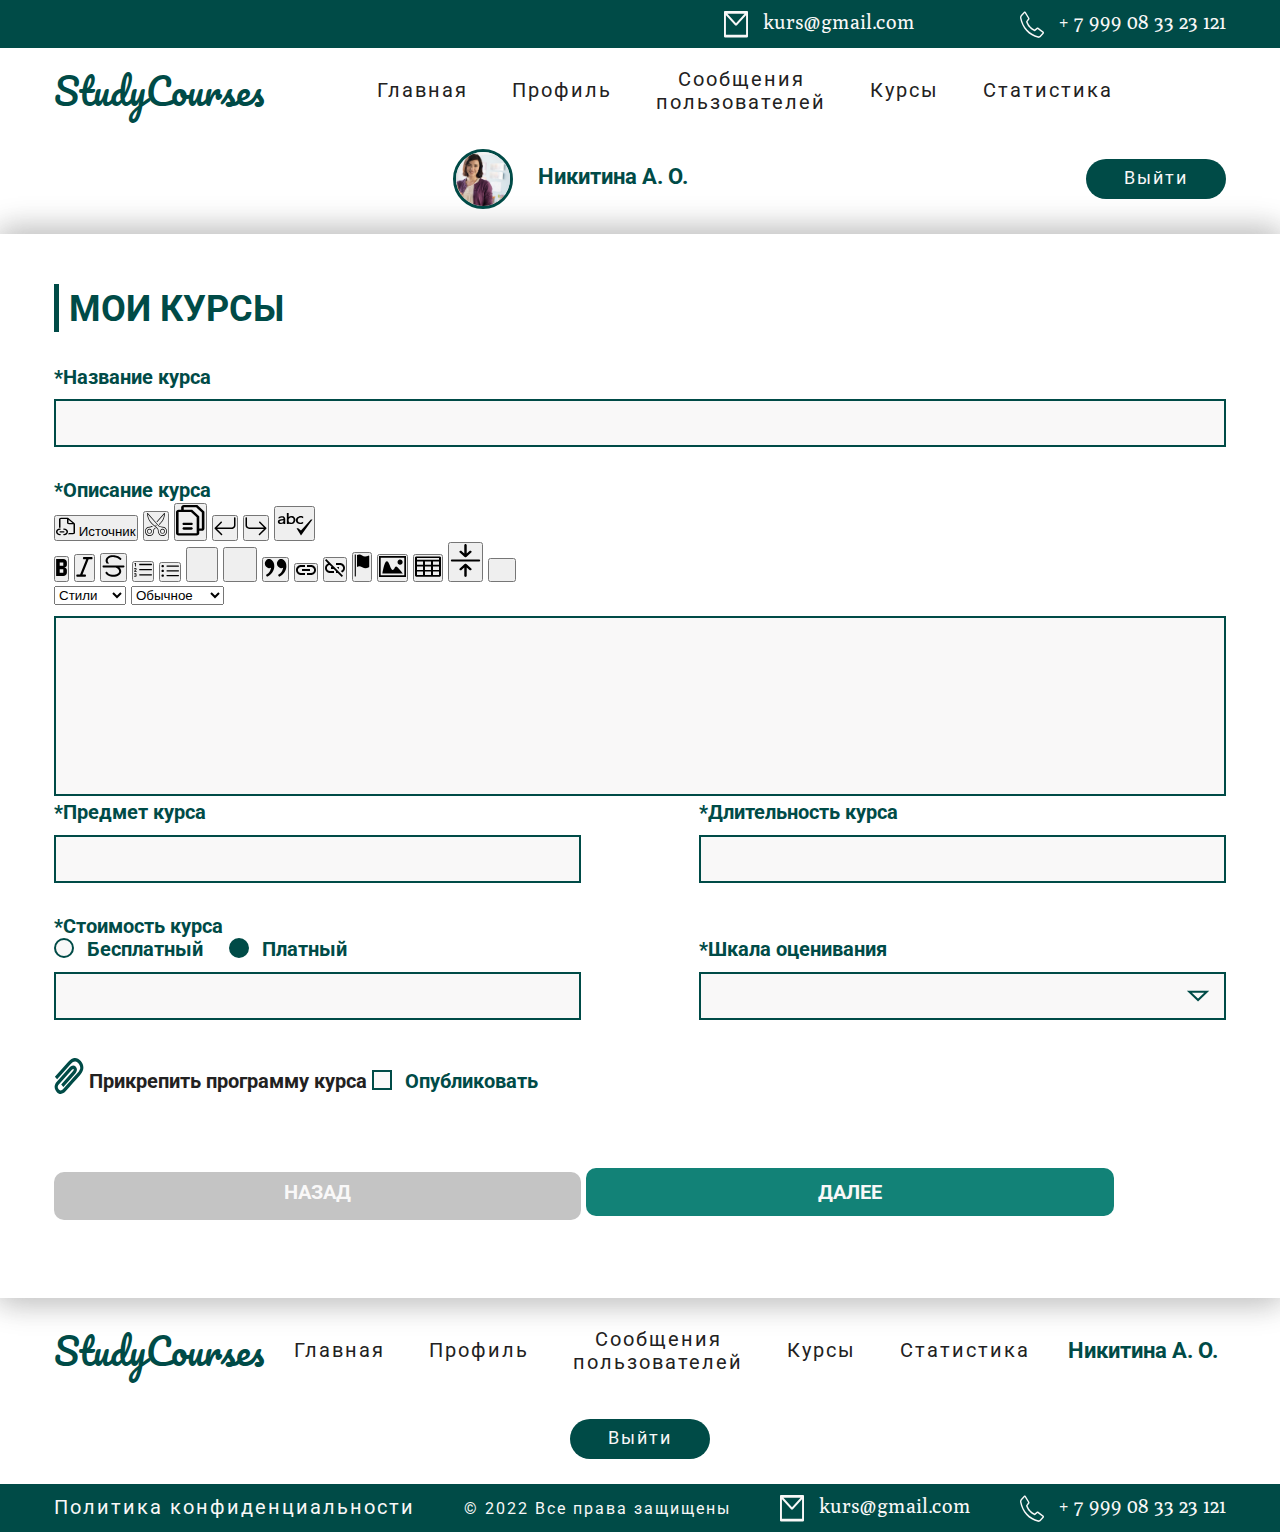
<file: teacher-courses-new.html>
<!doctype html>
<html lang="ru">
<head>
  <meta charset="UTF-8">
  <meta name="viewport" content="width=device-width, initial-scale=1.0">
  <meta name="keywords" content="платформа, обучение, знания, онлайн, школа, школьник, педагог, курс">
  <meta name="description"
        content="Простая и понятная платформа для онлайн‑школы | Создавайте обучающие курсы, тесты, принимайте платежи за обучение. Обучайтесь по программам квалифицированных преподавателей. Повышайте свои знания, не выходя из дома">
  <link rel="icon" href="img/favicon.ico">
  <link rel="stylesheet" href="styles/style.css">
  <title>StudyCourses | Мои курсы | Платформа для онлайн‑школы</title>
</head>

<body>

<svg xmlns="http://www.w3.org/2000/svg" style="display: none">
  <symbol width="43" height="27" viewBox="0 0 43 27" xmlns="http://www.w3.org/2000/svg" id="arrow-top">
    <path
        d="M1.40277 26.8212L6.74786 26.8212C7.91033 26.8212 9.01581 26.3227 9.69962 25.4784L21.689 10.6875L33.6784 25.4784C34.3623 26.3227 35.4563 26.8212 36.6302 26.8212L41.9753 26.8212C42.7161 26.8212 43.1492 26.0684 42.7161 25.5293L22.4298 0.504835C22.0651 0.0572439 21.3243 0.0572439 20.9596 0.504835L0.67337 25.5293C0.228896 26.0684 0.661977 26.8212 1.40277 26.8212V26.8212Z"/>
  </symbol>
  <symbol width="24" height="27" viewBox="0 0 24 27" xmlns="http://www.w3.org/2000/svg" id="phone">
    <path
        d="M18.558 26.8999C18.3244 26.8992 18.0915 26.8704 17.8634 26.814C13.5197 25.8032 9.51811 23.4333 6.31902 19.977C3.18821 16.5132 1.01682 12.1029 0.0675746 7.27983C-0.0443532 6.67873 -0.0168817 6.05534 0.147346 5.46965C0.311574 4.88395 0.607031 4.35565 1.00529 3.93558L3.78371 0.927317C3.92563 0.776347 4.09424 0.660737 4.27856 0.588033C4.46288 0.515329 4.65876 0.487165 4.85341 0.505379C5.05523 0.529064 5.25 0.6022 5.424 0.719644C5.59801 0.837088 5.74703 0.995987 5.86058 1.18517L9.33361 6.95947C9.46385 7.18352 9.52672 7.44868 9.51297 7.71593C9.49921 7.98319 9.40956 8.23842 9.25721 8.44406L7.51375 10.7882C8.20811 12.5169 9.19146 14.0793 10.4103 15.3904C11.6212 16.749 13.0524 17.8339 14.6265 18.5862L16.7867 16.6562C16.9682 16.4949 17.1889 16.3996 17.4197 16.3828C17.6505 16.3661 17.8803 16.4287 18.0787 16.5625L23.323 20.3755C23.5029 20.4964 23.6563 20.6615 23.7714 20.8585C23.8866 21.0555 23.9607 21.2793 23.9881 21.513C24.0155 21.7468 23.9955 21.9845 23.9296 22.2083C23.8638 22.4322 23.7537 22.6364 23.6078 22.8056L20.8988 25.8217C20.5911 26.1661 20.2258 26.4387 19.8241 26.6238C19.4224 26.8088 18.9921 26.9027 18.558 26.8999ZM4.74227 2.05248L1.96385 5.06075C1.7398 5.29559 1.57396 5.59198 1.48261 5.92078C1.39127 6.24958 1.37758 6.59947 1.44289 6.93603C2.32554 11.4618 4.35448 15.6032 7.28453 18.8597C10.2951 22.1114 14.0608 24.3405 18.1482 25.2903C18.4575 25.3631 18.7781 25.3483 19.0812 25.2474C19.3843 25.1465 19.6603 24.9626 19.8847 24.7121L22.5936 21.696L17.53 18.0158L15.21 20.0942C15.1212 20.1733 15.0165 20.2268 14.9051 20.2499C14.7937 20.2731 14.679 20.2652 14.5709 20.2271C12.6446 19.4287 10.8989 18.1613 9.45864 16.5156C7.96896 14.9507 6.81263 13.0276 6.07591 10.8897C6.04475 10.7603 6.04371 10.6241 6.07291 10.494C6.1021 10.364 6.16055 10.2447 6.24262 10.1474L8.11805 7.62363L4.74227 2.05248Z"/>
  </symbol>
  <symbol width="24" height="27" viewBox="0 0 24 27" xmlns="http://www.w3.org/2000/svg" id="email">
    <path
        d="M23.1429 0.100021H0.857143C0.383036 0.100021 0 0.636271 0 1.30002V25.3C0 25.9638 0.383036 26.5 0.857143 26.5H23.1429C23.617 26.5 24 25.9638 24 25.3V1.30002C24 0.636271 23.617 0.100021 23.1429 0.100021ZM20.6116 2.80377L12 12.175L3.38839 2.80377H20.6116ZM22.0714 4.25502V23.8H1.92857V4.25502L1.18929 3.44877L1.92589 4.25127L11.0759 14.2113C11.339 14.4975 11.6628 14.6528 11.996 14.6528C12.3292 14.6528 12.6529 14.4975 12.9161 14.2113L22.0714 4.25502L22.8107 3.44877L21.758 1.55502H21.7607L22.8134 3.44877L22.0714 4.25502Z"/>
  </symbol>
  <symbol width="30" height="36" viewBox="0 0 30 36" xmlns="http://www.w3.org/2000/svg" id="clip">
    <path
        d="M11.5787 33.3362C17.074 27.1883 21.3726 22.2739 26.1539 16.9984C27.7324 15.1436 28.7322 13.3282 29.1531 11.5524C29.8898 8.20118 28.7572 5.29919 26.7853 3.02828C24.8911 0.89726 22.8653 -0.109061 20.7079 0.00934954C18.5506 0.12776 16.4196 1.35113 14.3149 3.67946L0.897248 18.8334L3.10722 21.2604L16.5248 6.16562C17.9016 4.69301 19.54 3.30467 21.4183 3.50183C24.2801 3.95381 26.8074 7.89431 26.1539 10.6645C25.3254 13.1222 24.1831 14.2431 22.6022 16.0216C17.7931 21.418 14.0434 25.5911 9.36882 30.85C7.61202 32.6559 6.47586 33.1449 4.8437 31.4419C4.00181 30.4948 3.63349 29.5674 3.73871 28.6598C3.85549 27.6007 4.38839 26.8682 5.00151 26.1736L17.2615 12.3811C17.8215 11.7499 19.0971 10.5383 19.6293 11.0788C20.0376 12.1444 18.9861 13.1615 18.4717 13.7426L7.21146 26.4103L9.36877 28.8966L20.6816 16.2288C22.6301 13.9679 24.03 11.205 21.8392 8.65184C19.4162 6.3122 16.8636 7.87415 15.0515 9.89495L2.79154 23.6874C1.52874 25.108 0.809594 26.6471 0.634234 28.3046C0.495888 30.6283 1.42711 32.4935 2.68631 33.9282C3.86991 35.2525 5.14861 35.986 6.73794 36C8.64877 35.9139 10.5276 34.498 11.5787 33.3362Z"/>
  </symbol>
  <symbol width="26" height="28" viewBox="0 0 26 28" xmlns="http://www.w3.org/2000/svg" id="pdf-icon">
    <path
        d="M6 14C5.73478 14 5.48043 14.1054 5.29289 14.2929C5.10536 14.4804 5 14.7348 5 15V20C5 20.2652 5.10536 20.5196 5.29289 20.7071C5.48043 20.8946 5.73478 21 6 21C6.26522 21 6.51957 20.8946 6.70711 20.7071C6.89464 20.5196 7 20.2652 7 20V19H7.5C8.16304 19 8.79893 18.7366 9.26777 18.2678C9.73661 17.7989 10 17.163 10 16.5C10 15.837 9.73661 15.2011 9.26777 14.7322C8.79893 14.2634 8.16304 14 7.5 14H6ZM7.5 17H7V16H7.5C7.63261 16 7.75979 16.0527 7.85355 16.1464C7.94732 16.2402 8 16.3674 8 16.5C8 16.6326 7.94732 16.7598 7.85355 16.8536C7.75979 16.9473 7.63261 17 7.5 17ZM11 15C11 14.7348 11.1054 14.4804 11.2929 14.2929C11.4804 14.1054 11.7348 14 12 14H12.5C13.4283 14 14.3185 14.3687 14.9749 15.0251C15.6313 15.6815 16 16.5717 16 17.5C16 18.4283 15.6313 19.3185 14.9749 19.9749C14.3185 20.6313 13.4283 21 12.5 21H12C11.7348 21 11.4804 20.8946 11.2929 20.7071C11.1054 20.5196 11 20.2652 11 20V15ZM13 18.915C13.293 18.8119 13.5468 18.6204 13.7263 18.367C13.9058 18.1135 14.0022 17.8106 14.0022 17.5C14.0022 17.1894 13.9058 16.8865 13.7263 16.633C13.5468 16.3796 13.293 16.1881 13 16.085V18.915ZM17 20V15C17 14.7348 17.1054 14.4804 17.2929 14.2929C17.4804 14.1054 17.7348 14 18 14H21C21.2652 14 21.5196 14.1054 21.7071 14.2929C21.8946 14.4804 22 14.7348 22 15C22 15.2652 21.8946 15.5196 21.7071 15.7071C21.5196 15.8946 21.2652 16 21 16H19V17H21C21.2652 17 21.5196 17.1054 21.7071 17.2929C21.8946 17.4804 22 17.7348 22 18C22 18.2652 21.8946 18.5196 21.7071 18.7071C21.5196 18.8946 21.2652 19 21 19H19V20C19 20.2652 18.8946 20.5196 18.7071 20.7071C18.5196 20.8946 18.2652 21 18 21C17.7348 21 17.4804 20.8946 17.2929 20.7071C17.1054 20.5196 17 20.2652 17 20ZM3 3V11H2C1.46957 11 0.960859 11.2107 0.585786 11.5858C0.210714 11.9609 0 12.4696 0 13V22C0 22.5304 0.210714 23.0391 0.585786 23.4142C0.960859 23.7893 1.46957 24 2 24H3V25C3 25.7956 3.31607 26.5587 3.87868 27.1213C4.44129 27.6839 5.20435 28 6 28H20C20.7956 28 21.5587 27.6839 22.1213 27.1213C22.6839 26.5587 23 25.7956 23 25V24H24C24.5304 24 25.0391 23.7893 25.4142 23.4142C25.7893 23.0391 26 22.5304 26 22V13C26 12.4696 25.7893 11.9609 25.4142 11.5858C25.0391 11.2107 24.5304 11 24 11H23V7.828C22.9996 7.03276 22.6834 6.27023 22.121 5.708L17.293 0.878C16.7304 0.315719 15.9674 -9.53012e-05 15.172 2.15723e-08H6C5.20435 2.15723e-08 4.44129 0.316071 3.87868 0.87868C3.31607 1.44129 3 2.20435 3 3V3ZM6 2H13V7C13 7.79565 13.3161 8.55871 13.8787 9.12132C14.4413 9.68393 15.2044 10 16 10H21V11H5V3C5 2.73478 5.10536 2.48043 5.29289 2.29289C5.48043 2.10536 5.73478 2 6 2V2ZM5 25V24H21V25C21 25.2652 20.8946 25.5196 20.7071 25.7071C20.5196 25.8946 20.2652 26 20 26H6C5.73478 26 5.48043 25.8946 5.29289 25.7071C5.10536 25.5196 5 25.2652 5 25ZM21 7.828V8H16C15.7348 8 15.4804 7.89464 15.2929 7.70711C15.1054 7.51957 15 7.26522 15 7V2H15.172C15.4372 2.00006 15.6915 2.10545 15.879 2.293L20.707 7.121C20.8946 7.30849 20.9999 7.56281 21 7.828V7.828ZM2 13H24V22H2V13Z"/>
  </symbol>
  <symbol width="25" height="21" viewBox="0 0 25 21" xmlns="http://www.w3.org/2000/svg" id="download-icon">
    <path
        d="M23.2915 18H1.70817C0.856731 18 0.166504 18.5223 0.166504 19.1667C0.166504 19.811 0.856731 20.3333 1.70817 20.3333H23.2915C24.1429 20.3333 24.8332 19.811 24.8332 19.1667C24.8332 18.5223 24.1429 18 23.2915 18Z"/>
    <path
        d="M0.166504 16.8335L0.166504 19.1668C0.166504 19.8112 0.856731 20.3335 1.70817 20.3335C2.55961 20.3335 3.24984 19.8112 3.24984 19.1668L3.24984 16.8335C3.24984 16.1892 2.55961 15.6668 1.70817 15.6668C0.856731 15.6668 0.166504 16.1892 0.166504 16.8335Z"/>
    <path
        d="M21.75 16.8335V19.1668C21.75 19.8112 22.4402 20.3335 23.2917 20.3335C24.1431 20.3335 24.8333 19.8112 24.8333 19.1668V16.8335C24.8333 16.1892 24.1431 15.6668 23.2917 15.6668C22.4402 15.6668 21.75 16.1892 21.75 16.8335Z"/>
    <path
        d="M12.5001 14.4998C12.1805 14.5017 11.868 14.4283 11.6059 14.2898L5.43923 10.9998C5.10687 10.8214 4.88137 10.5507 4.81204 10.2468C4.7427 9.94291 4.83517 9.63061 5.06923 9.37817C5.18607 9.252 5.33478 9.14458 5.50677 9.06213C5.67876 8.97968 5.87062 8.92383 6.07129 8.89779C6.27196 8.87176 6.47746 8.87607 6.67592 8.91046C6.87438 8.94485 7.06187 9.00865 7.22757 9.09817L12.5001 11.8865L17.7417 8.89984C18.0688 8.71419 18.48 8.63448 18.8848 8.67823C19.2895 8.72199 19.6547 8.88564 19.9001 9.13317C20.1454 9.38071 20.2507 9.69186 20.1929 9.99817C20.1351 10.3045 19.9188 10.5809 19.5917 10.7665L13.4251 14.2665C13.1582 14.418 12.8336 14.4998 12.5001 14.4998Z"/>
    <path
        d="M12.4997 12.1667C12.0908 12.1667 11.6987 12.0438 11.4096 11.825C11.1204 11.6062 10.958 11.3094 10.958 11V1.66667C10.958 1.35725 11.1204 1.0605 11.4096 0.841709C11.6987 0.622916 12.0908 0.5 12.4997 0.5C12.9086 0.5 13.3007 0.622916 13.5898 0.841709C13.8789 1.0605 14.0413 1.35725 14.0413 1.66667V11C14.0413 11.3094 13.8789 11.6062 13.5898 11.825C13.3007 12.0438 12.9086 12.1667 12.4997 12.1667Z"/>
  </symbol>
  <symbol width="14" height="15" viewBox="0 0 14 15" id="search-icon" xmlns="http://www.w3.org/2000/svg" fill="none">
    <path
        d="M13.125 14L10.3212 11.004L13.125 14ZM11.875 7.00004C11.875 8.50293 11.3153 9.94427 10.319 11.007C9.32272 12.0697 7.97146 12.6667 6.5625 12.6667C5.15354 12.6667 3.80228 12.0697 2.806 11.007C1.80971 9.94427 1.25 8.50293 1.25 7.00004C1.25 5.49715 1.80971 4.05581 2.806 2.9931C3.80228 1.9304 5.15354 1.33337 6.5625 1.33337C7.97146 1.33337 9.32272 1.9304 10.319 2.9931C11.3153 4.05581 11.875 5.49715 11.875 7.00004V7.00004Z"
        stroke-width="2" stroke-linecap="round"/>
  </symbol>
  <symbol width="17" height="13" viewBox="0 0 17 13" fill="none" xmlns="http://www.w3.org/2000/svg" id="arrow-left">
    <path d="M16.1738 6.75537H1.17383" stroke-width="1" stroke-linecap="round" stroke-linejoin="round"/>
    <path d="M6.79883 12.3804L1.17383 6.75537L6.79883 1.13037" stroke-width="1" stroke-linecap="round"
          stroke-linejoin="round"/>
  </symbol>
  <symbol width="22" height="19" viewBox="0 0 22 19" xmlns="http://www.w3.org/2000/svg" id="edit-icon">
    <path
        d="M15.8931 1C16.3286 0.62506 16.9191 0.414429 17.5348 0.414429C18.1505 0.414429 18.741 0.62506 19.1765 1L21.0178 2.586C21.4531 2.96106 21.6977 3.46967 21.6977 4C21.6977 4.53033 21.4531 5.03895 21.0178 5.414L11.7297 13.414C11.2944 13.7891 10.7039 13.9999 10.0881 14H8.2467C7.63086 14 7.04025 13.7893 6.60479 13.4142C6.16932 13.0391 5.92468 12.5304 5.92468 12V10.414C5.92481 9.88361 6.16954 9.37499 6.60503 9L15.8931 1ZM15.6934 4L17.5348 5.586L19.3762 4L20.197 4.707L17.5348 2.414L15.6934 4V4ZM15.8931 7L14.0518 5.414L8.2467 10.414V12H10.0881L15.8931 7ZM0.119629 5C0.119629 4.20435 0.48659 3.44129 1.13979 2.87868C1.79298 2.31607 2.6789 2 3.60266 2H7.08569C7.39361 2 7.68892 2.10536 7.90665 2.2929C8.12438 2.48043 8.2467 2.73479 8.2467 3C8.2467 3.26522 8.12438 3.51957 7.90665 3.70711C7.68892 3.89464 7.39361 4 7.08569 4H3.60266C3.29474 4 2.99943 4.10536 2.7817 4.2929C2.56397 4.48043 2.44165 4.73479 2.44165 5V16C2.44165 16.2652 2.56397 16.5196 2.7817 16.7071C2.99943 16.8946 3.29474 17 3.60266 17H16.3738C16.6817 17 16.977 16.8946 17.1947 16.7071C17.4125 16.5196 17.5348 16.2652 17.5348 16V13C17.5348 12.7348 17.6571 12.4804 17.8748 12.2929C18.0926 12.1054 18.3879 12 18.6958 12C19.0037 12 19.299 12.1054 19.5168 12.2929C19.7345 12.4804 19.8568 12.7348 19.8568 13V16C19.8568 16.7957 19.4898 17.5587 18.8367 18.1213C18.1835 18.6839 17.2975 19 16.3738 19H3.60266C2.6789 19 1.79298 18.6839 1.13979 18.1213C0.48659 17.5587 0.119629 16.7957 0.119629 16V5Z"/>
  </symbol>
  <symbol width="20" height="20" viewBox="0 0 20 20" xmlns="http://www.w3.org/2000/svg" id="delete-icon">
    <path
        d="M6.48076 2.3125H6.28121C6.39096 2.3125 6.48076 2.22812 6.48076 2.125V2.3125H14.0636V2.125C14.0636 2.22812 14.1534 2.3125 14.2632 2.3125H14.0636V4H15.8596V2.125C15.8596 1.29766 15.1437 0.625 14.2632 0.625H6.28121C5.4007 0.625 4.68482 1.29766 4.68482 2.125V4H6.48076V2.3125ZM19.0523 4H1.49204C1.05054 4 0.693848 4.33516 0.693848 4.75V5.5C0.693848 5.60313 0.783645 5.6875 0.893396 5.6875H2.39999L3.0161 17.9453C3.05601 18.7445 3.75941 19.375 4.60999 19.375H15.9344C16.7875 19.375 17.4884 18.7469 17.5283 17.9453L18.1444 5.6875H19.651C19.7607 5.6875 19.8505 5.60313 19.8505 5.5V4.75C19.8505 4.33516 19.4938 4 19.0523 4ZM15.7423 17.6875H4.80206L4.19842 5.6875H16.346L15.7423 17.6875Z"/>
  </symbol>
  <symbol width="16" height="13" viewBox="0 0 16 13" xmlns="http://www.w3.org/2000/svg" id="sort-icon">
    <path
        d="M6.5476 9.5691C6.59678 9.61019 6.63579 9.65896 6.66241 9.71265C6.68903 9.76634 6.70273 9.82389 6.70273 9.88201C6.70273 9.94012 6.68903 9.99767 6.66241 10.0514C6.63579 10.105 6.59678 10.1538 6.5476 10.1949L3.72447 12.5545C3.69952 12.5753 3.67215 12.5941 3.64277 12.6104C3.64083 12.6114 3.6388 12.6122 3.63686 12.6133C3.60972 12.6281 3.58101 12.6407 3.55109 12.651C3.5488 12.6518 3.54651 12.6524 3.5443 12.6532C3.51458 12.6631 3.48383 12.6707 3.45245 12.6759L3.44715 12.6766C3.38287 12.687 3.3168 12.687 3.25251 12.6766L3.24722 12.6759C3.21583 12.6707 3.18509 12.6631 3.15537 12.6532C3.15316 12.6524 3.15087 12.6518 3.14857 12.651C3.11866 12.6407 3.08995 12.6281 3.06281 12.6133C3.06087 12.6122 3.05884 12.6114 3.0569 12.6104C3.02751 12.5941 3.00014 12.5753 2.97519 12.5545L0.152066 10.1949C0.0541077 10.1117 -0.000548013 9.99953 4.14325e-06 9.8828C0.0005563 9.76608 0.0562718 9.65426 0.155014 9.57171C0.253757 9.48916 11.1512 12.2424 11.2909 12.2419C11.4305 12.2414 0.969145 9.67372 1.06871 9.75557L2.82043 11.1737V0.442478C2.82043 0.325125 2.87621 0.212579 2.97549 0.129599C3.07477 0.046618 3.20943 0 3.34983 0C3.49024 0 3.62489 0.046618 3.72418 0.129599C3.82346 0.212579 3.87924 0.325125 3.87924 0.442478V11.1737L5.79902 9.5691C5.84818 9.52802 5.90653 9.49543 5.97075 9.4732C6.03497 9.45096 6.1038 9.43952 6.17331 9.43952C6.24282 9.43952 6.31166 9.45096 6.37588 9.4732C6.4401 9.49543 6.49845 9.52802 6.5476 9.5691ZM15.018 2.48945L12.1949 0.129867C12.17 0.109033 12.1426 0.0903315 12.1132 0.0740414C12.1113 0.0729352 12.1092 0.072124 12.1073 0.0710178C12.0802 0.0563264 12.0516 0.043737 12.0217 0.033407C12.0193 0.0325221 12.0169 0.0319322 12.0146 0.0311947C11.9849 0.021327 11.9543 0.0137247 11.923 0.00848095L11.9175 0.00774333C11.8855 0.00268609 11.853 9.41298e-05 11.8204 0C11.7879 9.86386e-05 11.755 0.00269058 11.723 0.00774333L11.7176 0.00848095C11.6863 0.0137008 11.6556 0.0212784 11.626 0.031121C11.6236 0.0319322 11.6212 0.0325221 11.6189 0.0333333C11.5891 0.0436633 11.5604 0.0562527 11.5333 0.0709441C11.5313 0.072124 11.5293 0.0729352 11.5273 0.0740414C11.4979 0.0903315 11.4706 0.109033 11.4456 0.129867L8.6225 2.48945C8.52454 2.57265 8.46989 2.68483 8.47044 2.80156C8.47099 2.91829 8.52671 3.03011 8.62545 3.11265C8.72419 3.1952 8.85796 3.2418 8.99762 3.24229C9.13728 3.24278 9.27151 3.19712 9.37108 3.11527L11.2909 1.51069V12.2419C11.2909 12.3592 11.3466 12.4718 11.4459 12.5548C11.5452 12.6377 11.6799 12.6844 11.8203 12.6844C11.9607 12.6844 12.0953 12.6377 12.1946 12.5548C12.2939 12.4718 12.3497 12.3592 12.3497 12.2419V1.51069L14.2695 3.11527C14.369 3.19712 14.5033 3.24278 14.6429 3.24229C14.7826 3.2418 14.9163 3.1952 15.0151 3.11265C15.1138 3.03011 15.1695 2.91829 15.1701 2.80156C15.1707 2.68483 15.116 2.57265 15.018 2.48945Z"/>
  </symbol>
</svg>

<header class="header">
  <div class="header__top">
    <div class="container">
      <ul class="header__top-list">
        <li class="header__top-item">
          <a href="mailto:kurs@gmail.com" class="header__top-link">
            <svg xmlns="http://www.w3.org/2000/svg" width="24" height="27" viewBox="0 0 24 27"
                 class="header__top-icon header__email-icon">
              <use xlink:href="#email"/>
            </svg>
            kurs@gmail.com
          </a>
        </li>
        <li class="header__top-item">
          <a href="tel:+7999083323121" class="header__top-link">
            <svg xmlns="http://www.w3.org/2000/svg" width="24" height="27" viewBox="0 0 24 27"
                 class="header__top-icon header__tel-icon">
              <use xlink:href="#phone"/>
            </svg>
            + 7 999 08 33 23 121
          </a>
        </li>
      </ul>
    </div>
  </div>
  <nav class="nav">
    <div class="container">
      <a href="index.html" class="header__logo">StudyCourses</a>
      <!--<div class="nav__btn-field">
        <div class="nav__btn-icon"></div>
      </div>-->
      <ul class="nav__list">
        <li class="nav__item nav__item">
          <a class="nav__menu-link" href="index.html">Главная</a>
        </li>
        <li class="nav__item nav__item">
          <a class="nav__menu-link" href="javascript:void(0);">Профиль</a>
        </li>
        <li class="nav__item nav__item">
          <a class="nav__menu-link" href="javascript:void(0);">Сообщения
            пользователей
          </a>
        </li>
        <li class="nav__item nav__item">
          <a class="nav__menu-link" href="teacher-courses.html">Курсы</a>
        </li>
        <li class="nav__item nav__item">
          <a class="nav__menu-link" href="javascript:void(0);">Статистика</a>
        </li>
      </ul>
      <p class="nav__user">
        <img src="uploads/courses/full_size.jpg" alt="Никитина А. О." class="nav__user-avatar">
        <span class="nav__username">Никитина А. О.</span>
      </p>
      <a href="sign-in.html" class="nav__button-sign">Выйти</a>
    </div>
  </nav>
</header>

<main>
  <h1 class="visually-hidden">StudyCourses - Мои курсы</h1>

  <section class="teacher-courses-new" id="teacher-courses-new">
    <div class="container">
      <h2 class="teacher-courses-new__title page-title">Мои курсы</h2>
      <form class="teacher-courses-new__form create-course" method="get">
        <label class="form__label form__label--login">
          *Название курса
          <input name="course-name" type="text" class="form__input form__input-course-name" required>
        </label>
        <svg xmlns="http://www.w3.org/2000/svg" style="display: none">
          <symbol id="source-icon" width="19" height="19" viewBox="0 0 19 19">
            <path
                d="M17.5001 15.6665C17.5001 15.777 17.4474 15.883 17.3536 15.9611C17.2598 16.0393 17.1327 16.0832 17.0001 16.0832H12.7711C12.6014 16.5332 12.341 16.956 12.0011 17.3332H17.0001C17.5305 17.3332 18.0392 17.1576 18.4143 16.845C18.7893 16.5325 19.0001 16.1085 19.0001 15.6665V7.18984C18.9999 6.74785 18.7892 6.32399 18.4141 6.0115L12.5851 1.15484C12.5696 1.14286 12.5532 1.13173 12.5361 1.1215C12.5237 1.11355 12.5117 1.10521 12.5001 1.0965C12.4313 1.0424 12.3581 0.992279 12.2811 0.946504C12.2555 0.932739 12.2287 0.920487 12.2011 0.909837L12.1531 0.889837L12.1031 0.865671C12.0491 0.839837 11.9941 0.813171 11.9371 0.793171C11.7379 0.72689 11.5272 0.688049 11.3131 0.678171C11.2931 0.677337 11.2731 0.674837 11.2541 0.672337C11.2269 0.668844 11.1995 0.666895 11.1721 0.666504H5.00006C4.46963 0.666504 3.96092 0.842099 3.58585 1.15466C3.21078 1.46722 3.00006 1.89114 3.00006 2.33317V10.6665H4.50006V2.33317C4.50006 2.22266 4.55274 2.11668 4.64651 2.03854C4.74028 1.9604 4.86746 1.9165 5.00006 1.9165H11.0001V5.6665C11.0001 6.10853 11.2108 6.53245 11.5859 6.84501C11.9609 7.15758 12.4696 7.33317 13.0001 7.33317H17.5001V15.6665ZM12.5001 2.85067L16.3781 6.08317H13.0001C12.8675 6.08317 12.7403 6.03927 12.6465 5.96113C12.5527 5.88299 12.5001 5.77701 12.5001 5.6665V2.85067ZM4.75006 12.1248C4.75006 11.9591 4.67105 11.8001 4.53039 11.6829C4.38974 11.5657 4.19898 11.4998 4.00006 11.4998L3.80006 11.504C2.75781 11.5475 1.77721 11.9286 1.0675 12.5662C0.357786 13.2037 -0.0248446 14.0472 0.00125238 14.9165C0.0273494 15.7859 0.460107 16.6123 1.20719 17.2195C1.95427 17.8267 2.95651 18.1665 4.00006 18.1665L4.10206 18.1607C4.29031 18.1391 4.46171 18.0588 4.58163 17.9359C4.70155 17.8131 4.76104 17.6569 4.74809 17.4989C4.73514 17.3409 4.65071 17.1929 4.51186 17.0848C4.373 16.9767 4.19009 16.9166 4.00006 16.9165L3.83606 16.9123C3.18747 16.8781 2.58036 16.6348 2.14341 16.2339C1.70645 15.833 1.474 15.3061 1.49533 14.7648C1.51665 14.2235 1.79008 13.7104 2.25765 13.3343C2.72522 12.9581 3.35018 12.7485 4.00006 12.7498L4.10206 12.744C4.28162 12.7235 4.44617 12.6494 4.5653 12.5356C4.68442 12.4218 4.75006 12.2759 4.75006 12.1248V12.1248ZM12.0001 14.8332C12.0001 13.9491 11.5786 13.1013 10.8285 12.4761C10.0783 11.851 9.06093 11.4998 8.00006 11.4998L7.89806 11.5057C7.70981 11.5273 7.53841 11.6076 7.4185 11.7304C7.29858 11.8533 7.23909 12.0095 7.25204 12.1674C7.26499 12.3254 7.34942 12.4734 7.48827 12.5815C7.62712 12.6896 7.81004 12.7498 8.00006 12.7498L8.16406 12.754C8.81265 12.7882 9.41977 13.0316 9.85672 13.4324C10.2937 13.8333 10.5261 14.3603 10.5048 14.9015C10.4835 15.4428 10.21 15.9559 9.74248 16.3321C9.27491 16.7082 8.64995 16.9178 8.00006 16.9165L7.89806 16.9223C7.70981 16.9439 7.53841 17.0242 7.4185 17.1471C7.29858 17.2699 7.23909 17.4261 7.25204 17.5841C7.26499 17.7421 7.34942 17.8901 7.48827 17.9982C7.62712 18.1063 7.81004 18.1665 8.00006 18.1665L8.20006 18.1623C9.22502 18.1196 10.1911 17.7502 10.8983 17.1305C11.6056 16.5109 12.0001 15.6884 12.0001 14.8332ZM7.75006 14.2082H4.25006L4.14806 14.214C3.95981 14.2356 3.78841 14.3159 3.6685 14.4388C3.54858 14.5616 3.48909 14.7178 3.50204 14.8758C3.51499 15.0338 3.59942 15.1818 3.73827 15.2899C3.87712 15.398 4.06004 15.4581 4.25006 15.4582H7.75006L7.85206 15.4523C8.04031 15.4308 8.21171 15.3504 8.33163 15.2276C8.45155 15.1047 8.51104 14.9486 8.49809 14.7906C8.48514 14.6326 8.40071 14.4846 8.26186 14.3765C8.123 14.2684 7.94009 14.2082 7.75006 14.2082V14.2082Z"/>
          </symbol>
          <symbol id="cut-icon" width="22" height="23" viewBox="0 0 22 23">
            <path
                d="M17.5312 20.8438C18.8581 20.8438 19.9375 19.7153 19.9375 18.3281C19.9375 16.9409 18.8581 15.8125 17.5312 15.8125C16.2044 15.8125 15.125 16.9409 15.125 18.3281C15.125 19.7153 16.2044 20.8438 17.5312 20.8438ZM17.5312 16.5312C18.4786 16.5312 19.25 17.337 19.25 18.3281C19.25 19.3193 18.4786 20.125 17.5312 20.125C16.5839 20.125 15.8125 19.3193 15.8125 18.3281C15.8125 17.337 16.5839 16.5312 17.5312 16.5312Z"/>
            <path
                d="M12.8783 17.2138C12.8783 18.2567 13.1238 19.5648 13.4531 20.3051C14.1268 22.0926 15.4523 22.9997 17.3938 22.9997C19.9335 22.9997 22.0001 20.8391 22.0001 18.1841C22.0001 15.6016 20.0627 13.7278 17.3938 13.7278C14.3599 13.7278 13.3699 12.0237 13.3307 11.9532C13.3171 11.9287 13.301 11.9058 13.2826 11.885L2.72604 0.113273C2.6789 0.0606382 2.61771 0.0240433 2.55042 0.00824475C2.48313 -0.00755379 2.41284 -0.00182545 2.34871 0.0246853C2.28457 0.051196 2.22954 0.0972631 2.19078 0.156899C2.15202 0.216536 2.13131 0.286983 2.13135 0.359086C2.13135 7.29574 6.5561 10.9355 9.78666 13.592C11.5143 15.013 12.8783 16.1342 12.8783 17.2138ZM2.8491 1.30137L12.7573 12.35C12.9416 12.6547 14.1626 14.4466 17.3938 14.4466C19.6647 14.4466 21.3126 16.0185 21.3126 18.1841C21.3126 20.4438 19.5547 22.281 17.3938 22.281C15.7404 22.281 14.6603 21.5478 14.0849 20.0212C13.8333 19.4563 13.5658 18.2797 13.5658 17.2138C13.5658 15.7856 12.0857 14.5681 10.2122 13.0271C7.24429 10.5862 3.23272 7.28784 2.8491 1.30137Z"/>
            <path
                d="M2.0625 18.3281C2.0625 19.7153 3.14188 20.8438 4.46875 20.8438C5.79562 20.8438 6.875 19.7153 6.875 18.3281C6.875 16.9409 5.79562 15.8125 4.46875 15.8125C3.14188 15.8125 2.0625 16.9409 2.0625 18.3281ZM6.1875 18.3281C6.1875 19.3193 5.41613 20.125 4.46875 20.125C3.52137 20.125 2.75 19.3193 2.75 18.3281C2.75 17.337 3.52137 16.5312 4.46875 16.5312C5.41613 16.5312 6.1875 17.337 6.1875 18.3281Z"/>
            <path
                d="M14.1861 11.1195C14.151 11.1508 14.1224 11.1892 14.1018 11.2323C14.0812 11.2754 14.0692 11.3224 14.0663 11.3705C14.0635 11.4186 14.0699 11.4668 14.0853 11.5122C14.1006 11.5577 14.1245 11.5994 14.1556 11.635C14.1867 11.6706 14.2243 11.6993 14.2662 11.7194C14.3081 11.7394 14.3534 11.7505 14.3995 11.7519C14.4456 11.7533 14.4915 11.745 14.5344 11.7275C14.5773 11.7099 14.6165 11.6836 14.6495 11.6499C17.0798 9.33555 19.869 5.96102 19.869 0.359086C19.869 0.286983 19.8483 0.216536 19.8095 0.156899C19.7708 0.0972631 19.7157 0.051196 19.6516 0.0246853C19.5875 -0.00182545 19.5172 -0.00755379 19.4499 0.00824475C19.3826 0.0240433 19.3214 0.0606382 19.2743 0.113273L11.7668 8.48384C11.7044 8.55341 11.671 8.64604 11.674 8.74134C11.677 8.83664 11.716 8.9268 11.7826 8.99199C11.8491 9.05719 11.9377 9.09207 12.0289 9.08897C12.12 9.08587 12.2063 9.04504 12.2686 8.97546L19.1533 1.29921C18.8604 6.06452 16.3716 9.03727 14.1861 11.1195Z"/>
            <path
                d="M7.50131 13.5811C7.54334 13.5641 7.58175 13.5386 7.61434 13.506C7.64693 13.4735 7.67307 13.4345 7.69126 13.3914C7.70946 13.3483 7.71935 13.3018 7.72038 13.2547C7.72141 13.2076 7.71355 13.1607 7.69725 13.1168C7.68095 13.0729 7.65654 13.0327 7.6254 12.9986C7.59426 12.9646 7.55701 12.9372 7.51577 12.9182C7.47453 12.8992 7.43011 12.8889 7.38504 12.8878C7.33998 12.8867 7.29515 12.8949 7.25313 12.912C7.09484 12.9781 6.93805 13.0481 6.78288 13.1218C6.20263 13.3914 5.48006 13.7277 4.60625 13.7277C1.93737 13.7277 0 15.6015 0 18.184C0 20.8391 2.06662 22.9996 4.60625 22.9996C6.54775 22.9996 7.87325 22.0926 8.53806 20.3244C8.88594 19.5446 8.9375 17.8376 8.9375 16.8902C8.9375 16.6969 9.46138 16.2843 9.77488 16.0378C10.0643 15.8107 10.3634 15.5749 10.5696 15.332C10.6302 15.2607 10.6611 15.1672 10.6557 15.072C10.6503 14.9769 10.6089 14.8878 10.5407 14.8246C10.4726 14.7613 10.3831 14.7289 10.2921 14.7346C10.2011 14.7402 10.1159 14.7835 10.0554 14.8547C9.8945 15.0452 9.62362 15.258 9.361 15.4642C8.78969 15.9142 8.25 16.3382 8.25 16.8902C8.25 18.3795 8.12488 19.5503 7.90694 20.0412C7.33975 21.5477 6.25969 22.2809 4.60625 22.2809C3.56727 22.2797 2.57115 21.8477 1.83648 21.0797C1.10181 20.3116 0.688592 19.2702 0.6875 18.184C0.6875 16.0177 2.33544 14.4465 4.60625 14.4465C5.6265 14.4465 6.45631 14.0598 7.06269 13.7773C7.21944 13.704 7.36588 13.6365 7.50131 13.5811Z"/>
            <path
                d="M10.9999 12.7866C11.306 12.7866 11.5541 12.5272 11.5541 12.2072C11.5541 11.8873 11.306 11.6279 10.9999 11.6279C10.6939 11.6279 10.4458 11.8873 10.4458 12.2072C10.4458 12.5272 10.6939 12.7866 10.9999 12.7866Z"/>
          </symbol>
          <symbol id="paste-icon" width="29" height="31" viewBox="0 0 29 31">
            <path
                d="M28.0467 6.21974L21.5865 0.344162C21.4665 0.235037 21.324 0.148477 21.1673 0.0894253C21.0105 0.0303734 20.8425 -1.361e-05 20.6728 4.57286e-09H7.75231C7.0672 0.000699817 6.41037 0.248537 5.92592 0.689139C5.44147 1.12974 5.16897 1.72713 5.1682 2.35023V4.70046H2.5841C1.89899 4.70116 1.24216 4.949 0.757716 5.3896C0.27327 5.8302 0.000769451 6.42759 0 7.05069V28.2028C0.000769451 28.8259 0.27327 29.4233 0.757716 29.8639C1.24216 30.3045 1.89899 30.5523 2.5841 30.553H20.6728C21.3579 30.5523 22.0148 30.3045 22.4992 29.8639C22.9837 29.4233 23.2562 28.8259 23.2569 28.2028V25.8525H25.841C26.5261 25.8518 27.183 25.604 27.6674 25.1634C28.1519 24.7228 28.4244 24.1254 28.4251 23.5023V7.05069C28.4251 6.89637 28.3917 6.74356 28.3268 6.60098C28.2619 6.4584 28.1667 6.32886 28.0467 6.21974ZM20.6728 28.2028H2.5841V7.05069H14.9695L20.6728 12.2379L20.6741 24.6544C20.6739 24.6621 20.6728 24.6696 20.6728 24.6774C20.6728 24.6852 20.6739 24.6928 20.6741 24.7006L20.6744 28.2028H20.6728ZM25.841 23.5023H23.2569V11.7512C23.2569 11.5968 23.2235 11.444 23.1586 11.3014C23.0937 11.1589 22.9985 11.0293 22.8785 10.9202L16.4183 5.04462C16.2983 4.9355 16.1558 4.84894 15.9991 4.78989C15.8423 4.73083 15.6743 4.70045 15.5046 4.70046H7.75231V2.35023H20.1377L25.841 7.53748V23.5023ZM16.7967 18.8018C16.7967 19.1135 16.6605 19.4124 16.4182 19.6328C16.1759 19.8532 15.8473 19.977 15.5046 19.977H7.75231C7.40963 19.977 7.081 19.8532 6.83869 19.6328C6.59638 19.4124 6.46026 19.1135 6.46026 18.8018C6.46026 18.4902 6.59638 18.1913 6.83869 17.9709C7.081 17.7505 7.40963 17.6267 7.75231 17.6267H15.5046C15.8473 17.6267 16.1759 17.7505 16.4182 17.9709C16.6605 18.1913 16.7967 18.4902 16.7967 18.8018ZM16.7967 23.5023C16.7967 23.814 16.6605 24.1129 16.4182 24.3332C16.1759 24.5536 15.8473 24.6774 15.5046 24.6774H7.75231C7.40963 24.6774 7.081 24.5536 6.83869 24.3332C6.59638 24.1129 6.46026 23.814 6.46026 23.5023C6.46026 23.1906 6.59638 22.8917 6.83869 22.6714C7.081 22.451 7.40963 22.3272 7.75231 22.3272H15.5046C15.8473 22.3272 16.1759 22.451 16.4182 22.6714C16.6605 22.8917 16.7967 23.1906 16.7967 23.5023Z"/>
          </symbol>
          <symbol id="return-left-icon" width="22" height="19" viewBox="0 0 22 19">
            <path fill-rule="evenodd" clip-rule="evenodd"
                  d="M20.7499 0.25C20.9488 0.25 21.1396 0.329018 21.2802 0.46967C21.4209 0.610322 21.4999 0.801088 21.4999 1V8.2C21.4999 8.69246 21.4029 9.18009 21.2144 9.63506C21.026 10.09 20.7497 10.5034 20.4015 10.8517C20.0533 11.1999 19.6399 11.4761 19.1849 11.6645C18.73 11.853 18.2423 11.95 17.7499 11.95H3.06038L8.08088 16.969C8.22171 17.1098 8.30082 17.3008 8.30082 17.5C8.30082 17.6992 8.22171 17.8902 8.08088 18.031C7.94005 18.1718 7.74904 18.2509 7.54988 18.2509C7.35071 18.2509 7.15971 18.1718 7.01888 18.031L0.718876 11.731C0.649031 11.6613 0.593617 11.5786 0.555807 11.4874C0.517997 11.3963 0.498535 11.2987 0.498535 11.2C0.498535 11.1013 0.517997 11.0037 0.555807 10.9125C0.593617 10.8214 0.649031 10.7387 0.718876 10.669L6.71888 4.669C6.85971 4.52817 7.05071 4.44905 7.24988 4.44905C7.44904 4.44905 7.64005 4.52817 7.78088 4.669C7.92171 4.80983 8.00082 5.00084 8.00082 5.2C8.00082 5.39916 7.92171 5.59017 7.78088 5.731L3.06038 10.45H17.7499C18.3466 10.45 18.9189 10.2129 19.3409 9.79099C19.7628 9.36903 19.9999 8.79674 19.9999 8.2V1C19.9999 0.801088 20.0789 0.610322 20.2195 0.46967C20.3602 0.329018 20.551 0.25 20.7499 0.25Z"/>
          </symbol>
          <symbol id="return-right-icon" width="22" height="19" viewBox="0 0 22 19">
            <path fill-rule="evenodd" clip-rule="evenodd"
                  d="M1.25 0.25C1.05109 0.25 0.860322 0.329018 0.71967 0.46967C0.579018 0.610322 0.5 0.801088 0.5 1V8.2C0.5 8.69246 0.596997 9.18009 0.785452 9.63506C0.973907 10.09 1.25013 10.5034 1.59835 10.8517C2.30161 11.5549 3.25544 11.95 4.25 11.95H18.9395L13.919 16.969C13.7782 17.1098 13.6991 17.3008 13.6991 17.5C13.6991 17.6992 13.7782 17.8902 13.919 18.031C14.0598 18.1718 14.2508 18.2509 14.45 18.2509C14.6492 18.2509 14.8402 18.1718 14.981 18.031L21.281 11.731C21.3508 11.6613 21.4063 11.5786 21.4441 11.4874C21.4819 11.3963 21.5013 11.2987 21.5013 11.2C21.5013 11.1013 21.4819 11.0037 21.4441 10.9125C21.4063 10.8214 21.3508 10.7387 21.281 10.669L15.281 4.669C15.1402 4.52817 14.9492 4.44905 14.75 4.44905C14.5508 4.44905 14.3598 4.52817 14.219 4.669C14.0782 4.80983 13.9991 5.00084 13.9991 5.2C13.9991 5.39916 14.0782 5.59017 14.219 5.731L18.9395 10.45H4.25C3.65326 10.45 3.08097 10.2129 2.65901 9.79099C2.23705 9.36903 2 8.79674 2 8.2V1C2 0.801088 1.92098 0.610322 1.78033 0.46967C1.63968 0.329018 1.44891 0.25 1.25 0.25Z"/>
          </symbol>
          <symbol id="orthography-icon" width="37" height="28" viewBox="0 0 37 28">
            <path d="M34.875 11.5312L24.9937 22.3977L22.125 20.2249H20.5312L24.9937 27.4688L36.4688 11.5312H34.875Z"/>
            <path fill-rule="evenodd" clip-rule="evenodd"
                  d="M13.0918 15.716C13.6827 15.992 14.3587 16.1329 15.0438 16.1214C15.6562 16.131 16.2629 16.0265 16.8151 15.8163C17.3672 15.6061 17.8495 15.296 18.223 14.911C19.0481 14.0373 19.4669 12.9642 19.4083 11.8736C19.4686 10.905 19.0993 9.95035 18.3643 9.17537C18.0088 8.8284 17.5558 8.55235 17.0414 8.36937C16.5271 8.18638 15.9659 8.10155 15.4027 8.12168C14.388 8.11711 13.4062 8.407 12.6423 8.93674V4.99512H10.8461V15.9561H12.6495V15.4616C12.7873 15.5564 12.9359 15.6412 13.0918 15.716ZM14.2282 9.63106C14.5653 9.51749 14.9315 9.46862 15.2976 9.48731C15.6106 9.47935 15.9215 9.53107 16.204 9.63813C16.4866 9.74518 16.7327 9.90445 16.9216 10.1026C17.3874 10.6244 17.614 11.2554 17.5687 11.8922C17.6173 12.6462 17.3635 13.393 16.8437 14.0255C16.6539 14.253 16.3952 14.4392 16.0912 14.5668C15.7872 14.6944 15.4476 14.7593 15.1037 14.7557C14.771 14.7675 14.4392 14.7198 14.133 14.616C13.8267 14.5122 13.5539 14.3551 13.3347 14.1563C12.8718 13.7417 12.6244 13.2034 12.6423 12.6498V11.7873C12.6207 11.1884 12.8738 10.6036 13.3546 10.1414C13.5902 9.91999 13.8911 9.74462 14.2282 9.63106V9.63106ZM5.96141 8.15762C5.38338 8.16387 4.81022 8.24246 4.2631 8.39049C3.74138 8.51402 3.25073 8.70859 2.8131 8.96549L2.63185 9.07618V10.8012L3.39853 10.2851C4.07055 9.78168 4.9506 9.48941 5.87441 9.46287C6.10081 9.44655 6.32877 9.47504 6.53786 9.54579C6.74696 9.61654 6.93065 9.72734 7.07247 9.86824C7.34435 10.2017 7.48935 10.5913 7.49116 10.9881L5.25635 11.2482C4.33981 11.3242 3.47146 11.6115 2.75872 12.0748C2.47769 12.293 2.2537 12.5531 2.09957 12.8401C1.94543 13.1271 1.86419 13.4353 1.86048 13.7472C1.85678 14.0592 1.93069 14.3686 2.07798 14.6578C2.22527 14.9471 2.44305 15.2104 2.71885 15.4328C3.02459 15.6548 3.38259 15.8267 3.77232 15.9387C4.16205 16.0507 4.57583 16.1006 4.98991 16.0854C5.704 16.0899 6.40322 15.9236 6.99635 15.6082C7.18122 15.5104 7.35341 15.3997 7.51472 15.279V15.9172H9.22028V11.0901C9.28254 10.3128 8.97973 9.54464 8.37022 8.93387C8.06531 8.67204 7.69137 8.46673 7.27503 8.33257C6.85869 8.1984 6.41017 8.13866 5.96141 8.15762V8.15762ZM7.51472 12.5291C7.55097 13.1299 7.29722 13.7207 6.80603 14.1793C6.59201 14.3756 6.32575 14.5319 6.02644 14.6368C5.72713 14.7417 5.40222 14.7926 5.0751 14.7859C4.87658 14.7981 4.67699 14.7789 4.48784 14.7296C4.2987 14.6802 4.12375 14.6017 3.9731 14.4984C3.73525 14.2807 3.60432 14.0023 3.60432 13.7143C3.60432 13.4262 3.73525 13.1478 3.9731 12.9301C4.48241 12.68 5.0606 12.5319 5.65872 12.4989L7.50747 12.2861L7.51472 12.5291V12.5291ZM22.582 15.8597C23.1385 16.0466 23.742 16.1372 24.3456 16.1214C25.2428 16.1386 26.1273 15.9575 26.9012 15.5967L27.1242 15.4889L27.1477 15.4788V13.8214L26.3393 14.2814C25.7666 14.6034 25.0778 14.7701 24.3746 14.7543C24.0148 14.7656 23.6564 14.7114 23.3272 14.5958C22.9979 14.4802 22.7064 14.3062 22.4751 14.0873C21.9571 13.5475 21.6999 12.8785 21.7501 12.2013C21.702 11.4815 21.9948 10.7735 22.5712 10.2161C22.8253 9.97751 23.1445 9.7879 23.5047 9.66163C23.8649 9.53536 24.2566 9.47574 24.6501 9.48731C25.273 9.485 25.8837 9.62417 26.41 9.88837L27.1894 10.2693V8.58168L26.8813 8.47674C26.2132 8.24283 25.491 8.12191 24.7607 8.12168C24.1058 8.10712 23.4546 8.20446 22.8513 8.4071C22.2481 8.60974 21.7068 8.91294 21.2643 9.29612C20.347 10.1008 19.8613 11.1574 19.9104 12.2416C19.8597 13.2579 20.291 14.2541 21.1248 15.0289C21.5272 15.3868 22.0256 15.67 22.582 15.8597Z"/>
          </symbol>
          <symbol id="symbol-icon" width="24" height="17" viewBox="0 0 24 17" fill="none">
            <path
                d="M2 14.8344H9.002C5.667 13.1058 4 10.994 4 8.49984C4 4.75802 7.5085 2.1665 12.004 2.1665C16.5 2.1665 20 4.93734 20 8.49984C20 10.8748 18.3345 12.9862 15.0035 14.8344H22"
                stroke-width="4" stroke-linecap="round" stroke-linejoin="round"/>
          </symbol>
          <symbol id="line-height-icon" width="31" height="33" viewBox="0 0 31 33">
            <path
                d="M30.125 16.5C30.125 16.7901 29.9966 17.0683 29.768 17.2734C29.5395 17.4785 29.2295 17.5938 28.9062 17.5938H2.09375C1.77052 17.5938 1.46052 17.4785 1.23196 17.2734C1.0034 17.0683 0.875 16.7901 0.875 16.5C0.875 16.2099 1.0034 15.9317 1.23196 15.7266C1.46052 15.5215 1.77052 15.4062 2.09375 15.4062H28.9062C29.2295 15.4062 29.5395 15.5215 29.768 15.7266C29.9966 15.9317 30.125 16.2099 30.125 16.5ZM14.6382 12.8984C14.6464 12.9058 14.6556 12.9121 14.6639 12.9193C14.6845 12.9367 14.7051 12.9543 14.727 12.9705C14.7432 12.9824 14.7602 12.9929 14.777 13.004C14.7922 13.0141 14.807 13.0247 14.8227 13.0342C14.8414 13.0454 14.8606 13.0551 14.8797 13.0652C14.8949 13.0733 14.9097 13.0819 14.9252 13.0893C14.9441 13.0984 14.9634 13.1061 14.9828 13.1143C14.9996 13.1214 15.0162 13.1289 15.0334 13.1354C15.0518 13.1422 15.0707 13.1477 15.0894 13.1537C15.1082 13.1598 15.1268 13.1662 15.1461 13.1714C15.1645 13.1765 15.1834 13.1802 15.2022 13.1844C15.222 13.1889 15.2416 13.194 15.2617 13.1976C15.2832 13.2014 15.305 13.2036 15.3265 13.2064C15.3443 13.2086 15.3617 13.2116 15.3798 13.2133C15.4598 13.2204 15.5404 13.2204 15.6204 13.2133C15.6383 13.2116 15.6557 13.2086 15.6735 13.2064C15.695 13.2037 15.7168 13.2014 15.7381 13.1976C15.7584 13.194 15.778 13.1889 15.7978 13.1844C15.8166 13.1803 15.8355 13.1765 15.8539 13.1714C15.8732 13.1662 15.8918 13.1598 15.9106 13.1537C15.9293 13.1477 15.9482 13.1422 15.9666 13.1354C15.9838 13.1289 16.0005 13.1214 16.0172 13.1143C16.0366 13.1061 16.0559 13.0984 16.0748 13.0893C16.0903 13.0819 16.1053 13.0733 16.1203 13.0652C16.1394 13.0551 16.1586 13.0454 16.1772 13.0342C16.193 13.0247 16.2076 13.0141 16.223 13.0041C16.2398 12.9929 16.2568 12.9824 16.273 12.9705C16.2949 12.9543 16.3155 12.9367 16.3361 12.9193C16.3444 12.9122 16.3536 12.9058 16.362 12.8984L21.237 8.52342C21.4655 8.31828 21.5939 8.04005 21.5939 7.74995C21.5939 7.45985 21.4655 7.18164 21.2369 6.97651C21.0083 6.77139 20.6983 6.65616 20.375 6.65617C20.0518 6.65619 19.7418 6.77144 19.5132 6.97658L16.7188 9.48441V1.1875C16.7188 0.897419 16.5903 0.61922 16.3618 0.414102C16.1332 0.208984 15.8232 0.09375 15.5 0.09375C15.1768 0.09375 14.8668 0.208984 14.6382 0.414102C14.4097 0.61922 14.2812 0.897419 14.2812 1.1875V9.48441L11.4868 6.97658C11.3736 6.87502 11.2393 6.79445 11.0914 6.73948C10.9435 6.68451 10.7851 6.65622 10.625 6.65622C10.3018 6.65622 9.99176 6.77146 9.76319 6.97658C9.65002 7.07815 9.56024 7.19873 9.49899 7.33143C9.43774 7.46413 9.40622 7.60636 9.40622 7.75C9.40622 8.04009 9.53463 8.31829 9.76319 8.52342L14.6382 12.8984ZM16.3618 20.1016C16.3537 20.0943 16.3449 20.088 16.3365 20.0811C16.316 20.0632 16.2948 20.0461 16.273 20.0295C16.2571 20.0178 16.2404 20.0077 16.2239 19.9967C16.2084 19.9863 16.1933 19.9754 16.177 19.9657C16.159 19.9549 16.1405 19.9454 16.1219 19.9356C16.1062 19.9271 16.0908 19.9182 16.0746 19.9106C16.0564 19.9018 16.0381 19.8946 16.0196 19.8868C16.0018 19.8793 15.9843 19.8712 15.9662 19.8645C15.949 19.8581 15.9314 19.853 15.9141 19.8474C15.8938 19.8409 15.8739 19.8339 15.8531 19.8283C15.8365 19.8238 15.8196 19.8205 15.8029 19.8167C15.7811 19.8117 15.7596 19.8063 15.7375 19.8023C15.7191 19.799 15.7003 19.7972 15.6816 19.7948C15.661 19.7921 15.6405 19.7885 15.6194 19.7866C15.5887 19.7842 15.5578 19.7828 15.527 19.7825C15.5178 19.7823 15.5091 19.7812 15.5 19.7812C15.4909 19.7812 15.482 19.7823 15.473 19.7825C15.4422 19.7828 15.4113 19.7842 15.3806 19.7866C15.3595 19.7885 15.339 19.7921 15.3184 19.7948C15.2997 19.7972 15.2809 19.799 15.2625 19.8023C15.2404 19.8064 15.2189 19.8117 15.1973 19.8167C15.1805 19.8205 15.1635 19.8238 15.1469 19.8283C15.1261 19.8339 15.1062 19.8409 15.0859 19.8474C15.0686 19.8529 15.0509 19.8581 15.0338 19.8645C15.0155 19.8713 14.9982 19.8793 14.9805 19.8868C14.9621 19.8946 14.9435 19.9018 14.9255 19.9106C14.9092 19.9182 14.894 19.9271 14.8781 19.9356C14.8595 19.9454 14.841 19.9549 14.823 19.9657C14.8067 19.9754 14.7916 19.9862 14.7761 19.9967C14.7596 20.0077 14.7429 20.0178 14.727 20.0295C14.7049 20.0459 14.6842 20.0634 14.6635 20.0811C14.6551 20.088 14.6463 20.0943 14.6382 20.1016L9.76319 24.4766C9.65002 24.5781 9.56024 24.6987 9.49899 24.8314C9.43774 24.9641 9.40622 25.1064 9.40622 25.25C9.40622 25.3936 9.43774 25.5359 9.49899 25.6686C9.56024 25.8013 9.65002 25.9219 9.76319 26.0234C9.87637 26.125 10.0107 26.2056 10.1586 26.2605C10.3065 26.3155 10.4649 26.3438 10.625 26.3438C10.7851 26.3438 10.9435 26.3155 11.0914 26.2605C11.2393 26.2056 11.3736 26.125 11.4868 26.0234L14.2812 23.5156V31.8125C14.2812 32.1026 14.4097 32.3808 14.6382 32.5859C14.8668 32.791 15.1768 32.9062 15.5 32.9062C15.8232 32.9062 16.1332 32.791 16.3618 32.5859C16.5903 32.3808 16.7188 32.1026 16.7188 31.8125V23.5156L19.5132 26.0234C19.7418 26.2285 20.0518 26.3438 20.375 26.3438C20.6982 26.3438 21.0082 26.2285 21.2368 26.0234C21.4654 25.8183 21.5938 25.5401 21.5938 25.25C21.5938 24.9599 21.4654 24.6817 21.2368 24.4766L16.3618 20.1016Z"/>
          </symbol>
          <symbol id="table-icon" width="26" height="21" viewBox="0 0 26 21">
            <path d="M25 0.375H1L0 1.21875V19.7812L1 20.625H25L26 19.7812V1.21875L25 0.375ZM2 2.0625H24V3.75H2V2.0625ZM16 8.8125H10V5.4375H16V8.8125ZM16 10.5V13.875H10V10.5H16ZM2 5.4375H8V8.8125H2V5.4375ZM2 10.5H8V13.875H2V10.5ZM2 18.9375V15.5625H8V18.9375H2ZM10 18.9375V15.5625H16V18.9375H10ZM24 18.9375H18V15.5625H24V18.9375ZM24 13.875H18V10.5H24V13.875ZM18 8.8125V5.4375H24V8.8125H18Z"/>
          </symbol>
          <symbol id="image-icon" width="27" height="21" viewBox="0 0 27 21">
            <path d="M0 0H27V21H0V0ZM1.6875 1.75V19.25H25.3125V1.75H1.6875ZM3.38513 17.5473C3.38513 17.5473 5.14012 5.257 7.74647 5.257C10.3528 5.257 11.4944 13.9265 13.5903 13.9265C15.6862 13.9265 15.5292 10.5394 17.0632 10.5394C18.5971 10.5394 23.8807 17.5481 23.8807 17.5481L3.38513 17.5473ZM21.0938 8.75C20.7613 8.75 20.4322 8.6821 20.1251 8.55018C19.818 8.41827 19.5389 8.22491 19.3039 7.98116C19.0688 7.7374 18.8824 7.44802 18.7552 7.12954C18.628 6.81106 18.5625 6.46972 18.5625 6.125C18.5625 5.78028 18.628 5.43894 18.7552 5.12046C18.8824 4.80198 19.0688 4.5126 19.3039 4.26884C19.5389 4.02509 19.818 3.83173 20.1251 3.69982C20.4322 3.5679 20.7613 3.5 21.0938 3.5C21.7651 3.5 22.4089 3.77656 22.8836 4.26884C23.3583 4.76113 23.625 5.42881 23.625 6.125C23.625 6.82119 23.3583 7.48887 22.8836 7.98116C22.4089 8.47344 21.7651 8.75 21.0938 8.75Z"/>
          </symbol>
          <symbol id="flag-icon" width="16" height="23" viewBox="0 0 16 23">
            <path d="M1.28895 0.388672C1.14161 0.388672 1.0003 0.461836 0.896117 0.59207C0.79193 0.722303 0.733398 0.898938 0.733398 1.08312V21.9164C0.733398 22.1006 0.79193 22.2773 0.896117 22.4075C1.0003 22.5377 1.14161 22.6109 1.28895 22.6109C1.4363 22.6109 1.5776 22.5377 1.68179 22.4075C1.78598 22.2773 1.84451 22.1006 1.84451 21.9164V1.08312C1.84451 0.898938 1.78598 0.722303 1.68179 0.59207C1.5776 0.461836 1.4363 0.388672 1.28895 0.388672Z"/>
            <path d="M14.9444 1.65256C14.86 1.59161 14.7642 1.55952 14.6667 1.55952C14.5691 1.55952 14.4733 1.59161 14.3889 1.65256C13.3119 2.21847 12.1513 2.49301 10.9833 2.45812C9.97709 2.36609 8.99713 2.01373 8.10556 1.42339C7.24809 0.844304 6.30443 0.492086 5.33333 0.388672C4.53191 0.389764 3.7387 0.590429 3 0.97895V12.8887C3.7238 12.3936 4.53605 12.1356 5.36111 12.1387C6.17813 12.24 6.97109 12.5421 7.69444 13.0276C8.72785 13.7021 9.86396 14.095 11.0278 14.1803C12.3636 14.215 13.6898 13.8906 14.9167 13.229C15.0083 13.1712 15.0853 13.0829 15.1393 12.9739C15.1932 12.8648 15.2219 12.7391 15.2222 12.6109V2.24284C15.2207 2.12283 15.1943 2.00537 15.1456 1.90192C15.0969 1.79847 15.0276 1.71256 14.9444 1.65256Z"/>
          </symbol>
          <symbol id="no-link-icon" width="20" height="18" viewBox="0 0 20 18">
            <path d="M15 4H11V5.9H15C16.71 5.9 18.1 7.29 18.1 9C18.1 10.43 17.12 11.63 15.79 11.98L17.25 13.44C18.88 12.61 20 10.95 20 9C20 6.24 17.76 4 15 4ZM14 8H11.81L13.81 10H14V8ZM0 1.27L3.11 4.38C2.19119 4.75385 1.40462 5.393 0.850686 6.21588C0.296755 7.03877 0.000591825 8.00805 0 9C0 11.76 2.24 14 5 14H9V12.1H5C3.29 12.1 1.9 10.71 1.9 9C1.9 7.41 3.11 6.1 4.66 5.93L6.73 8H6V10H8.73L11 12.27V14H12.73L16.74 18L18 16.74L1.27 0L0 1.27Z"/>
          </symbol>
          <symbol id="link-icon" width="20" height="10" viewBox="0 0 20 10">
            <path d="M1.9 5C1.9 3.29 3.29 1.9 5 1.9H9V0H5C2.24 0 0 2.24 0 5C0 7.76 2.24 10 5 10H9V8.1H5C3.29 8.1 1.9 6.71 1.9 5ZM6 6H14V4H6V6ZM15 0H11V1.9H15C16.71 1.9 18.1 3.29 18.1 5C18.1 6.71 16.71 8.1 15 8.1H11V10H15C17.76 10 20 7.76 20 5C20 2.24 17.76 0 15 0Z"/>
          </symbol>
          <symbol id="double-quotes-icon" width="23" height="18" viewBox="0 0 23 18">
            <path d="M20.4624 1.62688C21.7069 3.03996 22.3751 4.62484 22.3751 7.19396C22.3751 11.7148 19.4063 15.7668 15.0889 17.7701L14.0099 15.9902C18.0396 13.66 18.8275 10.6363 19.1416 8.72976C18.4928 9.08884 17.6433 9.21413 16.8108 9.13146C14.6309 8.91576 12.9127 7.0028 12.9127 4.62484C12.9127 3.42584 13.3583 2.27595 14.1514 1.42813C14.9445 0.580305 16.0202 0.104004 17.1419 0.104004C18.4384 0.104004 19.6781 0.73692 20.4624 1.62688ZM8.37902 1.62688C9.62361 3.03996 10.2918 4.62484 10.2918 7.19396C10.2918 11.7148 7.32294 15.7668 3.00557 17.7701L1.92652 15.9902C5.95632 13.66 6.74415 10.6363 7.05832 8.72976C6.40944 9.08884 5.55998 9.21413 4.72744 9.13146C2.54761 8.91576 0.830566 7.0028 0.830566 4.62484C0.830566 3.42584 1.27614 2.27595 2.06926 1.42813C2.86238 0.580305 3.93809 0.104004 5.05973 0.104004C6.35627 0.104004 7.59602 0.73692 8.38023 1.62688H8.37902Z"/>
          </symbol>
          <symbol id="align-right-icon" width="30" height="28" viewBox="0 0 30 28" fill="none">
            <path d="M26.25 1.25H3.75C2.50736 1.25 1.5 2.20139 1.5 3.375V24.625C1.5 25.7986 2.50736 26.75 3.75 26.75H26.25C27.4926 26.75 28.5 25.7986 28.5 24.625V3.375C28.5 2.20139 27.4926 1.25 26.25 1.25Z" stroke-width="2" stroke-linecap="round" stroke-linejoin="round"/>
            <path d="M21 18.25H24" stroke-width="2" stroke-linecap="round"/>
            <path d="M15 14H24" stroke-width="2" stroke-linecap="round"/>
            <path d="M18 9.75H24" stroke-width="2" stroke-linecap="round"/>
          </symbol>
          <symbol id="align-left-icon" width="28" height="28" viewBox="0 0 28 28" fill="none">
            <path d="M24.625 1.25H3.375C2.20139 1.25 1.25 2.20139 1.25 3.375V24.625C1.25 25.7986 2.20139 26.75 3.375 26.75H24.625C25.7986 26.75 26.75 25.7986 26.75 24.625V3.375C26.75 2.20139 25.7986 1.25 24.625 1.25Z" stroke-width="2" stroke-linecap="round" stroke-linejoin="round"/>
            <path d="M5.5 18.25H8.33333" stroke-width="2" stroke-linecap="round"/>
            <path d="M5.5 14H14" stroke-width="2" stroke-linecap="round"/>
            <path d="M5.5 9.75H11.1667" stroke-width="2" stroke-linecap="round"/>
          </symbol>
          <symbol id="ul-list-icon" width="18" height="13" viewBox="0 0 18 13">
            <path fill-rule="evenodd" clip-rule="evenodd"
                  d="M5.45536 11.6562C5.45536 11.4988 5.52144 11.3478 5.63907 11.2364C5.7567 11.1251 5.91624 11.0625 6.08259 11.0625H17.3728C17.5391 11.0625 17.6987 11.1251 17.8163 11.2364C17.9339 11.3478 18 11.4988 18 11.6562C18 11.8137 17.9339 11.9647 17.8163 12.0761C17.6987 12.1874 17.5391 12.25 17.3728 12.25H6.08259C5.91624 12.25 5.7567 12.1874 5.63907 12.0761C5.52144 11.9647 5.45536 11.8137 5.45536 11.6562ZM5.45536 6.90625C5.45536 6.74878 5.52144 6.59776 5.63907 6.48641C5.7567 6.37506 5.91624 6.3125 6.08259 6.3125H17.3728C17.5391 6.3125 17.6987 6.37506 17.8163 6.48641C17.9339 6.59776 18 6.74878 18 6.90625C18 7.06372 17.9339 7.21474 17.8163 7.32609C17.6987 7.43744 17.5391 7.5 17.3728 7.5H6.08259C5.91624 7.5 5.7567 7.43744 5.63907 7.32609C5.52144 7.21474 5.45536 7.06372 5.45536 6.90625ZM5.45536 2.15625C5.45536 1.99878 5.52144 1.84776 5.63907 1.73641C5.7567 1.62506 5.91624 1.5625 6.08259 1.5625H17.3728C17.5391 1.5625 17.6987 1.62506 17.8163 1.73641C17.9339 1.84776 18 1.99878 18 2.15625C18 2.31372 17.9339 2.46474 17.8163 2.57609C17.6987 2.68744 17.5391 2.75 17.3728 2.75H6.08259C5.91624 2.75 5.7567 2.68744 5.63907 2.57609C5.52144 2.46474 5.45536 2.31372 5.45536 2.15625ZM1.69196 3.34375C2.02467 3.34375 2.34375 3.21864 2.579 2.99594C2.81426 2.77324 2.94643 2.47119 2.94643 2.15625C2.94643 1.84131 2.81426 1.53926 2.579 1.31656C2.34375 1.09386 2.02467 0.96875 1.69196 0.96875C1.35926 0.96875 1.04018 1.09386 0.804924 1.31656C0.569666 1.53926 0.4375 1.84131 0.4375 2.15625C0.4375 2.47119 0.569666 2.77324 0.804924 2.99594C1.04018 3.21864 1.35926 3.34375 1.69196 3.34375V3.34375ZM1.69196 8.09375C2.02467 8.09375 2.34375 7.96864 2.579 7.74594C2.81426 7.52324 2.94643 7.22119 2.94643 6.90625C2.94643 6.59131 2.81426 6.28926 2.579 6.06656C2.34375 5.84386 2.02467 5.71875 1.69196 5.71875C1.35926 5.71875 1.04018 5.84386 0.804924 6.06656C0.569666 6.28926 0.4375 6.59131 0.4375 6.90625C0.4375 7.22119 0.569666 7.52324 0.804924 7.74594C1.04018 7.96864 1.35926 8.09375 1.69196 8.09375V8.09375ZM1.69196 12.8438C2.02467 12.8438 2.34375 12.7186 2.579 12.4959C2.81426 12.2732 2.94643 11.9712 2.94643 11.6562C2.94643 11.3413 2.81426 11.0393 2.579 10.8166C2.34375 10.5939 2.02467 10.4688 1.69196 10.4688C1.35926 10.4688 1.04018 10.5939 0.804924 10.8166C0.569666 11.0393 0.4375 11.3413 0.4375 11.6562C0.4375 11.9712 0.569666 12.2732 0.804924 12.4959C1.04018 12.7186 1.35926 12.8438 1.69196 12.8438V12.8438Z"/>
          </symbol>
          <symbol id="ol-list-icon" width="18" height="14" viewBox="0 0 18 14">
            <path fill-rule="evenodd" clip-rule="evenodd"
                  d="M5.14307 11.8605C5.14307 11.6889 5.2108 11.5243 5.33136 11.403C5.45191 11.2817 5.61543 11.2135 5.78592 11.2135H17.3574C17.5278 11.2135 17.6914 11.2817 17.8119 11.403C17.9325 11.5243 18.0002 11.6889 18.0002 11.8605C18.0002 12.0321 17.9325 12.1966 17.8119 12.318C17.6914 12.4393 17.5278 12.5075 17.3574 12.5075H5.78592C5.61543 12.5075 5.45191 12.4393 5.33136 12.318C5.2108 12.1966 5.14307 12.0321 5.14307 11.8605ZM5.14307 6.68463C5.14307 6.51304 5.2108 6.34848 5.33136 6.22715C5.45191 6.10582 5.61543 6.03765 5.78592 6.03765H17.3574C17.5278 6.03765 17.6914 6.10582 17.8119 6.22715C17.9325 6.34848 18.0002 6.51304 18.0002 6.68463C18.0002 6.85622 17.9325 7.02079 17.8119 7.14212C17.6914 7.26345 17.5278 7.33161 17.3574 7.33161H5.78592C5.61543 7.33161 5.45191 7.26345 5.33136 7.14212C5.2108 7.02079 5.14307 6.85622 5.14307 6.68463ZM5.14307 1.5088C5.14307 1.33721 5.2108 1.17264 5.33136 1.05131C5.45191 0.92998 5.61543 0.861816 5.78592 0.861816H17.3574C17.5278 0.861816 17.6914 0.92998 17.8119 1.05131C17.9325 1.17264 18.0002 1.33721 18.0002 1.5088C18.0002 1.68039 17.9325 1.84495 17.8119 1.96628C17.6914 2.08761 17.5278 2.15578 17.3574 2.15578H5.78592C5.61543 2.15578 5.45191 2.08761 5.33136 1.96628C5.2108 1.84495 5.14307 1.68039 5.14307 1.5088Z"/>
            <path
                d="M0.916714 12.3327V11.7194H1.28571C1.56471 11.7194 1.75243 11.5421 1.75243 11.3092C1.75243 11.0698 1.54929 10.9081 1.28829 10.9081C1.00157 10.9081 0.816428 11.1048 0.808714 11.3092H0.0501429C0.0707143 10.7049 0.529714 10.2909 1.31786 10.2909C2.07386 10.2883 2.54443 10.6674 2.54829 11.2005C2.55072 11.3834 2.48841 11.5611 2.3725 11.7019C2.2566 11.8428 2.09467 11.9375 1.91571 11.9691V12.0118C2.11861 12.0271 2.30787 12.1204 2.44412 12.2725C2.58038 12.4246 2.65314 12.6236 2.64729 12.8283C2.65114 13.518 2.00186 13.8635 1.296 13.8635C0.452571 13.8635 0.0102857 13.3847 0 12.8361H0.748286C0.758571 13.0664 0.987428 13.232 1.29086 13.2359C1.61743 13.2359 1.836 13.0483 1.83343 12.783C1.83086 12.5307 1.63414 12.3327 1.30114 12.3327H0.915428H0.916714ZM0.911571 6.25241H0.135V6.20712C0.135 5.67919 0.514286 5.11502 1.36671 5.11502C2.11629 5.11502 2.601 5.53685 2.601 6.09326C2.601 6.59661 2.27057 6.89163 1.989 7.19053L1.29857 7.93068V7.9695H2.65371V8.62554H0.183857V8.11442L1.41429 6.8334C1.59171 6.64966 1.791 6.44004 1.791 6.17607C1.791 5.94316 1.602 5.762 1.35129 5.762C1.29341 5.75987 1.23571 5.76968 1.18174 5.79083C1.12777 5.81199 1.07867 5.84404 1.03748 5.88501C0.996286 5.92599 0.963863 5.97501 0.942209 6.02908C0.920555 6.08314 0.910128 6.14109 0.911571 6.19936V6.25241ZM2.01086 3.4497H1.19443V0.763436H1.15457L0.385714 1.3069V0.573224L1.19443 0H2.01086V3.4497Z"/>
          </symbol>
          <symbol id="line-through-icon" width="23" height="22" viewBox="0 0 23 22">
            <path d="M1.53125 10.4998H21.4688C21.73 10.4999 21.9815 10.5932 22.1725 10.7607C22.3634 10.9283 22.4795 11.1577 22.4973 11.4026C22.5151 11.6474 22.4333 11.8895 22.2684 12.0799C22.1035 12.2703 21.8678 12.3948 21.609 12.4283L21.4688 12.4373H17.3795C18.5881 13.4875 19.2165 14.7533 19.2165 16.2284C19.2165 19.8773 14.7725 22.2217 9.92838 21.6921C6.85663 21.3563 4.69238 20.2002 3.55663 18.202C3.42771 17.9754 3.39991 17.71 3.47933 17.4641C3.55875 17.2183 3.73889 17.0121 3.98013 16.891C4.22136 16.7699 4.50392 16.7438 4.76565 16.8184C5.02738 16.893 5.24684 17.0622 5.37575 17.2888C6.1595 18.6683 7.716 19.5002 10.1662 19.7688C13.9379 20.1796 17.154 18.4836 17.154 16.2284C17.154 14.7145 16.0471 13.481 13.6271 12.5006L13.4676 12.4373H1.53125C1.28205 12.4373 1.04128 12.3525 0.853471 12.1987C0.665661 12.0448 0.543516 11.8323 0.509625 11.6003L0.5 11.4686C0.500011 11.2345 0.590259 11.0083 0.754055 10.8319C0.917851 10.6555 1.14411 10.5407 1.391 10.5089L1.53125 10.4998H21.4688H1.53125ZM3.6075 5.49204C3.81788 1.83663 7.48912 -0.279125 12.303 0.246584C15.3129 0.574667 17.616 1.60671 19.1546 3.35821C19.3288 3.55639 19.412 3.81143 19.3859 4.06723C19.3599 4.32303 19.2267 4.55863 19.0157 4.72221C18.8048 4.88579 18.5333 4.96394 18.261 4.93947C17.9887 4.91501 17.7379 4.78993 17.5637 4.59175C16.3923 3.25746 14.5786 2.445 12.0651 2.17117C8.32788 1.763 5.67138 3.20967 5.67138 5.49204C5.67138 6.48921 5.99312 7.23321 6.81262 8.05212L6.98862 8.22263C7.11787 8.34663 7.25812 8.4745 7.33237 8.53263L7.37362 8.55846H4.73775L4.70338 8.50937C4.50675 8.24329 3.52638 6.96583 3.61025 5.49204H3.6075Z"/>
          </symbol>
          <symbol id="italic-icon" width="17" height="21" viewBox="0 0 17 21">
            <path d="M15.4199 1.00012H8.0999C7.94731 0.985519 7.79335 1.00297 7.6479 1.05136C7.50245 1.09975 7.36872 1.178 7.25528 1.2811C7.14185 1.3842 7.05122 1.50987 6.98919 1.65005C6.92717 1.79023 6.89514 1.94183 6.89514 2.09512C6.89514 2.24841 6.92717 2.4 6.98919 2.54018C7.05122 2.68036 7.14185 2.80603 7.25528 2.90913C7.36872 3.01223 7.50245 3.09048 7.6479 3.13887C7.79335 3.18726 7.94731 3.20472 8.0999 3.19012H10.2299L4.1099 18.5501H1.4699C1.31731 18.5355 1.16335 18.553 1.0179 18.6014C0.87245 18.6497 0.738719 18.728 0.625284 18.8311C0.511849 18.9342 0.421215 19.0599 0.359195 19.2001C0.297174 19.3402 0.265137 19.4918 0.265137 19.6451C0.265137 19.7984 0.297174 19.95 0.359195 20.0902C0.421215 20.2304 0.511849 20.356 0.625284 20.4591C0.738719 20.5622 0.87245 20.6405 1.0179 20.6889C1.16335 20.7373 1.31731 20.7547 1.4699 20.7401H8.7999C8.95249 20.7547 9.10645 20.7373 9.2519 20.6889C9.39735 20.6405 9.53108 20.5622 9.64451 20.4591C9.75795 20.356 9.84858 20.2304 9.9106 20.0902C9.97262 19.95 10.0047 19.7984 10.0047 19.6451C10.0047 19.4918 9.97262 19.3402 9.9106 19.2001C9.84858 19.0599 9.75795 18.9342 9.64451 18.8311C9.53108 18.728 9.39735 18.6497 9.2519 18.6014C9.10645 18.553 8.95249 18.5355 8.7999 18.5501H6.5099L12.6399 3.19012H15.4199C15.5725 3.20472 15.7264 3.18726 15.8719 3.13887C16.0173 3.09048 16.1511 3.01223 16.2645 2.90913C16.3779 2.80603 16.4686 2.68036 16.5306 2.54018C16.5926 2.4 16.6247 2.24841 16.6247 2.09512C16.6247 1.94183 16.5926 1.79023 16.5306 1.65005C16.4686 1.50987 16.3779 1.3842 16.2645 1.2811C16.1511 1.178 16.0173 1.09975 15.8719 1.05136C15.7264 1.00297 15.5725 0.985519 15.4199 1.00012Z"/>
          </symbol>
          <symbol id="bold-icon" width="11" height="19" viewBox="0 0 11 19">
            <path d="M10.875 6.93766V4.37516C10.875 3.46901 10.4975 2.59996 9.82547 1.95921C9.15346 1.31847 8.24203 0.958496 7.29167 0.958496H0.125V18.0418H7.29167C8.24203 18.0418 9.15346 17.6819 9.82547 17.0411C10.4975 16.4004 10.875 15.5313 10.875 14.6252V12.0627C10.875 10.696 9.62083 9.50016 8.1875 9.50016C9.62083 9.50016 10.875 8.30433 10.875 6.93766ZM7.29167 14.6252H3.70833V11.2085H7.29167V14.6252ZM7.29167 7.79183H3.70833V4.37516H7.29167V7.79183Z"/>
          </symbol>
        </svg>
        <label for="msg" class="form__label">*Описание курса</label>
        <div class="form__desc">
          <div class="create-course__btn-block edit-panel">
            <div class="edit-panel__top">
              <button type="button" class="edit-panel__btn edit-panel__source-btn">
                <svg class="edit-panel__btn-icon" width="19" height="19" viewBox="0 0 19 19"
                     xmlns="http://www.w3.org/2000/svg">
                  <use xlink:href="#source-icon"/>
                </svg>
                Источник
              </button>
              <button type="button" class="edit-panel__btn">
                <svg class="edit-panel__btn-icon" width="22" height="23" viewBox="0 0 22 23"
                     xmlns="http://www.w3.org/2000/svg">
                  <use xlink:href="#cut-icon"/>
                </svg>
              </button>
              <button type="button" class="edit-panel__btn">
                <svg class="edit-panel__btn-icon" width="29" height="31" viewBox="0 0 29 31"
                     xmlns="http://www.w3.org/2000/svg">
                  <use xlink:href="#paste-icon"/>
                </svg>
              </button>
              <button type="button" class="edit-panel__btn">
                <svg class="edit-panel__btn-icon" width="22" height="19" viewBox="0 0 22 19"
                     xmlns="http://www.w3.org/2000/svg">
                  <use xlink:href="#return-left-icon"/>
                </svg>
              </button>
              <button type="button" class="edit-panel__btn">
                <svg class="edit-panel__btn-icon" width="22" height="19" viewBox="0 0 22 19"
                     xmlns="http://www.w3.org/2000/svg">
                  <use xlink:href="#return-right-icon"/>
                </svg>
              </button>
              <button type="button" class="edit-panel__btn">
                <svg class="edit-panel__btn-icon" width="37" height="28" viewBox="0 0 37 28"
                     xmlns="http://www.w3.org/2000/svg">
                  <use xlink:href="#orthography-icon"/>
                </svg>
              </button>
            </div>
            <div class="edit-panel__middle">
              <button type="button" class="edit-panel__btn">
                <svg class="edit-panel__btn-icon" width="11" height="19" viewBox="0 0 11 19"
                     xmlns="http://www.w3.org/2000/svg">
                  <use xlink:href="#bold-icon"/>
                </svg>
              </button>
              <button type="button" class="edit-panel__btn">
                <svg class="edit-panel__btn-icon" width="17" height="21" viewBox="0 0 17 21"
                     xmlns="http://www.w3.org/2000/svg">
                  <use xlink:href="#italic-icon"/>
                </svg>
              </button>
              <button type="button" class="edit-panel__btn">
                <svg class="edit-panel__btn-icon" width="23" height="22" viewBox="0 0 23 22"
                     xmlns="http://www.w3.org/2000/svg">
                  <use xlink:href="#line-through-icon"/>
                </svg>
              </button>
              <button type="button" class="edit-panel__btn">
                <svg class="edit-panel__btn-icon" width="18" height="14" viewBox="0 0 18 14"
                     xmlns="http://www.w3.org/2000/svg">
                  <use xlink:href="#ol-list-icon"/>
                </svg>
              </button>
              <button type="button" class="edit-panel__btn">
                <svg class="edit-panel__btn-icon" width="18" height="13" viewBox="0 0 18 13"
                     xmlns="http://www.w3.org/2000/svg">
                  <use xlink:href="#ul-list-icon"/>
                </svg>
              </button>
              <button type="button" class="edit-panel__btn">
                <svg class="edit-panel__btn-icon" width="28" height="28" viewBox="0 0 28 28" data-color="stroke"
                     xmlns="http://www.w3.org/2000/svg">
                  <use xlink:href="#align-left-icon"/>
                </svg>
              </button>
              <button type="button" class="edit-panel__btn">
                <svg class="edit-panel__btn-icon" width="30" height="28" viewBox="0 0 30 28" data-color="stroke"
                     xmlns="http://www.w3.org/2000/svg">
                  <use xlink:href="#align-right-icon"/>
                </svg>
              </button>
              <button type="button" class="edit-panel__btn">
                <svg class="edit-panel__btn-icon" width="23" height="18" viewBox="0 0 23 18"
                     xmlns="http://www.w3.org/2000/svg">
                  <use xlink:href="#double-quotes-icon"/>
                </svg>
              </button>
              <button type="button" class="edit-panel__btn">
                <svg class="edit-panel__btn-icon" width="20" height="12" viewBox="0 0 20 12"
                     xmlns="http://www.w3.org/2000/svg">
                  <use xlink:href="#link-icon"/>
                </svg>
              </button>
              <button type="button" class="edit-panel__btn">
                <svg class="edit-panel__btn-icon" width="20" height="18" viewBox="0 0 20 18"
                     xmlns="http://www.w3.org/2000/svg">
                  <use xlink:href="#no-link-icon"/>
                </svg>
              </button>
              <button type="button" class="edit-panel__btn">
                <svg class="edit-panel__btn-icon" width="16" height="23" viewBox="0 0 16 23"
                     xmlns="http://www.w3.org/2000/svg">
                  <use xlink:href="#flag-icon"/>
                </svg>
              </button>
              <button type="button" class="edit-panel__btn">
                <svg class="edit-panel__btn-icon" width="27" height="21" viewBox="0 0 27 21"
                     xmlns="http://www.w3.org/2000/svg">
                  <use xlink:href="#image-icon"/>
                </svg>
              </button>
              <button type="button" class="edit-panel__btn">
                <svg class="edit-panel__btn-icon" width="26" height="21" viewBox="0 0 26 21"
                     xmlns="http://www.w3.org/2000/svg">
                  <use xlink:href="#table-icon"/>
                </svg>
              </button>
              <button type="button" class="edit-panel__btn">
                <svg class="edit-panel__btn-icon" width="31" height="33" viewBox="0 0 31 33"
                     xmlns="http://www.w3.org/2000/svg">
                  <use xlink:href="#line-height-icon"/>
                </svg>
              </button>
              <button type="button" class="edit-panel__btn">
                <svg class="edit-panel__btn-icon" width="24" height="17" viewBox="0 0 24 17" data-color="stroke"
                     xmlns="http://www.w3.org/2000/svg">
                  <use xlink:href="#symbol-icon"/>
                </svg>
              </button>
            </div>
            <div class="edit-panel__bottom">
              <label>
                <select name="styles" class="edit-panel__select">
                  <option value>Стили</option>
                  <option value="style-1">Стиль 1</option>
                  <option value="style-2">Стиль 2</option>
                </select>
              </label>
              <label>
                <select name="format" class="edit-panel__select">
                  <option value>Обычное</option>
                  <option value="usually">Обычное</option>
                  <option value="unusually">Необычное</option>
                </select>
              </label>
            </div>
          </div>
          <textarea id="msg" name="course-desc" class="form__textarea form__textarea-course-desc" required></textarea>
        </div>
        <div class="form__top">
          <div class="form__left-col">
            <label class="form__label">
              *Предмет курса
              <input name="subject" type="text" class="form__input" required>
            </label>
            <p class="form__label">*Стоимость курса</p>
            <div class="form__course-cost">
              <label class="form__check-label form__radio-label form__label">
                <input class="form__checkbox visually-hidden" type="radio" name="course-cost" value="Бесплатный">
                <span class="form__checkmark form__checkmark--radiobutton"></span>
                Бесплатный
              </label>
              <label class="form__check-label form__radio-label form__label">
                <input class="form__checkbox visually-hidden" type="radio" name="course-cost" value="Платный" checked>
                <span class="form__checkmark form__checkmark--radiobutton"></span>
                Платный
              </label>
              <label class="form__label-price">
                <input name="course-price" type="text" class="form__input form__course-price" required>
              </label>
            </div>
          </div>
          <div class="form__right-col">
            <label class="form__label">
              *Длительность курса
              <input name="course-duration" type="text" class="form__input form__input" required>
            </label>
            <label class="form__label">
              *Шкала оценивания
              <select name="eval-scale" class="form__select form__select" required>
                <option value></option>
                <option value="percentage">Проценты</option>
                <option value="points">Баллы</option>
              </select>
            </label>
          </div>
        </div>
        <div class="form__footer create-course__footer">
          <label class="form__upload">
            <svg class="form__upload-icon" width="30" height="36" viewBox="0 0 30 36"
                 xmlns="http://www.w3.org/2000/svg">
              <use xlink:href="#clip"/>
            </svg>
            Прикрепить программу курса
            <input name="file" class="visually-hidden" type="file">
          </label>
          <label class="form__check-label form__label">
            <input class="form__checkbox visually-hidden" type="checkbox" name="public">
            <span class="form__checkmark"></span>
            Опубликовать
          </label>
          <div class="form__btn-block">
            <a href="teacher-courses.html" class="form__btn btn back">Назад</a>
            <button type="submit" class="form__btn btn" value="submit">Далее</button>
          </div>
        </div>
      </form>
    </div>
  </section>

</main>

<a href="#" class="scrollToTop">
  <svg xmlns="http://www.w3.org/2000/svg" width="43" height="27" viewBox="0 0 43 27" class="scrollToTop__icon">
    <use xlink:href="#arrow-top"/>
  </svg>
</a>

<footer class="footer">
  <nav class="nav">
    <div class="container">
      <a href="#" class="footer__logo">StudyCourses</a>
      <ul class="nav__list">
        <li class="nav__item nav__item">
          <a class="nav__menu-link" href="index.html">Главная</a>
        </li>
        <li class="nav__item nav__item">
          <a class="nav__menu-link" href="javascript:void(0);">Профиль</a>
        </li>
        <li class="nav__item nav__item">
          <a class="nav__menu-link" href="javascript:void(0);">Сообщения
            пользователей
          </a>
        </li>
        <li class="nav__item nav__item">
          <a class="nav__menu-link" href="teacher-courses.html">Курсы</a>
        </li>
        <li class="nav__item nav__item">
          <a class="nav__menu-link" href="javascript:void(0);">Статистика</a>
        </li>
      </ul>
      <p class="nav__user">
        <span class="nav__username">Никитина А. О.</span>
      </p>
      <a href="sign-in.html" class="nav__button-sign">Выйти</a>
    </div>
  </nav>
  <div class="footer__bottom">
    <div class="container">
      <ul class="footer__bottom-list">
        <li class="footer__bottom-item">
          <a href="uploads/Политика%20конфиденциальности%20персональных%20данных.pdf"
             class="footer__bottom-link" target="_blank">
            <span class="footer__bottom-text">
              Политика конфиденциальности
            </span>
          </a>
        </li>
        <li class="footer__bottom-item">
          <span class="footer__bottom-text copyright">
            &copy; 2022 Все права защищены
          </span>
        </li>
        <li class="footer__bottom-item">
          <a href="mailto:kurs@gmail.com" class="footer__bottom-link">
            <svg xmlns="http://www.w3.org/2000/svg" width="24" height="27" viewBox="0 0 24 27"
                 class="footer__bottom-icon footer__email-icon">
              <use xlink:href="#email"/>
            </svg>
            kurs@gmail.com
          </a>
        </li>
        <li class="footer__bottom-item">
          <a href="tel:+7999083323121" class="footer__bottom-link">
            <svg xmlns="http://www.w3.org/2000/svg" width="24" height="27" viewBox="0 0 24 27"
                 class="footer__bottom-icon footer__tel-icon">
              <use xlink:href="#phone"/>
            </svg>
            + 7 999 08 33 23 121
          </a>
        </li>
      </ul>
    </div>
  </div>
</footer>

<script src="js/jquery-3.5.0.min.js" defer></script>
<script src="js/jquery.tablesorter.js" defer></script>
<script src="js/slick.min.js" defer></script>
<script src="js/script.js" defer></script>

</body>
</html>
</file>
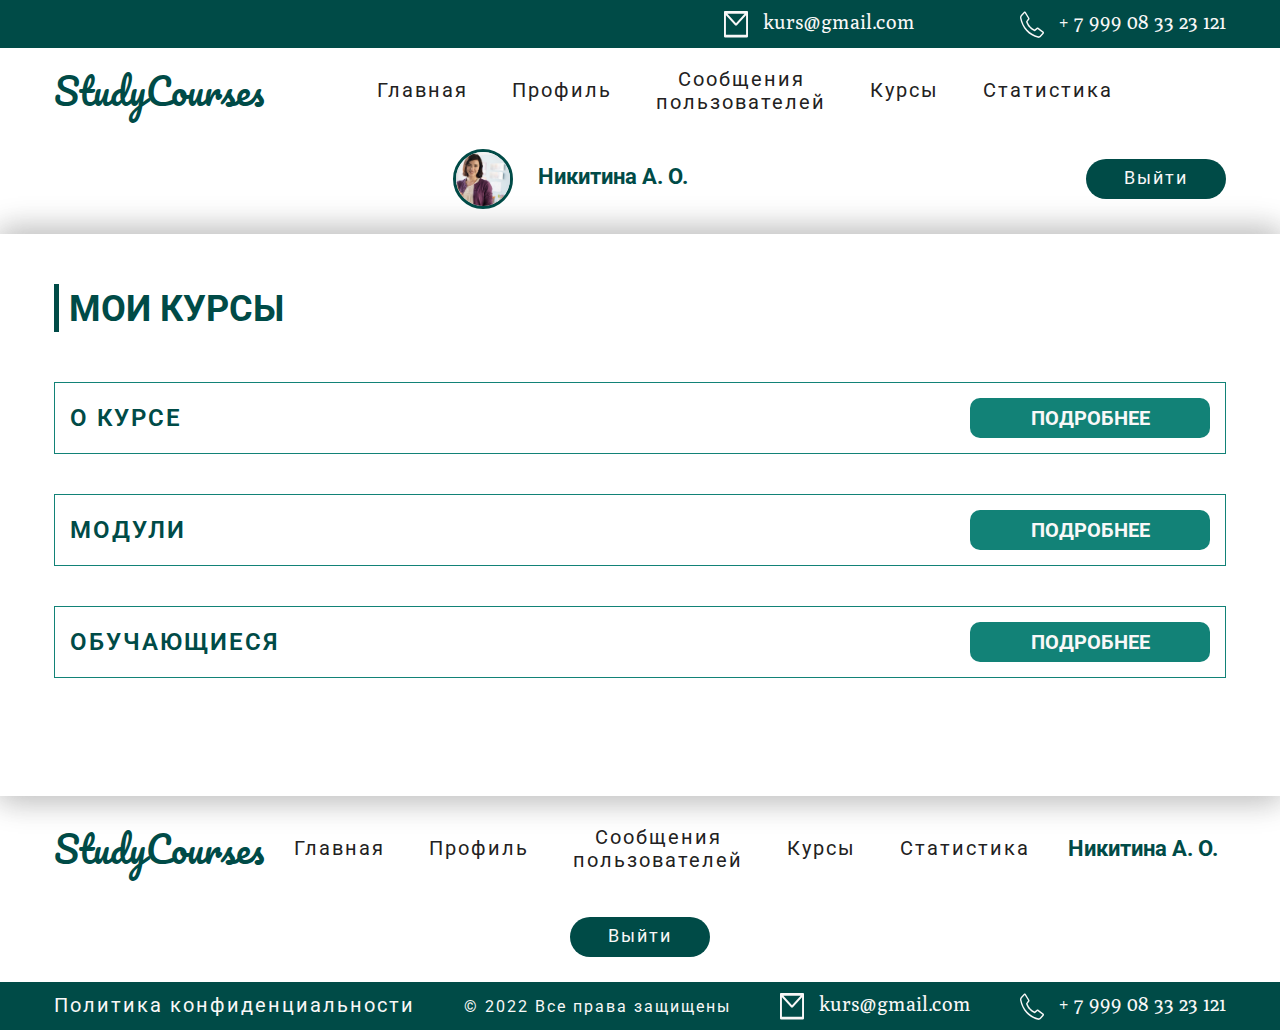
<file: teacher-courses-view.html>
<!doctype html>
<html lang="ru">
<head>
  <meta charset="UTF-8">
  <meta name="viewport" content="width=device-width, initial-scale=1.0">
  <meta name="keywords" content="платформа, обучение, знания, онлайн, школа, школьник, педагог, курс">
  <meta name="description"
        content="Простая и понятная платформа для онлайн‑школы | Создавайте обучающие курсы, тесты, принимайте платежи за обучение. Обучайтесь по программам квалифицированных преподавателей. Повышайте свои знания, не выходя из дома">
  <link rel="icon" href="img/favicon.ico">
  <link rel="stylesheet" href="styles/style.css">
  <title>StudyCourses | Мои курсы | Платформа для онлайн‑школы</title>
</head>

<body>

<svg xmlns="http://www.w3.org/2000/svg" style="display: none">
  <symbol width="43" height="27" viewBox="0 0 43 27" xmlns="http://www.w3.org/2000/svg" id="arrow-top">
    <path
        d="M1.40277 26.8212L6.74786 26.8212C7.91033 26.8212 9.01581 26.3227 9.69962 25.4784L21.689 10.6875L33.6784 25.4784C34.3623 26.3227 35.4563 26.8212 36.6302 26.8212L41.9753 26.8212C42.7161 26.8212 43.1492 26.0684 42.7161 25.5293L22.4298 0.504835C22.0651 0.0572439 21.3243 0.0572439 20.9596 0.504835L0.67337 25.5293C0.228896 26.0684 0.661977 26.8212 1.40277 26.8212V26.8212Z"/>
  </symbol>
  <symbol width="24" height="27" viewBox="0 0 24 27" xmlns="http://www.w3.org/2000/svg" id="phone">
    <path
        d="M18.558 26.8999C18.3244 26.8992 18.0915 26.8704 17.8634 26.814C13.5197 25.8032 9.51811 23.4333 6.31902 19.977C3.18821 16.5132 1.01682 12.1029 0.0675746 7.27983C-0.0443532 6.67873 -0.0168817 6.05534 0.147346 5.46965C0.311574 4.88395 0.607031 4.35565 1.00529 3.93558L3.78371 0.927317C3.92563 0.776347 4.09424 0.660737 4.27856 0.588033C4.46288 0.515329 4.65876 0.487165 4.85341 0.505379C5.05523 0.529064 5.25 0.6022 5.424 0.719644C5.59801 0.837088 5.74703 0.995987 5.86058 1.18517L9.33361 6.95947C9.46385 7.18352 9.52672 7.44868 9.51297 7.71593C9.49921 7.98319 9.40956 8.23842 9.25721 8.44406L7.51375 10.7882C8.20811 12.5169 9.19146 14.0793 10.4103 15.3904C11.6212 16.749 13.0524 17.8339 14.6265 18.5862L16.7867 16.6562C16.9682 16.4949 17.1889 16.3996 17.4197 16.3828C17.6505 16.3661 17.8803 16.4287 18.0787 16.5625L23.323 20.3755C23.5029 20.4964 23.6563 20.6615 23.7714 20.8585C23.8866 21.0555 23.9607 21.2793 23.9881 21.513C24.0155 21.7468 23.9955 21.9845 23.9296 22.2083C23.8638 22.4322 23.7537 22.6364 23.6078 22.8056L20.8988 25.8217C20.5911 26.1661 20.2258 26.4387 19.8241 26.6238C19.4224 26.8088 18.9921 26.9027 18.558 26.8999ZM4.74227 2.05248L1.96385 5.06075C1.7398 5.29559 1.57396 5.59198 1.48261 5.92078C1.39127 6.24958 1.37758 6.59947 1.44289 6.93603C2.32554 11.4618 4.35448 15.6032 7.28453 18.8597C10.2951 22.1114 14.0608 24.3405 18.1482 25.2903C18.4575 25.3631 18.7781 25.3483 19.0812 25.2474C19.3843 25.1465 19.6603 24.9626 19.8847 24.7121L22.5936 21.696L17.53 18.0158L15.21 20.0942C15.1212 20.1733 15.0165 20.2268 14.9051 20.2499C14.7937 20.2731 14.679 20.2652 14.5709 20.2271C12.6446 19.4287 10.8989 18.1613 9.45864 16.5156C7.96896 14.9507 6.81263 13.0276 6.07591 10.8897C6.04475 10.7603 6.04371 10.6241 6.07291 10.494C6.1021 10.364 6.16055 10.2447 6.24262 10.1474L8.11805 7.62363L4.74227 2.05248Z"/>
  </symbol>
  <symbol width="24" height="27" viewBox="0 0 24 27" xmlns="http://www.w3.org/2000/svg" id="email">
    <path
        d="M23.1429 0.100021H0.857143C0.383036 0.100021 0 0.636271 0 1.30002V25.3C0 25.9638 0.383036 26.5 0.857143 26.5H23.1429C23.617 26.5 24 25.9638 24 25.3V1.30002C24 0.636271 23.617 0.100021 23.1429 0.100021ZM20.6116 2.80377L12 12.175L3.38839 2.80377H20.6116ZM22.0714 4.25502V23.8H1.92857V4.25502L1.18929 3.44877L1.92589 4.25127L11.0759 14.2113C11.339 14.4975 11.6628 14.6528 11.996 14.6528C12.3292 14.6528 12.6529 14.4975 12.9161 14.2113L22.0714 4.25502L22.8107 3.44877L21.758 1.55502H21.7607L22.8134 3.44877L22.0714 4.25502Z"/>
  </symbol>
  <symbol width="30" height="36" viewBox="0 0 30 36" xmlns="http://www.w3.org/2000/svg" id="clip">
    <path
        d="M11.5787 33.3362C17.074 27.1883 21.3726 22.2739 26.1539 16.9984C27.7324 15.1436 28.7322 13.3282 29.1531 11.5524C29.8898 8.20118 28.7572 5.29919 26.7853 3.02828C24.8911 0.89726 22.8653 -0.109061 20.7079 0.00934954C18.5506 0.12776 16.4196 1.35113 14.3149 3.67946L0.897248 18.8334L3.10722 21.2604L16.5248 6.16562C17.9016 4.69301 19.54 3.30467 21.4183 3.50183C24.2801 3.95381 26.8074 7.89431 26.1539 10.6645C25.3254 13.1222 24.1831 14.2431 22.6022 16.0216C17.7931 21.418 14.0434 25.5911 9.36882 30.85C7.61202 32.6559 6.47586 33.1449 4.8437 31.4419C4.00181 30.4948 3.63349 29.5674 3.73871 28.6598C3.85549 27.6007 4.38839 26.8682 5.00151 26.1736L17.2615 12.3811C17.8215 11.7499 19.0971 10.5383 19.6293 11.0788C20.0376 12.1444 18.9861 13.1615 18.4717 13.7426L7.21146 26.4103L9.36877 28.8966L20.6816 16.2288C22.6301 13.9679 24.03 11.205 21.8392 8.65184C19.4162 6.3122 16.8636 7.87415 15.0515 9.89495L2.79154 23.6874C1.52874 25.108 0.809594 26.6471 0.634234 28.3046C0.495888 30.6283 1.42711 32.4935 2.68631 33.9282C3.86991 35.2525 5.14861 35.986 6.73794 36C8.64877 35.9139 10.5276 34.498 11.5787 33.3362Z"/>
  </symbol>
  <symbol width="26" height="28" viewBox="0 0 26 28" xmlns="http://www.w3.org/2000/svg" id="pdf-icon">
    <path
        d="M6 14C5.73478 14 5.48043 14.1054 5.29289 14.2929C5.10536 14.4804 5 14.7348 5 15V20C5 20.2652 5.10536 20.5196 5.29289 20.7071C5.48043 20.8946 5.73478 21 6 21C6.26522 21 6.51957 20.8946 6.70711 20.7071C6.89464 20.5196 7 20.2652 7 20V19H7.5C8.16304 19 8.79893 18.7366 9.26777 18.2678C9.73661 17.7989 10 17.163 10 16.5C10 15.837 9.73661 15.2011 9.26777 14.7322C8.79893 14.2634 8.16304 14 7.5 14H6ZM7.5 17H7V16H7.5C7.63261 16 7.75979 16.0527 7.85355 16.1464C7.94732 16.2402 8 16.3674 8 16.5C8 16.6326 7.94732 16.7598 7.85355 16.8536C7.75979 16.9473 7.63261 17 7.5 17ZM11 15C11 14.7348 11.1054 14.4804 11.2929 14.2929C11.4804 14.1054 11.7348 14 12 14H12.5C13.4283 14 14.3185 14.3687 14.9749 15.0251C15.6313 15.6815 16 16.5717 16 17.5C16 18.4283 15.6313 19.3185 14.9749 19.9749C14.3185 20.6313 13.4283 21 12.5 21H12C11.7348 21 11.4804 20.8946 11.2929 20.7071C11.1054 20.5196 11 20.2652 11 20V15ZM13 18.915C13.293 18.8119 13.5468 18.6204 13.7263 18.367C13.9058 18.1135 14.0022 17.8106 14.0022 17.5C14.0022 17.1894 13.9058 16.8865 13.7263 16.633C13.5468 16.3796 13.293 16.1881 13 16.085V18.915ZM17 20V15C17 14.7348 17.1054 14.4804 17.2929 14.2929C17.4804 14.1054 17.7348 14 18 14H21C21.2652 14 21.5196 14.1054 21.7071 14.2929C21.8946 14.4804 22 14.7348 22 15C22 15.2652 21.8946 15.5196 21.7071 15.7071C21.5196 15.8946 21.2652 16 21 16H19V17H21C21.2652 17 21.5196 17.1054 21.7071 17.2929C21.8946 17.4804 22 17.7348 22 18C22 18.2652 21.8946 18.5196 21.7071 18.7071C21.5196 18.8946 21.2652 19 21 19H19V20C19 20.2652 18.8946 20.5196 18.7071 20.7071C18.5196 20.8946 18.2652 21 18 21C17.7348 21 17.4804 20.8946 17.2929 20.7071C17.1054 20.5196 17 20.2652 17 20ZM3 3V11H2C1.46957 11 0.960859 11.2107 0.585786 11.5858C0.210714 11.9609 0 12.4696 0 13V22C0 22.5304 0.210714 23.0391 0.585786 23.4142C0.960859 23.7893 1.46957 24 2 24H3V25C3 25.7956 3.31607 26.5587 3.87868 27.1213C4.44129 27.6839 5.20435 28 6 28H20C20.7956 28 21.5587 27.6839 22.1213 27.1213C22.6839 26.5587 23 25.7956 23 25V24H24C24.5304 24 25.0391 23.7893 25.4142 23.4142C25.7893 23.0391 26 22.5304 26 22V13C26 12.4696 25.7893 11.9609 25.4142 11.5858C25.0391 11.2107 24.5304 11 24 11H23V7.828C22.9996 7.03276 22.6834 6.27023 22.121 5.708L17.293 0.878C16.7304 0.315719 15.9674 -9.53012e-05 15.172 2.15723e-08H6C5.20435 2.15723e-08 4.44129 0.316071 3.87868 0.87868C3.31607 1.44129 3 2.20435 3 3V3ZM6 2H13V7C13 7.79565 13.3161 8.55871 13.8787 9.12132C14.4413 9.68393 15.2044 10 16 10H21V11H5V3C5 2.73478 5.10536 2.48043 5.29289 2.29289C5.48043 2.10536 5.73478 2 6 2V2ZM5 25V24H21V25C21 25.2652 20.8946 25.5196 20.7071 25.7071C20.5196 25.8946 20.2652 26 20 26H6C5.73478 26 5.48043 25.8946 5.29289 25.7071C5.10536 25.5196 5 25.2652 5 25ZM21 7.828V8H16C15.7348 8 15.4804 7.89464 15.2929 7.70711C15.1054 7.51957 15 7.26522 15 7V2H15.172C15.4372 2.00006 15.6915 2.10545 15.879 2.293L20.707 7.121C20.8946 7.30849 20.9999 7.56281 21 7.828V7.828ZM2 13H24V22H2V13Z"/>
  </symbol>
  <symbol width="25" height="21" viewBox="0 0 25 21" xmlns="http://www.w3.org/2000/svg" id="download-icon">
    <path
        d="M23.2915 18H1.70817C0.856731 18 0.166504 18.5223 0.166504 19.1667C0.166504 19.811 0.856731 20.3333 1.70817 20.3333H23.2915C24.1429 20.3333 24.8332 19.811 24.8332 19.1667C24.8332 18.5223 24.1429 18 23.2915 18Z"/>
    <path
        d="M0.166504 16.8335L0.166504 19.1668C0.166504 19.8112 0.856731 20.3335 1.70817 20.3335C2.55961 20.3335 3.24984 19.8112 3.24984 19.1668L3.24984 16.8335C3.24984 16.1892 2.55961 15.6668 1.70817 15.6668C0.856731 15.6668 0.166504 16.1892 0.166504 16.8335Z"/>
    <path
        d="M21.75 16.8335V19.1668C21.75 19.8112 22.4402 20.3335 23.2917 20.3335C24.1431 20.3335 24.8333 19.8112 24.8333 19.1668V16.8335C24.8333 16.1892 24.1431 15.6668 23.2917 15.6668C22.4402 15.6668 21.75 16.1892 21.75 16.8335Z"/>
    <path
        d="M12.5001 14.4998C12.1805 14.5017 11.868 14.4283 11.6059 14.2898L5.43923 10.9998C5.10687 10.8214 4.88137 10.5507 4.81204 10.2468C4.7427 9.94291 4.83517 9.63061 5.06923 9.37817C5.18607 9.252 5.33478 9.14458 5.50677 9.06213C5.67876 8.97968 5.87062 8.92383 6.07129 8.89779C6.27196 8.87176 6.47746 8.87607 6.67592 8.91046C6.87438 8.94485 7.06187 9.00865 7.22757 9.09817L12.5001 11.8865L17.7417 8.89984C18.0688 8.71419 18.48 8.63448 18.8848 8.67823C19.2895 8.72199 19.6547 8.88564 19.9001 9.13317C20.1454 9.38071 20.2507 9.69186 20.1929 9.99817C20.1351 10.3045 19.9188 10.5809 19.5917 10.7665L13.4251 14.2665C13.1582 14.418 12.8336 14.4998 12.5001 14.4998Z"/>
    <path
        d="M12.4997 12.1667C12.0908 12.1667 11.6987 12.0438 11.4096 11.825C11.1204 11.6062 10.958 11.3094 10.958 11V1.66667C10.958 1.35725 11.1204 1.0605 11.4096 0.841709C11.6987 0.622916 12.0908 0.5 12.4997 0.5C12.9086 0.5 13.3007 0.622916 13.5898 0.841709C13.8789 1.0605 14.0413 1.35725 14.0413 1.66667V11C14.0413 11.3094 13.8789 11.6062 13.5898 11.825C13.3007 12.0438 12.9086 12.1667 12.4997 12.1667Z"/>
  </symbol>
  <symbol width="14" height="15" viewBox="0 0 14 15" id="search-icon" xmlns="http://www.w3.org/2000/svg" fill="none">
    <path
        d="M13.125 14L10.3212 11.004L13.125 14ZM11.875 7.00004C11.875 8.50293 11.3153 9.94427 10.319 11.007C9.32272 12.0697 7.97146 12.6667 6.5625 12.6667C5.15354 12.6667 3.80228 12.0697 2.806 11.007C1.80971 9.94427 1.25 8.50293 1.25 7.00004C1.25 5.49715 1.80971 4.05581 2.806 2.9931C3.80228 1.9304 5.15354 1.33337 6.5625 1.33337C7.97146 1.33337 9.32272 1.9304 10.319 2.9931C11.3153 4.05581 11.875 5.49715 11.875 7.00004V7.00004Z"
        stroke-width="2" stroke-linecap="round"/>
  </symbol>
  <symbol width="17" height="13" viewBox="0 0 17 13" fill="none" xmlns="http://www.w3.org/2000/svg" id="arrow-left">
    <path d="M16.1738 6.75537H1.17383" stroke-width="1" stroke-linecap="round" stroke-linejoin="round"/>
    <path d="M6.79883 12.3804L1.17383 6.75537L6.79883 1.13037" stroke-width="1" stroke-linecap="round"
          stroke-linejoin="round"/>
  </symbol>
  <symbol width="22" height="19" viewBox="0 0 22 19" xmlns="http://www.w3.org/2000/svg" id="edit-icon">
    <path
        d="M15.8931 1C16.3286 0.62506 16.9191 0.414429 17.5348 0.414429C18.1505 0.414429 18.741 0.62506 19.1765 1L21.0178 2.586C21.4531 2.96106 21.6977 3.46967 21.6977 4C21.6977 4.53033 21.4531 5.03895 21.0178 5.414L11.7297 13.414C11.2944 13.7891 10.7039 13.9999 10.0881 14H8.2467C7.63086 14 7.04025 13.7893 6.60479 13.4142C6.16932 13.0391 5.92468 12.5304 5.92468 12V10.414C5.92481 9.88361 6.16954 9.37499 6.60503 9L15.8931 1ZM15.6934 4L17.5348 5.586L19.3762 4L20.197 4.707L17.5348 2.414L15.6934 4V4ZM15.8931 7L14.0518 5.414L8.2467 10.414V12H10.0881L15.8931 7ZM0.119629 5C0.119629 4.20435 0.48659 3.44129 1.13979 2.87868C1.79298 2.31607 2.6789 2 3.60266 2H7.08569C7.39361 2 7.68892 2.10536 7.90665 2.2929C8.12438 2.48043 8.2467 2.73479 8.2467 3C8.2467 3.26522 8.12438 3.51957 7.90665 3.70711C7.68892 3.89464 7.39361 4 7.08569 4H3.60266C3.29474 4 2.99943 4.10536 2.7817 4.2929C2.56397 4.48043 2.44165 4.73479 2.44165 5V16C2.44165 16.2652 2.56397 16.5196 2.7817 16.7071C2.99943 16.8946 3.29474 17 3.60266 17H16.3738C16.6817 17 16.977 16.8946 17.1947 16.7071C17.4125 16.5196 17.5348 16.2652 17.5348 16V13C17.5348 12.7348 17.6571 12.4804 17.8748 12.2929C18.0926 12.1054 18.3879 12 18.6958 12C19.0037 12 19.299 12.1054 19.5168 12.2929C19.7345 12.4804 19.8568 12.7348 19.8568 13V16C19.8568 16.7957 19.4898 17.5587 18.8367 18.1213C18.1835 18.6839 17.2975 19 16.3738 19H3.60266C2.6789 19 1.79298 18.6839 1.13979 18.1213C0.48659 17.5587 0.119629 16.7957 0.119629 16V5Z"/>
  </symbol>
  <symbol width="20" height="20" viewBox="0 0 20 20" xmlns="http://www.w3.org/2000/svg" id="delete-icon">
    <path
        d="M6.48076 2.3125H6.28121C6.39096 2.3125 6.48076 2.22812 6.48076 2.125V2.3125H14.0636V2.125C14.0636 2.22812 14.1534 2.3125 14.2632 2.3125H14.0636V4H15.8596V2.125C15.8596 1.29766 15.1437 0.625 14.2632 0.625H6.28121C5.4007 0.625 4.68482 1.29766 4.68482 2.125V4H6.48076V2.3125ZM19.0523 4H1.49204C1.05054 4 0.693848 4.33516 0.693848 4.75V5.5C0.693848 5.60313 0.783645 5.6875 0.893396 5.6875H2.39999L3.0161 17.9453C3.05601 18.7445 3.75941 19.375 4.60999 19.375H15.9344C16.7875 19.375 17.4884 18.7469 17.5283 17.9453L18.1444 5.6875H19.651C19.7607 5.6875 19.8505 5.60313 19.8505 5.5V4.75C19.8505 4.33516 19.4938 4 19.0523 4ZM15.7423 17.6875H4.80206L4.19842 5.6875H16.346L15.7423 17.6875Z"/>
  </symbol>
  <symbol width="16" height="13" viewBox="0 0 16 13" xmlns="http://www.w3.org/2000/svg" id="sort-icon">
    <path
        d="M6.5476 9.5691C6.59678 9.61019 6.63579 9.65896 6.66241 9.71265C6.68903 9.76634 6.70273 9.82389 6.70273 9.88201C6.70273 9.94012 6.68903 9.99767 6.66241 10.0514C6.63579 10.105 6.59678 10.1538 6.5476 10.1949L3.72447 12.5545C3.69952 12.5753 3.67215 12.5941 3.64277 12.6104C3.64083 12.6114 3.6388 12.6122 3.63686 12.6133C3.60972 12.6281 3.58101 12.6407 3.55109 12.651C3.5488 12.6518 3.54651 12.6524 3.5443 12.6532C3.51458 12.6631 3.48383 12.6707 3.45245 12.6759L3.44715 12.6766C3.38287 12.687 3.3168 12.687 3.25251 12.6766L3.24722 12.6759C3.21583 12.6707 3.18509 12.6631 3.15537 12.6532C3.15316 12.6524 3.15087 12.6518 3.14857 12.651C3.11866 12.6407 3.08995 12.6281 3.06281 12.6133C3.06087 12.6122 3.05884 12.6114 3.0569 12.6104C3.02751 12.5941 3.00014 12.5753 2.97519 12.5545L0.152066 10.1949C0.0541077 10.1117 -0.000548013 9.99953 4.14325e-06 9.8828C0.0005563 9.76608 0.0562718 9.65426 0.155014 9.57171C0.253757 9.48916 11.1512 12.2424 11.2909 12.2419C11.4305 12.2414 0.969145 9.67372 1.06871 9.75557L2.82043 11.1737V0.442478C2.82043 0.325125 2.87621 0.212579 2.97549 0.129599C3.07477 0.046618 3.20943 0 3.34983 0C3.49024 0 3.62489 0.046618 3.72418 0.129599C3.82346 0.212579 3.87924 0.325125 3.87924 0.442478V11.1737L5.79902 9.5691C5.84818 9.52802 5.90653 9.49543 5.97075 9.4732C6.03497 9.45096 6.1038 9.43952 6.17331 9.43952C6.24282 9.43952 6.31166 9.45096 6.37588 9.4732C6.4401 9.49543 6.49845 9.52802 6.5476 9.5691ZM15.018 2.48945L12.1949 0.129867C12.17 0.109033 12.1426 0.0903315 12.1132 0.0740414C12.1113 0.0729352 12.1092 0.072124 12.1073 0.0710178C12.0802 0.0563264 12.0516 0.043737 12.0217 0.033407C12.0193 0.0325221 12.0169 0.0319322 12.0146 0.0311947C11.9849 0.021327 11.9543 0.0137247 11.923 0.00848095L11.9175 0.00774333C11.8855 0.00268609 11.853 9.41298e-05 11.8204 0C11.7879 9.86386e-05 11.755 0.00269058 11.723 0.00774333L11.7176 0.00848095C11.6863 0.0137008 11.6556 0.0212784 11.626 0.031121C11.6236 0.0319322 11.6212 0.0325221 11.6189 0.0333333C11.5891 0.0436633 11.5604 0.0562527 11.5333 0.0709441C11.5313 0.072124 11.5293 0.0729352 11.5273 0.0740414C11.4979 0.0903315 11.4706 0.109033 11.4456 0.129867L8.6225 2.48945C8.52454 2.57265 8.46989 2.68483 8.47044 2.80156C8.47099 2.91829 8.52671 3.03011 8.62545 3.11265C8.72419 3.1952 8.85796 3.2418 8.99762 3.24229C9.13728 3.24278 9.27151 3.19712 9.37108 3.11527L11.2909 1.51069V12.2419C11.2909 12.3592 11.3466 12.4718 11.4459 12.5548C11.5452 12.6377 11.6799 12.6844 11.8203 12.6844C11.9607 12.6844 12.0953 12.6377 12.1946 12.5548C12.2939 12.4718 12.3497 12.3592 12.3497 12.2419V1.51069L14.2695 3.11527C14.369 3.19712 14.5033 3.24278 14.6429 3.24229C14.7826 3.2418 14.9163 3.1952 15.0151 3.11265C15.1138 3.03011 15.1695 2.91829 15.1701 2.80156C15.1707 2.68483 15.116 2.57265 15.018 2.48945Z"/>
  </symbol>
</svg>

<header class="header">
  <div class="header__top">
    <div class="container">
      <ul class="header__top-list">
        <li class="header__top-item">
          <a href="mailto:kurs@gmail.com" class="header__top-link">
            <svg xmlns="http://www.w3.org/2000/svg" width="24" height="27" viewBox="0 0 24 27"
                 class="header__top-icon header__email-icon">
              <use xlink:href="#email"/>
            </svg>
            kurs@gmail.com
          </a>
        </li>
        <li class="header__top-item">
          <a href="tel:+7999083323121" class="header__top-link">
            <svg xmlns="http://www.w3.org/2000/svg" width="24" height="27" viewBox="0 0 24 27"
                 class="header__top-icon header__tel-icon">
              <use xlink:href="#phone"/>
            </svg>
            + 7 999 08 33 23 121
          </a>
        </li>
      </ul>
    </div>
  </div>
  <nav class="nav">
    <div class="container">
      <a href="index.html" class="header__logo">StudyCourses</a>
      <div class="nav__btn-field">
        <div class="nav__btn-icon"></div>
      </div>
      <ul class="nav__list">
        <li class="nav__item nav__item">
          <a class="nav__menu-link" href="index.html">Главная</a>
        </li>
        <li class="nav__item nav__item">
          <a class="nav__menu-link" href="javascript:void(0);">Профиль</a>
        </li>
        <li class="nav__item nav__item">
          <a class="nav__menu-link" href="javascript:void(0);">Сообщения
            пользователей
          </a>
        </li>
        <li class="nav__item nav__item">
          <a class="nav__menu-link" href="teacher-courses.html">Курсы</a>
        </li>
        <li class="nav__item nav__item">
          <a class="nav__menu-link" href="javascript:void(0);">Статистика</a>
        </li>
      </ul>
      <p class="nav__user">
        <img src="uploads/courses/full_size.jpg" alt="Никитина А. О." class="nav__user-avatar">
        <span class="nav__username">Никитина А. О.</span>
      </p>
      <a href="sign-in.html" class="nav__button-sign">Выйти</a>
    </div>
  </nav>
</header>

<main>
  <h1 class="visually-hidden">StudyCourses - Мои курсы</h1>

  <section class="teacher-courses-view" id="teacher-courses-view">
    <div class="container">
      <h2 class="teacher-courses-view__title page-title">Мои курсы</h2>
      <div class="teacher-courses-view__block about-course">
        <div class="teacher-courses-view__tab">
          <p class="block__title title">О курсе</p>
          <span class="block__btn btn">Подробнее</span>
        </div>
        <form class="teacher-courses-view__info form__info teacher-new-course__form create-course" method="get">
          <label class="form__label form__label--login">
            Наименование курса
            <input name="course-name" type="text" disabled
                   class="form__input form__input-course-name"
                   value="Астрономия и космическая физика: преподавание средних наук">
          </label>
          <label class="form__label">О курсе
            <textarea name="course-desc" class="form__textarea form__textarea-course-desc" disabled>
Курс состоит из:

  • 12 видеолекций
  • Практические и тестовые задания
            </textarea>
          </label>
          <a href="uploads/Инструкция по созданию курса на площадке.pdf"
             class="form__course-program teacher-courses__create-instruction text-button" target="_blank">
            <svg width="26" height="28" viewBox="0 0 26 28" xmlns="http://www.w3.org/2000/svg"
                 class="teacher-courses__pdf-icon">
              <use xlink:href="#pdf-icon"/>
            </svg>
            <span class="teacher-courses__create-text">Программа курса.pdf</span>
            <svg width="25" height="21" viewBox="0 0 25 21" xmlns="http://www.w3.org/2000/svg"
                 class="teacher-courses__download-icon">
              <use xlink:href="#download-icon"/>
            </svg>
          </a>
          <div class="form__top">
            <div class="form__left-col">
              <label class="form__label">
                Длительность курса
                <input name="subject" type="text" class="form__input"
                       disabled
                       value="5 месяцев">
              </label>
            </div>
            <div class="form__right-col">
              <label class="form__label form__label-price">
                Стоимость курса
                <input name="course-price" type="text"
                       class="form__input form__course-price"
                       disabled
                       value="Бесплатно">
              </label>
            </div>
          </div>
          <div class="form__footer create-course__footer">
            <label class="form__check-label form__label">
              <input class="form__checkbox visually-hidden" type="checkbox" name="public" checked disabled>
              <span class="form__checkmark"></span>
              Опубликовать
            </label>
            <a href="teacher-courses-new-course.html" class="form__btn btn">Редактировать</a>
          </div>
        </form>
      </div>
      <div class="teacher-courses-view__block modules">
        <div class="teacher-courses-view__tab">
          <p class="block__title title">Модули</p>
          <span class="block__btn btn">Подробнее</span>
        </div>
        <div class="teacher-courses-view__info">
          <div class="table-wrapper">
            <table class="table-block table-modules-block">
              <thead class="table-block__header">
              <tr>
                <th class="table-block__th0">
                  <span class="table-block__header-text"></span>
                </th>
                <th class="table-block__th1">
                  <span class="table-block__header-text">№</span>
                </th>
                <th class="table-block__th2">
                  <span class="table-block__header-text">Название модуля</span>
                </th>
                <th class="table-block__th3">
                  <span class="table-block__header-text">Количество тем</span>
                </th>
                <th class="table-block__th4">
                  <span class="table-block__header-text">Количество вопросов</span>
                </th>
                <th class="table-block__th5">
                  <span class="table-block__header-text">Действие</span>
                </th>
              </tr>
              </thead>
              <tbody class="table-block__body">
              <tr class="table-block__body-tab">
                <td>
                  <span class="table-block__radiobutton"></span>
                </td>
                <td>1</td>
                <td>Введение в курс физики</td>
                <td>3</td>
                <td>20</td>
                <td>
                  <a href="teacher-courses-new-module.html" class="table-block__btn">
                    <svg class="table-block__btn-icon" width="22" height="19" viewBox="0 0 22 19"
                         xmlns="http://www.w3.org/2000/svg">
                      <use xlink:href="#edit-icon"/>
                    </svg>
                  </a>
                  <button type="button" class="table-block__btn">
                    <svg class="table-block__btn-icon" width="20" height="19" viewBox="0 0 20 19"
                         xmlns="http://www.w3.org/2000/svg">
                      <use xlink:href="#delete-icon"/>
                    </svg>
                  </button>
                </td>
              </tr>
              <tr class="table-inner">
                <td colspan="6">
                  <div>
                    <div class="table-inner__module-themes header">
                      <h3 class="table-inner__title page-title">
                        Темы модуля
                      </h3>
                      <a href="teacher-courses-new-theme.html" class="table-inner__btn btn">
                        Добавить темы
                      </a>
                    </div>
                    <div class="table-inner__module-themes body">
                      <table class="teacher-courses-view__info table-block table-students-block">
                        <thead class="table-block__header">
                        <tr>
                          <th class="table-block__th0">
                            <span class="table-block__header-text"></span>
                          </th>
                          <th class="table-block__th1">
                            <span class="table-block__header-text">№</span>
                          </th>
                          <th class="table-block__th2">
                            <span class="table-block__header-text">Наименование темы</span>
                          </th>
                          <th class="table-block__th5">
                            <span class="table-block__header-text">Действие</span>
                          </th>
                        </tr>
                        </thead>
                        <tbody class="table-block__body">
                        <tr>
                          <td>
                            <span class="table-block__radiobutton"></span>
                          </td>
                          <td>1</td>
                          <td>Введение в курс. Основные понятия</td>
                          <td>
                            <a href="teacher-courses-new-theme.html" class="table-block__btn">
                              <svg class="table-block__btn-icon" width="22" height="19" viewBox="0 0 22 19"
                                   xmlns="http://www.w3.org/2000/svg">
                                <use xlink:href="#edit-icon"/>
                              </svg>
                            </a>
                            <button type="button" class="table-block__btn">
                              <svg class="table-block__btn-icon" width="20" height="19" viewBox="0 0 20 19"
                                   xmlns="http://www.w3.org/2000/svg">
                                <use xlink:href="#delete-icon"/>
                              </svg>
                            </button>
                          </td>
                        </tr>
                        <tr>
                          <td>
                            <span class="table-block__radiobutton"></span>
                          </td>
                          <td>2</td>
                          <td>Работа, мощность, энергия</td>
                          <td>
                            <a href="teacher-courses-new-theme.html" class="table-block__btn">
                              <svg class="table-block__btn-icon" width="22" height="19" viewBox="0 0 22 19"
                                   xmlns="http://www.w3.org/2000/svg">
                                <use xlink:href="#edit-icon"/>
                              </svg>
                            </a>
                            <button type="button" class="table-block__btn">
                              <svg class="table-block__btn-icon" width="20" height="19" viewBox="0 0 20 19"
                                   xmlns="http://www.w3.org/2000/svg">
                                <use xlink:href="#delete-icon"/>
                              </svg>
                            </button>
                          </td>
                        </tr>
                        <tr>
                          <td>
                            <span class="table-block__radiobutton"></span>
                          </td>
                          <td>3</td>
                          <td>Основы СТО, атомная и ядерная физика</td>
                          <td>
                            <a href="teacher-courses-new-theme.html" class="table-block__btn">
                              <svg class="table-block__btn-icon" width="22" height="19" viewBox="0 0 22 19"
                                   xmlns="http://www.w3.org/2000/svg">
                                <use xlink:href="#edit-icon"/>
                              </svg>
                            </a>
                            <button type="button" class="table-block__btn">
                              <svg class="table-block__btn-icon" width="20" height="19" viewBox="0 0 20 19"
                                   xmlns="http://www.w3.org/2000/svg">
                                <use xlink:href="#delete-icon"/>
                              </svg>
                            </button>
                          </td>
                        </tr>
                        </tbody>
                      </table>
                    </div>
                  </div>
                  <div>
                    <div class="table-inner__module-questions header">
                      <h3 class="table-inner__title page-title">
                        Вопросы модуля
                      </h3>
                      <a href="javascript:void(0);" class="table-inner__btn btn">
                        Добавить вопросы
                      </a>
                    </div>
                    <div class="table-inner__module-questions body">
                      <table class="teacher-courses-view__info table-block table-students-block">
                        <thead class="table-block__header">
                        <tr>
                          <th class="table-block__th1">
                            <span class="table-block__header-text">№</span>
                          </th>
                          <th class="table-block__th2">
                            <span class="table-block__header-text">Вопрос</span>
                          </th>
                          <th class="table-block__th3">
                            <span class="table-block__header-text">Максимальный балл</span>
                          </th>
                          <th class="table-block__th5">
                            <span class="table-block__header-text">Действие</span>
                          </th>
                        </tr>
                        </thead>
                        <tbody class="table-block__body">
                        <tr>
                          <td colspan="4">Данные отсутствуют</td>
                        </tr>
                        </tbody>
                      </table>
                    </div>
                  </div>
                </td>
              </tr>
              <tr class="table-block__body-tab">
                <td>
                  <span class="table-block__radiobutton"></span>
                </td>
                <td>2</td>
                <td>Основные понятия: от ядра до Эйнштейна</td>
                <td>3</td>
                <td>15</td>
                <td>
                  <a href="teacher-courses-new-module.html" class="table-block__btn">
                    <svg class="table-block__btn-icon" width="22" height="19" viewBox="0 0 22 19"
                         xmlns="http://www.w3.org/2000/svg">
                      <use xlink:href="#edit-icon"/>
                    </svg>
                  </a>
                  <button type="button" class="table-block__btn">
                    <svg class="table-block__btn-icon" width="20" height="19" viewBox="0 0 20 19"
                         xmlns="http://www.w3.org/2000/svg">
                      <use xlink:href="#delete-icon"/>
                    </svg>
                  </button>
                </td>
              </tr>
              <tr class="table-block__body-tab">
                <td>
                  <span class="table-block__radiobutton"></span>
                </td>
                <td>3</td>
                <td>Основные законы физики и их проявление в нашей жизни</td>
                <td>3</td>
                <td>20</td>
                <td>
                  <a href="teacher-courses-new-module.html" class="table-block__btn">
                    <svg class="table-block__btn-icon" width="22" height="19" viewBox="0 0 22 19"
                         xmlns="http://www.w3.org/2000/svg">
                      <use xlink:href="#edit-icon"/>
                    </svg>
                  </a>
                  <button type="button" class="table-block__btn">
                    <svg class="table-block__btn-icon" width="20" height="19" viewBox="0 0 20 19"
                         xmlns="http://www.w3.org/2000/svg">
                      <use xlink:href="#delete-icon"/>
                    </svg>
                  </button>
                </td>
              </tr>
              </tbody>
            </table>
          </div>
          <div class="form__btn-block">
            <div class="form__left-col">
              <a href="teacher-courses-new-module.html" class="form__btn btn">Добавить модуль</a>
              <a href="teacher-courses.html" class="form__btn btn back">Отменить</a>
            </div>
            <div class="form__right-col">
              <div class="teacher-courses__footer-right teacher-courses__pagination pagination">
          <span class="pagination__item pagination__arrow pagination__arrow--prev disabled">
            <svg width="17" height="13" viewBox="0 0 17 13" xmlns="http://www.w3.org/2000/svg"
                 class="pagination__arrow-icon">
              <use xlink:href="#arrow-left"/>
            </svg>
          </span>
                <span class="pagination__item current">1</span>
                <span class="pagination__item">2</span>
                <span class="pagination__item pagination__item--dots">...</span>
                <span class="pagination__item">9</span>
                <span class="pagination__item">10</span>
                <span class="pagination__item pagination__arrow pagination__arrow--next">
            <svg width="17" height="13" viewBox="0 0 17 13" xmlns="http://www.w3.org/2000/svg"
                 class="pagination__arrow-icon">
              <use xlink:href="#arrow-left"/>
            </svg>
          </span>
              </div>
              <button type="submit" class="form__btn btn" value="submit">Сохранить</button>
            </div>
          </div>
        </div>
      </div>
      <div class="teacher-courses-view__block students">
        <div class="teacher-courses-view__tab">
          <p class="block__title title">Обучающиеся</p>
          <span class="block__btn btn">Подробнее</span>
        </div>
        <div class="table-wrapper">
          <table class="teacher-courses-view__info table-block table-students-block">
            <thead class="table-block__header">
            <tr>
              <th class="table-block__th1">
                <span class="table-block__header-text">№</span>
              </th>
              <th class="table-block__th2">
                <span class="table-block__header-text">Ф.И.О.</span>
              </th>
              <th class="table-block__th3">
                <span class="table-block__header-text">E-mail</span>
              </th>
              <th class="table-block__th4">
                <span class="table-block__header-text">Наименование курса</span>
              </th>
              <th class="table-block__th5">
                <span class="table-block__header-text">Успеваемость</span>
              </th>
            </tr>
            </thead>
            <tbody class="table-block__body">
            <tr>
              <td colspan="5">Данные отсутствуют</td>
            </tr>
            </tbody>
          </table>
        </div>
      </div>
    </div>
  </section>

</main>

<a href="#" class="scrollToTop">
  <svg xmlns="http://www.w3.org/2000/svg" width="43" height="27" viewBox="0 0 43 27" class="scrollToTop__icon">
    <use xlink:href="#arrow-top"/>
  </svg>
</a>

<footer class="footer">
  <nav class="nav">
    <div class="container">
      <a href="#" class="footer__logo">StudyCourses</a>
      <ul class="nav__list">
        <li class="nav__item nav__item">
          <a class="nav__menu-link" href="index.html">Главная</a>
        </li>
        <li class="nav__item nav__item">
          <a class="nav__menu-link" href="javascript:void(0);">Профиль</a>
        </li>
        <li class="nav__item nav__item">
          <a class="nav__menu-link" href="javascript:void(0);">Сообщения
            пользователей
          </a>
        </li>
        <li class="nav__item nav__item">
          <a class="nav__menu-link" href="teacher-courses.html">Курсы</a>
        </li>
        <li class="nav__item nav__item">
          <a class="nav__menu-link" href="javascript:void(0);">Статистика</a>
        </li>
      </ul>
      <p class="nav__user">
        <span class="nav__username">Никитина А. О.</span>
      </p>
      <a href="sign-in.html" class="nav__button-sign">Выйти</a>
    </div>
  </nav>
  <div class="footer__bottom">
    <div class="container">
      <ul class="footer__bottom-list">
        <li class="footer__bottom-item">
          <a href="uploads/Политика%20конфиденциальности%20персональных%20данных.pdf"
             class="footer__bottom-link" target="_blank">
            <span class="footer__bottom-text">
              Политика конфиденциальности
            </span>
          </a>
        </li>
        <li class="footer__bottom-item">
          <span class="footer__bottom-text copyright">
            &copy; 2022 Все права защищены
          </span>
        </li>
        <li class="footer__bottom-item">
          <a href="mailto:kurs@gmail.com" class="footer__bottom-link">
            <svg xmlns="http://www.w3.org/2000/svg" width="24" height="27" viewBox="0 0 24 27"
                 class="footer__bottom-icon footer__email-icon">
              <use xlink:href="#email"/>
            </svg>
            kurs@gmail.com
          </a>
        </li>
        <li class="footer__bottom-item">
          <a href="tel:+7999083323121" class="footer__bottom-link">
            <svg xmlns="http://www.w3.org/2000/svg" width="24" height="27" viewBox="0 0 24 27"
                 class="footer__bottom-icon footer__tel-icon">
              <use xlink:href="#phone"/>
            </svg>
            + 7 999 08 33 23 121
          </a>
        </li>
      </ul>
    </div>
  </div>
</footer>

<script src="js/jquery-3.5.0.min.js" defer></script>
<script src="js/jquery.tablesorter.js" defer></script>
<script src="js/slick.min.js" defer></script>
<script src="js/script.js" defer></script>

</body>
</html>
</file>
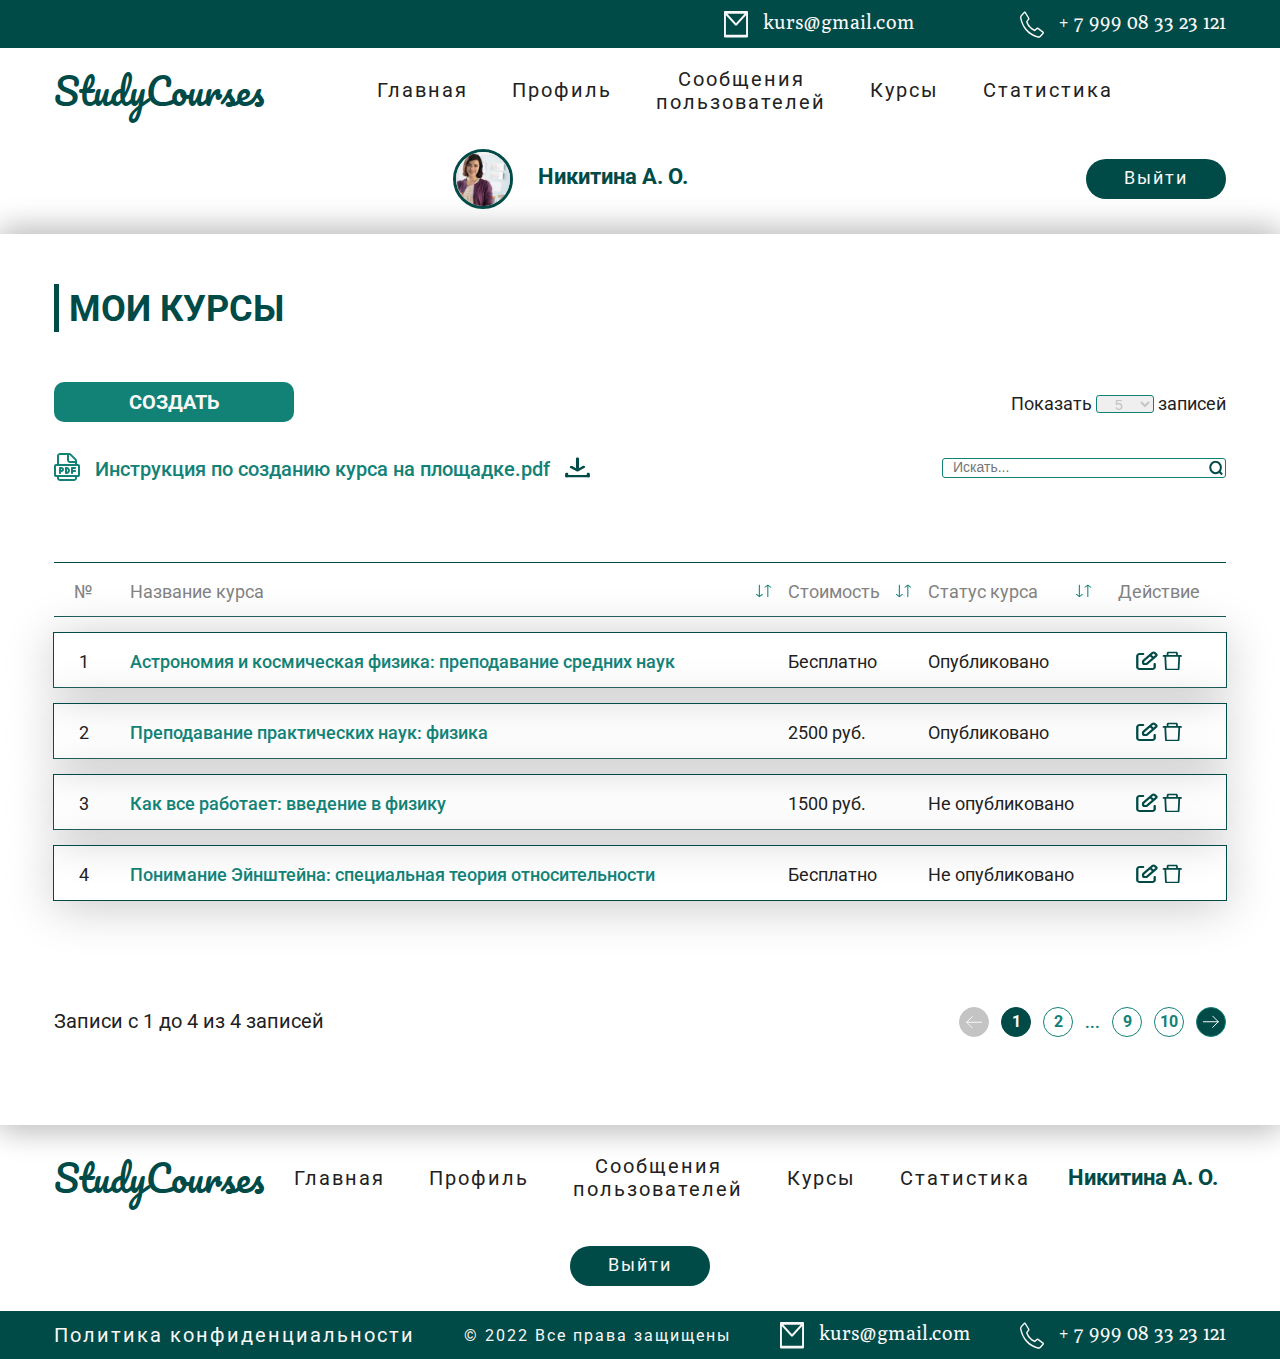
<file: teacher-courses.html>
<!doctype html>
<html lang="ru">
<head>
  <meta charset="UTF-8">
  <meta name="viewport" content="width=device-width, initial-scale=1.0">
  <meta name="keywords" content="платформа, обучение, знания, онлайн, школа, школьник, педагог, курс">
  <meta name="description"
        content="Простая и понятная платформа для онлайн‑школы | Создавайте обучающие курсы, тесты, принимайте платежи за обучение. Обучайтесь по программам квалифицированных преподавателей. Повышайте свои знания, не выходя из дома">
  <link rel="icon" href="img/favicon.ico">
  <link rel="stylesheet" href="styles/style.css">
  <title>StudyCourses | Мои курсы | Платформа для онлайн‑школы</title>
</head>

<body>

<svg xmlns="http://www.w3.org/2000/svg" style="display: none">
  <symbol width="43" height="27" viewBox="0 0 43 27" xmlns="http://www.w3.org/2000/svg" id="arrow-top">
    <path
        d="M1.40277 26.8212L6.74786 26.8212C7.91033 26.8212 9.01581 26.3227 9.69962 25.4784L21.689 10.6875L33.6784 25.4784C34.3623 26.3227 35.4563 26.8212 36.6302 26.8212L41.9753 26.8212C42.7161 26.8212 43.1492 26.0684 42.7161 25.5293L22.4298 0.504835C22.0651 0.0572439 21.3243 0.0572439 20.9596 0.504835L0.67337 25.5293C0.228896 26.0684 0.661977 26.8212 1.40277 26.8212V26.8212Z"/>
  </symbol>
  <symbol width="24" height="27" viewBox="0 0 24 27" xmlns="http://www.w3.org/2000/svg" id="phone">
    <path
        d="M18.558 26.8999C18.3244 26.8992 18.0915 26.8704 17.8634 26.814C13.5197 25.8032 9.51811 23.4333 6.31902 19.977C3.18821 16.5132 1.01682 12.1029 0.0675746 7.27983C-0.0443532 6.67873 -0.0168817 6.05534 0.147346 5.46965C0.311574 4.88395 0.607031 4.35565 1.00529 3.93558L3.78371 0.927317C3.92563 0.776347 4.09424 0.660737 4.27856 0.588033C4.46288 0.515329 4.65876 0.487165 4.85341 0.505379C5.05523 0.529064 5.25 0.6022 5.424 0.719644C5.59801 0.837088 5.74703 0.995987 5.86058 1.18517L9.33361 6.95947C9.46385 7.18352 9.52672 7.44868 9.51297 7.71593C9.49921 7.98319 9.40956 8.23842 9.25721 8.44406L7.51375 10.7882C8.20811 12.5169 9.19146 14.0793 10.4103 15.3904C11.6212 16.749 13.0524 17.8339 14.6265 18.5862L16.7867 16.6562C16.9682 16.4949 17.1889 16.3996 17.4197 16.3828C17.6505 16.3661 17.8803 16.4287 18.0787 16.5625L23.323 20.3755C23.5029 20.4964 23.6563 20.6615 23.7714 20.8585C23.8866 21.0555 23.9607 21.2793 23.9881 21.513C24.0155 21.7468 23.9955 21.9845 23.9296 22.2083C23.8638 22.4322 23.7537 22.6364 23.6078 22.8056L20.8988 25.8217C20.5911 26.1661 20.2258 26.4387 19.8241 26.6238C19.4224 26.8088 18.9921 26.9027 18.558 26.8999ZM4.74227 2.05248L1.96385 5.06075C1.7398 5.29559 1.57396 5.59198 1.48261 5.92078C1.39127 6.24958 1.37758 6.59947 1.44289 6.93603C2.32554 11.4618 4.35448 15.6032 7.28453 18.8597C10.2951 22.1114 14.0608 24.3405 18.1482 25.2903C18.4575 25.3631 18.7781 25.3483 19.0812 25.2474C19.3843 25.1465 19.6603 24.9626 19.8847 24.7121L22.5936 21.696L17.53 18.0158L15.21 20.0942C15.1212 20.1733 15.0165 20.2268 14.9051 20.2499C14.7937 20.2731 14.679 20.2652 14.5709 20.2271C12.6446 19.4287 10.8989 18.1613 9.45864 16.5156C7.96896 14.9507 6.81263 13.0276 6.07591 10.8897C6.04475 10.7603 6.04371 10.6241 6.07291 10.494C6.1021 10.364 6.16055 10.2447 6.24262 10.1474L8.11805 7.62363L4.74227 2.05248Z"/>
  </symbol>
  <symbol width="24" height="27" viewBox="0 0 24 27" xmlns="http://www.w3.org/2000/svg" id="email">
    <path
        d="M23.1429 0.100021H0.857143C0.383036 0.100021 0 0.636271 0 1.30002V25.3C0 25.9638 0.383036 26.5 0.857143 26.5H23.1429C23.617 26.5 24 25.9638 24 25.3V1.30002C24 0.636271 23.617 0.100021 23.1429 0.100021ZM20.6116 2.80377L12 12.175L3.38839 2.80377H20.6116ZM22.0714 4.25502V23.8H1.92857V4.25502L1.18929 3.44877L1.92589 4.25127L11.0759 14.2113C11.339 14.4975 11.6628 14.6528 11.996 14.6528C12.3292 14.6528 12.6529 14.4975 12.9161 14.2113L22.0714 4.25502L22.8107 3.44877L21.758 1.55502H21.7607L22.8134 3.44877L22.0714 4.25502Z"/>
  </symbol>
  <symbol width="30" height="36" viewBox="0 0 30 36" xmlns="http://www.w3.org/2000/svg" id="clip">
    <path
        d="M11.5787 33.3362C17.074 27.1883 21.3726 22.2739 26.1539 16.9984C27.7324 15.1436 28.7322 13.3282 29.1531 11.5524C29.8898 8.20118 28.7572 5.29919 26.7853 3.02828C24.8911 0.89726 22.8653 -0.109061 20.7079 0.00934954C18.5506 0.12776 16.4196 1.35113 14.3149 3.67946L0.897248 18.8334L3.10722 21.2604L16.5248 6.16562C17.9016 4.69301 19.54 3.30467 21.4183 3.50183C24.2801 3.95381 26.8074 7.89431 26.1539 10.6645C25.3254 13.1222 24.1831 14.2431 22.6022 16.0216C17.7931 21.418 14.0434 25.5911 9.36882 30.85C7.61202 32.6559 6.47586 33.1449 4.8437 31.4419C4.00181 30.4948 3.63349 29.5674 3.73871 28.6598C3.85549 27.6007 4.38839 26.8682 5.00151 26.1736L17.2615 12.3811C17.8215 11.7499 19.0971 10.5383 19.6293 11.0788C20.0376 12.1444 18.9861 13.1615 18.4717 13.7426L7.21146 26.4103L9.36877 28.8966L20.6816 16.2288C22.6301 13.9679 24.03 11.205 21.8392 8.65184C19.4162 6.3122 16.8636 7.87415 15.0515 9.89495L2.79154 23.6874C1.52874 25.108 0.809594 26.6471 0.634234 28.3046C0.495888 30.6283 1.42711 32.4935 2.68631 33.9282C3.86991 35.2525 5.14861 35.986 6.73794 36C8.64877 35.9139 10.5276 34.498 11.5787 33.3362Z"/>
  </symbol>
  <symbol width="26" height="28" viewBox="0 0 26 28" xmlns="http://www.w3.org/2000/svg" id="pdf-icon">
    <path
        d="M6 14C5.73478 14 5.48043 14.1054 5.29289 14.2929C5.10536 14.4804 5 14.7348 5 15V20C5 20.2652 5.10536 20.5196 5.29289 20.7071C5.48043 20.8946 5.73478 21 6 21C6.26522 21 6.51957 20.8946 6.70711 20.7071C6.89464 20.5196 7 20.2652 7 20V19H7.5C8.16304 19 8.79893 18.7366 9.26777 18.2678C9.73661 17.7989 10 17.163 10 16.5C10 15.837 9.73661 15.2011 9.26777 14.7322C8.79893 14.2634 8.16304 14 7.5 14H6ZM7.5 17H7V16H7.5C7.63261 16 7.75979 16.0527 7.85355 16.1464C7.94732 16.2402 8 16.3674 8 16.5C8 16.6326 7.94732 16.7598 7.85355 16.8536C7.75979 16.9473 7.63261 17 7.5 17ZM11 15C11 14.7348 11.1054 14.4804 11.2929 14.2929C11.4804 14.1054 11.7348 14 12 14H12.5C13.4283 14 14.3185 14.3687 14.9749 15.0251C15.6313 15.6815 16 16.5717 16 17.5C16 18.4283 15.6313 19.3185 14.9749 19.9749C14.3185 20.6313 13.4283 21 12.5 21H12C11.7348 21 11.4804 20.8946 11.2929 20.7071C11.1054 20.5196 11 20.2652 11 20V15ZM13 18.915C13.293 18.8119 13.5468 18.6204 13.7263 18.367C13.9058 18.1135 14.0022 17.8106 14.0022 17.5C14.0022 17.1894 13.9058 16.8865 13.7263 16.633C13.5468 16.3796 13.293 16.1881 13 16.085V18.915ZM17 20V15C17 14.7348 17.1054 14.4804 17.2929 14.2929C17.4804 14.1054 17.7348 14 18 14H21C21.2652 14 21.5196 14.1054 21.7071 14.2929C21.8946 14.4804 22 14.7348 22 15C22 15.2652 21.8946 15.5196 21.7071 15.7071C21.5196 15.8946 21.2652 16 21 16H19V17H21C21.2652 17 21.5196 17.1054 21.7071 17.2929C21.8946 17.4804 22 17.7348 22 18C22 18.2652 21.8946 18.5196 21.7071 18.7071C21.5196 18.8946 21.2652 19 21 19H19V20C19 20.2652 18.8946 20.5196 18.7071 20.7071C18.5196 20.8946 18.2652 21 18 21C17.7348 21 17.4804 20.8946 17.2929 20.7071C17.1054 20.5196 17 20.2652 17 20ZM3 3V11H2C1.46957 11 0.960859 11.2107 0.585786 11.5858C0.210714 11.9609 0 12.4696 0 13V22C0 22.5304 0.210714 23.0391 0.585786 23.4142C0.960859 23.7893 1.46957 24 2 24H3V25C3 25.7956 3.31607 26.5587 3.87868 27.1213C4.44129 27.6839 5.20435 28 6 28H20C20.7956 28 21.5587 27.6839 22.1213 27.1213C22.6839 26.5587 23 25.7956 23 25V24H24C24.5304 24 25.0391 23.7893 25.4142 23.4142C25.7893 23.0391 26 22.5304 26 22V13C26 12.4696 25.7893 11.9609 25.4142 11.5858C25.0391 11.2107 24.5304 11 24 11H23V7.828C22.9996 7.03276 22.6834 6.27023 22.121 5.708L17.293 0.878C16.7304 0.315719 15.9674 -9.53012e-05 15.172 2.15723e-08H6C5.20435 2.15723e-08 4.44129 0.316071 3.87868 0.87868C3.31607 1.44129 3 2.20435 3 3V3ZM6 2H13V7C13 7.79565 13.3161 8.55871 13.8787 9.12132C14.4413 9.68393 15.2044 10 16 10H21V11H5V3C5 2.73478 5.10536 2.48043 5.29289 2.29289C5.48043 2.10536 5.73478 2 6 2V2ZM5 25V24H21V25C21 25.2652 20.8946 25.5196 20.7071 25.7071C20.5196 25.8946 20.2652 26 20 26H6C5.73478 26 5.48043 25.8946 5.29289 25.7071C5.10536 25.5196 5 25.2652 5 25ZM21 7.828V8H16C15.7348 8 15.4804 7.89464 15.2929 7.70711C15.1054 7.51957 15 7.26522 15 7V2H15.172C15.4372 2.00006 15.6915 2.10545 15.879 2.293L20.707 7.121C20.8946 7.30849 20.9999 7.56281 21 7.828V7.828ZM2 13H24V22H2V13Z"/>
  </symbol>
  <symbol width="25" height="21" viewBox="0 0 25 21" xmlns="http://www.w3.org/2000/svg" id="download-icon">
    <path
        d="M23.2915 18H1.70817C0.856731 18 0.166504 18.5223 0.166504 19.1667C0.166504 19.811 0.856731 20.3333 1.70817 20.3333H23.2915C24.1429 20.3333 24.8332 19.811 24.8332 19.1667C24.8332 18.5223 24.1429 18 23.2915 18Z"/>
    <path
        d="M0.166504 16.8335L0.166504 19.1668C0.166504 19.8112 0.856731 20.3335 1.70817 20.3335C2.55961 20.3335 3.24984 19.8112 3.24984 19.1668L3.24984 16.8335C3.24984 16.1892 2.55961 15.6668 1.70817 15.6668C0.856731 15.6668 0.166504 16.1892 0.166504 16.8335Z"/>
    <path
        d="M21.75 16.8335V19.1668C21.75 19.8112 22.4402 20.3335 23.2917 20.3335C24.1431 20.3335 24.8333 19.8112 24.8333 19.1668V16.8335C24.8333 16.1892 24.1431 15.6668 23.2917 15.6668C22.4402 15.6668 21.75 16.1892 21.75 16.8335Z"/>
    <path
        d="M12.5001 14.4998C12.1805 14.5017 11.868 14.4283 11.6059 14.2898L5.43923 10.9998C5.10687 10.8214 4.88137 10.5507 4.81204 10.2468C4.7427 9.94291 4.83517 9.63061 5.06923 9.37817C5.18607 9.252 5.33478 9.14458 5.50677 9.06213C5.67876 8.97968 5.87062 8.92383 6.07129 8.89779C6.27196 8.87176 6.47746 8.87607 6.67592 8.91046C6.87438 8.94485 7.06187 9.00865 7.22757 9.09817L12.5001 11.8865L17.7417 8.89984C18.0688 8.71419 18.48 8.63448 18.8848 8.67823C19.2895 8.72199 19.6547 8.88564 19.9001 9.13317C20.1454 9.38071 20.2507 9.69186 20.1929 9.99817C20.1351 10.3045 19.9188 10.5809 19.5917 10.7665L13.4251 14.2665C13.1582 14.418 12.8336 14.4998 12.5001 14.4998Z"/>
    <path
        d="M12.4997 12.1667C12.0908 12.1667 11.6987 12.0438 11.4096 11.825C11.1204 11.6062 10.958 11.3094 10.958 11V1.66667C10.958 1.35725 11.1204 1.0605 11.4096 0.841709C11.6987 0.622916 12.0908 0.5 12.4997 0.5C12.9086 0.5 13.3007 0.622916 13.5898 0.841709C13.8789 1.0605 14.0413 1.35725 14.0413 1.66667V11C14.0413 11.3094 13.8789 11.6062 13.5898 11.825C13.3007 12.0438 12.9086 12.1667 12.4997 12.1667Z"/>
  </symbol>
  <symbol width="14" height="15" viewBox="0 0 14 15" id="search-icon" xmlns="http://www.w3.org/2000/svg" fill="none">
    <path
        d="M13.125 14L10.3212 11.004L13.125 14ZM11.875 7.00004C11.875 8.50293 11.3153 9.94427 10.319 11.007C9.32272 12.0697 7.97146 12.6667 6.5625 12.6667C5.15354 12.6667 3.80228 12.0697 2.806 11.007C1.80971 9.94427 1.25 8.50293 1.25 7.00004C1.25 5.49715 1.80971 4.05581 2.806 2.9931C3.80228 1.9304 5.15354 1.33337 6.5625 1.33337C7.97146 1.33337 9.32272 1.9304 10.319 2.9931C11.3153 4.05581 11.875 5.49715 11.875 7.00004V7.00004Z"
        stroke-width="2" stroke-linecap="round"/>
  </symbol>
  <symbol width="17" height="13" viewBox="0 0 17 13" fill="none" xmlns="http://www.w3.org/2000/svg" id="arrow-left">
    <path d="M16.1738 6.75537H1.17383" stroke-width="1" stroke-linecap="round" stroke-linejoin="round"/>
    <path d="M6.79883 12.3804L1.17383 6.75537L6.79883 1.13037" stroke-width="1" stroke-linecap="round"
          stroke-linejoin="round"/>
  </symbol>
  <symbol width="22" height="19" viewBox="0 0 22 19" xmlns="http://www.w3.org/2000/svg" id="edit-icon">
    <path
        d="M15.8931 1C16.3286 0.62506 16.9191 0.414429 17.5348 0.414429C18.1505 0.414429 18.741 0.62506 19.1765 1L21.0178 2.586C21.4531 2.96106 21.6977 3.46967 21.6977 4C21.6977 4.53033 21.4531 5.03895 21.0178 5.414L11.7297 13.414C11.2944 13.7891 10.7039 13.9999 10.0881 14H8.2467C7.63086 14 7.04025 13.7893 6.60479 13.4142C6.16932 13.0391 5.92468 12.5304 5.92468 12V10.414C5.92481 9.88361 6.16954 9.37499 6.60503 9L15.8931 1ZM15.6934 4L17.5348 5.586L19.3762 4L20.197 4.707L17.5348 2.414L15.6934 4V4ZM15.8931 7L14.0518 5.414L8.2467 10.414V12H10.0881L15.8931 7ZM0.119629 5C0.119629 4.20435 0.48659 3.44129 1.13979 2.87868C1.79298 2.31607 2.6789 2 3.60266 2H7.08569C7.39361 2 7.68892 2.10536 7.90665 2.2929C8.12438 2.48043 8.2467 2.73479 8.2467 3C8.2467 3.26522 8.12438 3.51957 7.90665 3.70711C7.68892 3.89464 7.39361 4 7.08569 4H3.60266C3.29474 4 2.99943 4.10536 2.7817 4.2929C2.56397 4.48043 2.44165 4.73479 2.44165 5V16C2.44165 16.2652 2.56397 16.5196 2.7817 16.7071C2.99943 16.8946 3.29474 17 3.60266 17H16.3738C16.6817 17 16.977 16.8946 17.1947 16.7071C17.4125 16.5196 17.5348 16.2652 17.5348 16V13C17.5348 12.7348 17.6571 12.4804 17.8748 12.2929C18.0926 12.1054 18.3879 12 18.6958 12C19.0037 12 19.299 12.1054 19.5168 12.2929C19.7345 12.4804 19.8568 12.7348 19.8568 13V16C19.8568 16.7957 19.4898 17.5587 18.8367 18.1213C18.1835 18.6839 17.2975 19 16.3738 19H3.60266C2.6789 19 1.79298 18.6839 1.13979 18.1213C0.48659 17.5587 0.119629 16.7957 0.119629 16V5Z"/>
  </symbol>
  <symbol width="20" height="20" viewBox="0 0 20 20" xmlns="http://www.w3.org/2000/svg" id="delete-icon">
    <path
        d="M6.48076 2.3125H6.28121C6.39096 2.3125 6.48076 2.22812 6.48076 2.125V2.3125H14.0636V2.125C14.0636 2.22812 14.1534 2.3125 14.2632 2.3125H14.0636V4H15.8596V2.125C15.8596 1.29766 15.1437 0.625 14.2632 0.625H6.28121C5.4007 0.625 4.68482 1.29766 4.68482 2.125V4H6.48076V2.3125ZM19.0523 4H1.49204C1.05054 4 0.693848 4.33516 0.693848 4.75V5.5C0.693848 5.60313 0.783645 5.6875 0.893396 5.6875H2.39999L3.0161 17.9453C3.05601 18.7445 3.75941 19.375 4.60999 19.375H15.9344C16.7875 19.375 17.4884 18.7469 17.5283 17.9453L18.1444 5.6875H19.651C19.7607 5.6875 19.8505 5.60313 19.8505 5.5V4.75C19.8505 4.33516 19.4938 4 19.0523 4ZM15.7423 17.6875H4.80206L4.19842 5.6875H16.346L15.7423 17.6875Z"/>
  </symbol>
  <symbol width="16" height="13" viewBox="0 0 16 13" xmlns="http://www.w3.org/2000/svg" id="sort-icon">
    <path
        d="M6.5476 9.5691C6.59678 9.61019 6.63579 9.65896 6.66241 9.71265C6.68903 9.76634 6.70273 9.82389 6.70273 9.88201C6.70273 9.94012 6.68903 9.99767 6.66241 10.0514C6.63579 10.105 6.59678 10.1538 6.5476 10.1949L3.72447 12.5545C3.69952 12.5753 3.67215 12.5941 3.64277 12.6104C3.64083 12.6114 3.6388 12.6122 3.63686 12.6133C3.60972 12.6281 3.58101 12.6407 3.55109 12.651C3.5488 12.6518 3.54651 12.6524 3.5443 12.6532C3.51458 12.6631 3.48383 12.6707 3.45245 12.6759L3.44715 12.6766C3.38287 12.687 3.3168 12.687 3.25251 12.6766L3.24722 12.6759C3.21583 12.6707 3.18509 12.6631 3.15537 12.6532C3.15316 12.6524 3.15087 12.6518 3.14857 12.651C3.11866 12.6407 3.08995 12.6281 3.06281 12.6133C3.06087 12.6122 3.05884 12.6114 3.0569 12.6104C3.02751 12.5941 3.00014 12.5753 2.97519 12.5545L0.152066 10.1949C0.0541077 10.1117 -0.000548013 9.99953 4.14325e-06 9.8828C0.0005563 9.76608 0.0562718 9.65426 0.155014 9.57171C0.253757 9.48916 11.1512 12.2424 11.2909 12.2419C11.4305 12.2414 0.969145 9.67372 1.06871 9.75557L2.82043 11.1737V0.442478C2.82043 0.325125 2.87621 0.212579 2.97549 0.129599C3.07477 0.046618 3.20943 0 3.34983 0C3.49024 0 3.62489 0.046618 3.72418 0.129599C3.82346 0.212579 3.87924 0.325125 3.87924 0.442478V11.1737L5.79902 9.5691C5.84818 9.52802 5.90653 9.49543 5.97075 9.4732C6.03497 9.45096 6.1038 9.43952 6.17331 9.43952C6.24282 9.43952 6.31166 9.45096 6.37588 9.4732C6.4401 9.49543 6.49845 9.52802 6.5476 9.5691ZM15.018 2.48945L12.1949 0.129867C12.17 0.109033 12.1426 0.0903315 12.1132 0.0740414C12.1113 0.0729352 12.1092 0.072124 12.1073 0.0710178C12.0802 0.0563264 12.0516 0.043737 12.0217 0.033407C12.0193 0.0325221 12.0169 0.0319322 12.0146 0.0311947C11.9849 0.021327 11.9543 0.0137247 11.923 0.00848095L11.9175 0.00774333C11.8855 0.00268609 11.853 9.41298e-05 11.8204 0C11.7879 9.86386e-05 11.755 0.00269058 11.723 0.00774333L11.7176 0.00848095C11.6863 0.0137008 11.6556 0.0212784 11.626 0.031121C11.6236 0.0319322 11.6212 0.0325221 11.6189 0.0333333C11.5891 0.0436633 11.5604 0.0562527 11.5333 0.0709441C11.5313 0.072124 11.5293 0.0729352 11.5273 0.0740414C11.4979 0.0903315 11.4706 0.109033 11.4456 0.129867L8.6225 2.48945C8.52454 2.57265 8.46989 2.68483 8.47044 2.80156C8.47099 2.91829 8.52671 3.03011 8.62545 3.11265C8.72419 3.1952 8.85796 3.2418 8.99762 3.24229C9.13728 3.24278 9.27151 3.19712 9.37108 3.11527L11.2909 1.51069V12.2419C11.2909 12.3592 11.3466 12.4718 11.4459 12.5548C11.5452 12.6377 11.6799 12.6844 11.8203 12.6844C11.9607 12.6844 12.0953 12.6377 12.1946 12.5548C12.2939 12.4718 12.3497 12.3592 12.3497 12.2419V1.51069L14.2695 3.11527C14.369 3.19712 14.5033 3.24278 14.6429 3.24229C14.7826 3.2418 14.9163 3.1952 15.0151 3.11265C15.1138 3.03011 15.1695 2.91829 15.1701 2.80156C15.1707 2.68483 15.116 2.57265 15.018 2.48945Z"/>
  </symbol>
</svg>

<header class="header">
  <div class="header__top">
    <div class="container">
      <ul class="header__top-list">
        <li class="header__top-item">
          <a href="mailto:kurs@gmail.com" class="header__top-link">
            <svg xmlns="http://www.w3.org/2000/svg" width="24" height="27" viewBox="0 0 24 27"
                 class="header__top-icon header__email-icon">
              <use xlink:href="#email"/>
            </svg>
            kurs@gmail.com
          </a>
        </li>
        <li class="header__top-item">
          <a href="tel:+7999083323121" class="header__top-link">
            <svg xmlns="http://www.w3.org/2000/svg" width="24" height="27" viewBox="0 0 24 27"
                 class="header__top-icon header__tel-icon">
              <use xlink:href="#phone"/>
            </svg>
            + 7 999 08 33 23 121
          </a>
        </li>
      </ul>
    </div>
  </div>
  <nav class="nav">
    <div class="container">
      <a href="index.html" class="header__logo">StudyCourses</a>
      <div class="nav__btn-field">
        <div class="nav__btn-icon"></div>
      </div>
      <ul class="nav__list">
        <li class="nav__item nav__item">
          <a class="nav__menu-link" href="index.html">Главная</a>
        </li>
        <li class="nav__item nav__item">
          <a class="nav__menu-link" href="javascript:void(0);">Профиль</a>
        </li>
        <li class="nav__item nav__item">
          <a class="nav__menu-link" href="javascript:void(0);">Сообщения
            пользователей
          </a>
        </li>
        <li class="nav__item nav__item">
          <a class="nav__menu-link" href="teacher-courses.html">Курсы</a>
        </li>
        <li class="nav__item nav__item">
          <a class="nav__menu-link" href="javascript:void(0);">Статистика</a>
        </li>
      </ul>
      <p class="nav__user">
        <img src="uploads/courses/full_size.jpg" alt="Никитина А. О." class="nav__user-avatar">
        <span class="nav__username">Никитина А. О.</span>
      </p>
      <a href="sign-in.html" class="nav__button-sign">Выйти</a>
    </div>
  </nav>
</header>

<main>
  <h1 class="visually-hidden">StudyCourses - Мои курсы</h1>

  <section class="teacher-courses" id="teacher-courses">
    <div class="container">
      <h2 class="teacher-courses__title page-title">Мои курсы</h2>
      <div class="teacher-courses__header">
        <div class="teacher-courses__header-left">
          <a href="teacher-courses-new-course.html" class="teacher-courses__btn btn">Создать</a>
          <a href="uploads/Инструкция по созданию курса на площадке.pdf"
             class="teacher-courses__create-instruction text-button" target="_blank">
            <svg width="26" height="28" viewBox="0 0 26 28" xmlns="http://www.w3.org/2000/svg"
                 class="teacher-courses__pdf-icon">
              <use xlink:href="#pdf-icon"/>
            </svg>
            <span class="teacher-courses__create-text">Инструкция по созданию курса на площадке.pdf</span>
            <svg width="25" height="21" viewBox="0 0 25 21" xmlns="http://www.w3.org/2000/svg"
                 class="teacher-courses__download-icon">
              <use xlink:href="#download-icon"/>
            </svg>
          </a>
        </div>
        <form class="teacher-courses__header-right" method="get">
          <label class="teacher-courses__filter-label">Показать
            <select class="teacher-courses__filter-select" name="courses">
              <option value="5">5</option>
              <option value="10">10</option>
              <option value="15">15</option>
              <option value="20">20</option>
            </select>
            записей
          </label>
          <p class="teacher-courses__search-label">
            <label>
              <input type="search" class="teacher-courses__search-input" placeholder="Искать..." name="courses">
            </label>
            <button class="teacher-courses__search-btn" type="submit">
              <svg width="14" height="15" viewBox="0 0 14 15" xmlns="http://www.w3.org/2000/svg"
                   class="teacher-courses__search-icon">
                <use xlink:href="#search-icon"/>
              </svg>
            </button>
          </p>
        </form>
      </div>
      <div class="teacher-courses__body table-wrapper">
        <table class="table-sorted table-block">
          <thead class="table-block__header">
          <tr>
            <th class="table-block__th1">
              <span class="table-block__header-text">№</span>
            </th>
            <th class="table-block__th2">
              <span class="table-block__header-text">Название курса</span>
              <svg class="table-block__sort-icon" width="16" height="13" viewBox="0 0 16 13"
                   xmlns="http://www.w3.org/2000/svg">
                <use xlink:href="#sort-icon"/>
              </svg>
            </th>
            <th class="table-block__th3">
              <span class="table-block__header-text">Стоимость</span>
              <svg class="table-block__sort-icon" width="16" height="13" viewBox="0 0 16 13"
                   xmlns="http://www.w3.org/2000/svg">
                <use xlink:href="#sort-icon"/>
              </svg>
            </th>
            <th class="table-block__th4">
              <span class="table-block__header-text">Статус курса</span>
              <svg class="table-block__sort-icon" width="16" height="13" viewBox="0 0 16 13"
                   xmlns="http://www.w3.org/2000/svg">
                <use xlink:href="#sort-icon"/>
              </svg>
            </th>
            <th class="table-block__th5">
              <span class="table-block__header-text">Действие</span>
            </th>
          </tr>
          </thead>
          <tbody class="table-block__body">
          <tr>
            <td>1</td>
            <td>
              <a href="teacher-courses-view.html">Астрономия и космическая физика: преподавание средних наук</a>
            </td>
            <td>Бесплатно</td>
            <td>Опубликовано</td>
            <td>
              <a href="teacher-courses-new-course.html" class="table-block__btn">
                <svg class="table-block__btn-icon" width="22" height="19" viewBox="0 0 22 19"
                     xmlns="http://www.w3.org/2000/svg">
                  <use xlink:href="#edit-icon"/>
                </svg>
              </a>
              <button type="button" class="table-block__btn">
                <svg class="table-block__btn-icon" width="20" height="19" viewBox="0 0 20 19"
                     xmlns="http://www.w3.org/2000/svg">
                  <use xlink:href="#delete-icon"/>
                </svg>
              </button>
            </td>
          </tr>
          <tr>
            <td>2</td>
            <td>
              <a href="javascript:void(0);">Преподавание практических наук: физика</a>
            </td>
            <td>2500 руб.</td>
            <td>Опубликовано</td>
            <td>
              <a href="teacher-courses-new-course.html" class="table-block__btn">
                <svg class="table-block__btn-icon" width="22" height="19" viewBox="0 0 22 19"
                     xmlns="http://www.w3.org/2000/svg">
                  <use xlink:href="#edit-icon"/>
                </svg>
              </a>
              <button type="button" class="table-block__btn">
                <svg class="table-block__btn-icon" width="20" height="19" viewBox="0 0 20 19"
                     xmlns="http://www.w3.org/2000/svg">
                  <use xlink:href="#delete-icon"/>
                </svg>
              </button>
            </td>
          </tr>
          <tr>
            <td>3</td>
            <td>
              <a href="javascript:void(0);">Как все работает: введение в физику</a>
            </td>
            <td>1500 руб.</td>
            <td>Не опубликовано</td>
            <td>
              <a href="teacher-courses-new-course.html" class="table-block__btn">
                <svg class="table-block__btn-icon" width="22" height="19" viewBox="0 0 22 19"
                     xmlns="http://www.w3.org/2000/svg">
                  <use xlink:href="#edit-icon"/>
                </svg>
              </a>
              <button type="button" class="table-block__btn">
                <svg class="table-block__btn-icon" width="20" height="19" viewBox="0 0 20 19"
                     xmlns="http://www.w3.org/2000/svg">
                  <use xlink:href="#delete-icon"/>
                </svg>
              </button>
            </td>
          </tr>
          <tr>
            <td>4</td>
            <td>
              <a href="javascript:void(0);">Понимание Эйнштейна: специальная теория относительности</a>
            </td>
            <td>Бесплатно</td>
            <td>Не опубликовано</td>
            <td>
              <a href="teacher-courses-new-course.html" class="table-block__btn">
                <svg class="table-block__btn-icon" width="22" height="19" viewBox="0 0 22 19"
                     xmlns="http://www.w3.org/2000/svg">
                  <use xlink:href="#edit-icon"/>
                </svg>
              </a>
              <button type="button" class="table-block__btn">
                <svg class="table-block__btn-icon" width="20" height="19" viewBox="0 0 20 19"
                     xmlns="http://www.w3.org/2000/svg">
                  <use xlink:href="#delete-icon"/>
                </svg>
              </button>
            </td>
          </tr>
          </tbody>
        </table>
      </div>
      <div class="teacher-courses__footer">
        <p class="teacher-courses__footer-left">
          Записи с 1 до 4 из 4 записей
        </p>
        <div class="teacher-courses__footer-right teacher-courses__pagination pagination">
          <span class="pagination__item pagination__arrow pagination__arrow--prev disabled">
            <svg width="17" height="13" viewBox="0 0 17 13" xmlns="http://www.w3.org/2000/svg"
                 class="pagination__arrow-icon">
              <use xlink:href="#arrow-left"/>
            </svg>
          </span>
          <span class="pagination__item current">1</span>
          <span class="pagination__item">2</span>
          <span class="pagination__item pagination__item--dots">...</span>
          <span class="pagination__item">9</span>
          <span class="pagination__item">10</span>
          <span class="pagination__item pagination__arrow pagination__arrow--next">
            <svg width="17" height="13" viewBox="0 0 17 13" xmlns="http://www.w3.org/2000/svg"
                 class="pagination__arrow-icon">
              <use xlink:href="#arrow-left"/>
            </svg>
          </span>
        </div>
      </div>
    </div>
  </section>

</main>

<a href="#" class="scrollToTop">
  <svg xmlns="http://www.w3.org/2000/svg" width="43" height="27" viewBox="0 0 43 27" class="scrollToTop__icon">
    <use xlink:href="#arrow-top"/>
  </svg>
</a>

<footer class="footer">
  <nav class="nav">
    <div class="container">
      <a href="#" class="footer__logo">StudyCourses</a>
      <ul class="nav__list">
        <li class="nav__item nav__item">
          <a class="nav__menu-link" href="index.html">Главная</a>
        </li>
        <li class="nav__item nav__item">
          <a class="nav__menu-link" href="javascript:void(0);">Профиль</a>
        </li>
        <li class="nav__item nav__item">
          <a class="nav__menu-link" href="javascript:void(0);">Сообщения
            пользователей
          </a>
        </li>
        <li class="nav__item nav__item">
          <a class="nav__menu-link" href="teacher-courses.html">Курсы</a>
        </li>
        <li class="nav__item nav__item">
          <a class="nav__menu-link" href="javascript:void(0);">Статистика</a>
        </li>
      </ul>
      <p class="nav__user">
        <span class="nav__username">Никитина А. О.</span>
      </p>
      <a href="sign-in.html" class="nav__button-sign">Выйти</a>
    </div>
  </nav>
  <div class="footer__bottom">
    <div class="container">
      <ul class="footer__bottom-list">
        <li class="footer__bottom-item">
          <a href="uploads/Политика%20конфиденциальности%20персональных%20данных.pdf"
             class="footer__bottom-link" target="_blank">
            <span class="footer__bottom-text">
              Политика конфиденциальности
            </span>
          </a>
        </li>
        <li class="footer__bottom-item">
          <span class="footer__bottom-text copyright">
            &copy; 2022 Все права защищены
          </span>
        </li>
        <li class="footer__bottom-item">
          <a href="mailto:kurs@gmail.com" class="footer__bottom-link">
            <svg xmlns="http://www.w3.org/2000/svg" width="24" height="27" viewBox="0 0 24 27"
                 class="footer__bottom-icon footer__email-icon">
              <use xlink:href="#email"/>
            </svg>
            kurs@gmail.com
          </a>
        </li>
        <li class="footer__bottom-item">
          <a href="tel:+7999083323121" class="footer__bottom-link">
            <svg xmlns="http://www.w3.org/2000/svg" width="24" height="27" viewBox="0 0 24 27"
                 class="footer__bottom-icon footer__tel-icon">
              <use xlink:href="#phone"/>
            </svg>
            + 7 999 08 33 23 121
          </a>
        </li>
      </ul>
    </div>
  </div>
</footer>

<script src="js/jquery-3.5.0.min.js" defer></script>
<script src="js/jquery.tablesorter.js" defer></script>
<script src="js/slick.min.js" defer></script>
<script src="js/script.js" defer></script>

</body>
</html>
</file>
<file: styles/style.css>
@charset "UTF-8";
@import url("https://fonts.googleapis.com/css2?family=Pacifico&family=Poly&family=Roboto:wght@400;600;700&display=swap");
/* Slider */
.slick-slider {
  position: relative;
  display: block;
  box-sizing: border-box;
  -webkit-touch-callout: none;
  -webkit-user-select: none;
  -khtml-user-select: none;
  -moz-user-select: none;
  -ms-user-select: none;
  user-select: none;
  -ms-touch-action: pan-y;
  touch-action: pan-y;
  -webkit-tap-highlight-color: transparent;
}

.slick-list {
  position: relative;
  overflow: hidden;
  display: block;
  margin: 0;
  padding: 0;
}
.slick-list:focus {
  outline: none;
}
.slick-list.dragging {
  cursor: pointer;
  cursor: hand;
}

.slick-slider .slick-track,
.slick-slider .slick-list {
  -webkit-transform: translate3d(0, 0, 0);
  -moz-transform: translate3d(0, 0, 0);
  -ms-transform: translate3d(0, 0, 0);
  -o-transform: translate3d(0, 0, 0);
  transform: translate3d(0, 0, 0);
}

.slick-track {
  position: relative;
  left: 0;
  top: 0;
  display: block;
  margin-left: auto;
  margin-right: auto;
}
.slick-track:before, .slick-track:after {
  content: "";
  display: table;
}
.slick-track:after {
  clear: both;
}
.slick-loading .slick-track {
  visibility: hidden;
}

.slick-slide {
  display: none;
  float: left;
  height: 100%;
  min-height: 1px;
}
[dir=rtl] .slick-slide {
  float: right;
}
.slick-slide img {
  display: block;
}
.slick-slide.slick-loading img {
  display: none;
}
.slick-slide.dragging img {
  pointer-events: none;
}
.slick-initialized .slick-slide {
  display: block;
}
.slick-loading .slick-slide {
  visibility: hidden;
}
.slick-vertical .slick-slide {
  display: block;
  height: auto;
  border: 1px solid transparent;
}

.slick-arrow.slick-hidden {
  display: none;
}

/* Slider */
.slick-loading .slick-list {
  background: #fff url("../img/ajax-loader.gif") center no-repeat;
}

/* Icons */
@font-face {
  font-family: "slick";
  src: url("../fonts/slick.eot");
  src: url("../fonts/slick.eot?#iefix") format("embedded-opentype"), url("../fonts/slick.woff") format("woff"), url("../fonts/slick.ttf") format("truetype"), url("../fonts/slick.svg#slick") format("svg");
  font-weight: normal;
  font-style: normal;
}
/* Arrows */
.slick-prev,
.slick-next {
  position: absolute;
  display: block;
  height: 20px;
  width: 20px;
  line-height: 0;
  font-size: 0;
  cursor: pointer;
  background: transparent;
  color: transparent;
  top: 50%;
  -webkit-transform: translate(0, -50%);
  -ms-transform: translate(0, -50%);
  transform: translate(0, -50%);
  padding: 0;
  border: none;
  outline: none;
}
.slick-prev:hover, .slick-prev:focus,
.slick-next:hover,
.slick-next:focus {
  outline: none;
  background: transparent;
  color: transparent;
}
.slick-prev:hover:before, .slick-prev:focus:before,
.slick-next:hover:before,
.slick-next:focus:before {
  opacity: 1;
}
.slick-prev.slick-disabled:before,
.slick-next.slick-disabled:before {
  opacity: 0.25;
}
.slick-prev:before,
.slick-next:before {
  font-family: "slick";
  font-size: 20px;
  line-height: 1;
  color: white;
  opacity: 0.75;
  -webkit-font-smoothing: antialiased;
  -moz-osx-font-smoothing: grayscale;
}

.slick-prev {
  left: -25px;
}
[dir=rtl] .slick-prev {
  left: auto;
  right: -25px;
}
.slick-prev:before {
  content: "←";
}
[dir=rtl] .slick-prev:before {
  content: "→";
}

.slick-next {
  right: -25px;
}
[dir=rtl] .slick-next {
  left: -25px;
  right: auto;
}
.slick-next:before {
  content: "→";
}
[dir=rtl] .slick-next:before {
  content: "←";
}

/* Dots */
.slick-dotted.slick-slider {
  margin-bottom: 30px;
}

.slick-dots {
  position: absolute;
  bottom: -25px;
  list-style: none;
  display: block;
  text-align: center;
  padding: 0;
  margin: 0;
  width: 100%;
}
.slick-dots li {
  position: relative;
  display: inline-block;
  height: 20px;
  width: 20px;
  margin: 0 5px;
  padding: 0;
  cursor: pointer;
}
.slick-dots li button {
  border: 0;
  background: transparent;
  display: block;
  height: 20px;
  width: 20px;
  outline: none;
  line-height: 0;
  font-size: 0;
  color: transparent;
  padding: 5px;
  cursor: pointer;
}
.slick-dots li button:hover, .slick-dots li button:focus {
  outline: none;
}
.slick-dots li button:hover:before, .slick-dots li button:focus:before {
  opacity: 1;
}
.slick-dots li button:before {
  position: absolute;
  top: 0;
  left: 0;
  content: "•";
  width: 20px;
  height: 20px;
  font-family: "slick";
  font-size: 6px;
  line-height: 20px;
  text-align: center;
  color: black;
  opacity: 0.25;
  -webkit-font-smoothing: antialiased;
  -moz-osx-font-smoothing: grayscale;
}
.slick-dots li.slick-active button:before {
  color: black;
  opacity: 0.75;
}

* {
  margin: 0;
  padding: 0;
  box-sizing: border-box;
}

html {
  scroll-behavior: smooth;
}

body {
  min-width: 320px;
  font-family: Roboto, Arial, sans-serif;
  font-size: 20px;
  font-style: normal;
  font-weight: 400;
  line-height: 1.18;
  color: #222121;
}

ul,
li {
  list-style: none;
}

a {
  text-decoration: none;
  color: #222121;
}

section {
  padding: 50px 0 78px;
  margin: 10px 0;
  box-shadow: 0 5px 30px 0 #c4c4c4, 0 -5px 30px 0 #c4c4c4;
}
@media screen and (max-width: 950px) {
  section {
    padding-bottom: 32px;
  }
}
@media screen and (max-width: 650px) {
  section {
    padding: 24px 0;
  }
}

.container {
  margin: 0 auto;
  max-width: 1650px;
  padding: 0 54px;
}
@media screen and (max-width: 500px) {
  .container {
    padding: 10px 15px;
  }
}

.visually-hidden {
  position: absolute;
  clip: rect(0, 0, 0, 0);
  width: 1px;
  height: 1px;
  margin: -1px;
}

.page-title {
  padding: 4px 0 2px 10px;
  margin-bottom: 34px;
  font-family: Roboto, Arial, sans-serif;
  font-size: 36px;
  font-style: normal;
  font-weight: 700;
  line-height: 1.17;
  text-align: left;
  text-transform: uppercase;
  color: #004b47;
  border-left: 5px solid #004b47;
}
@media screen and (max-width: 700px) {
  .page-title {
    font-size: 28px;
  }
}

.title {
  max-width: 1650px;
  padding: 0 54px;
  margin: 0 auto;
  font-family: Roboto, Arial, sans-serif;
  font-size: 48px;
  font-style: normal;
  font-weight: 600;
  line-height: 1.17;
  letter-spacing: 2px;
  text-align: center;
  text-transform: uppercase;
  color: #128277;
}
@media screen and (max-width: 500px) {
  .title {
    font-size: 30px;
  }
}
@media screen and (max-width: 700px) {
  .title {
    padding: 10px 15px;
  }
}

.btn {
  display: inline-block;
  width: 240px;
  margin: 0 auto;
  padding: 10px 0;
  color: #f9f8f8;
  font-family: Roboto, Arial, sans-serif;
  font-size: 20px;
  font-style: normal;
  font-weight: 700;
  line-height: 1;
  text-align: center;
  text-transform: uppercase;
  cursor: pointer;
  transition-duration: 0.3s;
  background: #128277;
  border-radius: 10px;
}
.btn.back {
  background: #c4c4c4;
}
.btn:hover, .btn:focus {
  box-shadow: 3px 3px 6px #222121, -3px 3px 6px #222121;
  opacity: 0.9;
  transition-duration: 0.3s;
}
.btn:active {
  box-shadow: none;
  transition-duration: 0.3s;
}

.text-button {
  font-family: Roboto, Arial, sans-serif;
  font-size: 20px;
  font-style: normal;
  font-weight: 700;
  line-height: 1.15;
  color: #004b47;
  cursor: pointer;
  transition-duration: 0.3s;
}
.text-button:hover, .text-button:focus {
  opacity: 0.7;
  transition-duration: 0.3s;
}
.text-button:active {
  opacity: 0.9;
  transition-duration: 0.3s;
}

.modal {
  display: none;
}
.modal__mask {
  position: fixed;
  z-index: 3;
  top: 0;
  left: 0;
  width: 100%;
  height: 100%;
  background-color: rgba(0, 0, 0, 0.8);
  transition: opacity 0.3s ease;
  display: flex;
  justify-content: center;
  align-items: center;
}
.modal__container {
  max-width: 466px;
  max-height: 253px;
  margin: 0;
  background: #f9f8f8;
  font-family: Roboto, Arial, sans-serif;
  font-size: 30px;
  font-weight: 700;
  color: #004b47;
  border-radius: 2px;
  transition: all 0.3s ease;
  display: flex;
  flex-direction: column;
  justify-content: space-around;
  align-items: center;
}
@media screen and (max-width: 600px) {
  .modal__container {
    font-size: 20px;
    max-width: 300px;
    max-height: 200px;
  }
}
.modal__header {
  position: relative;
  width: 100%;
}
.message-success .modal__header {
  font-size: 20px;
  color: #222121;
  border-bottom: 1px solid #222121;
  padding: 4px 0 4px 4px;
}
.modal__close-btn {
  position: absolute;
  right: 0;
  top: 0;
  width: 30px;
  height: 30px;
  border: none;
  outline: none;
  background: transparent;
}
.modal__close-btn:hover, .modal__close-btn:focus {
  cursor: pointer;
}
.modal__close-btn:active {
  opacity: 0.7;
}
.modal__close-btn span {
  font-size: 30px;
  font-weight: 500;
  line-height: 1;
  color: #222121;
}
.modal__body {
  margin: 30px 20px 0;
  text-align: center;
}
.modal__btn {
  display: inline-block;
  outline: none;
  border: none;
  margin: 39px 0;
}
@media screen and (max-width: 600px) {
  .modal__btn {
    margin: 20px 0 10px;
  }
}

.scrollToTop {
  width: 50px;
  height: 50px;
  color: #f9f8f8;
  font-size: 25px;
  background: #004b47;
  position: fixed;
  right: 30px;
  bottom: 50px;
  display: none;
  z-index: 3;
  border-radius: 50%;
  box-shadow: 0 0 6px #f9f8f8;
}
.scrollToTop__icon {
  position: absolute;
  top: 50%;
  left: 50%;
  transform: translate(-50%, -50%);
  width: 18px;
  height: 10px;
  transition-duration: 0.3s;
}
.scrollToTop__icon use {
  fill: #f9f8f8;
}
.scrollToTop:focus, .scrollToTop:hover {
  opacity: 0.9;
  box-shadow: 3px 3px 6px #222121, -3px 3px 6px #222121;
  transition-duration: 0.3s;
}
.scrollToTop:focus .scrollToTop__icon, .scrollToTop:hover .scrollToTop__icon {
  transform: translate(-50%, -50%) scale(1.1);
  transition-duration: 0.3s;
}

.form__check-label {
  display: inline-block;
  position: relative;
  margin-right: 21px;
  padding-left: 33px;
  cursor: pointer;
  font-size: 18px;
  color: #222121;
  user-select: none;
  white-space: nowrap;
}
.form__checkmark {
  position: absolute;
  top: 0;
  left: 0;
  height: 20px;
  width: 20px;
  background: #f9f8f8;
  border: 2px solid #004b47;
  transition-duration: 0.3s;
}
.form__checkmark--radiobutton {
  border-radius: 50%;
}
.form__check-label:hover .form__checkbox ~ .form__checkmark {
  background: #c4c4c4;
  transition-duration: 0.3s;
}
.form__check-label .form__checkbox:checked ~ .form__checkmark {
  background: #004b47;
  transition-duration: 0.3s;
}
.validation .form__checkbox:invalid ~ .form__checkmark {
  border: 2px solid #ff0000;
}

.header__top {
  width: 100%;
  min-height: 45px;
  background: #004b47;
}
.header__top .container {
  margin: 0 auto;
  padding: 10px 54px;
}
@media screen and (max-width: 440px) {
  .header__top .container {
    padding: 10px 15px;
  }
}
.header__top-list {
  display: flex;
  justify-content: flex-end;
  align-items: center;
  flex-wrap: wrap;
}
.header__top-item:not(:last-of-type) {
  margin-right: 105px;
}
@media screen and (max-width: 700px) {
  .header__top-item:not(:last-of-type) {
    margin: auto;
  }
}
@media screen and (max-width: 700px) {
  .header__top-item {
    margin: auto;
  }
}
.header__top-link {
  width: 100%;
  height: 100%;
  font-family: Poly, "Times New Roman", serif;
  font-size: 20px;
  font-style: normal;
  font-weight: 400;
  line-height: 24px;
  color: #f9f8f8;
  transition-duration: 0.3s;
}
.header__top-link:hover, .header__top-linkfocus {
  opacity: 0.8;
  transition-duration: 0.3s;
}
.header__top-icon {
  vertical-align: middle;
  margin-right: 10px;
}
.header__top-icon use {
  fill: #f9f8f8;
}
.header__logo {
  margin: 25px 0;
  display: block;
  font-family: Pacifico, Arial, sans-serif;
  font-size: 36px;
  font-style: normal;
  font-weight: 400;
  line-height: 1;
  color: #004b47;
}
@media screen and (max-width: 1024px) {
  .header__logo {
    margin: 20px auto;
  }
}
@media screen and (max-width: 650px) {
  .header__logo {
    margin: 10px auto;
  }
}

.nav .container {
  width: 100%;
  min-height: 40px;
  padding: 0 54px;
  margin: 0 auto;
  display: flex;
  justify-content: space-between;
  align-items: center;
  flex-wrap: wrap;
}
@media screen and (max-width: 1300px) {
  .nav .container {
    justify-content: center;
  }
}
@media screen and (max-width: 650px) {
  .nav .container {
    padding: 20px;
    justify-content: space-around;
  }
}
@media screen and (max-width: 440px) {
  .nav .container {
    padding: 15px;
  }
}
.nav__btn-field {
  display: none;
  position: relative;
  width: 50px;
  height: 50px;
  cursor: pointer;
  background-color: transparent;
}
@media screen and (max-width: 650px) {
  .nav__btn-field {
    display: block;
    z-index: 5;
    order: 3;
  }
}
.nav__btn-field--active {
  position: fixed;
  top: 20px;
  right: 20px;
}
.nav__btn-icon, .nav__btn-icon::before, .nav__btn-icon::after {
  display: block;
  position: absolute;
  cursor: pointer;
  z-index: 2;
  width: 24px;
  height: 2px;
  background: #004b47;
  transition-timing-function: ease-in-out;
  transition-duration: 0.3s;
}
.nav__btn-icon {
  z-index: 4;
  top: 50%;
  right: 50%;
  transform: translate(50%, -50%);
}
.nav__btn-icon::before, .nav__btn-icon::after {
  content: "";
}
.nav__btn-icon::before {
  transform: translate(0, -8px);
}
.nav__btn-icon::after {
  transform: translate(0, 8px);
}
.nav__btn-icon--active {
  background: transparent;
  transform: translateX(50%) rotate(180deg);
}
.nav__btn-icon--active::before {
  background: #f9f8f8;
  width: 22px;
  transform: rotate(-45deg);
}
.nav__btn-icon--active::after {
  background: #f9f8f8;
  width: 22px;
  transform: rotate(45deg);
}
.nav__list {
  max-width: 918px;
  min-height: 20px;
  margin: 6px auto;
  display: flex;
  justify-content: space-between;
  align-items: center;
}
@media screen and (max-width: 1200px) {
  .nav__list {
    justify-content: center;
    flex-wrap: wrap;
  }
}
@media screen and (max-width: 1024px) {
  .nav__list {
    margin: 20px auto;
  }
}
@media screen and (max-width: 650px) {
  .nav__list {
    display: none;
    position: fixed;
    padding: 20px;
    top: 0;
    left: 0;
    right: 0;
    width: 100vw;
    height: 100vh;
    margin: 0;
    overflow: auto;
    flex-direction: column;
    justify-content: flex-start;
    align-items: flex-start;
    flex-wrap: nowrap;
    z-index: 3;
    background-color: #004b47;
  }
}
.nav__list--active {
  display: flex;
}
.nav__item {
  margin: 0 10px;
}
@media screen and (max-width: 650px) {
  .nav__item {
    width: 80%;
  }
}
.nav__menu-link {
  width: 100%;
  height: 100%;
  padding: 12px;
  display: block;
  position: relative;
  font-family: Roboto, Arial, sans-serif;
  font-size: 20px;
  font-style: normal;
  font-weight: 400;
  line-height: 1.15;
  letter-spacing: 2px;
  text-align: center;
  white-space: pre-line;
  color: #222121;
  transition: all 0.5s ease;
}
@media screen and (max-width: 650px) {
  .nav__menu-link {
    color: #f9f8f8;
    white-space: inherit;
    text-align: left;
    padding: 24px;
  }
}
.nav__menu-link--active {
  position: relative;
  color: #128277;
}
@media screen and (max-width: 650px) {
  .nav__menu-link--active {
    color: #c4c4c4;
    opacity: 0.8;
  }
}
.nav__menu-link--active::after {
  content: "";
  position: absolute;
  bottom: 0;
  width: 100%;
  left: 0;
  height: 4px;
  background: #128277;
}
@media screen and (max-width: 650px) {
  .nav__menu-link--active::after {
    display: none;
  }
}
.nav__menu-link:hover, .nav__menu-link:focus {
  color: #128277;
  transition: all 0.5s ease;
}
@media screen and (max-width: 650px) {
  .nav__menu-link:hover, .nav__menu-link:focus {
    color: #f9f8f8;
    opacity: 0.8;
  }
}
.nav__menu-link:active {
  opacity: 0.7;
  transition-duration: 0.3s;
}
.nav__menu-link::before {
  content: "";
  position: absolute;
  bottom: 0;
  left: 50%;
  width: 0;
  height: 4px;
  background: #128277;
  transition: all 0.5s ease;
}
@media screen and (max-width: 650px) {
  .nav__menu-link::before {
    display: none;
  }
}
.nav__item:hover .nav__menu-link::before, .nav__item:focus .nav__menu-link::before {
  width: 100%;
  left: 0;
  transition: all 0.5s ease;
}
.nav__item:active .nav__menu-link::before {
  opacity: 0.7;
  transition-duration: 0.3s;
}
.nav__user {
  white-space: nowrap;
  margin: 0 auto;
}
.nav__user-avatar {
  width: 60px;
  height: 60px;
  margin-right: 20px;
  border: 3px solid #004b47;
  border-radius: 50%;
  object-fit: cover;
  vertical-align: middle;
}
.nav__username {
  font-size: 22px;
  font-weight: 700;
  color: #004b47;
  white-space: nowrap;
}
.nav__button-sign {
  width: 140px;
  height: 40px;
  margin: 25px 0;
  padding: 9px 32px;
  border-radius: 20px;
  font-family: Roboto, Arial, sans-serif;
  font-size: 18px;
  font-style: normal;
  font-weight: 400;
  line-height: 1.15;
  letter-spacing: 2px;
  text-align: center;
  color: #f9f8f8;
  background: #004b47;
}
@media screen and (max-width: 1024px) {
  .nav__button-sign {
    margin: 20px auto;
  }
}
@media screen and (max-width: 650px) {
  .nav__button-sign {
    margin: 10px auto;
  }
}
@media screen and (max-width: 440px) {
  .nav__button-sign {
    margin: 10px;
  }
}
.nav__button-sign:focus, .nav__button-sign:hover {
  box-shadow: 3px 3px 6px #222121, -3px 3px 6px #222121;
  transition-duration: 0.3s;
}
.nav__button-sign:active {
  opacity: 0.8;
  box-shadow: none;
  transition-duration: 0.3s;
}

.form__top, .form__middle {
  width: 100%;
  display: flex;
  justify-content: space-between;
}
.form__left-col, .form__right-col {
  width: 45%;
  display: flex;
  flex-direction: column;
  justify-content: space-between;
  padding-bottom: 6px;
}
.form__label-message {
  width: 45%;
}
.form__textarea {
  width: 100%;
  min-height: 180px;
  resize: none;
}
.form__label {
  font-family: Roboto, Arial, sans-serif;
  font-size: 20px;
  font-style: normal;
  font-weight: 700;
  line-height: 1.17;
  text-align: left;
  color: #004b47;
}
.form__label-select {
  appearance: none;
  position: relative;
}
.form__label-select::before {
  content: "";
  position: absolute;
  width: 0;
  height: 0;
  top: calc(50% - 4px);
  right: 17px;
  border-style: solid;
  border-width: 12px 12px 0 12px;
  border-color: #004b47 transparent transparent transparent;
}
.form__label-select::after {
  content: "";
  position: absolute;
  width: 0;
  height: 0;
  top: calc(50% - 4px + 1.5px);
  right: calc(17px + 4px);
  border-style: solid;
  border-width: 8px 8px 0 8px;
  border-color: #f9f8f8 transparent transparent transparent;
}
.form__select, .form__input {
  width: 100%;
  height: 48px;
  margin-bottom: 32px;
  display: block;
}
.form__select, .form__select option, .form__input, .form__textarea {
  margin-top: 10px;
  padding: 5px 15px;
  border: 2px solid #004b47;
  background: #f9f8f8;
  font-family: Roboto, Arial, sans-serif;
  font-size: 20px;
  font-weight: 700;
  line-height: 1.17;
  color: #128277;
}
.form__select:focus, .form__select option:focus, .form__input:focus, .form__textarea:focus {
  outline-color: #004b47;
}
.form__select[disabled], .form__select option[disabled], .form__input[disabled], .form__textarea[disabled] {
  background: #c4c4c4;
}
.form__select {
  appearance: none;
  background: url("data:image/svg+xml,%3Csvg width='24' height='12' viewBox='0 0 24 12' fill='none' xmlns='http://www.w3.org/2000/svg'%3E%3Cpath d='M20.753 1.772L12.0432 10.0637L3.34532 1.75959L20.753 1.772Z' fill='%23F9F8F8' stroke='%23004B47' stroke-width='2'/%3E%3C/svg%3E") no-repeat right 14px center #f9f8f8;
}
.form__middle {
  margin: 18px auto 42px;
  align-items: center;
}
.form__note, .form__upload {
  width: 45%;
}
.form__note {
  font-size: 14px;
  font-weight: 700;
}
.form__upload {
  font-family: Roboto, Arial, sans-serif;
  font-size: 20px;
  font-style: normal;
  font-weight: 700;
  line-height: 1.17;
}
.form__upload:hover, .form__upload:focus {
  cursor: pointer;
}
.form__upload-icon {
  vertical-align: bottom;
}
.form__upload-icon use {
  fill: #004b47;
}
.form__bottom {
  display: flex;
  justify-content: flex-start;
  align-items: center;
  flex-wrap: wrap;
}
.form__bottom-text {
  font-family: Roboto, Arial, sans-serif;
  font-size: 18px;
  font-weight: 700;
  line-height: 1.17;
  margin-right: 10px;
}
.form__btn {
  width: 45%;
  min-width: 280px;
  min-height: 48px;
  margin: 74px 0 0;
  align-self: flex-end;
  outline: none;
  border: none;
}
@media screen and (max-width: 700px) {
  .form__btn {
    width: 100%;
    min-width: 200px;
  }
}

.validation input:invalid,
.validation textarea:invalid,
.validation select:invalid {
  border: 2px solid #ff0000;
  color: #ff0000;
  background: #f8a3a3;
}

.pagination {
  max-width: 280px;
  margin: 10px 0;
  display: flex;
  justify-content: space-between;
  align-items: center;
  color: #128277;
  font-size: 16px;
  font-weight: 700;
}
.pagination__arrow {
  border-color: #004b47;
  background: #004b47;
  position: relative;
}
.pagination__arrow--next .pagination__arrow-icon {
  transform: translate(-50%, -50%) rotate(180deg);
}
.pagination__arrow-icon {
  position: absolute;
  left: 50%;
  top: 50%;
  transform: translate(-50%, -50%);
}
.pagination__arrow-icon use {
  stroke: #f9f8f8;
}
.pagination__item {
  display: inline-block;
  width: 30px;
  height: 30px;
  margin-left: 12px;
  border: 1px solid #128277;
  color: #128277;
  border-radius: 50%;
  cursor: pointer;
  text-align: center;
  line-height: 1.7;
}
.pagination__item:hover, .pagination__item:focus {
  box-shadow: 3px 3px 6px rgba(79, 79, 79, 0.6), -3px 3px 6px rgba(79, 79, 79, 0.6);
}
.pagination__item:active {
  box-shadow: none;
}
.pagination__item.current {
  border-color: #004b47;
  background: #004b47;
  color: #f9f8f8;
}
.pagination__item.current:hover, .pagination__item.current:focus {
  cursor: default;
  box-shadow: none;
}
.pagination__item--dots {
  width: auto;
  height: auto;
  border: none;
}
.pagination__item--dots:hover, .pagination__item--dots:focus {
  cursor: default;
  box-shadow: none;
}
.pagination .disabled {
  border-color: #c4c4c4;
  background: #c4c4c4;
  box-shadow: none;
  cursor: default;
}

.footer__logo {
  margin: 25px 0;
  display: block;
  font-family: Pacifico, Arial, sans-serif;
  font-size: 36px;
  font-style: normal;
  font-weight: 400;
  line-height: 1;
  color: #004b47;
}
@media screen and (max-width: 1024px) {
  .footer__logo {
    margin: 20px auto;
  }
}
@media screen and (max-width: 650px) {
  .footer__logo {
    margin: 10px auto;
  }
}
.footer__bottom {
  width: 100%;
  min-height: 45px;
  background: #004b47;
}
.footer__bottom .container {
  margin: 0 auto;
  padding: 10px 54px;
}
@media screen and (max-width: 600px) {
  .footer__bottom .container {
    padding: 10px 15px;
  }
}
.footer__bottom-list {
  display: flex;
  justify-content: space-between;
  align-items: center;
  flex-wrap: wrap;
}
.footer__bottom-item {
  margin: 0 10px;
  text-align: center;
}
.footer__bottom-item:first-of-type {
  margin-left: 0;
}
.footer__bottom-item:last-of-type {
  margin-right: 0;
}
@media screen and (max-width: 1000px) {
  .footer__bottom-item {
    flex-grow: 1;
    margin: 4px;
  }
}
.footer__bottom-text {
  font-family: Roboto, Arial, sans-serif;
  font-size: 20px;
  font-style: normal;
  font-weight: 400;
  line-height: 1.15;
  letter-spacing: 2px;
  color: #f9f8f8;
  white-space: nowrap;
}
@media screen and (max-width: 440px) {
  .footer__bottom-text {
    white-space: pre-line;
  }
}
.footer__bottom-text.copyright {
  font-size: 16px;
}
.footer__bottom-link {
  width: 100%;
  height: 100%;
  font-family: Poly, "Times New Roman", serif;
  font-size: 20px;
  font-style: normal;
  font-weight: 400;
  line-height: 1.2;
  color: #f9f8f8;
  transition-duration: 0.3s;
  white-space: nowrap;
}
.footer__bottom-link:hover, .footer__bottom-linkfocus {
  opacity: 0.8;
  transition-duration: 0.3s;
}
.footer__bottom-icon {
  vertical-align: middle;
  margin-right: 10px;
}
.footer__bottom-icon use {
  fill: #f9f8f8;
}

.about .container {
  display: flex;
  justify-content: space-between;
  align-items: flex-start;
}
@media screen and (max-width: 1000px) {
  .about .container {
    flex-direction: column;
    align-items: flex-start;
  }
}
.about__text-block {
  width: 45%;
  min-height: 400px;
  display: flex;
  flex-direction: column;
  justify-content: space-between;
  align-items: flex-start;
}
@media screen and (max-width: 1000px) {
  .about__text-block {
    width: 100%;
    min-height: auto;
  }
}
.about__title {
  text-align: left;
  text-transform: none;
  margin-bottom: 54px;
  padding: 0;
}
@media screen and (max-width: 1000px) {
  .about__title {
    text-align: center;
    margin-bottom: 10px;
  }
}
.about__text {
  font-family: Roboto, Arial, sans-serif;
  font-size: 24px;
  font-style: normal;
  font-weight: 400;
  line-height: 28px;
  letter-spacing: 2px;
  text-align: left;
  color: #222121;
}
@media screen and (max-width: 1000px) {
  .about__text {
    letter-spacing: 0;
    text-align: justify;
    margin-bottom: 10px;
  }
}
.about__image {
  width: 50%;
  height: auto;
}
@media screen and (max-width: 1000px) {
  .about__image {
    width: 100%;
  }
}

.capabilities .container {
  height: 100%;
  margin-top: 32px;
  display: flex;
  justify-content: space-between;
}
@media screen and (max-width: 980px) {
  .capabilities .container {
    flex-direction: column;
    align-items: flex-start;
  }
}
.capabilities .capability {
  width: 45%;
  padding: 36px 50px 55px 60px;
  border-radius: 10px;
  box-shadow: 0 5px 50px 0 #c4c4c4;
  position: relative;
  font-family: Roboto, Arial, sans-serif;
  font-style: normal;
  line-height: 1.17;
  text-align: left;
  display: flex;
  flex-direction: column;
  justify-content: flex-start;
  align-items: flex-start;
}
@media screen and (max-width: 1200px) {
  .capabilities .capability {
    width: 49%;
  }
}
@media screen and (max-width: 1100px) {
  .capabilities .capability {
    padding: 30px 35px;
  }
}
@media screen and (max-width: 980px) {
  .capabilities .capability {
    width: 100%;
    margin: 10px auto;
  }
}
@media screen and (max-width: 500px) {
  .capabilities .capability {
    padding: 15px 15px 25px 25px;
  }
}
.capabilities .capability__title {
  font-size: 36px;
  font-weight: 400;
  letter-spacing: 2px;
  color: #004b47;
}
@media screen and (max-width: 700px) {
  .capabilities .capability__title {
    width: 100%;
    text-align: center;
  }
}
.capabilities .capability__subtitle {
  width: 80%;
  font-size: 24px;
  font-weight: 400;
  letter-spacing: 2px;
  color: #4f4f4f;
}
@media screen and (max-width: 700px) {
  .capabilities .capability__subtitle {
    width: 100%;
    text-align: center;
    margin-top: 0;
  }
}
.capabilities .capability__list {
  padding-left: 32px;
  font-size: 14px;
  font-weight: 700;
  letter-spacing: 0;
  color: #4f4f4f;
}
.capabilities .capability__title, .capabilities .capability__subtitle, .capabilities .capability__list {
  margin-bottom: 29px;
}
@media screen and (max-width: 700px) {
  .capabilities .capability__title, .capabilities .capability__subtitle, .capabilities .capability__list {
    margin-bottom: 16px;
  }
}
.capabilities .capability__item {
  position: relative;
}
.capabilities .capability__item:not(:last-of-type) {
  margin-bottom: 20px;
}
.capabilities .capability__item::before {
  content: "";
  position: absolute;
  left: -30px;
  top: calc(50% - 1px);
  transform: translateY(-50%);
  display: inline-block;
  width: 12px;
  height: 12px;
  border-radius: 50%;
  background: #128277;
}
.capabilities .capability__avatar {
  position: absolute;
  top: 28px;
  right: 28px;
}
@media screen and (max-width: 1100px) {
  .capabilities .capability__avatar {
    top: 18px;
    right: 18px;
  }
}
@media screen and (max-width: 700px) {
  .capabilities .capability__avatar {
    position: static;
    align-self: center;
  }
}
.capabilities .capability__btn {
  display: block;
  margin: 0 auto;
}
@media screen and (max-width: 500px) {
  .capabilities .capability__btn {
    width: 100%;
    margin-top: 10px;
  }
}

.courses .container {
  margin-top: 8px;
  overflow: hidden;
}
@media screen and (max-width: 500px) {
  .courses__title {
    word-break: break-word;
  }
}
.courses__all {
  margin: 0 auto;
  text-align: right;
  padding: 0 16px;
  display: block;
  max-width: 1375px;
}
@media screen and (max-width: 700px) {
  .courses__all {
    text-align: center;
    margin: 10px auto 20px;
  }
}
.courses__slider {
  width: 100%;
  margin: 10px auto 0;
  position: relative;
}
.courses__slider .slick-track {
  max-width: 1375px;
  margin: 0 auto;
}
.courses__slider-arrow {
  z-index: 4;
  position: absolute;
}
.courses__slider-arrow use {
  fill: #004b47;
}
.courses__slider-arrow[aria-disabled=true] use {
  fill: #c4c4c4;
}
.courses__slider-arrow.arrow-left {
  transform: translateY(-50%) rotate(-90deg);
  top: 50%;
  left: -50px;
}
@media screen and (max-width: 500px) {
  .courses__slider-arrow.arrow-left {
    left: -20px;
  }
}
.courses__slider-arrow.arrow-right {
  transform: translateY(50%) rotate(90deg);
  bottom: 50%;
  right: -50px;
}
@media screen and (max-width: 500px) {
  .courses__slider-arrow.arrow-right {
    right: -20px;
  }
}
.courses__slider-arrow:hover, .courses__slider-arrow:focus {
  cursor: pointer;
}
.courses__item {
  max-width: 1375px;
  margin: 0 auto;
  padding: 16px;
}
.courses__inner {
  height: 222px;
  display: flex;
  justify-content: space-between;
  padding: 33px;
  box-shadow: 0 5px 10px 0 #c4c4c4, 0 -5px 10px 0 #c4c4c4;
  position: relative;
}
@media screen and (max-width: 951px) {
  .courses__inner {
    flex-direction: column;
    height: 400px;
  }
}
@media screen and (max-width: 650px) {
  .courses__inner {
    height: 550px;
  }
}
@media screen and (max-width: 425px) {
  .courses__inner {
    height: 600px;
  }
}
@media screen and (max-width: 375px) {
  .courses__inner {
    height: 650px;
  }
}
.courses__inner::before {
  content: "";
  display: inline-block;
  position: absolute;
  left: 15px;
  top: 0;
  transform: translateY(-50%);
  width: 32px;
  height: 32px;
  border-radius: 50%;
  background: #004b47;
}
.courses .course {
  display: flex;
  justify-content: flex-start;
  align-items: center;
}
@media screen and (max-width: 950px) {
  .courses .course {
    flex-direction: column;
  }
}
.courses .course__avatar {
  width: 130px;
  height: 100px;
  margin-right: 70px;
  border-radius: 30px;
}
@media screen and (max-width: 1200px) {
  .courses .course__avatar {
    margin-right: 15px;
  }
}
@media screen and (max-width: 950px) {
  .courses .course__avatar {
    margin-right: 0;
    margin-bottom: 15px;
  }
}
.courses .course__description {
  width: 62%;
  min-height: 156px;
  display: flex;
  flex-direction: column;
  justify-content: space-between;
  color: #828282;
  font-weight: 700;
}
@media screen and (max-width: 1200px) {
  .courses .course__description {
    width: 100%;
    text-align: justify;
    margin-right: 15px;
  }
}
@media screen and (max-width: 950px) {
  .courses .course__description {
    margin-right: 0;
    margin-bottom: 25px;
  }
}
@media screen and (max-width: 650px) {
  .courses .course__description {
    font-size: 18px;
  }
}
.courses .course__title {
  color: #128277;
  font-family: Roboto, Arial, sans-serif;
  font-size: 20px;
  font-style: normal;
  font-weight: 700;
  line-height: 1.15;
  text-align: left;
}
@media screen and (max-width: 650px) {
  .courses .course__title {
    text-align: center;
    margin-bottom: 10px;
  }
}
.courses .course__volume-program {
  display: flex;
  justify-content: space-between;
}
@media screen and (max-width: 650px) {
  .courses .course__volume-program {
    margin-top: 10px;
    flex-direction: column;
  }
}
.courses .course__button {
  margin-left: 60px;
}
@media screen and (max-width: 1200px) {
  .courses .course__button {
    margin: 0;
  }
}
.courses .course__btn-block {
  display: flex;
  flex-direction: column;
  justify-content: space-evenly;
  align-items: flex-end;
}
@media screen and (max-width: 950px) {
  .courses .course__btn-block {
    width: 100%;
    justify-content: space-between;
    flex-direction: row;
  }
}
@media screen and (max-width: 650px) {
  .courses .course__btn-block {
    min-height: 100px;
    flex-direction: column;
  }
}
@media screen and (max-width: 425px) {
  .courses .course__btn {
    width: 100%;
  }
}

.reviews__list {
  display: flex;
  justify-content: space-around;
  align-items: flex-start;
  flex-wrap: wrap;
  margin: 0 auto 38px;
}
@media screen and (max-width: 475px) {
  .reviews__list {
    flex-direction: column;
  }
}
.reviews__item {
  min-width: 300px;
  width: 30%;
  margin-top: 85px;
  padding: 154px 36px 22px;
  position: relative;
  box-shadow: 0 5px 50px 0 #c4c4c4;
}
@media screen and (max-width: 1000px) {
  .reviews__item {
    width: 33%;
    flex-grow: 1;
  }
}
@media screen and (max-width: 600px) {
  .reviews__item {
    width: 100%;
  }
}
.reviews__avatar {
  position: absolute;
  left: 36px;
  top: -70px;
  width: 200px;
  height: 200px;
  border: 3px solid #004b47;
  border-radius: 50%;
}
@media screen and (max-width: 1250px) {
  .reviews__avatar {
    left: 46px;
  }
}
@media screen and (max-width: 550px) {
  .reviews__avatar {
    left: 26px;
  }
}
.reviews__author, .reviews__author-pos {
  margin-bottom: 10px;
}
.reviews__author {
  font-family: Roboto, Arial, sans-serif;
  font-size: 24px;
  font-style: normal;
  font-weight: 600;
  line-height: 1.17;
  letter-spacing: 2px;
  text-align: left;
  color: #004b47;
}
.reviews__author-pos, .reviews__text {
  font-family: Roboto, Arial, sans-serif;
  font-size: 18px;
  font-style: normal;
  font-weight: 400;
  line-height: 1.17;
  text-align: left;
}
.reviews__author-pos {
  color: #828282;
}
.reviews__text {
  color: #222121;
}
.reviews__btn {
  display: block;
  width: 540px;
  margin: 0 auto;
  padding: 20px 0;
  font-size: 20px;
}
@media screen and (max-width: 1000px) {
  .reviews__btn {
    width: 50%;
  }
}
@media screen and (max-width: 800px) {
  .reviews__btn {
    width: 90%;
  }
}
@media screen and (max-width: 600px) {
  .reviews__btn {
    width: 100%;
    min-height: 48px;
    padding: 15px 5px;
  }
}

.feedback .container {
  margin-top: 45px;
}
.feedback__form {
  max-width: 1160px;
  margin: 0 auto;
  display: flex;
  flex-direction: column;
  justify-content: flex-start;
}
.feedback .form__input {
  margin: 10px 0 0;
}
@media screen and (max-width: 600px) {
  .feedback .form__input {
    margin-bottom: 10px;
  }
}
@media screen and (max-width: 600px) {
  .feedback .form__top, .feedback .form__middle {
    flex-direction: column;
  }
}
@media screen and (max-width: 400px) {
  .feedback .form__bottom {
    flex-direction: column;
    align-items: flex-start;
  }
}
@media screen and (max-width: 600px) {
  .feedback .form__note, .feedback .form__upload, .feedback .form__label-message, .feedback .form__left-col {
    width: 100%;
  }
}

.sign-in__form {
  max-width: 535px;
  margin: 0 auto;
  display: flex;
  flex-direction: column;
  justify-content: space-between;
  align-items: center;
}
.sign-in .form__top {
  width: 100%;
  display: flex;
  flex-direction: column;
  justify-content: space-between;
  padding-bottom: 6px;
}
.sign-in .form__bottom {
  width: 100%;
  justify-content: space-between;
}
.sign-in .form__text-button {
  display: block;
  font-family: Roboto, Arial, sans-serif;
  font-size: 28px;
  font-weight: 700;
  line-height: 1.17;
  color: #128277;
}
@media screen and (max-width: 768px) {
  .sign-in .form__text-button {
    font-size: 20px;
  }
}
.sign-in .form__btn {
  margin: 47px 0 0;
  align-self: center;
}

.sign-up .form {
  display: flex;
  flex-direction: column;
  justify-content: flex-start;
  align-items: flex-start;
}
.sign-up .form__user-type {
  display: flex;
  justify-content: flex-start;
  margin-bottom: 36px;
}
@media screen and (max-width: 450px) {
  .sign-up .form__user-type {
    width: 100%;
    justify-content: space-between;
  }
}
.sign-up .form__radio-label:not(:first-of-type) {
  margin-left: 120px;
}
@media screen and (max-width: 450px) {
  .sign-up .form__radio-label:not(:first-of-type) {
    margin: 0;
  }
}
.sign-up .form__top {
  width: 100%;
  display: flex;
  justify-content: space-between;
}
@media screen and (max-width: 768px) {
  .sign-up .form__top {
    flex-direction: column;
    justify-content: flex-start;
    align-items: center;
  }
}
.sign-up .form__left-col, .sign-up .form__right-col {
  max-width: 535px;
  display: flex;
  flex-direction: column;
  justify-content: space-between;
  padding-bottom: 6px;
}
@media screen and (max-width: 768px) {
  .sign-up .form__left-col, .sign-up .form__right-col {
    width: 80%;
  }
}
@media screen and (max-width: 500px) {
  .sign-up .form__left-col, .sign-up .form__right-col {
    width: 100%;
  }
}
.sign-up .form__btn {
  max-width: 535px;
  align-self: flex-end;
}

.teacher-courses__title {
  margin-bottom: 50px;
}
.teacher-courses__header {
  display: flex;
  flex-direction: row;
  justify-content: space-between;
  align-items: flex-end;
}
@media screen and (max-width: 980px) {
  .teacher-courses__header {
    flex-direction: column;
    align-items: flex-start;
  }
}
.teacher-courses__create-instruction {
  display: block;
  margin: 31px 0;
}
.teacher-courses__pdf-icon {
  fill: #128277;
  vertical-align: bottom;
}
.teacher-courses__download-icon {
  fill: #004b47;
  vertical-align: bottom;
  margin-bottom: 3px;
}
.teacher-courses__create-text {
  margin: 0 10px;
  color: #128277;
  font-weight: 500;
}
.teacher-courses__header-right {
  font-family: Roboto, Arial, sans-serif;
  font-size: 18px;
  font-weight: 400;
  line-height: 1.17;
  text-align: right;
}
@media screen and (max-width: 980px) {
  .teacher-courses__header-right {
    text-align: left;
  }
}
.teacher-courses__filter-label {
  display: inline-block;
  margin-bottom: 10px;
}
.teacher-courses__filter-select {
  height: 18px;
  padding: 0 10px 2px;
  color: #c4c4c4;
  border-radius: 3px;
  border-color: #128277;
  font-size: 14px;
  text-align: center;
}
.teacher-courses__search-label {
  position: relative;
  margin: 31px 0 34px;
}
.teacher-courses__search-input {
  width: 284px;
  height: 20px;
  border: 1px solid #128277;
  border-radius: 3px;
  outline: none;
  padding: 4px 20px 4px 10px;
  line-height: 1;
}
.teacher-courses__search-input::placeholder {
  font-size: 14px;
}
.teacher-courses__search-btn {
  width: 20px;
  height: 20px;
  position: absolute;
  right: 0;
  bottom: 0;
  background: transparent;
  border: none;
  outline: none;
}
.teacher-courses__search-btn:hover, .teacher-courses__search-btn:focus {
  cursor: pointer;
}
.teacher-courses__search-icon {
  position: absolute;
  top: 50%;
  left: 50%;
  transform: translate(-50%, -50%);
  stroke: #004b47;
}
.teacher-courses__footer {
  display: flex;
  justify-content: space-between;
  align-items: center;
  margin-top: 15px;
}
@media screen and (max-width: 650px) {
  .teacher-courses__footer {
    flex-wrap: wrap;
    justify-content: center;
  }
}
.teacher-courses .table-block__header th:nth-of-type(3) {
  width: 140px;
}
.teacher-courses .table-block__header th:nth-of-type(4) {
  width: 180px;
}

.table-block {
  width: 100%;
  max-width: 100%;
  margin: 34px auto 80px;
  border-spacing: 0 17px;
}
.table-block tr {
  text-align: left;
}
.table-block tr > th:last-of-type,
.table-block tr > th:first-of-type,
.table-block tr > td:last-of-type,
.table-block tr > td:first-of-type {
  text-align: center;
}
.table-block__sort-icon {
  position: absolute;
  right: 0;
  top: 50%;
  transform: translateY(-50%);
  margin: 2px 0 0 4px;
  transition-duration: 0.3s;
}
.table-block__sort-icon.active {
  transform: translateY(-50%) rotate(180deg);
  transition-duration: 0.3s;
}
.table-block__sort-icon use {
  fill: #128277;
}
.table-block__sort-icon:hover, .table-block__sort-icon:focus {
  cursor: pointer;
}
.table-block__header tr {
  box-shadow: 0 -1px 0 0 #004b47, 0 1px 0 0 #004b47;
  white-space: nowrap;
}
.table-block__header th {
  font-family: Roboto, Arial, sans-serif;
  font-size: 18px;
  font-weight: 400;
  color: #828282;
  padding: 18px 16px 14px;
  position: relative;
}
.table-block__body tr {
  box-shadow: 0 0 0 1px #004b47, 0 5px 50px 0 #c4c4c4;
}
.table-block__body tr td:nth-of-type(2) {
  padding: 18px 0 14px 16px;
}
.table-block__body td {
  padding: 18px 16px 14px;
  font-family: Roboto, Arial, sans-serif;
  font-size: 18px;
  font-weight: 400;
  line-height: 1;
}
.table-block__body td:nth-of-type(2) {
  font-weight: 500;
  color: #128277;
}
.table-block__body td:nth-of-type(2) a {
  font-weight: 500;
  color: #128277;
}
.table-block__body td:nth-of-type(2) a:hover, .table-block__body td:nth-of-type(2) a:focus {
  opacity: 0.8;
}
.table-block__btn {
  background: none;
  border: none;
  outline: none;
  transition-duration: 0.3s;
}
.table-block__btn:hover, .table-block__btn:focus {
  cursor: pointer;
  filter: invert(0.7);
  transition-duration: 0.3s;
}
.table-block__btn:active {
  filter: invert(0);
  transition-duration: 0.3s;
}
.table-block__btn-icon use {
  fill: #004b47;
}

@media screen and (max-width: 768px) {
  .table-wrapper {
    overflow-x: auto;
    padding: 0 20px;
  }
}

.teacher-new-course__title {
  margin-bottom: 50px;
}
.teacher-new-course .form__textarea-course-desc {
  margin: 0;
  padding: 10px;
  outline: none;
  border: none;
  background: transparent;
}
.teacher-new-course .form__top {
  display: flex;
  justify-content: space-between;
}
@media screen and (max-width: 600px) {
  .teacher-new-course .form__top {
    width: 100%;
    flex-direction: column;
  }
}
@media screen and (max-width: 600px) {
  .teacher-new-course .form__left-col, .teacher-new-course .form__right-col {
    width: 100%;
  }
}
.teacher-new-course .form__label-price {
  width: 100%;
}
.teacher-new-course .form__course-cost {
  display: flex;
  justify-content: space-between;
  align-items: center;
}
@media screen and (max-width: 1000px) {
  .teacher-new-course .form__course-cost {
    flex-wrap: wrap;
    margin-top: 10px;
  }
}
@media screen and (max-width: 1000px) {
  .teacher-new-course .form__course-price {
    width: 100%;
  }
}
.teacher-new-course .form__radio-label {
  margin-bottom: 20px;
}
@media screen and (max-width: 1000px) {
  .teacher-new-course .form__radio-label {
    margin-bottom: 6px;
  }
}
.teacher-new-course .form__upload {
  display: block;
  margin: 28px 0 60px;
  max-width: 320px;
}
@media screen and (max-width: 1000px) {
  .teacher-new-course .form__upload {
    width: auto;
  }
}
@media screen and (max-width: 700px) {
  .teacher-new-course .form__upload {
    margin-bottom: 28px;
  }
}
.teacher-new-course .form__btn-block {
  display: flex;
  justify-content: space-between;
  align-items: center;
}
@media screen and (max-width: 700px) {
  .teacher-new-course .form__btn-block {
    flex-direction: column;
    align-items: center;
  }
}
.teacher-new-course .form__btn {
  width: 25%;
  min-height: 34px;
}
@media screen and (max-width: 1000px) {
  .teacher-new-course .form__btn {
    margin: 30px auto 0;
  }
}
@media screen and (max-width: 700px) {
  .teacher-new-course .form__btn {
    width: 100%;
  }
}
.teacher-new-course .form__desc {
  box-shadow: 0 4px 10px 0 #c4c4c4;
  margin: 10px 0 32px;
}
.teacher-new-course .edit-panel {
  width: 100%;
  height: auto;
  min-height: 100px;
  padding: 20px 22px 4px;
  background: #c4c4c4;
}
.teacher-new-course .edit-panel__top, .teacher-new-course .edit-panel__middle, .teacher-new-course .edit-panel__bottom {
  display: flex;
  justify-content: flex-start;
  align-items: center;
  flex-wrap: wrap;
}
.teacher-new-course .edit-panel__btn {
  min-width: 36px;
  height: 36px;
  margin: 4px;
  border-radius: 5px;
  border-left: 1px solid #828282;
  border-right: 1px solid #828282;
  border-top: none;
  border-bottom: none;
  background: none;
  outline: none;
  transition-duration: 0.2s;
}
.teacher-new-course .edit-panel__btn:hover, .teacher-new-course .edit-panel__btn:focus {
  cursor: pointer;
  box-shadow: inset 0 0 30px 0 #f9f8f8;
  transition-duration: 0.2s;
}
.teacher-new-course .edit-panel__btn:active {
  cursor: pointer;
  box-shadow: inset 0 0 30px 0 #c4c4c4;
  transition-duration: 0.2s;
}
.teacher-new-course .edit-panel__source-btn {
  display: inline-block;
  width: 88px;
}
.teacher-new-course .edit-panel__btn-icon {
  vertical-align: bottom;
}
.teacher-new-course .edit-panel__btn-icon[data-color=stroke] {
  stroke: #128277;
}
.teacher-new-course .edit-panel__btn-icon use {
  fill: #128277;
}
.teacher-new-course .edit-panel__select {
  width: 127px;
  height: 27px;
  margin: 4px;
  border: none;
  outline: none;
}
.teacher-new-course .edit-panel__select:hover, .teacher-new-course .edit-panel__select:focus {
  cursor: pointer;
}

.teacher-new-module .form__btn {
  margin: 24px 0 0;
}
.teacher-new-module .form__left-col {
  padding: 0;
}
.teacher-new-module .form__input, .teacher-new-module .form__desc {
  margin-bottom: 45px;
}

.teacher-new-theme__title {
  margin-bottom: 50px;
}
.teacher-new-theme .form__upload {
  margin-bottom: 0;
}
.teacher-new-theme .form__left-col, .teacher-new-theme .form__right-col {
  width: auto;
  padding: 0;
}
@media screen and (max-width: 700px) {
  .teacher-new-theme .form__left-col, .teacher-new-theme .form__right-col {
    width: 100%;
  }
}
.teacher-new-theme .form__input, .teacher-new-theme .form__desc {
  margin-bottom: 45px;
}
.teacher-new-theme .form__btn-block {
  width: 100%;
}
.teacher-new-theme .form__btn {
  margin-top: 55px;
}
@media screen and (max-width: 700px) {
  .teacher-new-theme .form__btn {
    width: 100%;
    min-width: 200px;
  }
}

.teacher-courses-view__title {
  margin-bottom: 50px;
}
.teacher-courses-view .table-block {
  max-width: 100%;
  width: 100%;
  margin-bottom: 0;
  padding: 0 40px;
}
.teacher-courses-view .table-block__header th:nth-of-type(4) {
  white-space: nowrap;
}
.teacher-courses-view .table-block__header th:last-of-type {
  text-align: right;
}
.teacher-courses-view .table-block__body-tab:hover {
  cursor: pointer;
  opacity: 0.8;
}
.teacher-courses-view .table-block__body-tab:first-of-type > td {
  color: #222121;
}
.teacher-courses-view .table-block__body tr {
  box-shadow: 0 0 0 1px #004b47;
  background: #f9f8f8;
}
.teacher-courses-view .table-block__body tr td:nth-of-type(2) {
  padding: 0;
}
.teacher-courses-view .table-block__body tr td:nth-of-type(3) {
  padding: 18px 0 14px 16px;
}
.teacher-courses-view .table-block__body td:not(:nth-of-type(3)) {
  text-align: center;
}
.teacher-courses-view .table-block__body td:nth-of-type(2) {
  font-weight: 400;
  color: inherit;
}
.teacher-courses-view .table-block__body td:nth-of-type(3) {
  font-weight: 500;
}
.teacher-courses-view .table-block__body .table-inner td {
  color: #004b47;
}
.teacher-courses-view .table-block__radiobutton {
  display: inline-block;
  width: 20px;
  height: 20px;
  border: 1px solid #004b47;
  border-radius: 50%;
  transition-duration: 0.3s;
}
.teacher-courses-view .table-block__radiobutton:hover, .teacher-courses-view .table-block__radiobutton:focus {
  cursor: pointer;
  box-shadow: 0 0 6px #222121;
  transition-duration: 0.3s;
}
.teacher-courses-view .table-block__radiobutton.active {
  background: #004b47;
}
.teacher-courses-view .table-modules-block {
  table-layout: auto;
  max-width: 100%;
  width: 100%;
  padding: 0 40px;
}
.teacher-courses-view__tab {
  width: 100%;
  display: flex;
  justify-content: space-between;
  align-items: center;
  padding: 15px;
  margin: 40px auto;
  border: 1px solid #128277;
}
@media screen and (max-width: 630px) {
  .teacher-courses-view__tab {
    flex-direction: column;
    align-items: center;
  }
}
.teacher-courses-view__info {
  display: none;
}
.teacher-courses-view .block__title {
  margin: 0;
  padding: 0;
  font-size: 24px;
  text-align: left;
  color: #004b47;
}
.teacher-courses-view .block__btn {
  margin: 0;
}
.teacher-courses-view .form__label {
  color: #828282;
}
.teacher-courses-view .form__input[disabled], .teacher-courses-view .form__textarea[disabled] {
  background: #f9f8f8;
  font-weight: 500;
}
.teacher-courses-view .form__info {
  padding-left: 20px;
}
.teacher-courses-view .form__course-program {
  display: inline-block;
}
.teacher-courses-view .form__textarea-course-desc {
  padding: 15px;
}
.teacher-courses-view .form__footer {
  display: flex;
  justify-content: space-between;
  align-items: center;
}
@media screen and (max-width: 630px) {
  .teacher-courses-view .form__footer {
    flex-direction: column;
    align-items: stretch;
  }
}
.teacher-courses-view .form__btn {
  min-height: 34px;
  margin-top: 0;
  margin-bottom: 20px;
}
@media screen and (max-width: 630px) {
  .teacher-courses-view .form__btn {
    margin-top: 20px;
  }
}
.teacher-courses-view .form__btn-block {
  display: flex;
  justify-content: space-between;
  align-items: flex-end;
  margin: 40px;
}
@media screen and (max-width: 768px) {
  .teacher-courses-view .form__btn-block {
    flex-direction: column;
  }
}
.teacher-courses-view .form__btn-block .pagination {
  margin-bottom: 20px;
}
@media screen and (max-width: 700px) {
  .teacher-courses-view .form__btn-block .form__left-col {
    order: 2;
  }
}
.teacher-courses-view .form__btn-block .form__right-col,
.teacher-courses-view .form__btn-block .form__left-col {
  width: auto;
}
@media screen and (max-width: 700px) {
  .teacher-courses-view .form__btn-block .form__right-col,
.teacher-courses-view .form__btn-block .form__left-col {
    width: 100%;
    align-items: center;
  }
}
@media screen and (max-width: 630px) {
  .teacher-courses-view .form__top {
    flex-direction: column;
    align-items: stretch;
  }
}
.teacher-courses-view .form__right-col {
  display: flex;
  flex-direction: column;
  justify-content: flex-end;
}
.teacher-courses-view .form__right-col, .teacher-courses-view .form__left-col {
  width: 45%;
}
@media screen and (max-width: 630px) {
  .teacher-courses-view .form__right-col, .teacher-courses-view .form__left-col {
    width: auto;
  }
}
.teacher-courses-view .form__right-col .btn, .teacher-courses-view .form__left-col .btn {
  margin-top: 20px;
}
.teacher-courses-view tr.table-inner {
  background: none;
  box-shadow: none;
}
.teacher-courses-view tr.table-inner td > div {
  box-shadow: 0 5px 50px 0 #c4c4c4;
  background: none;
  padding: 30px 0;
  margin: 10px;
}
.teacher-courses-view .table-inner {
  display: none;
}
.teacher-courses-view .table-inner tr {
  background: none;
}
.teacher-courses-view .table-inner__module-themes.header, .teacher-courses-view .table-inner__module-questions.header {
  display: flex;
  justify-content: space-between;
  align-items: center;
  max-width: 1300px;
  margin: 0 40px;
}
.teacher-courses-view .table-inner__module-themes .table-block {
  table-layout: auto;
}
.teacher-courses-view .table-inner__module-themes .table-block th {
  text-align: center;
}
.teacher-courses-view .table-inner .table-block__header tr {
  box-shadow: 0 -1px 0 0 #004b47, 0 1px 0 0 #004b47;
  background: none;
}
.teacher-courses-view .table-inner__title {
  font-size: 24px;
  margin: 0;
}
.teacher-courses-view .table-inner__btn {
  margin: 0;
  min-width: 260px;
}

/*# sourceMappingURL=style.css.map */
</file>
